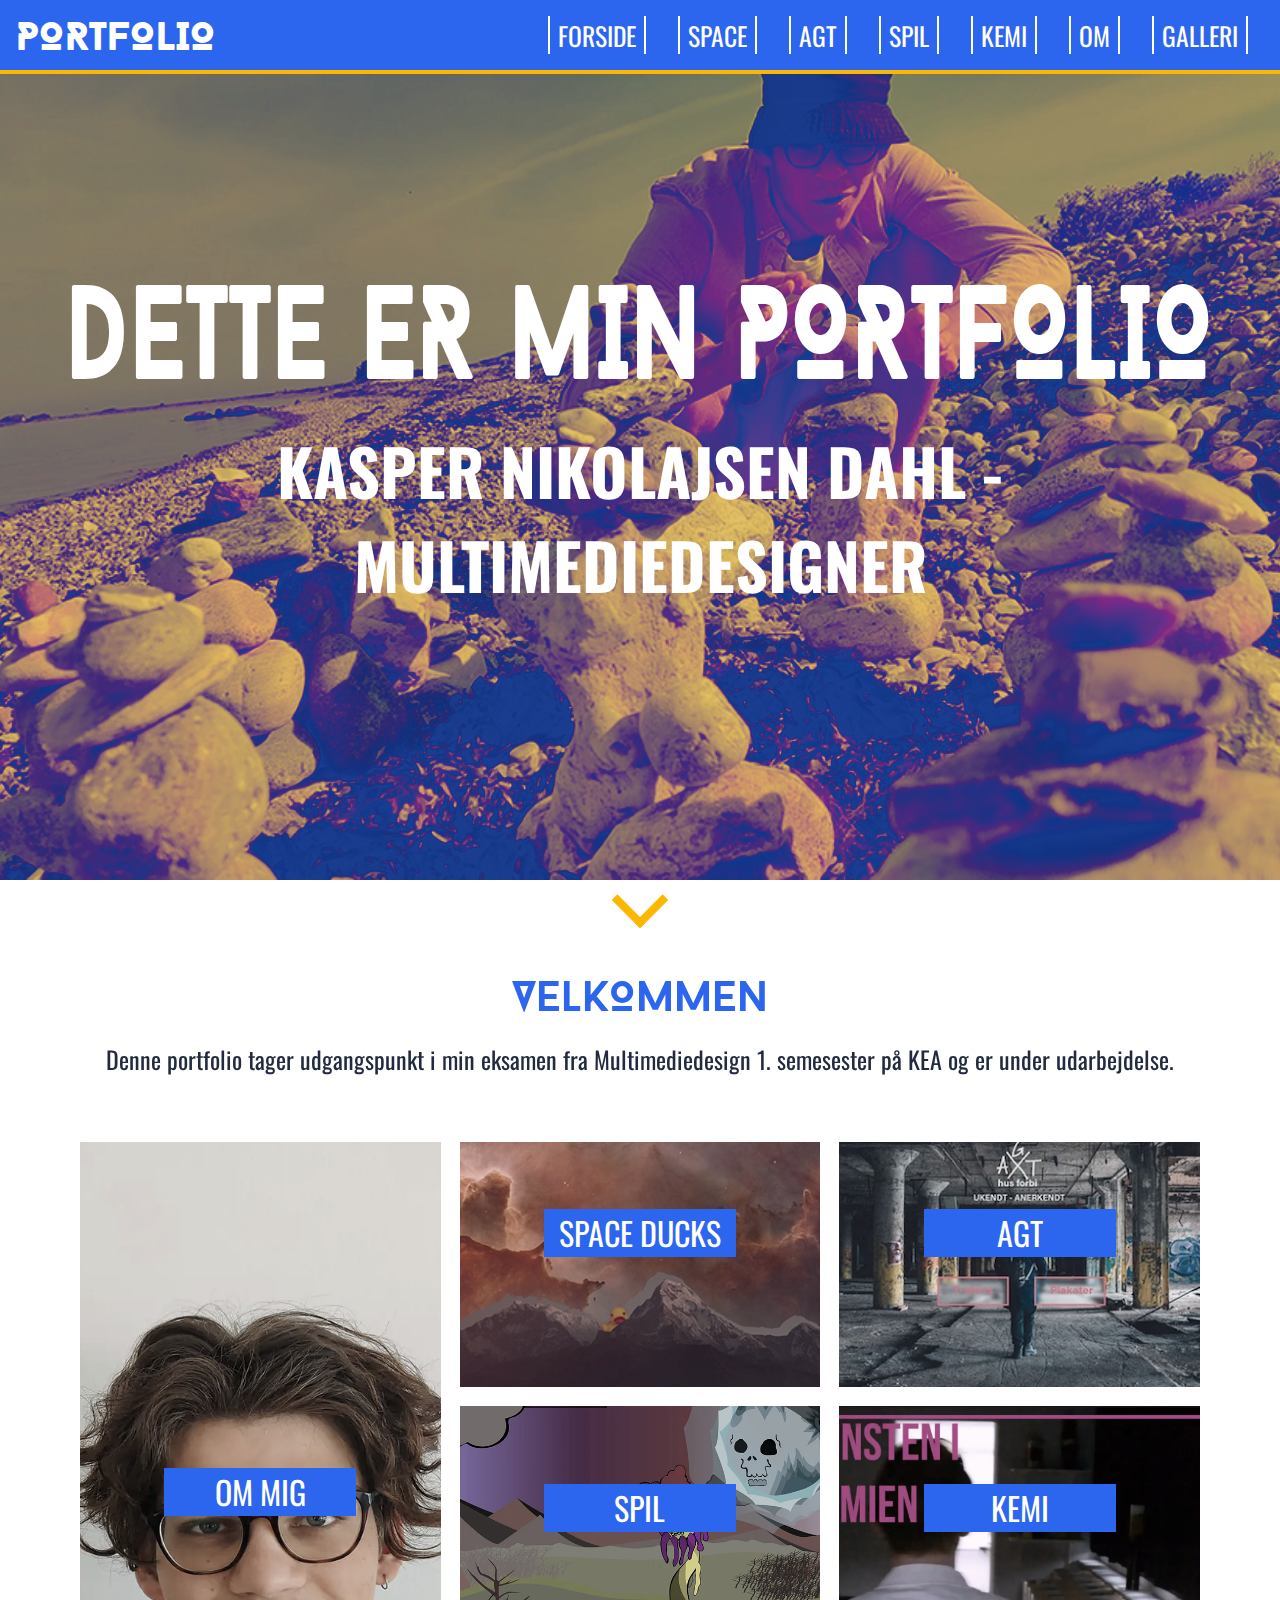
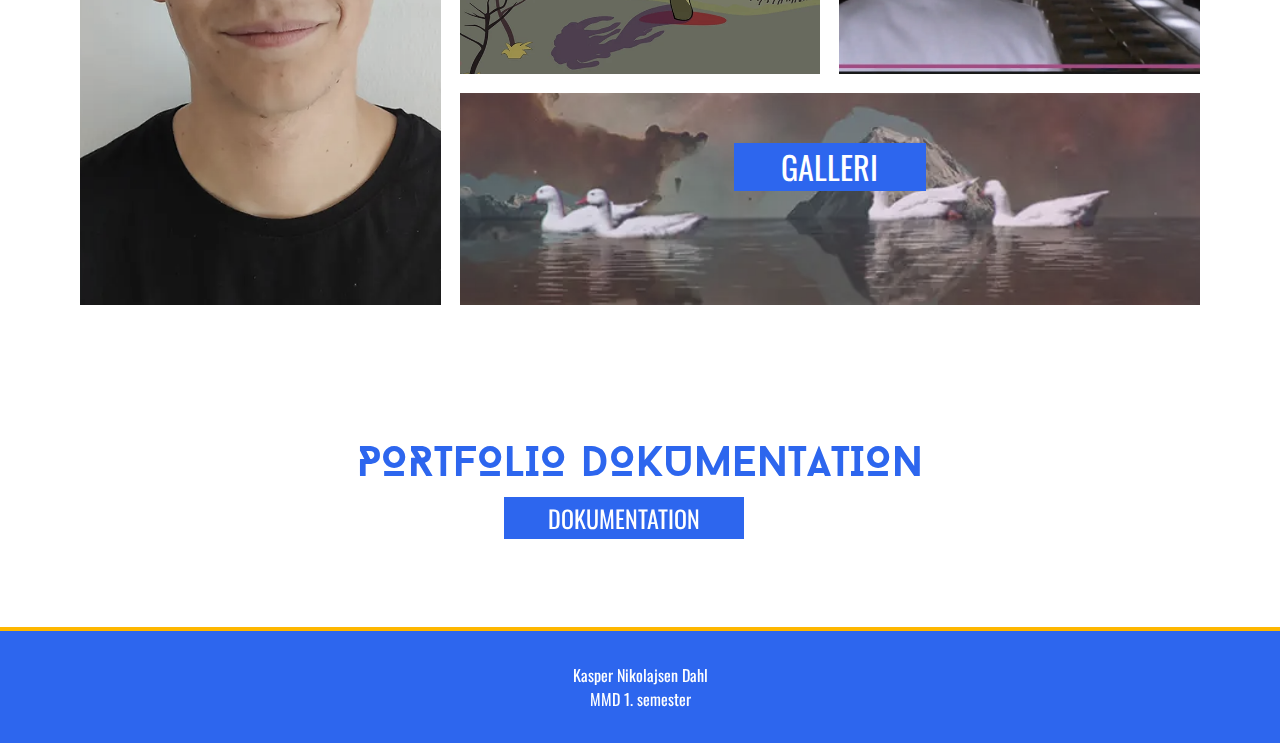
<file: index.html>
<!DOCTYPE html>
<html lang="da">
  <head>
    <meta charset="UTF-8" />
    <meta http-equiv="X-UA-Compatible" content="IE=edge" />
    <meta name="viewport" content="width=device-width, initial-scale=1.0" />

    <meta name="author" content="Kasper Nikolajsen Dahl" />
    <meta name="robots" content="noindex" />
    <meta
      name="description"
      content="Mit navn er Kasper Nikolajsen Dahl, jeg er Multimediedesigner og dette er min portfolio fyldt med webdesign."
    />
    <link rel="stylesheet" href="style.css" />
    <link rel="preconnect" href="https://fonts.gstatic.com" />
    <link
      href="https://fonts.googleapis.com/css2?family=Oswald&display=swap"
      rel="stylesheet"
    />
    <link rel="shortcut icon" href="favikon/favicon.ico" type="image/x-icon" />
    <link rel="icon" href="favikon/favicon.ico" type="image/x-icon" />
    <title>Portfolio</title>
  </head>
  <body>
    <header class="header">
      <nav class="nav_bar">
        <a href="index.html" class="logo">PORTFOLIO</a>
        <div class="hamburger">
          <div class="bar"></div>
          <div class="bar"></div>
          <div class="bar"></div>
        </div>

        <ul class="nav_menu">
          <li class="nav_item">
            <a href="index.html" class="nav_link">FORSIDE</a>
          </li>
          <li class="nav_item">
            <a href="web.html" class="nav_link">SPACE</a>
          </li>
          <li class="nav_item">
            <a href="ux.html" class="nav_link">AGT</a>
          </li>
          <li class="nav_item">
            <a href="animation.html" class="nav_link">SPIL</a>
          </li>
          <li class="nav_item">
            <a href="content.html" class="nav_link">KEMI</a>
          </li>
          <li class="nav_item">
            <a href="mig.html" class="nav_link">OM</a>
          </li>
          <li class="nav_item" id="desktop_only">
            <a href="galleri.html" class="nav_link">GALLERI</a>
          </li>
        </ul>
      </nav>
    </header>

    <div id="hero_wrapper">
      <section id="hero">
        <div id="hero_img"></div>
      </section>
      <div id="head1">
        <h1 class="white">DETTE ER MIN PORTFOLIO</h1>
        <h2 class="white">KASPER NIKOLAJSEN DAHL - MULTIMEDIEDESIGNER</h2>
      </div>
    </div>

    <!--  Koden til er pilen her er tyvstjålet fra: https://codepen.io/shielaNFA/pen/KKwwMod -->

    <div class="container">
      <a href="#section_1"><div class="arrow"></div></a>
    </div>

    <main>
      <section id="section_1">
        <h2>VELKOMMEN</h2>
      </section>

      <div id="forklaring">
        <p>
          Denne portfolio tager udgangspunkt i min eksamen fra Multimediedesign
          1. semesester på KEA og er under udarbejdelse.
        </p>
      </div>

      <section id="grid">
        <article id="web" class="kategori">
          <a class="a_head" href="web.html">SPACE DUCKS</a>
          <a class="a_img" href="web.html"
            ><img
              class="index_img"
              src="billeder/tema_2.webp"
              alt="SPACE DUCKS"
              width="500"
              height="250"
          /></a>
        </article>
        <article id="ux" class="kategori">
          <a class="a_head" href="ux.html">AGT</a>
          <a class="a_img" href="ux.html"
            ><img
              class="index_img"
              src="billeder/tema_3.webp"
              alt="Billede af webshop"
              width="500"
              height="250"
          /></a>
        </article>
        <article id="animation" class="kategori">
          <a class="a_head" href="animation.html">SPIL</a>

          <a class="a_img" href="animation.html"
            ><img
              class="index_img"
              src="billeder/tema_4_2.webp"
              alt="Billede af spil"
              width="1000"
              height="500"
          /></a>
        </article>
        <article id="content" class="kategori">
          <a class="a_head" href="content.html">KEMI</a>

          <a class="a_img" href="content.html"
            ><img
              class="index_img"
              src="billeder/kemi_poster.webp"
              alt="Billede af website"
              width="500"
              height="250"
          /></a>
        </article>
        <article id="om_mig" class="kategori">
          <a class="a_head" href="mig.html">OM MIG</a>
          <a class="a_img" href="mig.html"
            ><img
              class="index_img"
              src="billeder/kasper_profil.webp"
              alt="Sej mand"
              width="564"
              height="1000"
          /></a>
        </article>
        <article id="duck" class="kategori">
          <a class="a_head" href="galleri.html">GALLERI</a>
          <a class="a_img" href="galleri.html"
            ><img
              class="index_img"
              src="billeder/swim.webp"
              alt="ænder i rummet"
              width="871"
              height="174"
          /></a>
        </article>
      </section>

      <section id="count_doku">
        <h2>PORTFOLIO DOKUMENTATION</h2>
        <section class="button">
          <article class="wrapper">
            <ul>
              <li>
                <a
                  href="pdf/portfolio_doku.pdf"
                  class="page_btn"
                  target="_blank"
                  rel="noopener"
                  >DOKUMENTATION</a
                >
              </li>
            </ul>
          </article>
        </section>
      </section>
    </main>

    <footer>
      <address>Kasper Nikolajsen Dahl</address>
      <address>MMD 1. semester</address>
    </footer>

    <script src="script.js"></script>
  </body>
</html>
</file>
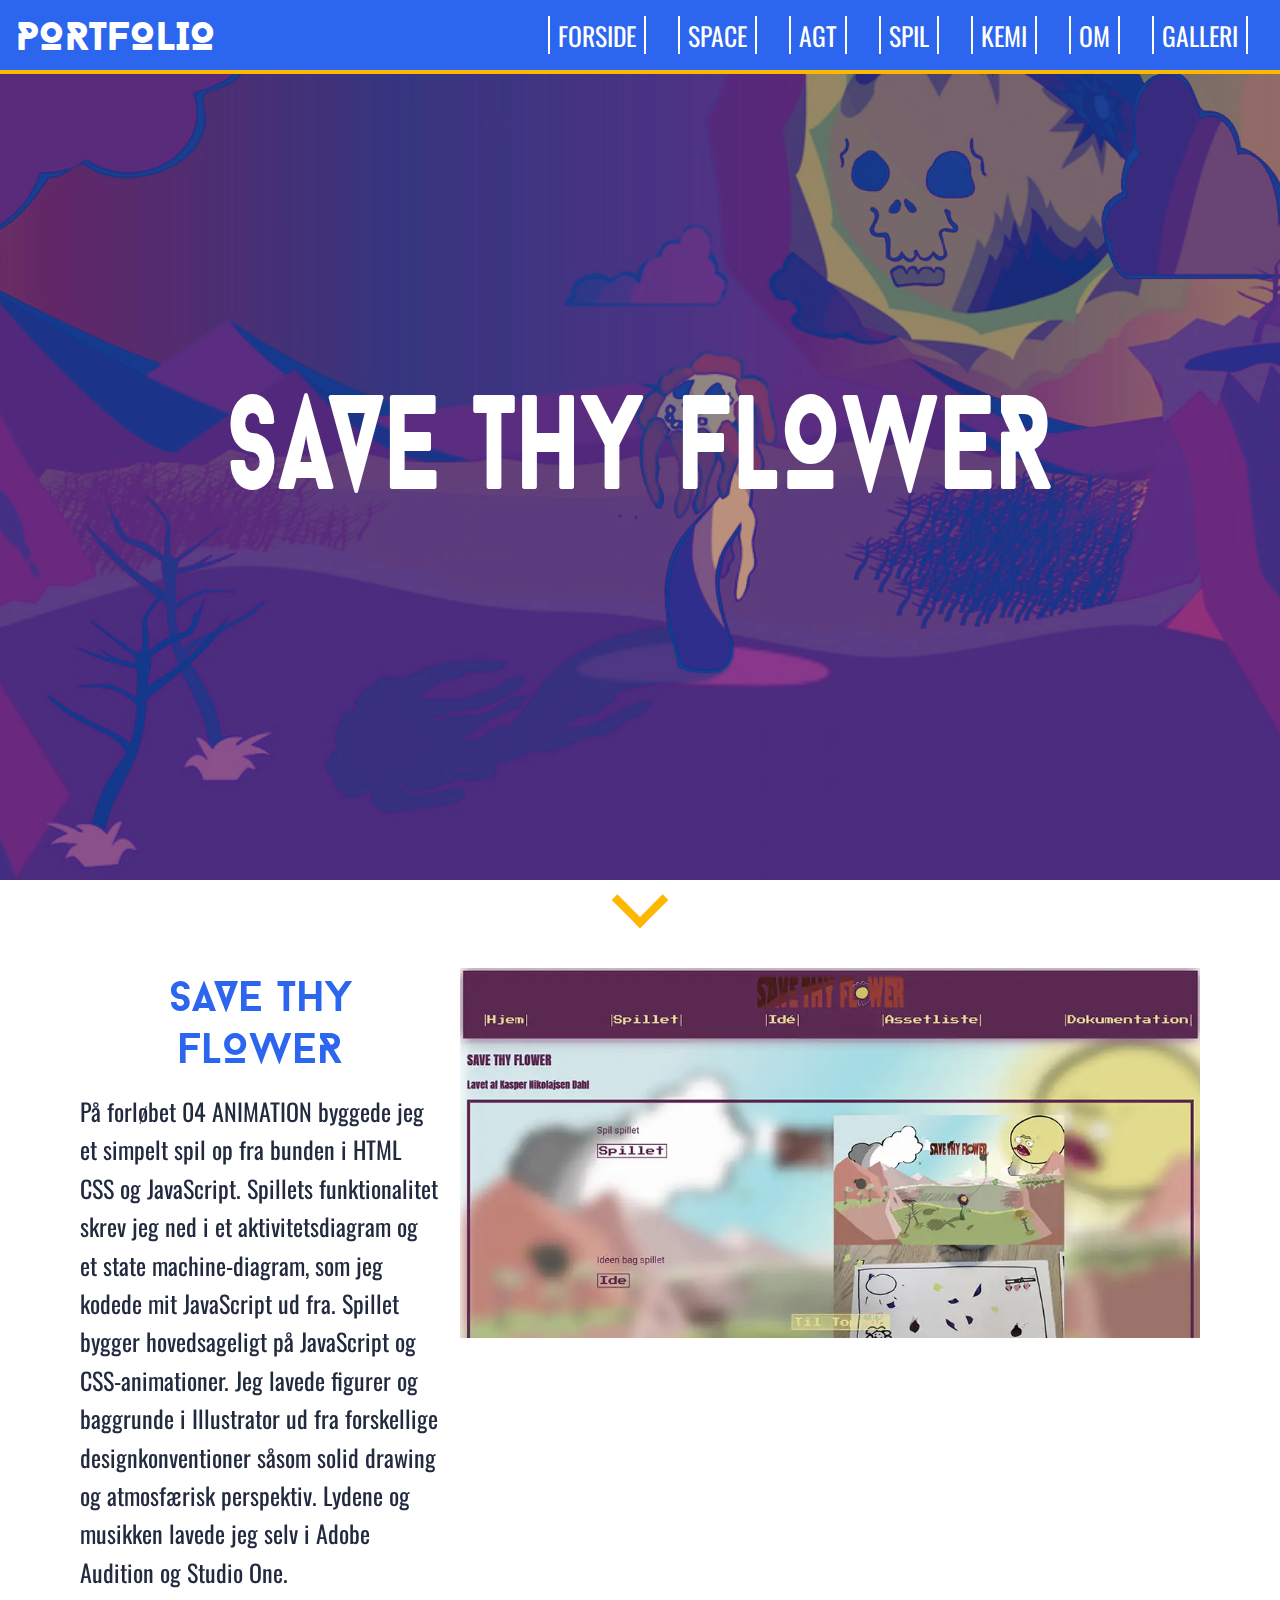
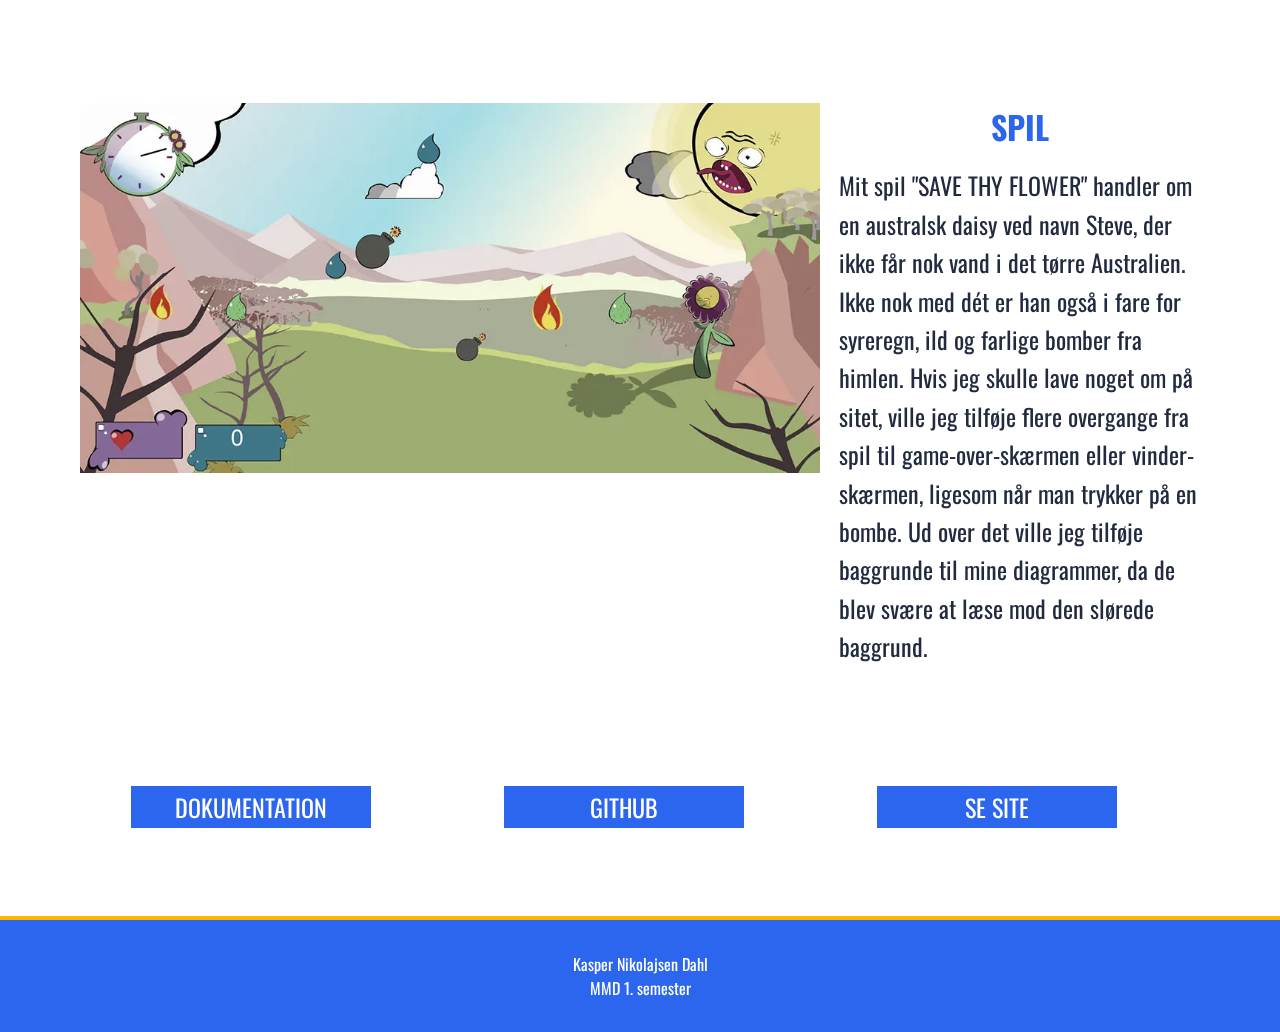
<file: animation.html>
<!DOCTYPE html>
<html lang="da">
  <head>
    <meta charset="UTF-8" />
    <meta http-equiv="X-UA-Compatible" content="IE=edge" />
    <meta name="viewport" content="width=device-width, initial-scale=1.0" />
    <meta name="author" content="Kasper Nikolajsen Dahl" />
    <meta name="robots" content="noindex" />
    <meta
      name="description"
      content="Mit navn er Kasper Nikolajsen Dahl, jeg er Multimediedesigner og dette er min portfolio fyldt med webdesign."
    />
    <link rel="stylesheet" href="style.css" />
    <link rel="preconnect" href="https://fonts.gstatic.com" />
    <link
      href="https://fonts.googleapis.com/css2?family=Oswald&display=swap"
      rel="stylesheet"
    />
    <link rel="shortcut icon" href="favikon/favicon.ico" type="image/x-icon" />
    <link rel="icon" href="favikon/favicon.ico" type="image/x-icon" />
    <title>Portfolio - ANIMATION</title>
  </head>
  <body>
    <header class="header">
      <nav class="nav_bar">
        <a href="index.html" class="logo">PORTFOLIO</a>
        <div class="hamburger">
          <div class="bar"></div>
          <div class="bar"></div>
          <div class="bar"></div>
        </div>

        <ul class="nav_menu">
          <li class="nav_item">
            <a href="index.html" class="nav_link">FORSIDE</a>
          </li>
          <li class="nav_item">
            <a href="web.html" class="nav_link">SPACE</a>
          </li>
          <li class="nav_item">
            <a href="ux.html" class="nav_link">AGT</a>
          </li>
          <li class="nav_item">
            <a href="animation.html" class="nav_link">SPIL</a>
          </li>
          <li class="nav_item">
            <a href="content.html" class="nav_link">KEMI</a>
          </li>
          <li class="nav_item">
            <a href="mig.html" class="nav_link">OM</a>
          </li>
          <li class="nav_item" id="desktop_only">
            <a href="galleri.html" class="nav_link">GALLERI</a>
          </li>
        </ul>
      </nav>
    </header>

    <section id="hero_wrapper">
      <div id="hero">
        <div id="hero_img_ani"></div>
      </div>
      <div id="head1">
        <h1 class="white">SAVE THY FLOWER</h1>
      </div>
    </section>

    <!-- Koden til er pilen her er tyvstjålet fra: https://codepen.io/shielaNFA/pen/KKwwMod -->

    <div class="container">
      <a href="#section_1"><div class="arrow"></div></a>
    </div>

    <!-- pil slut -->

    <main>
      <section id="section_1">
        <article class="wrapper">
          <article class="grid_wrapper">
            <div class="col_1">
              <h2>SAVE THY FLOWER</h2>
              <p>
                På forløbet 04 ANIMATION byggede jeg et simpelt spil op fra
                bunden i HTML CSS og JavaScript. Spillets funktionalitet skrev
                jeg ned i et aktivitetsdiagram og et state machine-diagram, som
                jeg kodede mit JavaScript ud fra. Spillet bygger hovedsageligt
                på JavaScript og CSS-animationer. Jeg lavede figurer og
                baggrunde i Illustrator ud fra forskellige designkonventioner
                såsom solid drawing og atmosfærisk perspektiv. Lydene og
                musikken lavede jeg selv i Adobe Audition og Studio One.
              </p>
            </div>

            <div class="col_2">
              <a
                class="a_img"
                href="https://truttedyret.dk/kea/04_animation/spil/index.html"
                target="_blank"
                rel="noopener"
              >
                <img
                  class="side_img"
                  src="billeder/flower_web.webp"
                  alt="Spil hjemmeside"
                  width="1000"
                  height="500"
                />
              </a>
            </div>
          </article>
        </article>
      </section>

      <section id="section_2">
        <article class="wrapper">
          <article class="grid_wrapper">
            <div class="col_1">
              <h3>SPIL</h3>
              <p>
                Mit spil "SAVE THY FLOWER" handler om en australsk daisy ved
                navn Steve, der ikke får nok vand i det tørre Australien. Ikke
                nok med dét er han også i fare for syreregn, ild og farlige
                bomber fra himlen. Hvis jeg skulle lave noget om på sitet, ville
                jeg tilføje flere overgange fra spil til game-over-skærmen eller
                vinder-skærmen, ligesom når man trykker på en bombe. Ud over det
                ville jeg tilføje baggrunde til mine diagrammer, da de blev
                svære at læse mod den slørede baggrund.
              </p>
            </div>
            <div class="col_2">
              <a
                class="a_img"
                href="https://truttedyret.dk/kea/04_animation/spil/spillet.html"
                target="_blank"
                rel="noopener"
              >
                <img
                  class="side_img"
                  src="billeder/spiller.webp"
                  alt="Spil skærm"
                  width="1000"
                  height="500"
                />
              </a>
            </div>
          </article>
        </article>
      </section>

      <section class="button">
        <article class="wrapper">
          <ul>
            <li>
              <a
                href="pdf/spil_doku.pdf"
                class="page_btn"
                target="_blank"
                rel="noopener"
                >DOKUMENTATION</a
              >
            </li>

            <li>
              <a
                href="https://github.com/kasp103y/spil"
                target="_blank"
                rel="noopener"
                class="page_btn"
                >GITHUB</a
              >
            </li>

            <li>
              <a
                href="https://truttedyret.dk/kea/04_animation/spil/index.html"
                target="_blank"
                rel="noopener"
                class="page_btn"
                >SE SITE</a
              >
            </li>
          </ul>
        </article>
      </section>
    </main>
    <footer>
      <address>Kasper Nikolajsen Dahl</address>
      <address>MMD 1. semester</address>
    </footer>

    <script src="script.js"></script>
  </body>
</html>
</file>
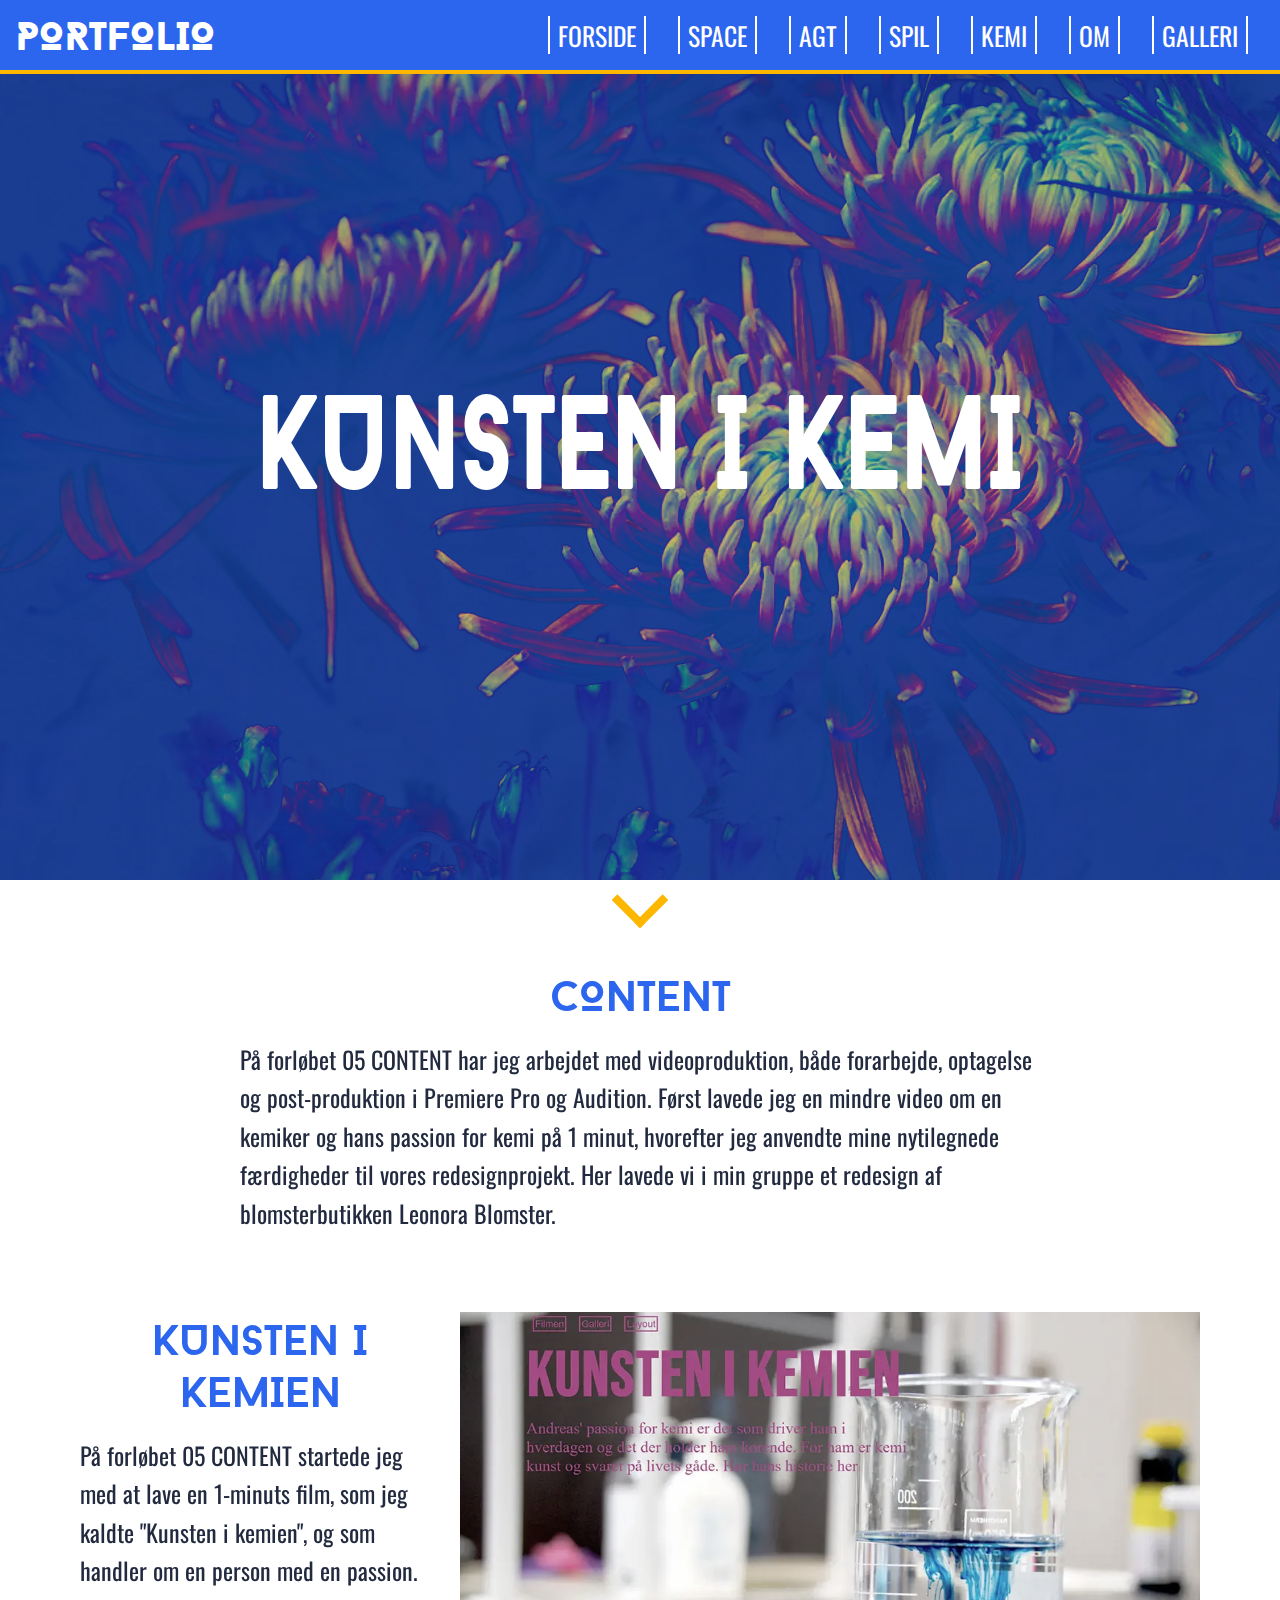
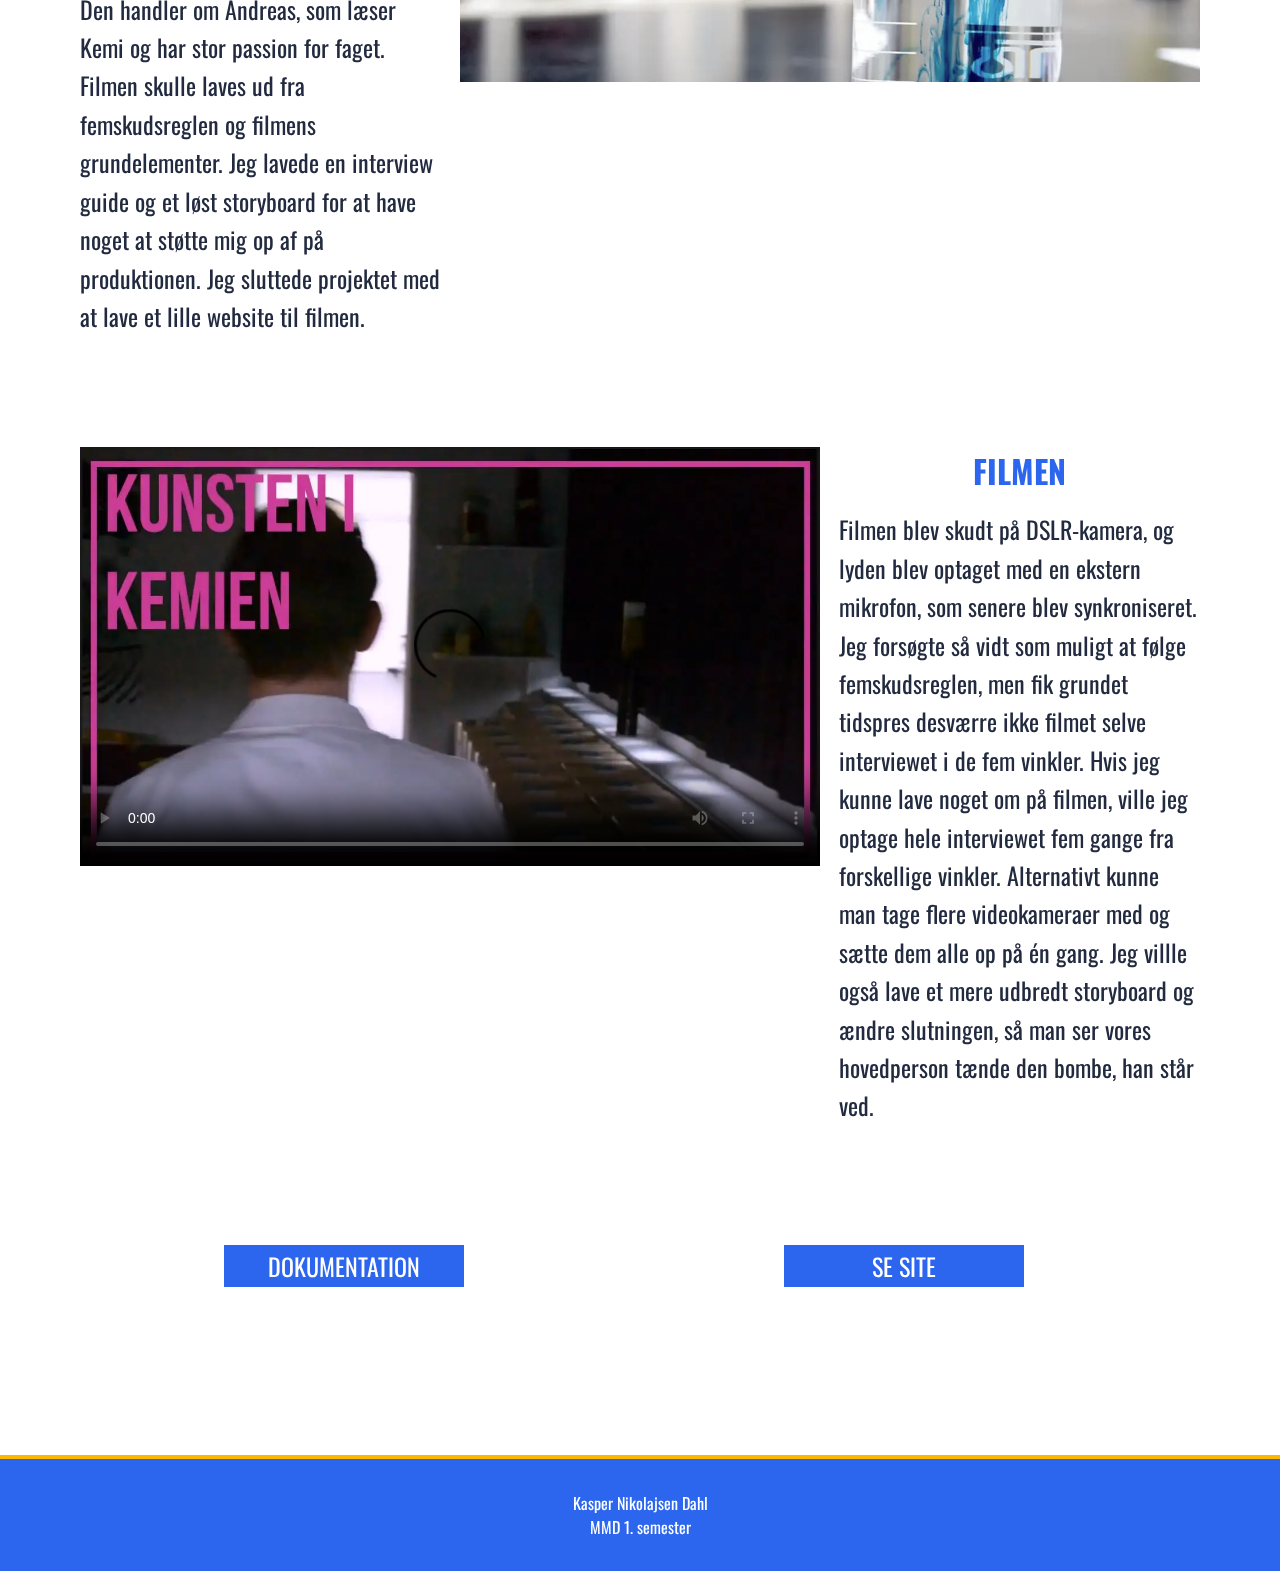
<file: content.html>
<!DOCTYPE html>
<html lang="da">
  <head>
    <meta charset="UTF-8" />
    <meta http-equiv="X-UA-Compatible" content="IE=edge" />
    <meta name="viewport" content="width=device-width, initial-scale=1.0" />
    <meta name="author" content="Kasper Nikolajsen Dahl" />
    <meta name="robots" content="noindex" />
    <meta
      name="description"
      content="Mit navn er Kasper Nikolajsen Dahl, jeg er Multimediedesigner og dette er min portfolio fyldt med webdesign."
    />
    <link rel="stylesheet" href="style.css" />
    <link rel="preconnect" href="https://fonts.gstatic.com" />
    <link
      href="https://fonts.googleapis.com/css2?family=Oswald&display=swap"
      rel="stylesheet"
    />
    <link rel="shortcut icon" href="favikon/favicon.ico" type="image/x-icon" />
    <link rel="icon" href="favikon/favicon.ico" type="image/x-icon" />
    <title>Portfolio - CONTENT</title>
  </head>
  <body>
    <header class="header">
      <nav class="nav_bar">
        <a href="index.html" class="logo">PORTFOLIO</a>
        <div class="hamburger">
          <div class="bar"></div>
          <div class="bar"></div>
          <div class="bar"></div>
        </div>

        <ul class="nav_menu">
          <li class="nav_item">
            <a href="index.html" class="nav_link">FORSIDE</a>
          </li>
          <li class="nav_item">
            <a href="web.html" class="nav_link">SPACE</a>
          </li>
          <li class="nav_item">
            <a href="ux.html" class="nav_link">AGT</a>
          </li>
          <li class="nav_item">
            <a href="animation.html" class="nav_link">SPIL</a>
          </li>
          <li class="nav_item">
            <a href="content.html" class="nav_link">KEMI</a>
          </li>
          <li class="nav_item">
            <a href="mig.html" class="nav_link">OM</a>
          </li>
          <li class="nav_item" id="desktop_only">
            <a href="galleri.html" class="nav_link">GALLERI</a>
          </li>
        </ul>
      </nav>
    </header>

    <section id="hero_wrapper">
      <section id="hero">
        <div id="hero_img_con"></div>
      </section>
      <div id="head1">
        <h1 class="white">KUNSTEN I KEMI</h1>
      </div>
    </section>

    <div class="container">
      <a href="#hertil"><div class="arrow"></div></a>
    </div>

    <main>
      <section id="hertil" class="para_ekstra">
        <h2>CONTENT</h2>
        <p>
          På forløbet 05 CONTENT har jeg arbejdet med videoproduktion, både
          forarbejde, optagelse og post-produktion i Premiere Pro og Audition.
          Først lavede jeg en mindre video om en kemiker og hans passion for
          kemi på 1 minut, hvorefter jeg anvendte mine nytilegnede færdigheder
          til vores redesignprojekt. Her lavede vi i min gruppe et redesign af
          blomsterbutikken Leonora Blomster.
        </p>
      </section>

      <section id="section_1">
        <article class="wrapper">
          <article class="grid_wrapper">
            <div class="col_1">
              <h2>KUNSTEN I KEMIEN</h2>
              <p>
                På forløbet 05 CONTENT startede jeg med at lave en 1-minuts
                film, som jeg kaldte "Kunsten i kemien", og som handler om en
                person med en passion. Den handler om Andreas, som læser Kemi og
                har stor passion for faget. Filmen skulle laves ud fra
                femskudsreglen og filmens grundelementer. Jeg lavede en
                interview guide og et løst storyboard for at have noget at
                støtte mig op af på produktionen. Jeg sluttede projektet med at
                lave et lille website til filmen.
              </p>
            </div>
            <div class="col_2">
              <a
                class="a_img"
                href="http://truttedyret.dk/kea/05_content/02_passion/"
                target="_blank"
                rel="noopener"
              >
                <img
                  class="side_img"
                  src="billeder/kunst_kemi_web.webp"
                  alt="Website med titlen kunsten i kemien"
                  width="1000"
                  height="500"
                />
              </a>
            </div>
          </article>
        </article>
      </section>

      <section id="section_2">
        <article class="wrapper">
          <article class="grid_wrapper">
            <div class="col_1">
              <h3>FILMEN</h3>
              <p>
                Filmen blev skudt på DSLR-kamera, og lyden blev optaget med en
                ekstern mikrofon, som senere blev synkroniseret. Jeg forsøgte så
                vidt som muligt at følge femskudsreglen, men fik grundet
                tidspres desværre ikke filmet selve interviewet i de fem
                vinkler. Hvis jeg kunne lave noget om på filmen, ville jeg
                optage hele interviewet fem gange fra forskellige vinkler.
                Alternativt kunne man tage flere videokameraer med og sætte dem
                alle op på én gang. Jeg villle også lave et mere udbredt
                storyboard og ændre slutningen, så man ser vores hovedperson
                tænde den bombe, han står ved.
              </p>
            </div>
            <div class="col_2">
              <video
                id="passion"
                src="https://truttedyret.dk/kea/05_content/02_passion/kunst_i_kemien_v2.mp4"
                controls
                poster="billeder/kemi_poster.webp"
              ></video>
            </div>
          </article>
        </article>
      </section>

      <section class="button">
        <article class="wrapper_content_mid">
          <ul>
            <li>
              <a
                href="pdf/passion_doku.pdf"
                class="page_btn"
                target="_blank"
                rel="noopener"
                >DOKUMENTATION</a
              >
            </li>

            <li>
              <a
                href="https://truttedyret.dk/kea/05_content/02_passion/"
                target="_blank"
                rel="noopener"
                class="page_btn"
                >SE SITE</a
              >
            </li>
          </ul>
        </article>
      </section>
    </main>

    <footer>
      <address>Kasper Nikolajsen Dahl</address>
      <address>MMD 1. semester</address>
    </footer>

    <script src="script.js"></script>
  </body>
</html>
</file>
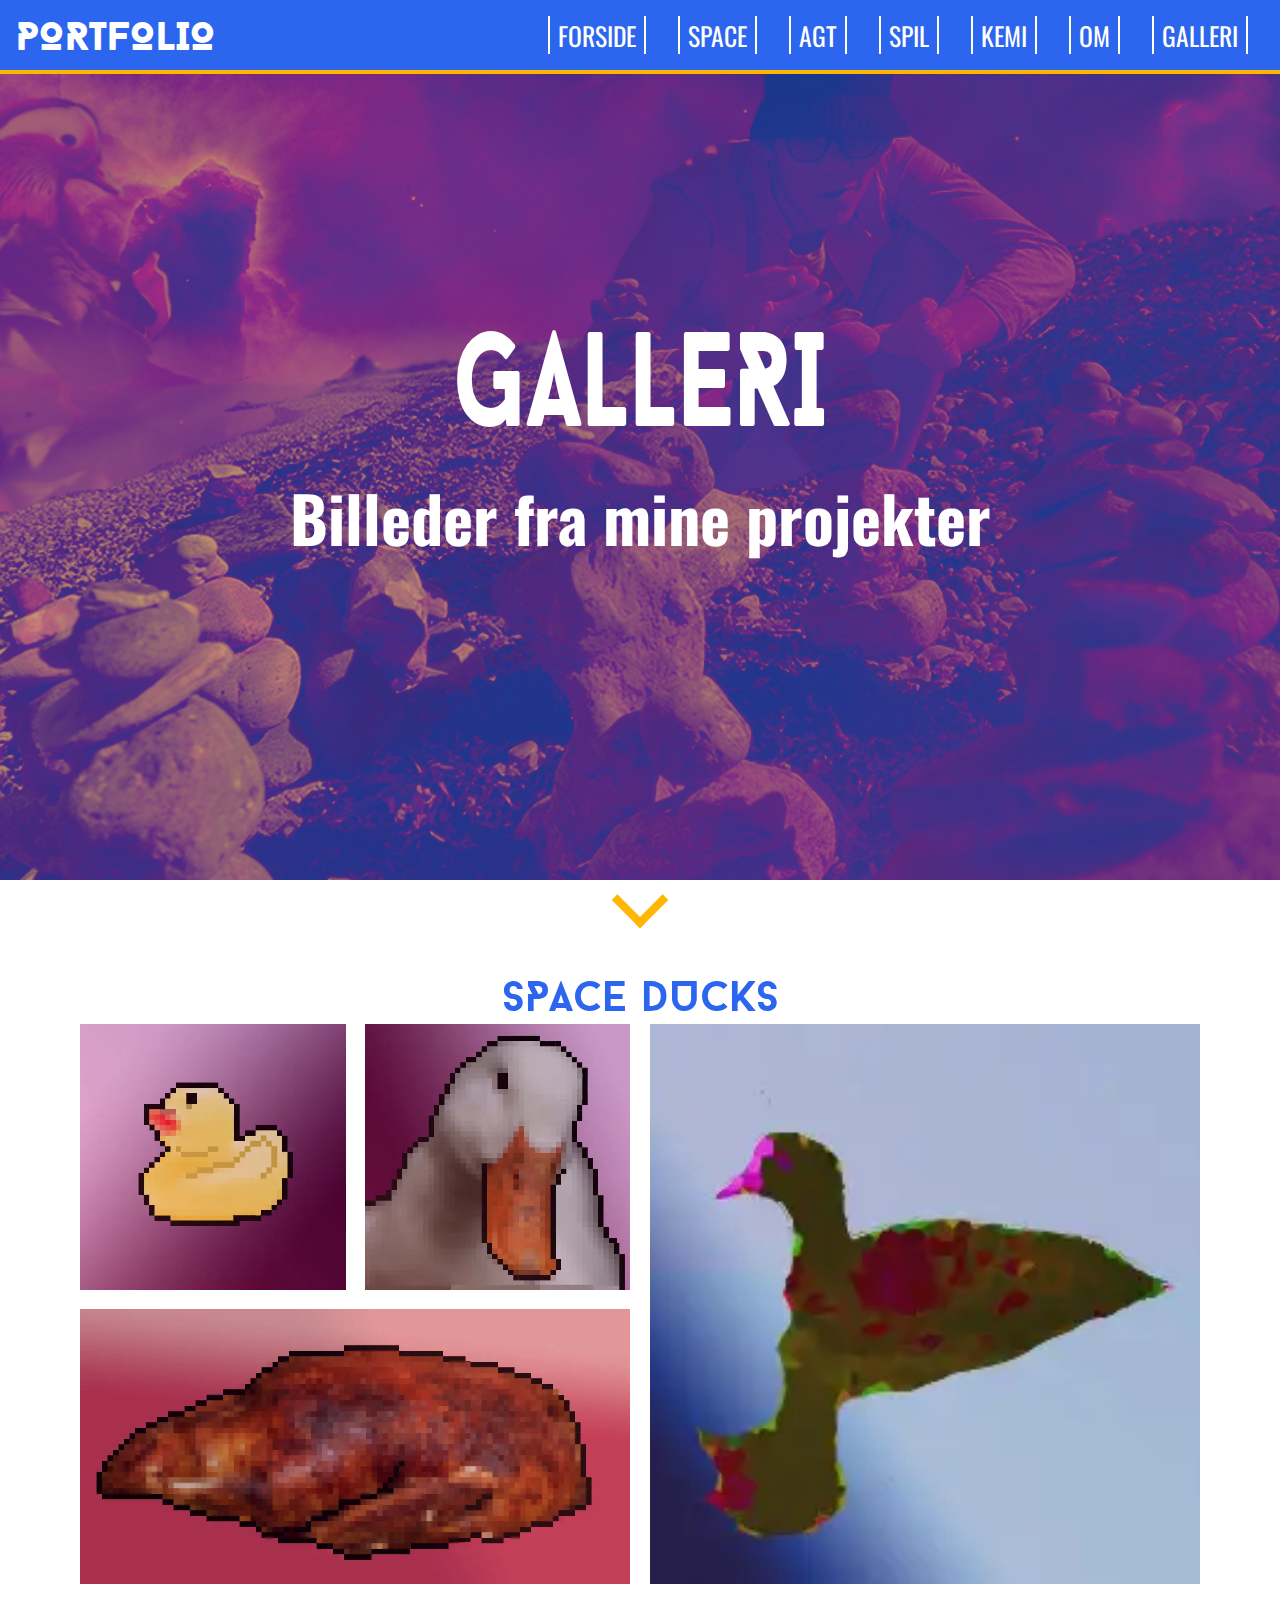
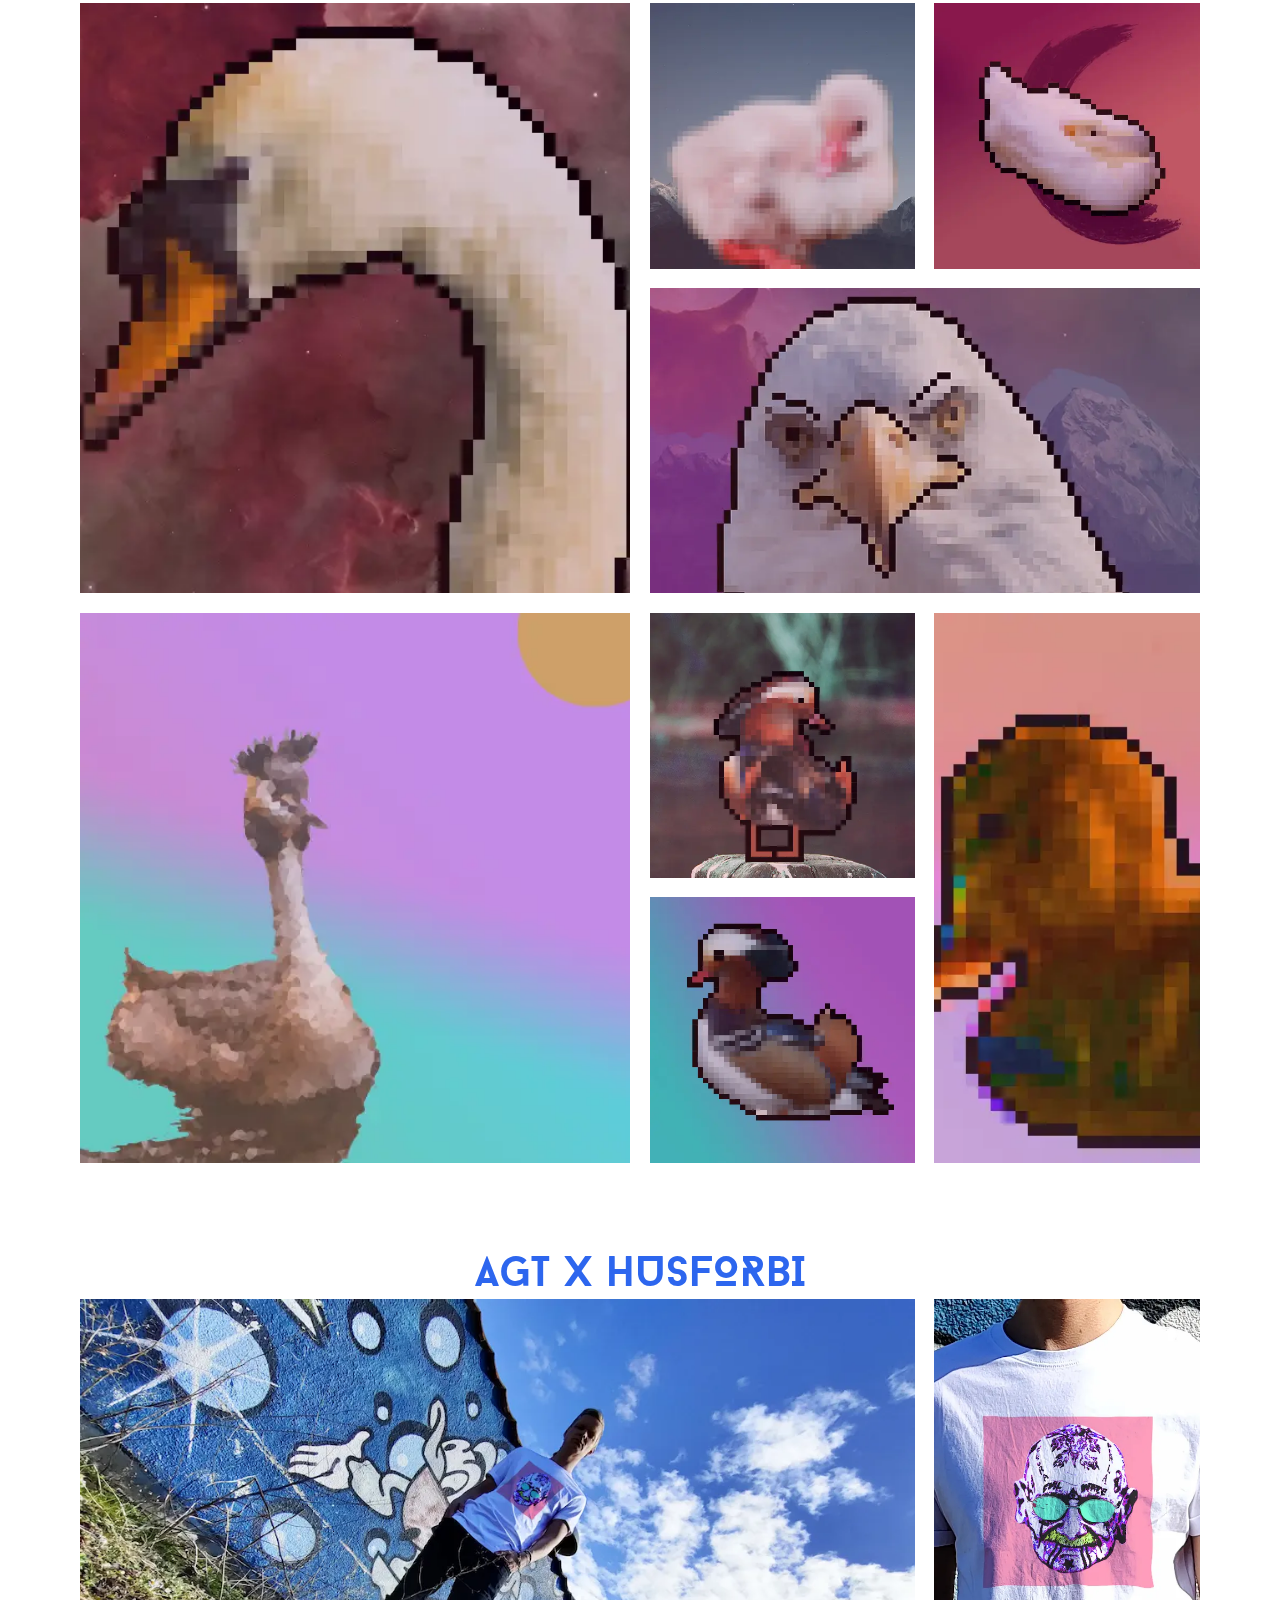
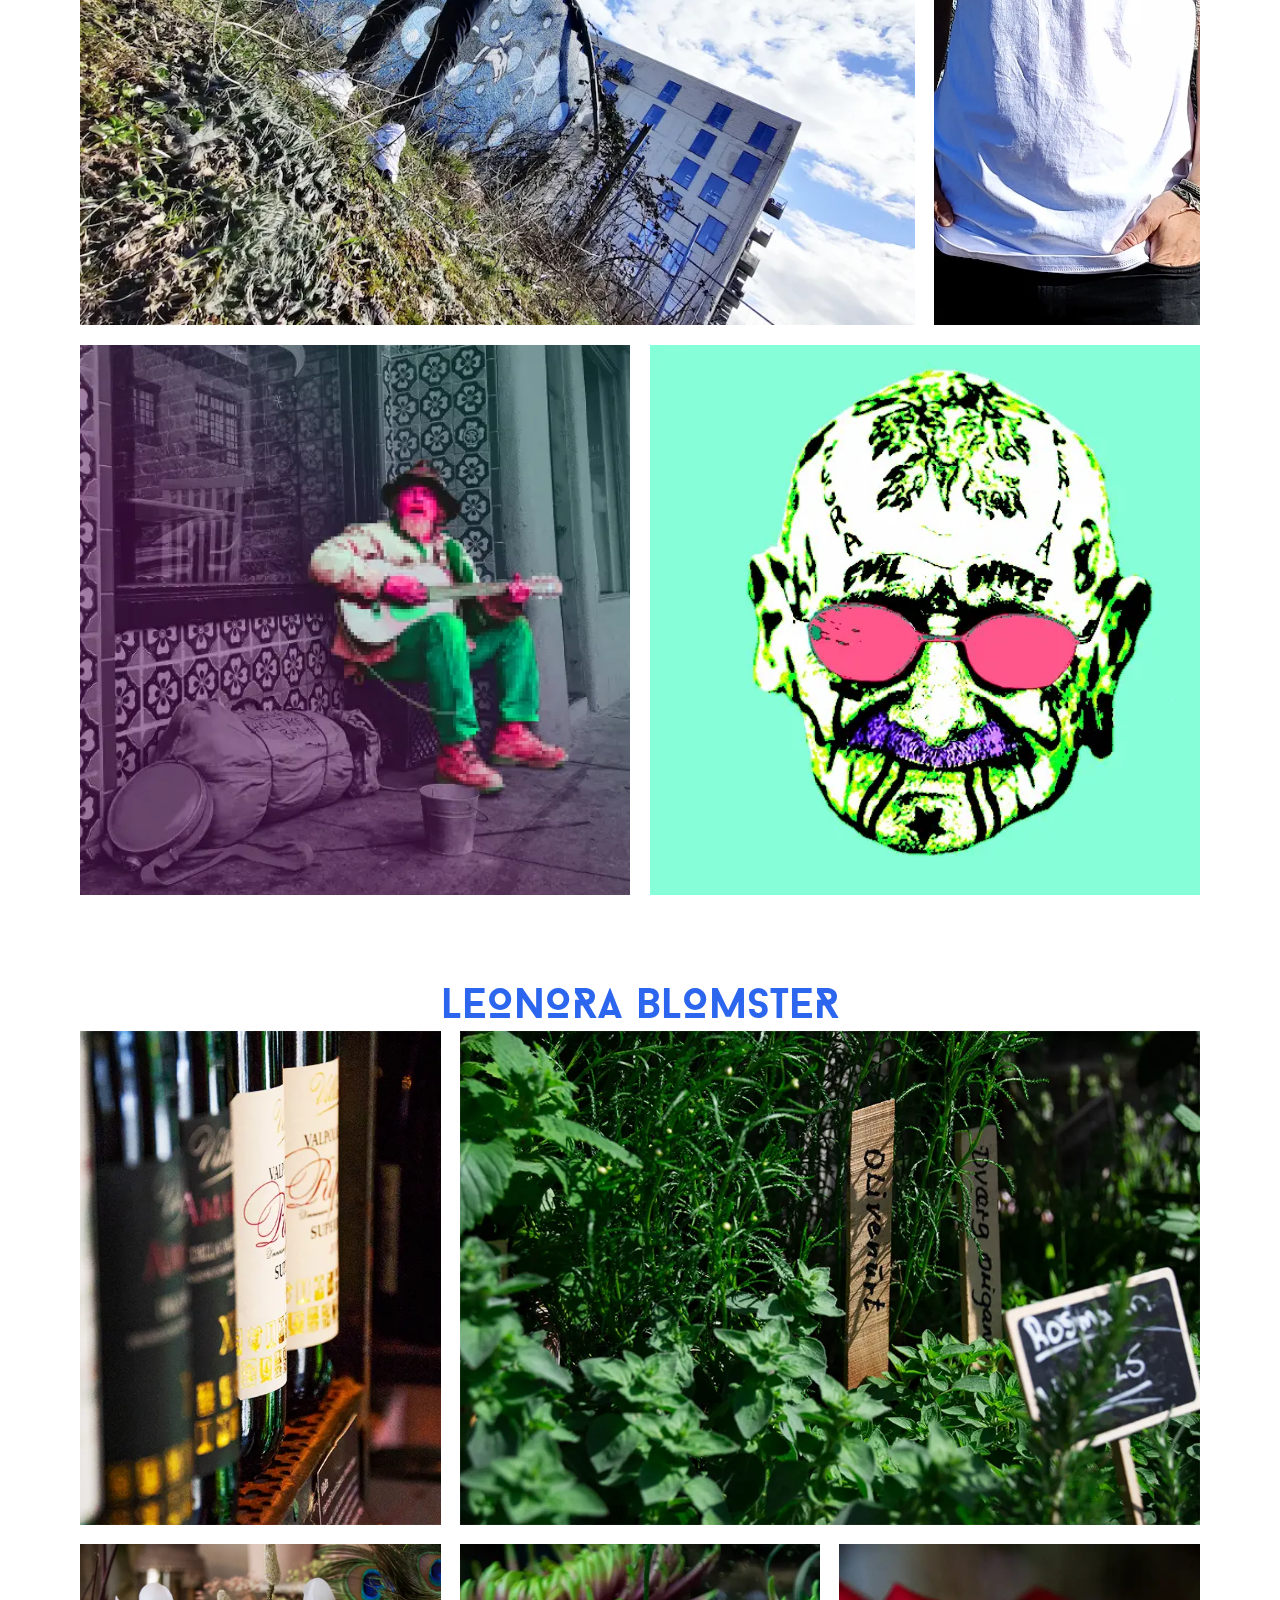
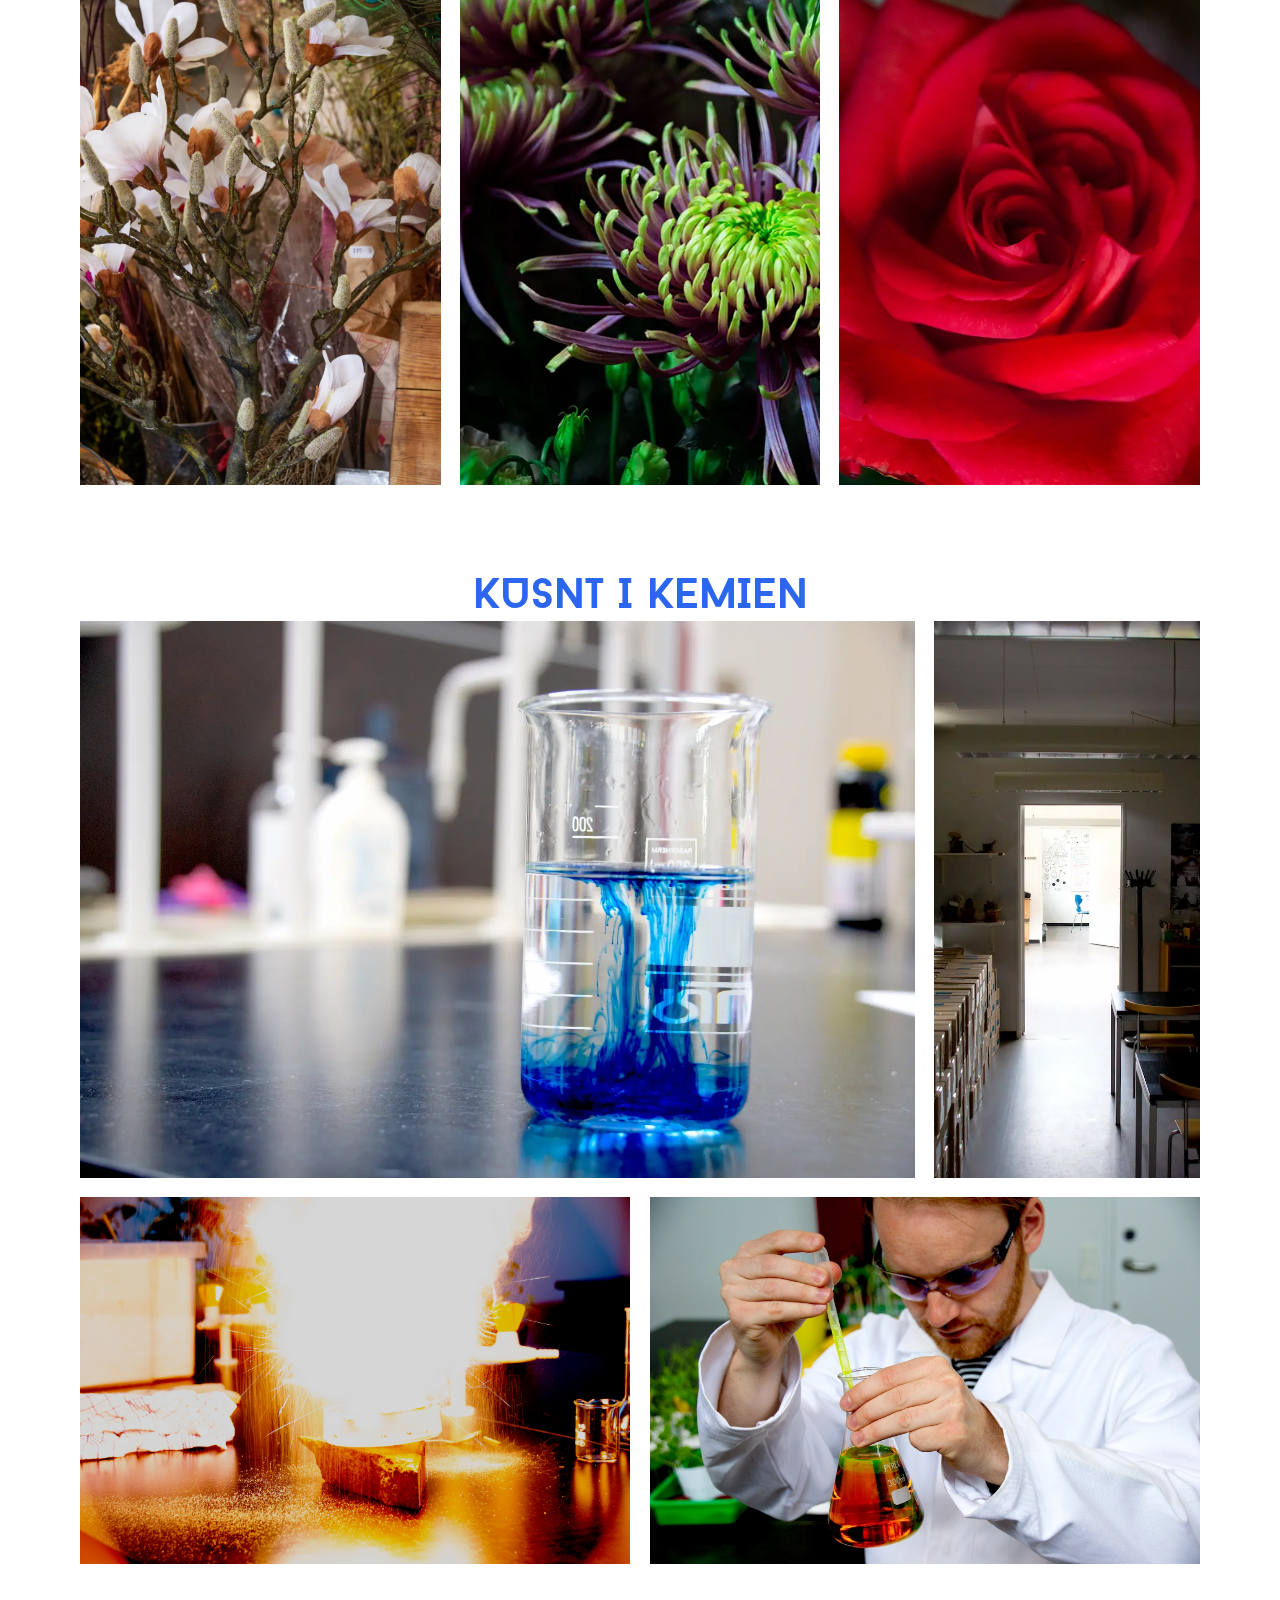
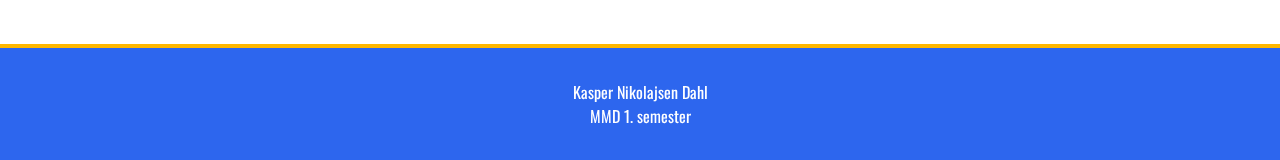
<file: galleri.html>
<!DOCTYPE html>
<html lang="da">
  <head>
    <meta charset="UTF-8" />
    <meta http-equiv="X-UA-Compatible" content="IE=edge" />
    <meta name="viewport" content="width=device-width, initial-scale=1.0" />

    <meta name="author" content="Kasper Nikolajsen Dahl" />
    <meta
      name="description"
      content="Mit navn er Kasper Nikolajsen Dahl, jeg er Multimediedesigner og dette er min portfolio fyldt med webdesign."
    />
    <link rel="stylesheet" href="style.css" />
    <link rel="preconnect" href="https://fonts.gstatic.com" />
    <meta name="robots" content="noindex" />
    <link
      href="https://fonts.googleapis.com/css2?family=Oswald&display=swap"
      rel="stylesheet"
    />
    <link rel="shortcut icon" href="favikon/favicon.ico" type="image/x-icon" />
    <link rel="icon" href="favikon/favicon.ico" type="image/x-icon" />
    <title>Portfolio - GALLERI</title>
  </head>
  <body>
    <header class="header">
      <nav class="nav_bar">
        <a href="index.html" class="logo">PORTFOLIO</a>
        <div class="hamburger">
          <div class="bar"></div>
          <div class="bar"></div>
          <div class="bar"></div>
        </div>

        <ul class="nav_menu">
          <li class="nav_item">
            <a href="index.html" class="nav_link">FORSIDE</a>
          </li>
          <li class="nav_item">
            <a href="web.html" class="nav_link">SPACE</a>
          </li>
          <li class="nav_item">
            <a href="ux.html" class="nav_link">AGT</a>
          </li>
          <li class="nav_item">
            <a href="animation.html" class="nav_link">SPIL</a>
          </li>
          <li class="nav_item">
            <a href="content.html" class="nav_link">KEMI</a>
          </li>
          <li class="nav_item">
            <a href="mig.html" class="nav_link">OM</a>
          </li>
          <li class="nav_item" id="desktop_only">
            <a href="galleri.html" class="nav_link">GALLERI</a>
          </li>
        </ul>
      </nav>
    </header>

    <section id="hero_wrapper">
      <section id="hero">
        <div id="hero_img_gal"></div>
      </section>
      <div id="head1">
        <h1 class="white">GALLERI</h1>
        <h2 class="white">Billeder fra mine projekter</h2>
      </div>
    </section>

    <div class="container">
      <a href="#start"><div class="arrow"></div></a>
    </div>

    <main>
      <div class="galleri_head" id="start"><h2>SPACE DUCKS</h2></div>
      <section id="grid_1">
        <div id="web1">
          <img
            class="galleri_img"
            src="galleri/img_1.webp"
            alt="and"
            width="500"
            height="500"
          />
        </div>
        <div id="web2">
          <img
            class="galleri_img"
            src="galleri/img_2.webp"
            alt="and"
            width="500"
            height="500"
          />
        </div>
        <div id="web3">
          <img
            class="galleri_img"
            src="galleri/img_3.webp"
            alt="and"
            width="227"
            height="227"
          />
        </div>
        <div id="web4">
          <img
            class="galleri_img"
            src="galleri/img_4.webp"
            alt="and"
            width="500"
            height="500"
          />
        </div>
        <div id="web5">
          <img
            class="galleri_img"
            src="galleri/img_5.webp"
            alt="and"
            width="500"
            height="500"
          />
        </div>
        <div id="web6_bred">
          <img
            class="galleri_img"
            src="galleri/img_6.webp"
            alt="and"
            width="800"
            height="444"
          />
        </div>
        <div id="web7">
          <img
            class="galleri_img"
            src="galleri/img_7.webp"
            alt="and"
            width="500"
            height="500"
          />
        </div>
        <div id="web8_bred">
          <img
            class="galleri_img"
            src="galleri/img_8.webp"
            alt="and"
            width="1000"
            height="500"
          />
        </div>
        <div id="web9">
          <img
            class="galleri_img"
            src="galleri/img_9.webp"
            alt="and"
            width="500"
            height="500"
          />
        </div>

        <div id="web10">
          <img
            class="galleri_img"
            src="galleri/img_11.webp"
            alt="and"
            width="500"
            height="500"
          />
        </div>
        <div id="web11">
          <img
            class="galleri_img"
            src="galleri/img_12.webp"
            alt="and"
            width="500"
            height="500"
          />
        </div>
        <div id="web12">
          <img
            class="galleri_img"
            src="galleri/img_13.webp"
            alt="and"
            width="296"
            height="444"
          />
        </div>
      </section>

      <div class="galleri_head"><h2>AGT X HUSFORBI</h2></div>

      <section id="grid_2">
        <div id="ux1">
          <img
            src="galleri/ux_1.webp"
            alt="T-shirt med print"
            class="galleri_img"
            width="1000"
            height="1127"
          />
        </div>

        <div id="ux2">
          <img
            src="galleri/ux_2.webp"
            alt="Mand med T-shirt"
            class="galleri_img"
            width="1000"
            height="750"
          />
        </div>
        <div id="ux3">
          <img
            src="galleri/ux_3.webp"
            alt="Pixel mand med guitar"
            class="galleri_img"
            width="500"
            height="500"
          />
        </div>
        <div id="ux4">
          <img
            src="galleri/ux_4.webp"
            alt="Ansigt"
            class="galleri_img"
            width="500"
            height="500"
          />
        </div>
      </section>

      <div class="galleri_head"><h2>LEONORA BLOMSTER</h2></div>

      <section id="grid_3">
        <div id="con1">
          <img
            src="galleri/content_12.webp"
            alt="Vin"
            class="galleri_img"
            width="1000"
            height="667"
          />
        </div>

        <div id="con2">
          <img
            src="galleri/content_14.webp"
            alt="Grønne planter"
            class="galleri_img"
            width="1000"
            height="667"
          />
        </div>

        <div id="con4">
          <img
            src="galleri/content_3.webp"
            alt="Lille kirsebær træ"
            class="galleri_img"
            width="1000"
            height="1500"
          />
        </div>

        <div id="con5">
          <img
            src="galleri/content_4.webp"
            alt="Grønne blomster"
            class="galleri_img"
            width="1000"
            height="667"
          />
        </div>

        <div id="con6">
          <img
            src="galleri/content_5.webp"
            alt="Rose"
            class="galleri_img"
            width="667"
            height="1000"
          />
        </div>
      </section>

      <div class="galleri_head"><h2>KUSNT I KEMIEN</h2></div>
      <section id="grid_4">
        <div id="pass1">
          <img
            class="galleri_img"
            src="galleri/passion_gang.webp"
            alt="Mørk gang"
            width="1600"
            height="1067"
          />
        </div>
        <div id="pass2">
          <img
            class="galleri_img"
            src="galleri/passion_indeigo.webp"
            alt="blå væske"
            width="1600"
            height="1067"
          />
        </div>
        <div id="pass3">
          <img
            class="galleri_img"
            src="galleri/passion_for_ild.webp"
            alt="stor flamme"
            width="1600"
            height="1067"
          />
        </div>
        <div id="pass4">
          <img
            class="galleri_img"
            src="galleri/passion_kolbe.webp"
            alt="mand med kolbe"
            width="1600"
            height="1067"
          />
        </div>
      </section>
    </main>

    <footer>
      <address>Kasper Nikolajsen Dahl</address>
      <address>MMD 1. semester</address>
    </footer>

    <script src="script.js"></script>
  </body>
</html>
</file>
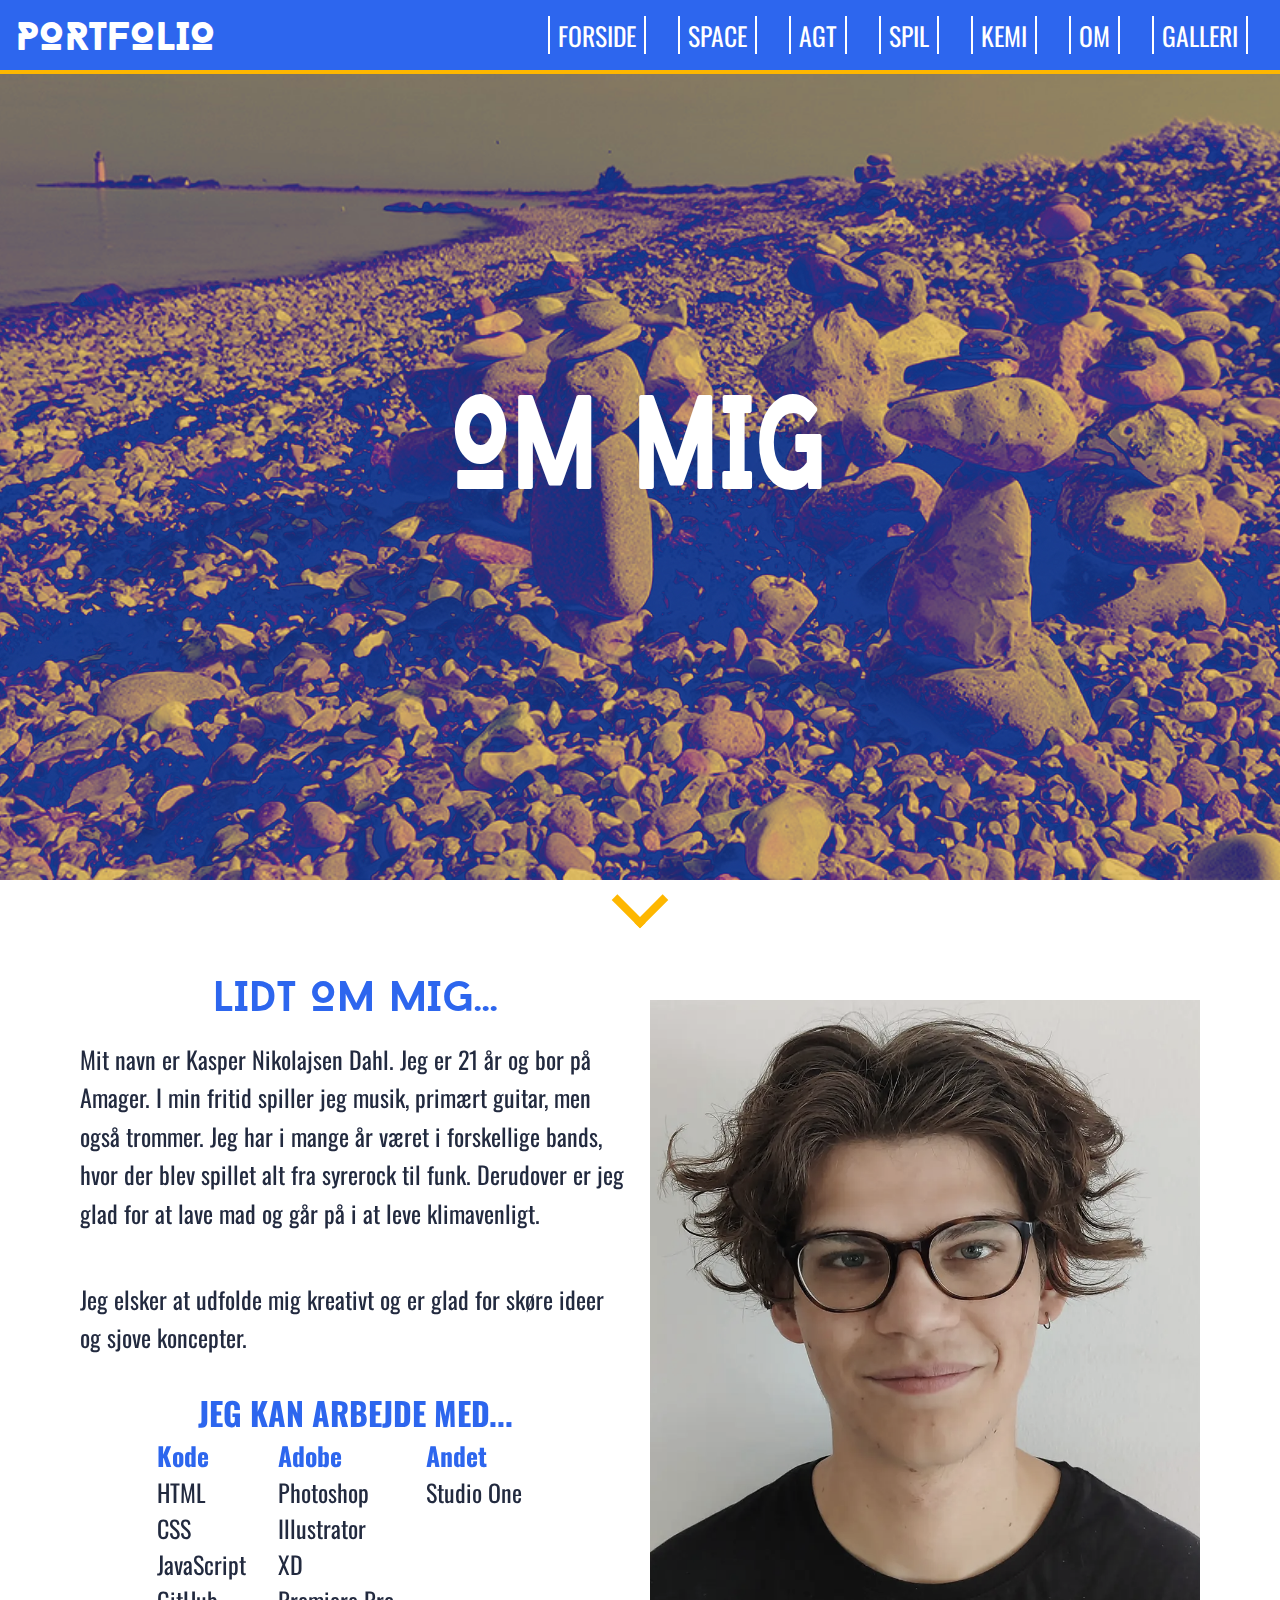
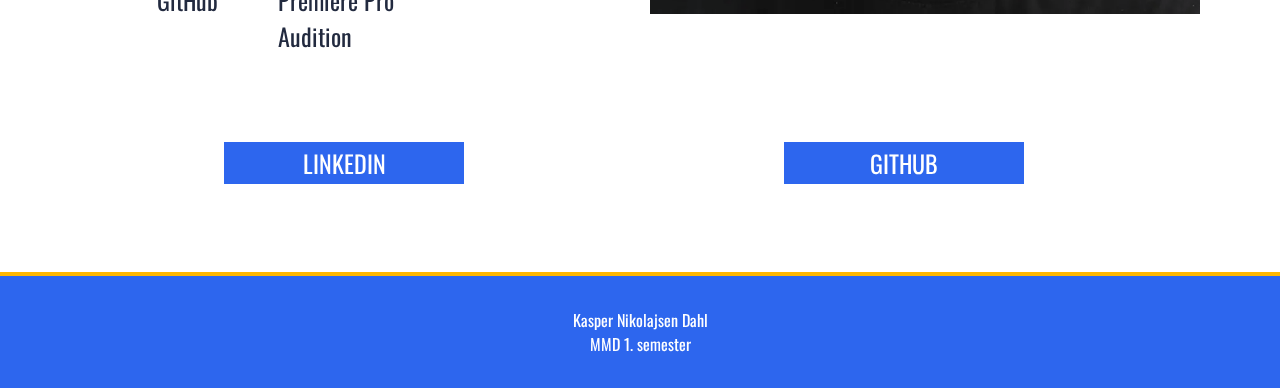
<file: mig.html>
<!DOCTYPE html>
<html lang="da">
  <head>
    <meta charset="UTF-8" />
    <meta http-equiv="X-UA-Compatible" content="IE=edge" />
    <meta name="viewport" content="width=device-width, initial-scale=1.0" />
    <meta name="robots" content="noindex" />
    <meta name="author" content="Kasper Nikolajsen Dahl" />
    <meta
      name="description"
      content="Mit navn er Kasper Nikolajsen Dahl, jeg er Multimediedesigner og dette er min portfolio fyldt med webdesign."
    />
    <link rel="stylesheet" href="style.css" />
    <link rel="preconnect" href="https://fonts.gstatic.com" />
    <link
      href="https://fonts.googleapis.com/css2?family=Oswald&display=swap"
      rel="stylesheet"
    />
    <link rel="shortcut icon" href="favikon/favicon.ico" type="image/x-icon" />
    <link rel="icon" href="favikon/favicon.ico" type="image/x-icon" />
    <title>Portfolio - OM</title>
  </head>
  <body>
    <header class="header">
      <nav class="nav_bar">
        <a href="index.html" class="logo">PORTFOLIO</a>
        <div class="hamburger">
          <div class="bar"></div>
          <div class="bar"></div>
          <div class="bar"></div>
        </div>

        <ul class="nav_menu">
          <li class="nav_item">
            <a href="index.html" class="nav_link">FORSIDE</a>
          </li>
          <li class="nav_item">
            <a href="web.html" class="nav_link">SPACE</a>
          </li>
          <li class="nav_item">
            <a href="ux.html" class="nav_link">AGT</a>
          </li>
          <li class="nav_item">
            <a href="animation.html" class="nav_link">SPIL</a>
          </li>
          <li class="nav_item">
            <a href="content.html" class="nav_link">KEMI</a>
          </li>
          <li class="nav_item">
            <a href="mig.html" class="nav_link">OM</a>
          </li>
          <li class="nav_item" id="desktop_only">
            <a href="galleri.html" class="nav_link">GALLERI</a>
          </li>
        </ul>
      </nav>
    </header>

    <section id="hero_wrapper">
      <section id="hero">
        <div id="hero_img_om"></div>
      </section>
      <div id="head1">
        <h1 class="white">OM MIG</h1>
      </div>
    </section>

    <div class="container">
      <a href="#section_1"><div class="arrow"></div></a>
    </div>

    <main>
      <section id="section_1">
        <article class="wrapper">
          <article class="grid_wrapper_om">
            <div class="col_1">
              <h2>LIDT OM MIG...</h2>
              <p>
                Mit navn er Kasper Nikolajsen Dahl. Jeg er 21 år og bor på
                Amager. I min fritid spiller jeg musik, primært guitar, men også
                trommer. Jeg har i mange år været i forskellige bands, hvor der
                blev spillet alt fra syrerock til funk. Derudover er jeg glad
                for at lave mad og går på i at leve klimavenligt.
              </p>

              <p>
                Jeg elsker at udfolde mig kreativt og er glad for skøre ideer og
                sjove koncepter.
              </p>
              <h3>JEG KAN ARBEJDE MED...</h3>
              <div id="lister">
                <div class="flex_col">
                  <h4>Kode</h4>
                  <ul>
                    <li>HTML</li>
                    <li>CSS</li>
                    <li>JavaScript</li>
                    <li>GitHub</li>
                  </ul>
                </div>
                <div class="flex_col">
                  <h4>Adobe</h4>
                  <ul>
                    <li>Photoshop</li>
                    <li>Illustrator</li>
                    <li>XD</li>
                    <li>Premiere Pro</li>
                    <li>Audition</li>
                  </ul>
                </div>
                <div class="flex_col">
                  <h4>Andet</h4>
                  <ul>
                    <li>Studio One</li>
                  </ul>
                </div>
              </div>
            </div>
            <div class="col_2">
              <a
                class="a_img"
                href="https://www.linkedin.com/in/kasper-nikolajsen-dahl-946945205/"
                target="_blank"
                rel="noopener"
                ><img
                  class="index_img"
                  src="billeder/kasper_kva.webp"
                  alt="Billede af Kasper"
                  width="1000"
                  height="1000"
              /></a>
            </div>
          </article>
        </article>
      </section>

      <section class="button">
        <article class="wrapper">
          <ul>
            <li>
              <a
                href="https://www.linkedin.com/in/kasper-nikolajsen-dahl-946945205/"
                target="_blank"
                rel="noopener"
                class="page_btn"
                >LINKEDIN</a
              >
            </li>
            <li>
              <a
                href="https://github.com/kasp103y"
                target="_blank"
                rel="noopener"
                class="page_btn"
                >GITHUB</a
              >
            </li>
          </ul>
        </article>
      </section>
    </main>

    <footer>
      <address>Kasper Nikolajsen Dahl</address>
      <address>MMD 1. semester</address>
    </footer>

    <script src="script.js"></script>
  </body>
</html>
</file>
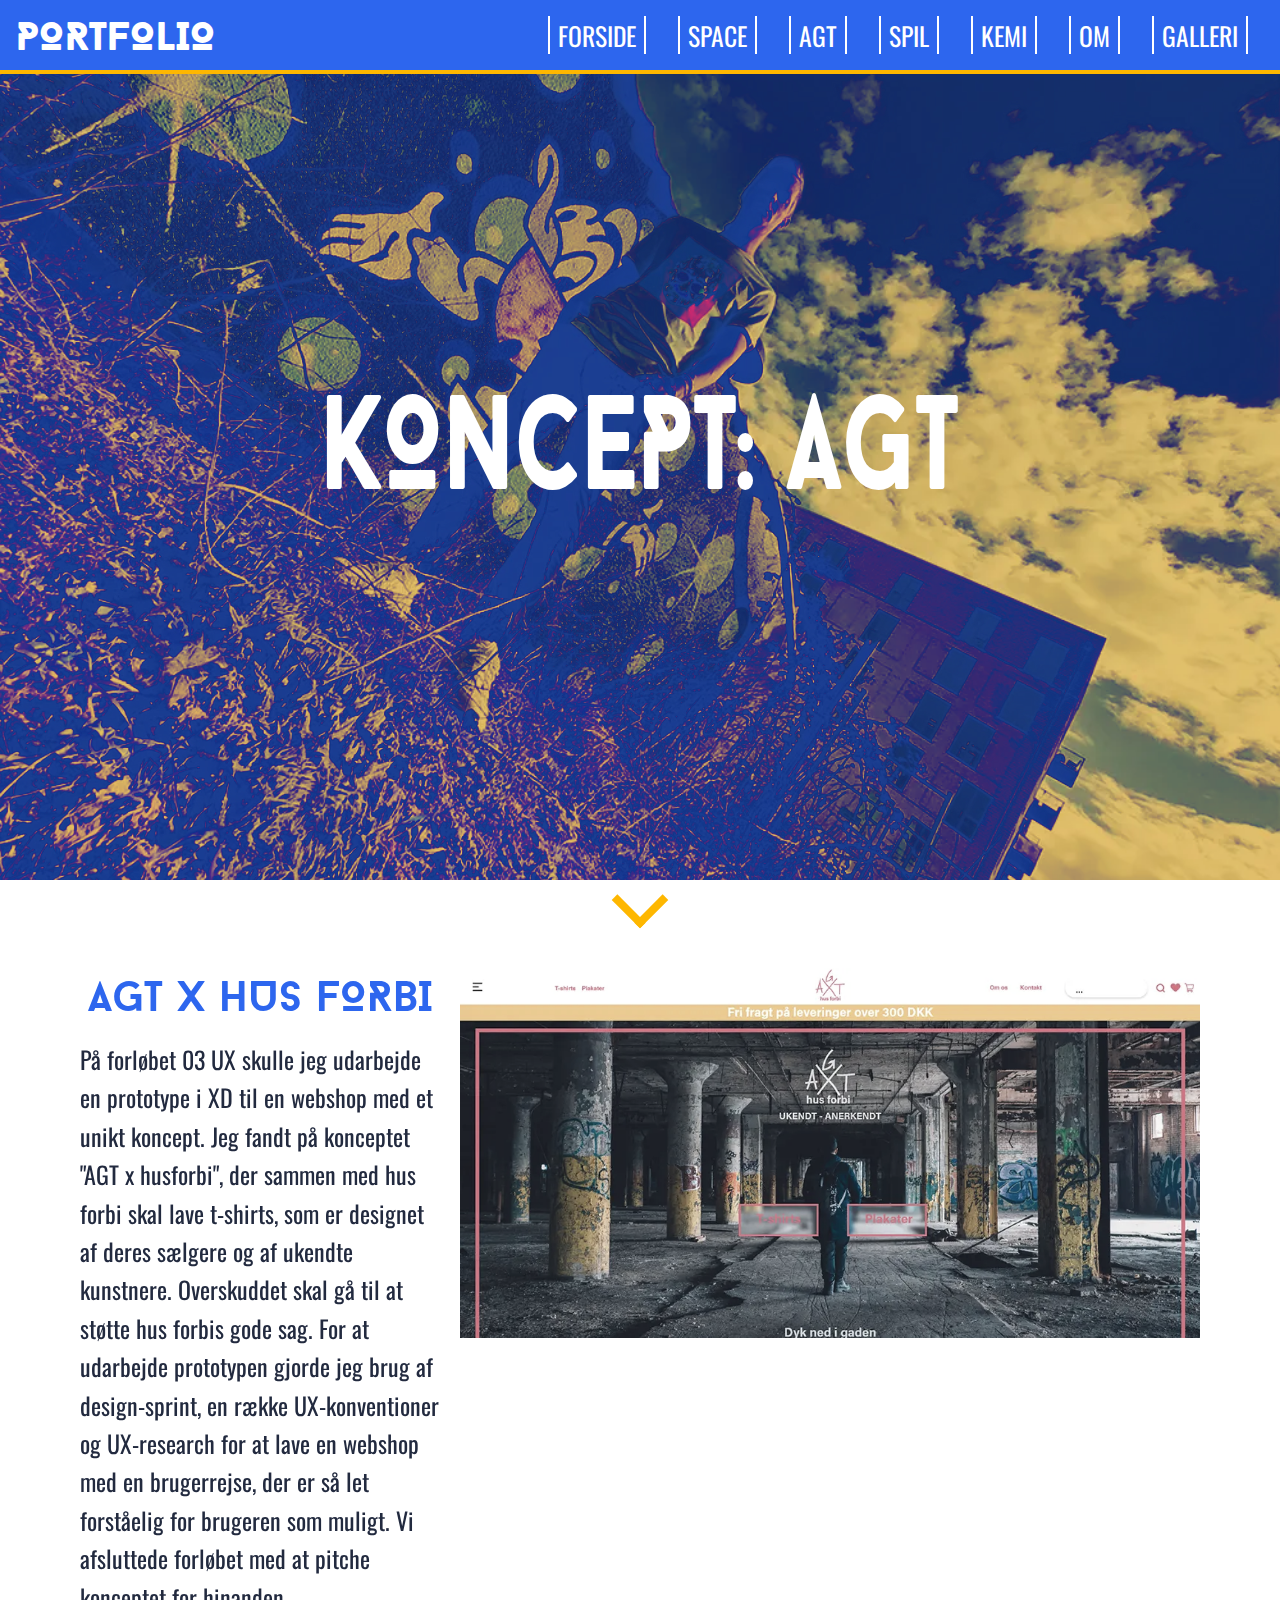
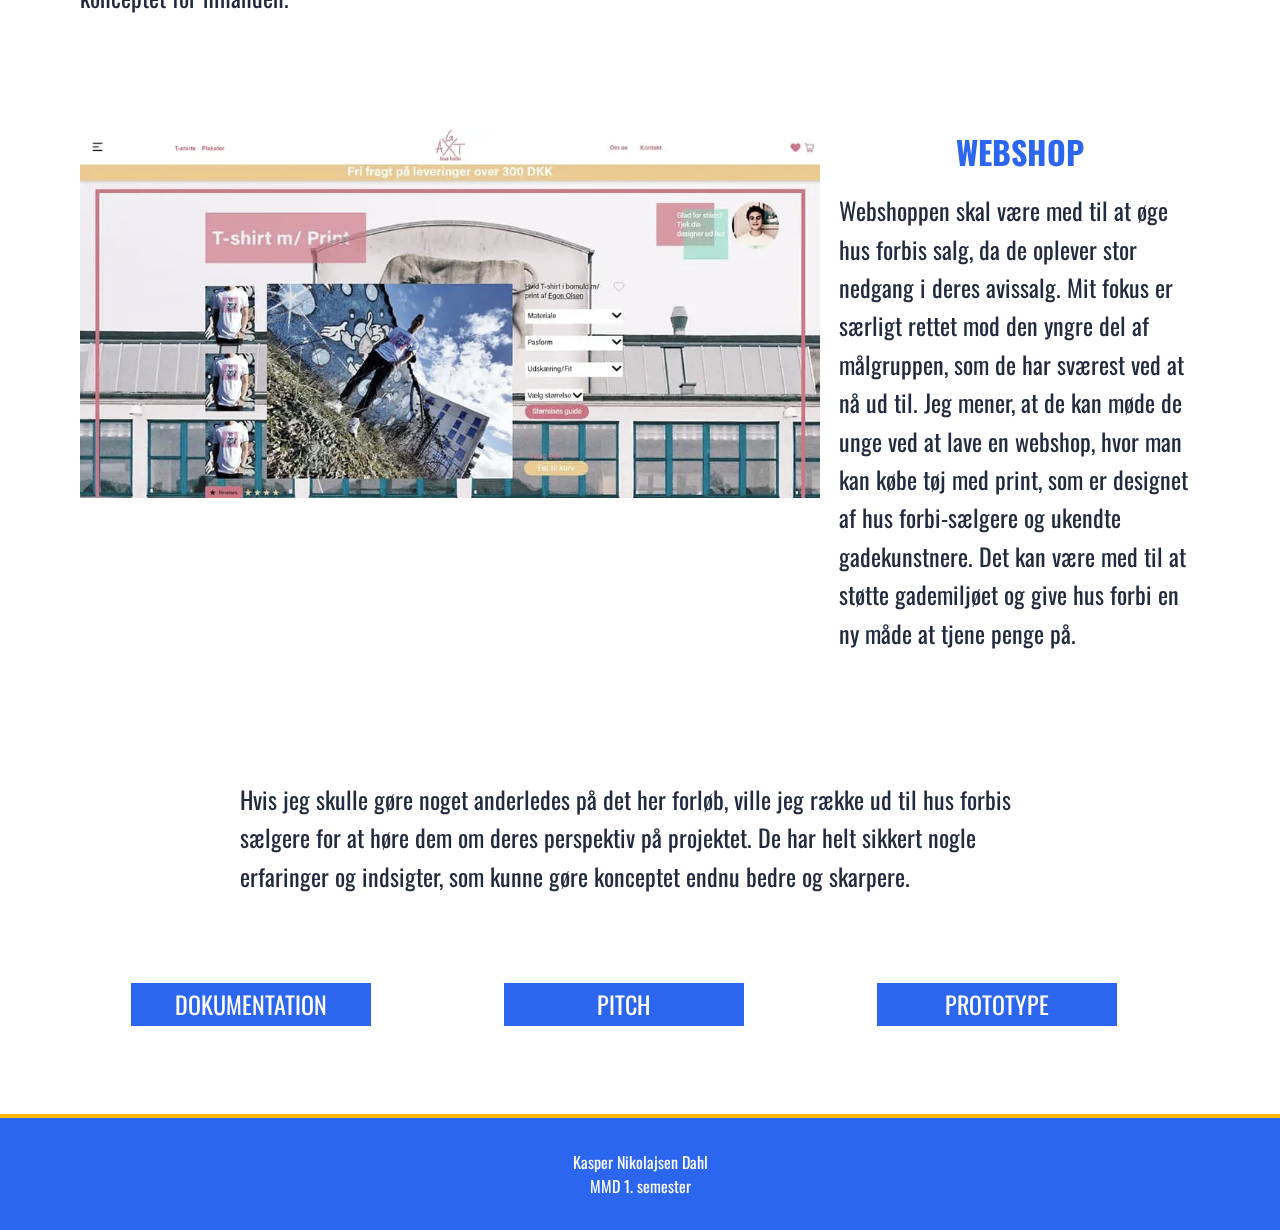
<file: ux.html>
<!DOCTYPE html>
<html lang="da">
  <head>
    <meta charset="UTF-8" />
    <meta http-equiv="X-UA-Compatible" content="IE=edge" />
    <meta name="viewport" content="width=device-width, initial-scale=1.0" />

    <meta name="author" content="Kasper Nikolajsen Dahl" />
    <meta name="robots" content="noindex" />
    <meta
      name="description"
      content="Mit navn er Kasper Nikolajsen Dahl, jeg er Multimediedesigner og dette er min portfolio fyldt med webdesign."
    />
    <link rel="stylesheet" href="style.css" />
    <link rel="preconnect" href="https://fonts.gstatic.com" />
    <link
      href="https://fonts.googleapis.com/css2?family=Oswald&display=swap"
      rel="stylesheet"
    />
    <link rel="shortcut icon" href="favikon/favicon.ico" type="image/x-icon" />
    <link rel="icon" href="favikon/favicon.ico" type="image/x-icon" />
    <title>Portfolio - UX</title>
  </head>
  <body>
    <header class="header">
      <nav class="nav_bar">
        <a href="index.html" class="logo">PORTFOLIO</a>
        <div class="hamburger">
          <div class="bar"></div>
          <div class="bar"></div>
          <div class="bar"></div>
        </div>

        <ul class="nav_menu">
          <li class="nav_item">
            <a href="index.html" class="nav_link">FORSIDE</a>
          </li>
          <li class="nav_item">
            <a href="web.html" class="nav_link">SPACE</a>
          </li>
          <li class="nav_item">
            <a href="ux.html" class="nav_link">AGT</a>
          </li>
          <li class="nav_item">
            <a href="animation.html" class="nav_link">SPIL</a>
          </li>
          <li class="nav_item">
            <a href="content.html" class="nav_link">KEMI</a>
          </li>
          <li class="nav_item">
            <a href="mig.html" class="nav_link">OM</a>
          </li>
          <li class="nav_item" id="desktop_only">
            <a href="galleri.html" class="nav_link">GALLERI</a>
          </li>
        </ul>
      </nav>
    </header>

    <section id="hero_wrapper">
      <section id="hero">
        <div id="hero_img_ux"></div>
      </section>
      <div id="head1">
        <h1 class="white">KONCEPT: AGT</h1>
      </div>
    </section>

    <div class="container">
      <a href="#section_1"><div class="arrow"></div></a>
    </div>

    <main>
      <section id="section_1">
        <article class="wrapper">
          <article class="grid_wrapper">
            <div class="col_1">
              <h2>AGT X HUS FORBI</h2>
              <p>
                På forløbet 03 UX skulle jeg udarbejde en prototype i XD til en
                webshop med et unikt koncept. Jeg fandt på konceptet "AGT x
                husforbi", der sammen med hus forbi skal lave t-shirts, som er
                designet af deres sælgere og af ukendte kunstnere. Overskuddet
                skal gå til at støtte hus forbis gode sag. For at udarbejde
                prototypen gjorde jeg brug af design-sprint, en række
                UX-konventioner og UX-research for at lave en webshop med en
                brugerrejse, der er så let forståelig for brugeren som muligt.
                Vi afsluttede forløbet med at pitche konceptet for hinanden.
              </p>
            </div>

            <div class="col_2">
              <a
                class="a_img"
                href="https://xd.adobe.com/view/4dfa7976-86d7-4e17-adc2-4515a1c2e6c8-18a9/?fullscreen&hints=off"
                target="_blank"
                rel="noopener"
              >
                <img
                  class="side_img"
                  src="billeder/ux.webp"
                  alt="webshop"
                  width="1000"
                  height="500"
                />
              </a>
            </div>
          </article>
        </article>
      </section>

      <section id="section_2">
        <article class="wrapper">
          <article class="grid_wrapper">
            <div class="col_1">
              <h3>WEBSHOP</h3>
              <p>
                Webshoppen skal være med til at øge hus forbis salg, da de
                oplever stor nedgang i deres avissalg. Mit fokus er særligt
                rettet mod den yngre del af målgruppen, som de har sværest ved
                at nå ud til. Jeg mener, at de kan møde de unge ved at lave en
                webshop, hvor man kan købe tøj med print, som er designet af hus
                forbi-sælgere og ukendte gadekunstnere. Det kan være med til at
                støtte gademiljøet og give hus forbi en ny måde at tjene penge
                på.
              </p>
            </div>
            <div class="col_2">
              <a
                class="a_img"
                href="pdf/ux_pitch.pdf"
                target="_blank"
                rel="noopener"
              >
                <img
                  class="side_img"
                  src="billeder/ux_shop.webp"
                  alt="Købssituation"
                  width="1000"
                  height="500"
                />
              </a>
            </div>
          </article>
        </article>
      </section>

      <section class="para_ekstra">
        <p>
          Hvis jeg skulle gøre noget anderledes på det her forløb, ville jeg
          række ud til hus forbis sælgere for at høre dem om deres perspektiv på
          projektet. De har helt sikkert nogle erfaringer og indsigter, som
          kunne gøre konceptet endnu bedre og skarpere.
        </p>
      </section>

      <section class="button">
        <article class="wrapper">
          <ul>
            <li>
              <a
                href="pdf/ux_doku.pdf"
                class="page_btn"
                target="_blank"
                rel="noopener"
                >DOKUMENTATION</a
              >
            </li>

            <li>
              <a
                href="pdf/ux_pitch.pdf"
                class="page_btn"
                target="_blank"
                rel="noopener"
                >PITCH</a
              >
            </li>
            <li>
              <a
                href="https://xd.adobe.com/view/4dfa7976-86d7-4e17-adc2-4515a1c2e6c8-18a9/?fullscreen&hints=off"
                target="_blank"
                rel="noopener"
                class="page_btn"
                >PROTOTYPE</a
              >
            </li>
          </ul>
        </article>
      </section>
    </main>

    <footer>
      <address>Kasper Nikolajsen Dahl</address>
      <address>MMD 1. semester</address>
    </footer>

    <script src="script.js"></script>
  </body>
</html>
</file>
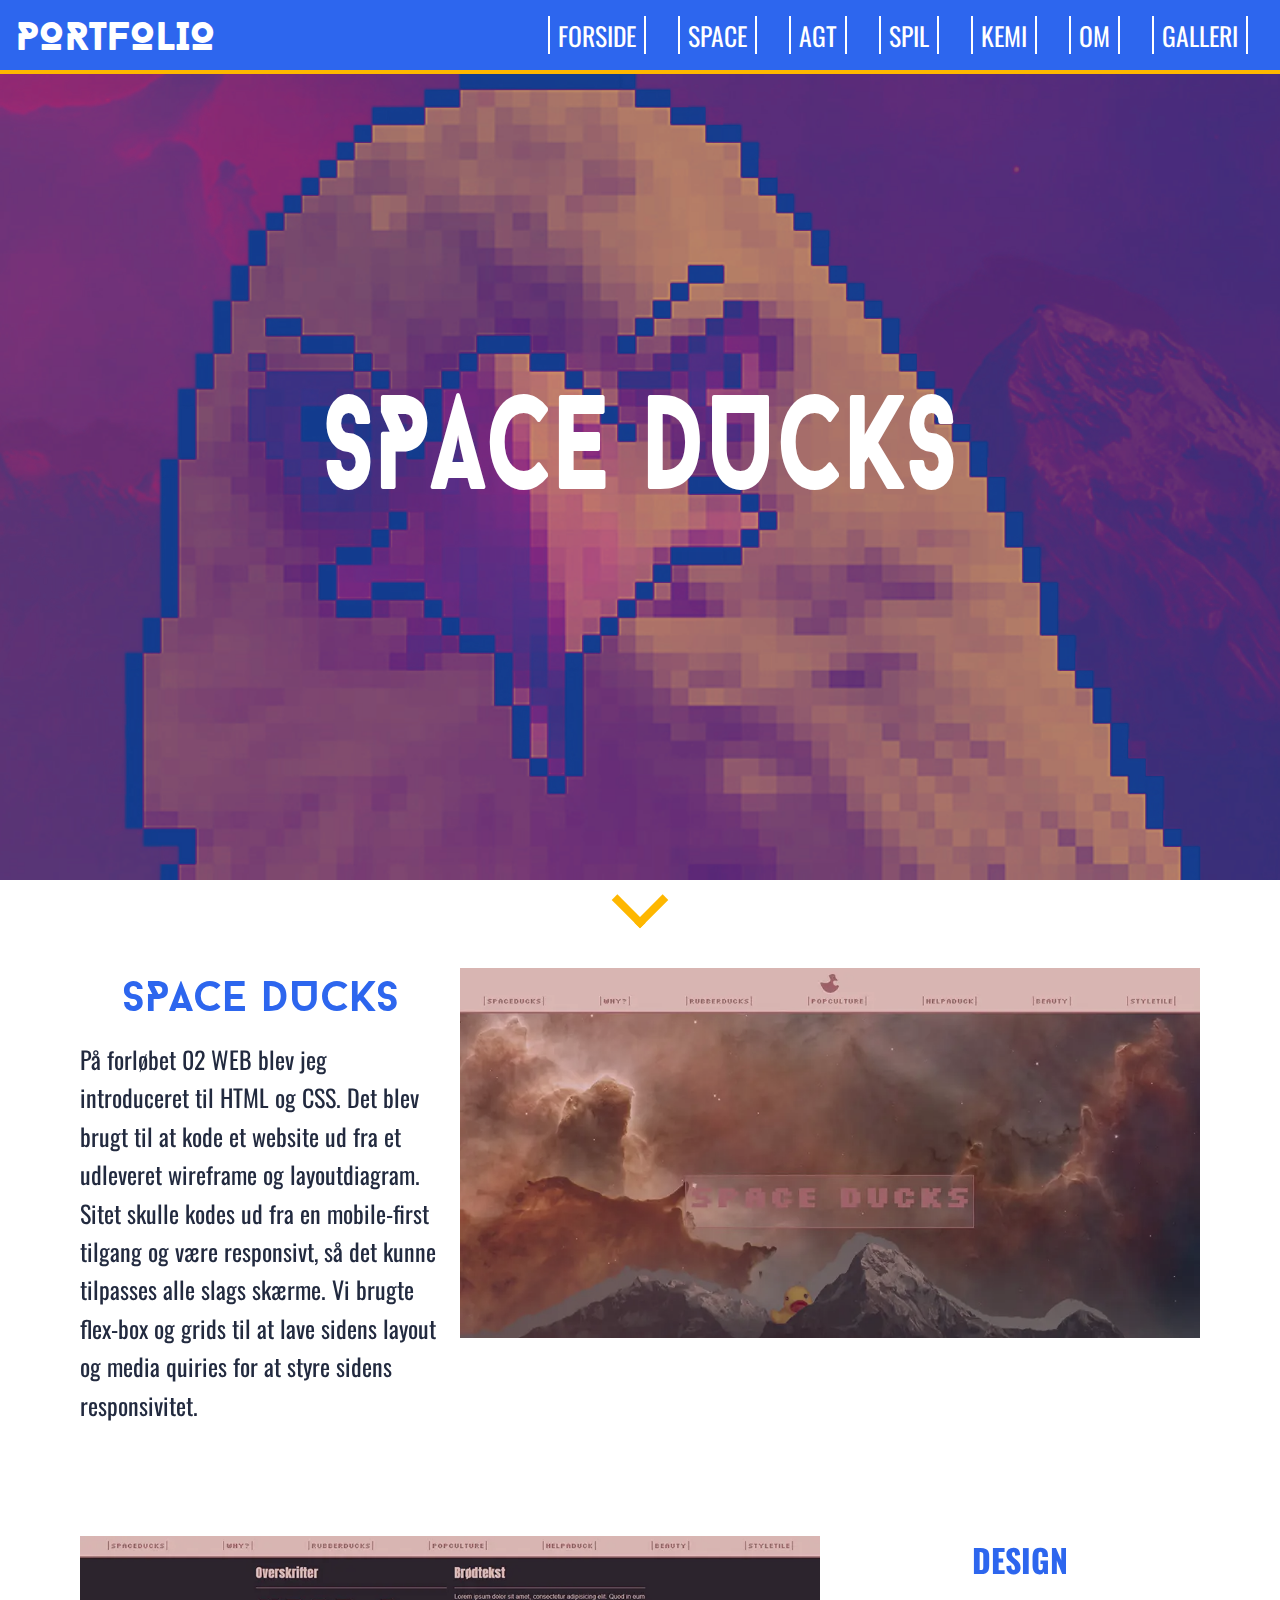
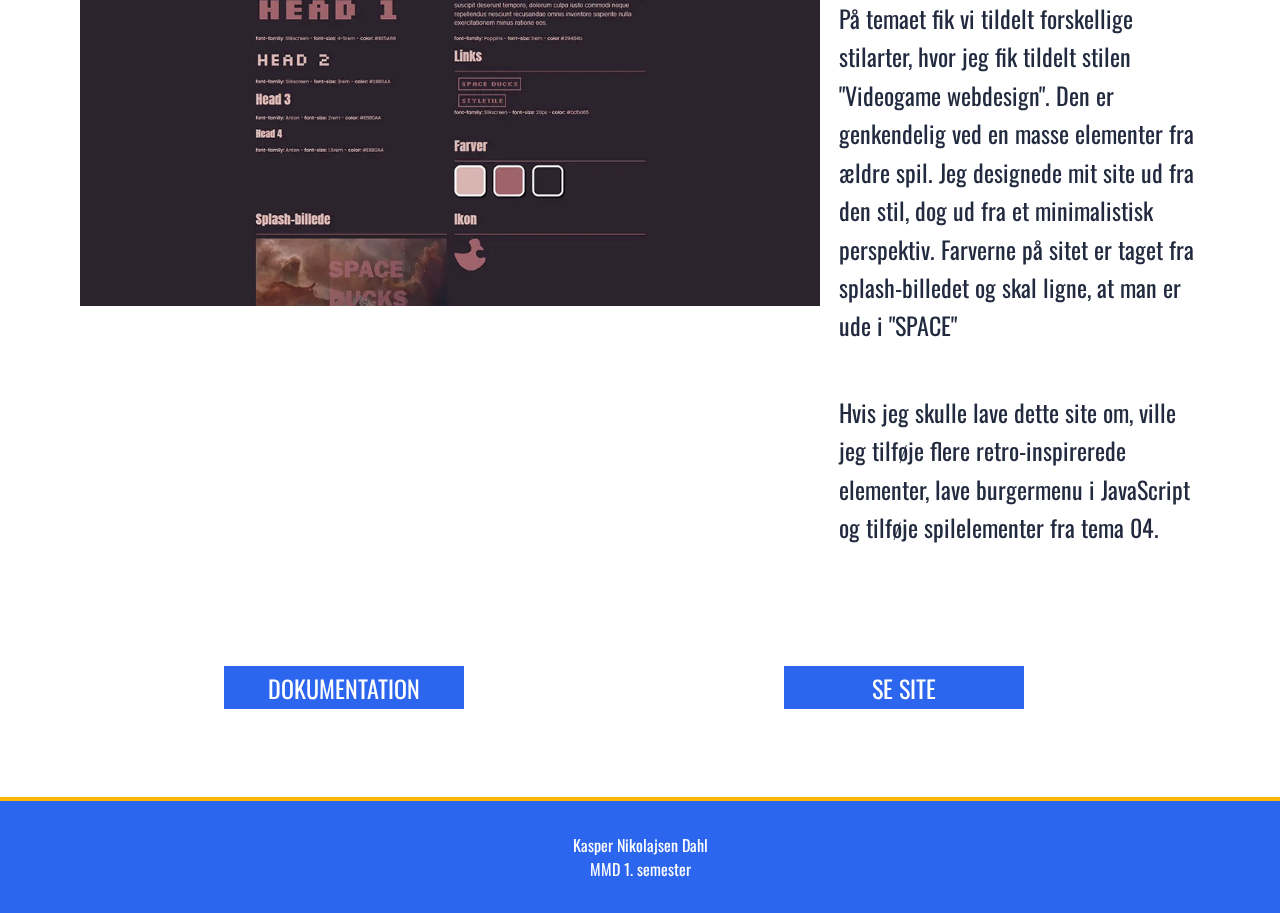
<file: web.html>
<!DOCTYPE html>
<html lang="da">
  <head>
    <meta charset="UTF-8" />
    <meta http-equiv="X-UA-Compatible" content="IE=edge" />
    <meta name="robots" content="noindex" />
    <meta name="viewport" content="width=device-width, initial-scale=1.0" />

    <meta name="author" content="Kasper Nikolajsen Dahl" />
    <meta
      name="description"
      content="Mit navn er Kasper Nikolajsen Dahl, jeg er Multimediedesigner og dette er min portfolio fyldt med webdesign."
    />

    <link rel="stylesheet" href="style.css" />
    <link rel="preconnect" href="https://fonts.gstatic.com" />
    <link
      href="https://fonts.googleapis.com/css2?family=Oswald&display=swap"
      rel="stylesheet"
    />
    <link rel="shortcut icon" href="favikon/favicon.ico" type="image/x-icon" />
    <link rel="icon" href="favikon/favicon.ico" type="image/x-icon" />
    <title>Portfolio - WEB</title>
  </head>
  <body>
    <header class="header">
      <nav class="nav_bar">
        <a href="index.html" class="logo">PORTFOLIO</a>
        <div class="hamburger">
          <div class="bar"></div>
          <div class="bar"></div>
          <div class="bar"></div>
        </div>

        <ul class="nav_menu">
          <li class="nav_item">
            <a href="index.html" class="nav_link">FORSIDE</a>
          </li>
          <li class="nav_item">
            <a href="web.html" class="nav_link">SPACE</a>
          </li>
          <li class="nav_item">
            <a href="ux.html" class="nav_link">AGT</a>
          </li>
          <li class="nav_item">
            <a href="animation.html" class="nav_link">SPIL</a>
          </li>
          <li class="nav_item">
            <a href="content.html" class="nav_link">KEMI</a>
          </li>
          <li class="nav_item">
            <a href="mig.html" class="nav_link">OM</a>
          </li>
          <li class="nav_item" id="desktop_only">
            <a href="galleri.html" class="nav_link">GALLERI</a>
          </li>
        </ul>
      </nav>
    </header>

    <section id="hero_wrapper">
      <section id="hero">
        <div id="hero_img_web"></div>
      </section>
      <div id="head1">
        <h1 class="white">SPACE DUCKS</h1>
      </div>
    </section>

    <!-- Koden til er pilen her er tyvstjålet fra: https://codepen.io/shielaNFA/pen/KKwwMod -->

    <div class="container">
      <a href="#section_1"><div class="arrow"></div></a>
    </div>

    <!-- pil slut--->

    <main>
      <section id="section_1">
        <article class="wrapper">
          <article class="grid_wrapper">
            <div class="col_1">
              <h2>SPACE DUCKS</h2>
              <p>
                På forløbet 02 WEB blev jeg introduceret til HTML og CSS. Det
                blev brugt til at kode et website ud fra et udleveret wireframe
                og layoutdiagram. Sitet skulle kodes ud fra en mobile-first
                tilgang og være responsivt, så det kunne tilpasses alle slags
                skærme. Vi brugte flex-box og grids til at lave sidens layout og
                media quiries for at styre sidens responsivitet.
              </p>
            </div>
            <div class="col_2">
              <a
                class="a_img"
                href="https://truttedyret.dk/kea/02_web/04_responsive/responsive_site_v2/"
                target="_blank"
                rel="noopener"
              >
                <img
                  class="side_img"
                  src="billeder/space_ducks.webp"
                  alt="Ande website"
                  width="1000"
                  height="500"
                />
              </a>
            </div>
          </article>
        </article>
      </section>

      <section id="section_2">
        <article class="wrapper">
          <article class="grid_wrapper">
            <div class="col_1">
              <h3>DESIGN</h3>
              <p>
                På temaet fik vi tildelt forskellige stilarter, hvor jeg fik
                tildelt stilen "Videogame webdesign". Den er genkendelig ved en
                masse elementer fra ældre spil. Jeg designede mit site ud fra
                den stil, dog ud fra et minimalistisk perspektiv. Farverne på
                sitet er taget fra splash-billedet og skal ligne, at man er ude
                i "SPACE"
              </p>
              <p>
                Hvis jeg skulle lave dette site om, ville jeg tilføje flere
                retro-inspirerede elementer, lave burgermenu i JavaScript og
                tilføje spilelementer fra tema 04.
              </p>
            </div>
            <div class="col_2">
              <a
                class="a_img"
                href="https://truttedyret.dk/kea/02_web/04_responsive/responsive_site_v2/styletile.html"
                target="_blank"
                rel="noopener"
              >
                <img
                  class="side_img"
                  src="billeder/space_ducks_style.webp"
                  alt="Ande styletile"
                  width="1000"
                  height="500"
                />
              </a>
            </div>
          </article>
        </article>
      </section>

      <section class="button">
        <article class="wrapper">
          <ul>
            <li>
              <a
                href="pdf/web_doku.pdf"
                class="page_btn"
                target="_blank"
                rel="noopener"
                >DOKUMENTATION</a
              >
            </li>
            <li>
              <a
                href="https://truttedyret.dk/kea/02_web/04_responsive/responsive_site_v2/"
                target="_blank"
                rel="noopener"
                class="page_btn"
                >SE SITE</a
              >
            </li>
          </ul>
        </article>
      </section>
    </main>

    <footer>
      <address>Kasper Nikolajsen Dahl</address>
      <address>MMD 1. semester</address>
    </footer>

    <script src="script.js"></script>
  </body>
</html>
</file>
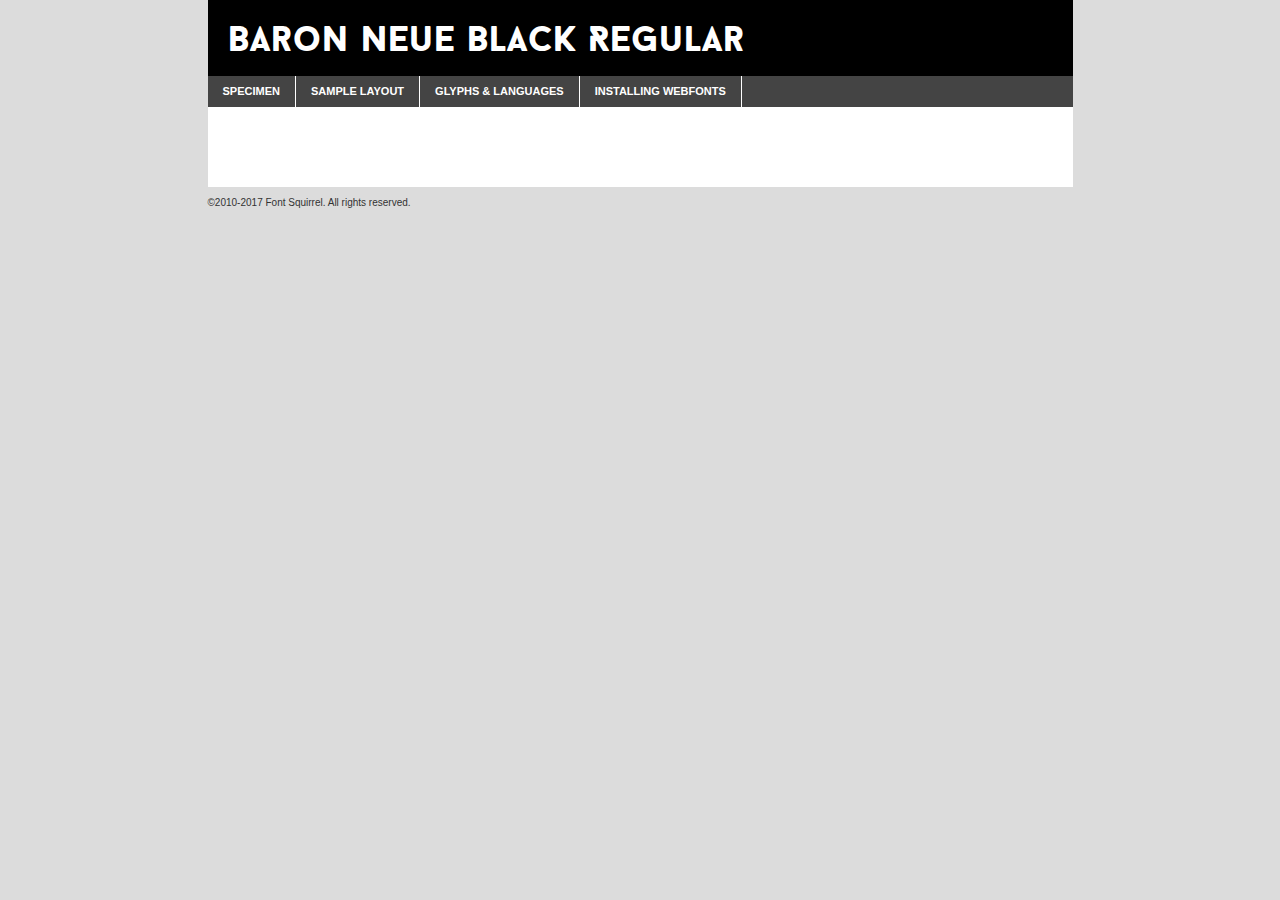
<file: fonte/baronneue-black-demo.html>
<!DOCTYPE html PUBLIC "-//W3C//DTD XHTML 1.0 Transitional//EN"
	"http://www.w3.org/TR/xhtml1/DTD/xhtml1-transitional.dtd">

<html xmlns="http://www.w3.org/1999/xhtml" xml:lang="en" lang="en">
<head>
	<meta http-equiv="Content-Type" content="text/html; charset=utf-8" />
	<script src="http://ajax.googleapis.com/ajax/libs/jquery/1.7.2/jquery.min.js" type="text/javascript" charset="utf-8"></script>
	<script type="text/javascript">
	(function($){$.fn.easyTabs=function(option){var param=jQuery.extend({fadeSpeed:"fast",defaultContent:1,activeClass:'active'},option);$(this).each(function(){var thisId="#"+this.id;if(param.defaultContent==''){param.defaultContent=1;}
	if(typeof param.defaultContent=="number")
	{var defaultTab=$(thisId+" .tabs li:eq("+(param.defaultContent-1)+") a").attr('href').substr(1);}else{var defaultTab=param.defaultContent;}
	$(thisId+" .tabs li a").each(function(){var tabToHide=$(this).attr('href').substr(1);$("#"+tabToHide).addClass('easytabs-tab-content');});hideAll();changeContent(defaultTab);function hideAll(){$(thisId+" .easytabs-tab-content").hide();}
	function changeContent(tabId){hideAll();$(thisId+" .tabs li").removeClass(param.activeClass);$(thisId+" .tabs li a[href=#"+tabId+"]").closest('li').addClass(param.activeClass);if(param.fadeSpeed!="none")
	{$(thisId+" #"+tabId).fadeIn(param.fadeSpeed);}else{$(thisId+" #"+tabId).show();}}
	$(thisId+" .tabs li").click(function(){var tabId=$(this).find('a').attr('href').substr(1);changeContent(tabId);return false;});});}})(jQuery);
	</script>
	<link rel="stylesheet" href="specimen_files/specimen_stylesheet.css" type="text/css" charset="utf-8" />
	<link rel="stylesheet" href="stylesheet.css" type="text/css" charset="utf-8" />

	<style type="text/css">
					body{
				font-family: 'baron_neueblack';
							}
		</style>

	<title>Baron Neue Black Regular Specimen</title>
	
	
	<script type="text/javascript" charset="utf-8">
		$(document).ready(function() {
			$('#container').easyTabs({defaultContent:1});
		});
	</script>
</head>

<body>
<div id="container">
	<div id="header">
		Baron Neue Black Regular	</div>
	<ul class="tabs">
		<li><a href="#specimen">Specimen</a></li>
		<li><a href="#layout">Sample Layout</a></li>
				<li><a href="#glyphs">Glyphs &amp; Languages</a></li>
		<li><a href="#installing">Installing Webfonts</a></li>
		
	</ul>
	
	<div id="main_content">

		
			<div id="specimen">
		
				<div class="section">
					<div class="grid12 firstcol">
						<div class="huge">AaBb</div>
					</div>
				</div>
		
				<div class="section">
					<div class="glyph_range">A&#x200B;B&#x200b;C&#x200b;D&#x200b;E&#x200b;F&#x200b;G&#x200b;H&#x200b;I&#x200b;J&#x200b;K&#x200b;L&#x200b;M&#x200b;N&#x200b;O&#x200b;P&#x200b;Q&#x200b;R&#x200b;S&#x200b;T&#x200b;U&#x200b;V&#x200b;W&#x200b;X&#x200b;Y&#x200b;Z&#x200b;a&#x200b;b&#x200b;c&#x200b;d&#x200b;e&#x200b;f&#x200b;g&#x200b;h&#x200b;i&#x200b;j&#x200b;k&#x200b;l&#x200b;m&#x200b;n&#x200b;o&#x200b;p&#x200b;q&#x200b;r&#x200b;s&#x200b;t&#x200b;u&#x200b;v&#x200b;w&#x200b;x&#x200b;y&#x200b;z&#x200b;1&#x200b;2&#x200b;3&#x200b;4&#x200b;5&#x200b;6&#x200b;7&#x200b;8&#x200b;9&#x200b;0&#x200b;&amp;&#x200b;.&#x200b;,&#x200b;?&#x200b;!&#x200b;&#64;&#x200b;(&#x200b;)&#x200b;#&#x200b;$&#x200b;%&#x200b;*&#x200b;+&#x200b;-&#x200b;=&#x200b;:&#x200b;;</div>
				</div>
				<div class="section">
					<div class="grid12 firstcol">
						<table class="sample_table">
							<tr><td>10</td><td class="size10">abcdefghijklmnopqrstuvwxyzABCDEFGHIJKLMNOPQRSTUVWXYZ0123456789abcdefghijklmnopqrstuvwxyzABCDEFGHIJKLMNOPQRSTUVWXYZ0123456789abcdefghijklmnopqrstuvwxyzABCDEFGHIJKLMNOPQRSTUVWXYZ</td></tr>
							<tr><td>11</td><td class="size11">abcdefghijklmnopqrstuvwxyzABCDEFGHIJKLMNOPQRSTUVWXYZ0123456789abcdefghijklmnopqrstuvwxyzABCDEFGHIJKLMNOPQRSTUVWXYZ0123456789abcdefghijklmnopqrstuvwxyzABCDEFGHIJKLMNOPQRSTUVWXYZ</td></tr>
							<tr><td>12</td><td class="size12">abcdefghijklmnopqrstuvwxyzABCDEFGHIJKLMNOPQRSTUVWXYZ0123456789abcdefghijklmnopqrstuvwxyzABCDEFGHIJKLMNOPQRSTUVWXYZ0123456789abcdefghijklmnopqrstuvwxyzABCDEFGHIJKLMNOPQRSTUVWXYZ</td></tr>
							<tr><td>13</td><td class="size13">abcdefghijklmnopqrstuvwxyzABCDEFGHIJKLMNOPQRSTUVWXYZ0123456789abcdefghijklmnopqrstuvwxyzABCDEFGHIJKLMNOPQRSTUVWXYZ0123456789abcdefghijklmnopqrstuvwxyzABCDEFGHIJKLMNOPQRSTUVWXYZ</td></tr>
							<tr><td>14</td><td class="size14">abcdefghijklmnopqrstuvwxyzABCDEFGHIJKLMNOPQRSTUVWXYZ0123456789abcdefghijklmnopqrstuvwxyzABCDEFGHIJKLMNOPQRSTUVWXYZ0123456789abcdefghijklmnopqrstuvwxyzABCDEFGHIJKLMNOPQRSTUVWXYZ</td></tr>
							<tr><td>16</td><td class="size16">abcdefghijklmnopqrstuvwxyzABCDEFGHIJKLMNOPQRSTUVWXYZ0123456789abcdefghijklmnopqrstuvwxyzABCDEFGHIJKLMNOPQRSTUVWXYZ</td></tr>
							<tr><td>18</td><td class="size18">abcdefghijklmnopqrstuvwxyzABCDEFGHIJKLMNOPQRSTUVWXYZ0123456789abcdefghijklmnopqrstuvwxyzABCDEFGHIJKLMNOPQRSTUVWXYZ</td></tr>
							<tr><td>20</td><td class="size20">abcdefghijklmnopqrstuvwxyzABCDEFGHIJKLMNOPQRSTUVWXYZ0123456789abcdefghijklmnopqrstuvwxyzABCDEFGHIJKLMNOPQRSTUVWXYZ</td></tr>
							<tr><td>24</td><td class="size24">abcdefghijklmnopqrstuvwxyzABCDEFGHIJKLMNOPQRSTUVWXYZ0123456789abcdefghijklmnopqrstuvwxyzABCDEFGHIJKLMNOPQRSTUVWXYZ</td></tr>
							<tr><td>30</td><td class="size30">abcdefghijklmnopqrstuvwxyzABCDEFGHIJKLMNOPQRSTUVWXYZ0123456789abcdefghijklmnopqrstuvwxyzABCDEFGHIJKLMNOPQRSTUVWXYZ</td></tr>
							<tr><td>36</td><td class="size36">abcdefghijklmnopqrstuvwxyzABCDEFGHIJKLMNOPQRSTUVWXYZ0123456789abcdefghijklmnopqrstuvwxyzABCDEFGHIJKLMNOPQRSTUVWXYZ</td></tr>
							<tr><td>48</td><td class="size48">abcdefghijklmnopqrstuvwxyzABCDEFGHIJKLMNOPQRSTUVWXYZ0123456789abcdefghijklmnopqrstuvwxyzABCDEFGHIJKLMNOPQRSTUVWXYZ</td></tr>
							<tr><td>60</td><td class="size60">abcdefghijklmnopqrstuvwxyzABCDEFGHIJKLMNOPQRSTUVWXYZ0123456789abcdefghijklmnopqrstuvwxyzABCDEFGHIJKLMNOPQRSTUVWXYZ</td></tr>
							<tr><td>72</td><td class="size72">abcdefghijklmnopqrstuvwxyzABCDEFGHIJKLMNOPQRSTUVWXYZ0123456789abcdefghijklmnopqrstuvwxyzABCDEFGHIJKLMNOPQRSTUVWXYZ</td></tr>
							<tr><td>90</td><td class="size90">abcdefghijklmnopqrstuvwxyzABCDEFGHIJKLMNOPQRSTUVWXYZ0123456789abcdefghijklmnopqrstuvwxyzABCDEFGHIJKLMNOPQRSTUVWXYZ</td></tr>
						</table>
				
					</div>
			
				</div>
		
		
		
								<div class="section" id="bodycomparison">


										<div id="xheight">
				<div class="fontbody">&#x25FC;&#x25FC;&#x25FC;&#x25FC;&#x25FC;&#x25FC;&#x25FC;&#x25FC;&#x25FC;&#x25FC;&#x25FC;&#x25FC;&#x25FC;&#x25FC;&#x25FC;&#x25FC;&#x25FC;&#x25FC;&#x25FC;&#x25FC;&#x25FC;&#x25FC;&#x25FC;&#x25FC;&#x25FC;&#x25FC;&#x25FC;&#x25FC;&#x25FC;&#x25FC;&#x25FC;&#x25FC;&#x25FC;&#x25FC;&#x25FC;&#x25FC;&#x25FC;&#x25FC;&#x25FC;&#x25FC;&#x25FC;&#x25FC;&#x25FC;&#x25FC;&#x25FC;&#x25FC;&#x25FC;&#x25FC;&#x25FC;&#x25FC;&#x25FC;&#x25FC;&#x25FC;&#x25FC;&#x25FC;&#x25FC;&#x25FC;&#x25FC;&#x25FC;&#x25FC;&#x25FC;&#x25FC;&#x25FC;&#x25FC;&#x25FC;&#x25FC;&#x25FC;&#x25FC;&#x25FC;&#x25FC;&#x25FC;&#x25FC;&#x25FC;&#x25FC;&#x25FC;&#x25FC;&#x25FC;&#x25FC;&#x25FC;&#x25FC;&#x25FC;&#x25FC;&#x25FC;&#x25FC;&#x25FC;&#x25FC;&#x25FC;&#x25FC;&#x25FC;&#x25FC;&#x25FC;&#x25FC;&#x25FC;&#x25FC;&#x25FC;&#x25FC;&#x25FC;&#x25FC;&#x25FC;body</div><div class="arialbody">body</div><div class="verdanabody">body</div><div class="georgiabody">body</div></div>
										<div class="fontbody" style="z-index:1">
											body<span>Baron Neue Black Regular</span>
										</div>
										<div class="arialbody" style="z-index:1">
											body<span>Arial</span>
										</div>
										<div class="verdanabody" style="z-index:1">
											body<span>Verdana</span>
										</div>
										<div class="georgiabody" style="z-index:1">
											body<span>Georgia</span>
										</div>



								</div>
		
		
				<div class="section psample psample_row1" id="">
					
					<div class="grid2 firstcol">
						<p class="size10"><span>10.</span>Aenean lacinia bibendum nulla sed consectetur. Fusce dapibus, tellus ac cursus commodo, tortor mauris condimentum nibh, ut fermentum massa justo sit amet risus. Nullam id dolor id nibh ultricies vehicula ut id elit. Cum sociis natoque penatibus et magnis dis parturient montes, nascetur ridiculus mus. Nulla vitae elit libero, a pharetra augue.</p>
			
					</div>
					<div class="grid3">
						<p class="size11"><span>11.</span>Aenean lacinia bibendum nulla sed consectetur. Fusce dapibus, tellus ac cursus commodo, tortor mauris condimentum nibh, ut fermentum massa justo sit amet risus. Nullam id dolor id nibh ultricies vehicula ut id elit. Cum sociis natoque penatibus et magnis dis parturient montes, nascetur ridiculus mus. Nulla vitae elit libero, a pharetra augue.</p>
			
					</div>
					<div class="grid3">
						<p class="size12"><span>12.</span>Aenean lacinia bibendum nulla sed consectetur. Fusce dapibus, tellus ac cursus commodo, tortor mauris condimentum nibh, ut fermentum massa justo sit amet risus. Nullam id dolor id nibh ultricies vehicula ut id elit. Cum sociis natoque penatibus et magnis dis parturient montes, nascetur ridiculus mus. Nulla vitae elit libero, a pharetra augue.</p>
			
					</div>
					<div class="grid4">
						<p class="size13"><span>13.</span>Aenean lacinia bibendum nulla sed consectetur. Fusce dapibus, tellus ac cursus commodo, tortor mauris condimentum nibh, ut fermentum massa justo sit amet risus. Nullam id dolor id nibh ultricies vehicula ut id elit. Cum sociis natoque penatibus et magnis dis parturient montes, nascetur ridiculus mus. Nulla vitae elit libero, a pharetra augue.</p>
			
					</div>
					<div class="white_blend"></div>
					
				</div>
				<div class="section psample psample_row2" id="">
					<div class="grid3 firstcol">
						<p class="size14"><span>14.</span>Aenean lacinia bibendum nulla sed consectetur. Fusce dapibus, tellus ac cursus commodo, tortor mauris condimentum nibh, ut fermentum massa justo sit amet risus. Nullam id dolor id nibh ultricies vehicula ut id elit. Cum sociis natoque penatibus et magnis dis parturient montes, nascetur ridiculus mus. Nulla vitae elit libero, a pharetra augue.</p>
			
					</div>
					<div class="grid4">
						<p class="size16"><span>16.</span>Aenean lacinia bibendum nulla sed consectetur. Fusce dapibus, tellus ac cursus commodo, tortor mauris condimentum nibh, ut fermentum massa justo sit amet risus. Nullam id dolor id nibh ultricies vehicula ut id elit. Cum sociis natoque penatibus et magnis dis parturient montes, nascetur ridiculus mus. Nulla vitae elit libero, a pharetra augue.</p>
			
					</div>
					<div class="grid5">
						<p class="size18"><span>18.</span>Aenean lacinia bibendum nulla sed consectetur. Fusce dapibus, tellus ac cursus commodo, tortor mauris condimentum nibh, ut fermentum massa justo sit amet risus. Nullam id dolor id nibh ultricies vehicula ut id elit. Cum sociis natoque penatibus et magnis dis parturient montes, nascetur ridiculus mus. Nulla vitae elit libero, a pharetra augue.</p>
			
					</div>

					<div class="white_blend"></div>

				</div>
				
				<div class="section psample psample_row3" id="">
					<div class="grid5 firstcol">
						<p class="size20"><span>20.</span>Aenean lacinia bibendum nulla sed consectetur. Fusce dapibus, tellus ac cursus commodo, tortor mauris condimentum nibh, ut fermentum massa justo sit amet risus. Nullam id dolor id nibh ultricies vehicula ut id elit. Cum sociis natoque penatibus et magnis dis parturient montes, nascetur ridiculus mus. Nulla vitae elit libero, a pharetra augue.</p>
					</div>
					<div class="grid7">
						<p class="size24"><span>24.</span>Aenean lacinia bibendum nulla sed consectetur. Fusce dapibus, tellus ac cursus commodo, tortor mauris condimentum nibh, ut fermentum massa justo sit amet risus. Nullam id dolor id nibh ultricies vehicula ut id elit. Cum sociis natoque penatibus et magnis dis parturient montes, nascetur ridiculus mus. Nulla vitae elit libero, a pharetra augue.</p>
					</div>
					
					<div class="white_blend"></div>
					
				</div>
				
				<div class="section psample psample_row4" id="">
					<div class="grid12 firstcol">
						<p class="size30"><span>30.</span>Aenean lacinia bibendum nulla sed consectetur. Fusce dapibus, tellus ac cursus commodo, tortor mauris condimentum nibh, ut fermentum massa justo sit amet risus. Nullam id dolor id nibh ultricies vehicula ut id elit. Cum sociis natoque penatibus et magnis dis parturient montes, nascetur ridiculus mus. Nulla vitae elit libero, a pharetra augue.</p>
					</div>
					<div class="white_blend"></div>
					
				</div>
				
				
				
				<div class="section psample psample_row1 fullreverse">
					<div class="grid2 firstcol">
						<p class="size10"><span>10.</span>Aenean lacinia bibendum nulla sed consectetur. Fusce dapibus, tellus ac cursus commodo, tortor mauris condimentum nibh, ut fermentum massa justo sit amet risus. Nullam id dolor id nibh ultricies vehicula ut id elit. Cum sociis natoque penatibus et magnis dis parturient montes, nascetur ridiculus mus. Nulla vitae elit libero, a pharetra augue.</p>
			
					</div>
					<div class="grid3">
						<p class="size11"><span>11.</span>Aenean lacinia bibendum nulla sed consectetur. Fusce dapibus, tellus ac cursus commodo, tortor mauris condimentum nibh, ut fermentum massa justo sit amet risus. Nullam id dolor id nibh ultricies vehicula ut id elit. Cum sociis natoque penatibus et magnis dis parturient montes, nascetur ridiculus mus. Nulla vitae elit libero, a pharetra augue.</p>
			
					</div>
					<div class="grid3">
						<p class="size12"><span>12.</span>Aenean lacinia bibendum nulla sed consectetur. Fusce dapibus, tellus ac cursus commodo, tortor mauris condimentum nibh, ut fermentum massa justo sit amet risus. Nullam id dolor id nibh ultricies vehicula ut id elit. Cum sociis natoque penatibus et magnis dis parturient montes, nascetur ridiculus mus. Nulla vitae elit libero, a pharetra augue.</p>
			
					</div>
					<div class="grid4">
						<p class="size13"><span>13.</span>Aenean lacinia bibendum nulla sed consectetur. Fusce dapibus, tellus ac cursus commodo, tortor mauris condimentum nibh, ut fermentum massa justo sit amet risus. Nullam id dolor id nibh ultricies vehicula ut id elit. Cum sociis natoque penatibus et magnis dis parturient montes, nascetur ridiculus mus. Nulla vitae elit libero, a pharetra augue.</p>
			
					</div>
					<div class="black_blend"></div>
					
				</div>
				
				<div class="section psample psample_row2 fullreverse">
					<div class="grid3 firstcol">
						<p class="size14"><span>14.</span>Aenean lacinia bibendum nulla sed consectetur. Fusce dapibus, tellus ac cursus commodo, tortor mauris condimentum nibh, ut fermentum massa justo sit amet risus. Nullam id dolor id nibh ultricies vehicula ut id elit. Cum sociis natoque penatibus et magnis dis parturient montes, nascetur ridiculus mus. Nulla vitae elit libero, a pharetra augue.</p>
			
					</div>
					<div class="grid4">
						<p class="size16"><span>16.</span>Aenean lacinia bibendum nulla sed consectetur. Fusce dapibus, tellus ac cursus commodo, tortor mauris condimentum nibh, ut fermentum massa justo sit amet risus. Nullam id dolor id nibh ultricies vehicula ut id elit. Cum sociis natoque penatibus et magnis dis parturient montes, nascetur ridiculus mus. Nulla vitae elit libero, a pharetra augue.</p>
			
					</div>
					<div class="grid5">
						<p class="size18"><span>18.</span>Aenean lacinia bibendum nulla sed consectetur. Fusce dapibus, tellus ac cursus commodo, tortor mauris condimentum nibh, ut fermentum massa justo sit amet risus. Nullam id dolor id nibh ultricies vehicula ut id elit. Cum sociis natoque penatibus et magnis dis parturient montes, nascetur ridiculus mus. Nulla vitae elit libero, a pharetra augue.</p>
			
					</div>
					<div class="black_blend"></div>

				</div>
				
				<div class="section psample fullreverse psample_row3" id="">
					<div class="grid5 firstcol">
						<p class="size20"><span>20.</span>Aenean lacinia bibendum nulla sed consectetur. Fusce dapibus, tellus ac cursus commodo, tortor mauris condimentum nibh, ut fermentum massa justo sit amet risus. Nullam id dolor id nibh ultricies vehicula ut id elit. Cum sociis natoque penatibus et magnis dis parturient montes, nascetur ridiculus mus. Nulla vitae elit libero, a pharetra augue.</p>
					</div>
					<div class="grid7">
						<p class="size24"><span>24.</span>Aenean lacinia bibendum nulla sed consectetur. Fusce dapibus, tellus ac cursus commodo, tortor mauris condimentum nibh, ut fermentum massa justo sit amet risus. Nullam id dolor id nibh ultricies vehicula ut id elit. Cum sociis natoque penatibus et magnis dis parturient montes, nascetur ridiculus mus. Nulla vitae elit libero, a pharetra augue.</p>
					</div>
					
					<div class="black_blend"></div>
					
				</div>
				
				<div class="section psample fullreverse psample_row4" id="" style="border-bottom: 20px #000 solid;">
					<div class="grid12 firstcol">
						<p class="size30"><span>30.</span>Aenean lacinia bibendum nulla sed consectetur. Fusce dapibus, tellus ac cursus commodo, tortor mauris condimentum nibh, ut fermentum massa justo sit amet risus. Nullam id dolor id nibh ultricies vehicula ut id elit. Cum sociis natoque penatibus et magnis dis parturient montes, nascetur ridiculus mus. Nulla vitae elit libero, a pharetra augue.</p>
					</div>
					<div class="black_blend"></div>
					
				</div>
				
				
				
				
			</div>
			
			<div id="layout">
				
				<div class="section">
					
					<div class="grid12 firstcol">
						<h1>Lorem Ipsum Dolor</h1>
						<h2>Etiam porta sem malesuada magna mollis euismod</h2>
						
						<p class="byline">By <a href="#link">Aenean Lacinia</a></p>
					</div>
				</div>
				<div class="section">
					<div class="grid8 firstcol">
						<p class="large">Donec sed odio dui. Morbi leo risus, porta ac consectetur ac, vestibulum at eros. Fusce dapibus, tellus ac cursus commodo, tortor mauris condimentum nibh, ut fermentum massa justo sit amet risus. </p>

						
						<h3>Pellentesque ornare sem</h3>

						<p>Maecenas sed diam eget risus varius blandit sit amet non magna. Maecenas faucibus mollis interdum. Donec ullamcorper nulla non metus auctor fringilla. Nullam id dolor id nibh ultricies vehicula ut id elit. Nullam id dolor id nibh ultricies vehicula ut id elit. </p>

						<p>Aenean eu leo quam. Pellentesque ornare sem lacinia quam venenatis vestibulum. Lorem ipsum dolor sit amet, consectetur adipiscing elit. Cum sociis natoque penatibus et magnis dis parturient montes, nascetur ridiculus mus. </p>

						<p>Nulla vitae elit libero, a pharetra augue. Praesent commodo cursus magna, vel scelerisque nisl consectetur et. Aenean lacinia bibendum nulla sed consectetur. </p>

						<p>Nullam quis risus eget urna mollis ornare vel eu leo. Nullam quis risus eget urna mollis ornare vel eu leo. Maecenas sed diam eget risus varius blandit sit amet non magna. Donec ullamcorper nulla non metus auctor fringilla. </p>

						<h3>Cras mattis consectetur</h3>

						<p>Aenean eu leo quam. Pellentesque ornare sem lacinia quam venenatis vestibulum. Aenean lacinia bibendum nulla sed consectetur. Integer posuere erat a ante venenatis dapibus posuere velit aliquet. Cras mattis consectetur purus sit amet fermentum. </p>

						<p>Nullam id dolor id nibh ultricies vehicula ut id elit. Nullam quis risus eget urna mollis ornare vel eu leo. Cras mattis consectetur purus sit amet fermentum.</p>
					</div>
					
					<div class="grid4 sidebar">
						
						<div class="box reverse">
							<p class="last">Nullam quis risus eget urna mollis ornare vel eu leo. Donec ullamcorper nulla non metus auctor fringilla. Cras mattis consectetur purus sit amet fermentum. Sed posuere consectetur est at lobortis. Lorem ipsum dolor sit amet, consectetur adipiscing elit. </p>
						</div>
						
						<p class="caption">Maecenas sed diam eget risus varius.</p>

						<p>Vestibulum id ligula porta felis euismod semper. Integer posuere erat a ante venenatis dapibus posuere velit aliquet. Vestibulum id ligula porta felis euismod semper. Sed posuere consectetur est at lobortis. Maecenas sed diam eget risus varius blandit sit amet non magna. Fusce dapibus, tellus ac cursus commodo, tortor mauris condimentum nibh, ut fermentum massa justo sit amet risus. </p>

					

						<p>Duis mollis, est non commodo luctus, nisi erat porttitor ligula, eget lacinia odio sem nec elit. Aenean lacinia bibendum nulla sed consectetur. Vivamus sagittis lacus vel augue laoreet rutrum faucibus dolor auctor. Aenean lacinia bibendum nulla sed consectetur. Nullam quis risus eget urna mollis ornare vel eu leo. </p>

						<p>Praesent commodo cursus magna, vel scelerisque nisl consectetur et. Donec ullamcorper nulla non metus auctor fringilla. Maecenas faucibus mollis interdum. Fusce dapibus, tellus ac cursus commodo, tortor mauris condimentum nibh, ut fermentum massa justo sit amet risus. </p>

					</div>
				</div>
				
			</div>


			



		<div id="glyphs">
			<div class="section">
				<div class="grid12 firstcol">
			
				<h1>Language Support</h1>
				<p>The subset of Baron Neue Black Regular in this kit supports the following languages:<br />
			
					Albanian, Basque, Breton, Chamorro, Danish, Dutch, English, Faroese, Finnish, French, Frisian, Galician, German, Icelandic, Italian, Malagasy, Norwegian, Portuguese, Spanish, Alsatian, Aragonese, Arapaho, Arrernte, Asturian, Aymara, Bislama, Cebuano, Corsican, Fijian, French_creole, Genoese, Gilbertese, Greenlandic, Haitian_creole, Hiligaynon, Hmong, Hopi, Ibanag, Iloko_ilokano, Indonesian, Interglossa_glosa, Interlingua, Irish_gaelic, Jerriais, Lojban, Lombard, Luxembourgeois, Manx, Mohawk, Norfolk_pitcairnese, Occitan, Oromo, Pangasinan, Papiamento, Piedmontese, Potawatomi, Rhaeto-romance, Romansh, Rotokas, Sami_lule, Samoan, Sardinian, Scots_gaelic, Seychelles_creole, Shona, Sicilian, Somali, Southern_ndebele, Swahili, Swati_swazi, Tagalog_filipino_pilipino, Tetum, Tok_pisin, Uyghur_latinized, Volapuk, Walloon, Warlpiri, Xhosa, Yapese, Zulu, Latinbasic, Ubasic, Demo				</p>
				<h1>Glyph Chart</h1>
				<p>The subset of Baron Neue Black Regular in this kit includes all the glyphs listed below. Unicode entities are included above each glyph to help you insert individual characters into your layout.</p>
				<div id="glyph_chart">
			
																				 <div><p>&amp;#32;</p>&#32;</div>
																				 <div><p>&amp;#33;</p>&#33;</div>
																				 <div><p>&amp;#34;</p>&#34;</div>
																				 <div><p>&amp;#35;</p>&#35;</div>
																				 <div><p>&amp;#36;</p>&#36;</div>
																				 <div><p>&amp;#37;</p>&#37;</div>
																				 <div><p>&amp;#38;</p>&#38;</div>
																				 <div><p>&amp;#39;</p>&#39;</div>
																				 <div><p>&amp;#40;</p>&#40;</div>
																				 <div><p>&amp;#41;</p>&#41;</div>
																				 <div><p>&amp;#42;</p>&#42;</div>
																				 <div><p>&amp;#43;</p>&#43;</div>
																				 <div><p>&amp;#44;</p>&#44;</div>
																				 <div><p>&amp;#45;</p>&#45;</div>
																				 <div><p>&amp;#46;</p>&#46;</div>
																				 <div><p>&amp;#47;</p>&#47;</div>
																				 <div><p>&amp;#48;</p>&#48;</div>
																				 <div><p>&amp;#49;</p>&#49;</div>
																				 <div><p>&amp;#50;</p>&#50;</div>
																				 <div><p>&amp;#51;</p>&#51;</div>
																				 <div><p>&amp;#52;</p>&#52;</div>
																				 <div><p>&amp;#53;</p>&#53;</div>
																				 <div><p>&amp;#54;</p>&#54;</div>
																				 <div><p>&amp;#55;</p>&#55;</div>
																				 <div><p>&amp;#56;</p>&#56;</div>
																				 <div><p>&amp;#57;</p>&#57;</div>
																				 <div><p>&amp;#58;</p>&#58;</div>
																				 <div><p>&amp;#59;</p>&#59;</div>
																				 <div><p>&amp;#60;</p>&#60;</div>
																				 <div><p>&amp;#61;</p>&#61;</div>
																				 <div><p>&amp;#62;</p>&#62;</div>
																				 <div><p>&amp;#63;</p>&#63;</div>
																				 <div><p>&amp;#64;</p>&#64;</div>
																				 <div><p>&amp;#65;</p>&#65;</div>
																				 <div><p>&amp;#66;</p>&#66;</div>
																				 <div><p>&amp;#67;</p>&#67;</div>
																				 <div><p>&amp;#68;</p>&#68;</div>
																				 <div><p>&amp;#69;</p>&#69;</div>
																				 <div><p>&amp;#70;</p>&#70;</div>
																				 <div><p>&amp;#71;</p>&#71;</div>
																				 <div><p>&amp;#72;</p>&#72;</div>
																				 <div><p>&amp;#73;</p>&#73;</div>
																				 <div><p>&amp;#74;</p>&#74;</div>
																				 <div><p>&amp;#75;</p>&#75;</div>
																				 <div><p>&amp;#76;</p>&#76;</div>
																				 <div><p>&amp;#77;</p>&#77;</div>
																				 <div><p>&amp;#78;</p>&#78;</div>
																				 <div><p>&amp;#79;</p>&#79;</div>
																				 <div><p>&amp;#80;</p>&#80;</div>
																				 <div><p>&amp;#81;</p>&#81;</div>
																				 <div><p>&amp;#82;</p>&#82;</div>
																				 <div><p>&amp;#83;</p>&#83;</div>
																				 <div><p>&amp;#84;</p>&#84;</div>
																				 <div><p>&amp;#85;</p>&#85;</div>
																				 <div><p>&amp;#86;</p>&#86;</div>
																				 <div><p>&amp;#87;</p>&#87;</div>
																				 <div><p>&amp;#88;</p>&#88;</div>
																				 <div><p>&amp;#89;</p>&#89;</div>
																				 <div><p>&amp;#90;</p>&#90;</div>
																				 <div><p>&amp;#91;</p>&#91;</div>
																				 <div><p>&amp;#92;</p>&#92;</div>
																				 <div><p>&amp;#93;</p>&#93;</div>
																				 <div><p>&amp;#94;</p>&#94;</div>
																				 <div><p>&amp;#95;</p>&#95;</div>
																				 <div><p>&amp;#96;</p>&#96;</div>
																				 <div><p>&amp;#97;</p>&#97;</div>
																				 <div><p>&amp;#98;</p>&#98;</div>
																				 <div><p>&amp;#99;</p>&#99;</div>
																				 <div><p>&amp;#100;</p>&#100;</div>
																				 <div><p>&amp;#101;</p>&#101;</div>
																				 <div><p>&amp;#102;</p>&#102;</div>
																				 <div><p>&amp;#103;</p>&#103;</div>
																				 <div><p>&amp;#104;</p>&#104;</div>
																				 <div><p>&amp;#105;</p>&#105;</div>
																				 <div><p>&amp;#106;</p>&#106;</div>
																				 <div><p>&amp;#107;</p>&#107;</div>
																				 <div><p>&amp;#108;</p>&#108;</div>
																				 <div><p>&amp;#109;</p>&#109;</div>
																				 <div><p>&amp;#110;</p>&#110;</div>
																				 <div><p>&amp;#111;</p>&#111;</div>
																				 <div><p>&amp;#112;</p>&#112;</div>
																				 <div><p>&amp;#113;</p>&#113;</div>
																				 <div><p>&amp;#114;</p>&#114;</div>
																				 <div><p>&amp;#115;</p>&#115;</div>
																				 <div><p>&amp;#116;</p>&#116;</div>
																				 <div><p>&amp;#117;</p>&#117;</div>
																				 <div><p>&amp;#118;</p>&#118;</div>
																				 <div><p>&amp;#119;</p>&#119;</div>
																				 <div><p>&amp;#120;</p>&#120;</div>
																				 <div><p>&amp;#121;</p>&#121;</div>
																				 <div><p>&amp;#122;</p>&#122;</div>
																				 <div><p>&amp;#123;</p>&#123;</div>
																				 <div><p>&amp;#124;</p>&#124;</div>
																				 <div><p>&amp;#125;</p>&#125;</div>
																				 <div><p>&amp;#126;</p>&#126;</div>
																				 <div><p>&amp;#160;</p>&#160;</div>
																				 <div><p>&amp;#161;</p>&#161;</div>
																				 <div><p>&amp;#162;</p>&#162;</div>
																				 <div><p>&amp;#163;</p>&#163;</div>
																				 <div><p>&amp;#165;</p>&#165;</div>
																				 <div><p>&amp;#167;</p>&#167;</div>
																				 <div><p>&amp;#168;</p>&#168;</div>
																				 <div><p>&amp;#169;</p>&#169;</div>
																				 <div><p>&amp;#171;</p>&#171;</div>
																				 <div><p>&amp;#173;</p>&#173;</div>
																				 <div><p>&amp;#174;</p>&#174;</div>
																				 <div><p>&amp;#176;</p>&#176;</div>
																				 <div><p>&amp;#177;</p>&#177;</div>
																				 <div><p>&amp;#178;</p>&#178;</div>
																				 <div><p>&amp;#179;</p>&#179;</div>
																				 <div><p>&amp;#180;</p>&#180;</div>
																				 <div><p>&amp;#183;</p>&#183;</div>
																				 <div><p>&amp;#184;</p>&#184;</div>
																				 <div><p>&amp;#185;</p>&#185;</div>
																				 <div><p>&amp;#187;</p>&#187;</div>
																				 <div><p>&amp;#191;</p>&#191;</div>
																				 <div><p>&amp;#192;</p>&#192;</div>
																				 <div><p>&amp;#193;</p>&#193;</div>
																				 <div><p>&amp;#194;</p>&#194;</div>
																				 <div><p>&amp;#195;</p>&#195;</div>
																				 <div><p>&amp;#196;</p>&#196;</div>
																				 <div><p>&amp;#197;</p>&#197;</div>
																				 <div><p>&amp;#198;</p>&#198;</div>
																				 <div><p>&amp;#199;</p>&#199;</div>
																				 <div><p>&amp;#200;</p>&#200;</div>
																				 <div><p>&amp;#201;</p>&#201;</div>
																				 <div><p>&amp;#202;</p>&#202;</div>
																				 <div><p>&amp;#203;</p>&#203;</div>
																				 <div><p>&amp;#204;</p>&#204;</div>
																				 <div><p>&amp;#205;</p>&#205;</div>
																				 <div><p>&amp;#206;</p>&#206;</div>
																				 <div><p>&amp;#207;</p>&#207;</div>
																				 <div><p>&amp;#208;</p>&#208;</div>
																				 <div><p>&amp;#209;</p>&#209;</div>
																				 <div><p>&amp;#210;</p>&#210;</div>
																				 <div><p>&amp;#211;</p>&#211;</div>
																				 <div><p>&amp;#212;</p>&#212;</div>
																				 <div><p>&amp;#213;</p>&#213;</div>
																				 <div><p>&amp;#214;</p>&#214;</div>
																				 <div><p>&amp;#215;</p>&#215;</div>
																				 <div><p>&amp;#216;</p>&#216;</div>
																				 <div><p>&amp;#217;</p>&#217;</div>
																				 <div><p>&amp;#218;</p>&#218;</div>
																				 <div><p>&amp;#219;</p>&#219;</div>
																				 <div><p>&amp;#220;</p>&#220;</div>
																				 <div><p>&amp;#221;</p>&#221;</div>
																				 <div><p>&amp;#222;</p>&#222;</div>
																				 <div><p>&amp;#223;</p>&#223;</div>
																				 <div><p>&amp;#224;</p>&#224;</div>
																				 <div><p>&amp;#225;</p>&#225;</div>
																				 <div><p>&amp;#226;</p>&#226;</div>
																				 <div><p>&amp;#227;</p>&#227;</div>
																				 <div><p>&amp;#228;</p>&#228;</div>
																				 <div><p>&amp;#229;</p>&#229;</div>
																				 <div><p>&amp;#230;</p>&#230;</div>
																				 <div><p>&amp;#231;</p>&#231;</div>
																				 <div><p>&amp;#232;</p>&#232;</div>
																				 <div><p>&amp;#233;</p>&#233;</div>
																				 <div><p>&amp;#234;</p>&#234;</div>
																				 <div><p>&amp;#235;</p>&#235;</div>
																				 <div><p>&amp;#236;</p>&#236;</div>
																				 <div><p>&amp;#237;</p>&#237;</div>
																				 <div><p>&amp;#238;</p>&#238;</div>
																				 <div><p>&amp;#239;</p>&#239;</div>
																				 <div><p>&amp;#240;</p>&#240;</div>
																				 <div><p>&amp;#241;</p>&#241;</div>
																				 <div><p>&amp;#242;</p>&#242;</div>
																				 <div><p>&amp;#243;</p>&#243;</div>
																				 <div><p>&amp;#244;</p>&#244;</div>
																				 <div><p>&amp;#245;</p>&#245;</div>
																				 <div><p>&amp;#246;</p>&#246;</div>
																				 <div><p>&amp;#247;</p>&#247;</div>
																				 <div><p>&amp;#248;</p>&#248;</div>
																				 <div><p>&amp;#249;</p>&#249;</div>
																				 <div><p>&amp;#250;</p>&#250;</div>
																				 <div><p>&amp;#251;</p>&#251;</div>
																				 <div><p>&amp;#252;</p>&#252;</div>
																				 <div><p>&amp;#253;</p>&#253;</div>
																				 <div><p>&amp;#254;</p>&#254;</div>
																				 <div><p>&amp;#255;</p>&#255;</div>
																				 <div><p>&amp;#338;</p>&#338;</div>
																				 <div><p>&amp;#339;</p>&#339;</div>
																				 <div><p>&amp;#376;</p>&#376;</div>
																				 <div><p>&amp;#710;</p>&#710;</div>
																				 <div><p>&amp;#732;</p>&#732;</div>
																				 <div><p>&amp;#8192;</p>&#8192;</div>
																				 <div><p>&amp;#8193;</p>&#8193;</div>
																				 <div><p>&amp;#8194;</p>&#8194;</div>
																				 <div><p>&amp;#8195;</p>&#8195;</div>
																				 <div><p>&amp;#8196;</p>&#8196;</div>
																				 <div><p>&amp;#8197;</p>&#8197;</div>
																				 <div><p>&amp;#8198;</p>&#8198;</div>
																				 <div><p>&amp;#8199;</p>&#8199;</div>
																				 <div><p>&amp;#8200;</p>&#8200;</div>
																				 <div><p>&amp;#8201;</p>&#8201;</div>
																				 <div><p>&amp;#8202;</p>&#8202;</div>
																				 <div><p>&amp;#8208;</p>&#8208;</div>
																				 <div><p>&amp;#8209;</p>&#8209;</div>
																				 <div><p>&amp;#8210;</p>&#8210;</div>
																				 <div><p>&amp;#8211;</p>&#8211;</div>
																				 <div><p>&amp;#8212;</p>&#8212;</div>
																				 <div><p>&amp;#8218;</p>&#8218;</div>
																				 <div><p>&amp;#8222;</p>&#8222;</div>
																				 <div><p>&amp;#8226;</p>&#8226;</div>
																				 <div><p>&amp;#8230;</p>&#8230;</div>
																				 <div><p>&amp;#8239;</p>&#8239;</div>
																				 <div><p>&amp;#8249;</p>&#8249;</div>
																				 <div><p>&amp;#8250;</p>&#8250;</div>
																				 <div><p>&amp;#8287;</p>&#8287;</div>
																				 <div><p>&amp;#8364;</p>&#8364;</div>
																				 <div><p>&amp;#8482;</p>&#8482;</div>
																				 <div><p>&amp;#9724;</p>&#9724;</div>
																																																</div>	
				</div>
		
		
			</div>
		</div>
		
		
		<div id="specs">
			
		</div>
	
		<div id="installing">
			<div class="section">
				<div class="grid7 firstcol">
					<h1>Installing Webfonts</h1>
					
					<p>Webfonts are supported by all major browser platforms but not all in the same way. There are currently four different font formats that must be included in order to target all browsers. This includes TTF, WOFF, EOT and SVG.</p>
					
					<h2>1. Upload your webfonts</h2>
					<p>You must upload your webfont kit to your website. They should be in or near the same directory as your CSS files.</p>
					
					<h2>2. Include the webfont stylesheet</h2>
					<p>A special CSS @font-face declaration helps the various browsers select the appropriate font it needs without causing you a bunch of headaches. Learn more about this syntax by reading the <a href="https://www.fontspring.com/blog/further-hardening-of-the-bulletproof-syntax">Fontspring blog post</a> about it. The code for it is as follows:</p>


<code>
@font-face{ 
	font-family: 'MyWebFont';
	src: url('WebFont.eot');
	src: url('WebFont.eot?#iefix') format('embedded-opentype'),
	     url('WebFont.woff') format('woff'),
	     url('WebFont.ttf') format('truetype'),
	     url('WebFont.svg#webfont') format('svg');
}
</code>

	<p>We've already gone ahead and generated the code for you. All you have to do is link to the stylesheet in your HTML, like this:</p>
	<code>&lt;link rel=&quot;stylesheet&quot; href=&quot;stylesheet.css&quot; type=&quot;text/css&quot; charset=&quot;utf-8&quot; /&gt;</code>

					<h2>3. Modify your own stylesheet</h2>
					<p>To take advantage of your new fonts, you must tell your stylesheet to use them. Look at the original @font-face declaration above and find the property called "font-family." The name linked there will be what you use to reference the font. Prepend that webfont name to the font stack in the "font-family" property, inside the selector you want to change. For example:</p>
<code>p { font-family: 'WebFont', Arial, sans-serif; }</code>

<h2>4. Test</h2>
<p>Getting webfonts to work cross-browser <em>can</em> be tricky. Use the information in the sidebar to help you if you find that fonts aren't loading in a particular browser.</p>
				</div>
				
				<div class="grid5 sidebar">
					<div class="box">
						<h2>Troubleshooting<br />Font-Face Problems</h2>
						<p>Having trouble getting your webfonts to load in your new website? Here are some tips to sort out what might be the problem.</p>

						<h3>Fonts not showing in any browser</h3>

						<p>This sounds like you need to work on the plumbing. You either did not upload the fonts to the correct directory, or you did not link the fonts properly in the CSS. If you've confirmed that all this is correct and you still have a problem, take a look at your .htaccess file and see if requests are getting intercepted.</p>

						<h3>Fonts not loading in iPhone or iPad</h3>

						<p>The most common problem here is that you are serving the fonts from an IIS server. IIS refuses to serve files that have unknown MIME types. If that is the case, you must set the MIME type for SVG to "image/svg+xml" in the server settings. Follow these instructions from Microsoft if you need help.</p>

						<h3>Fonts not loading in Firefox</h3>

						<p>The primary reason for this failure? You are still using a version Firefox older than 3.5. So upgrade already! If that isn't it, then you are very likely serving fonts from a different domain. Firefox requires that all font assets be served from the same domain. Lastly it is possible that you need to add WOFF to your list of MIME types (if you are serving via IIS.)</p>

						<h3>Fonts not loading in IE</h3>

						<p>Are you looking at Internet Explorer on an actual Windows machine or are you cheating by using a service like Adobe BrowserLab? Many of these screenshot services do not render @font-face for IE. Best to test it on a real machine.</p>

						<h3>Fonts not loading in IE9</h3>

						<p>IE9, like Firefox, requires that fonts be served from the same domain as the website. Make sure that is the case.</p>
					</div>
				</div>
			</div>
			
		</div>
	
	</div>
	<div id="footer">
		<p>&copy;2010-2017 Font Squirrel. All rights reserved.</p>
	</div>
</div>
</body>
</html>
</file>
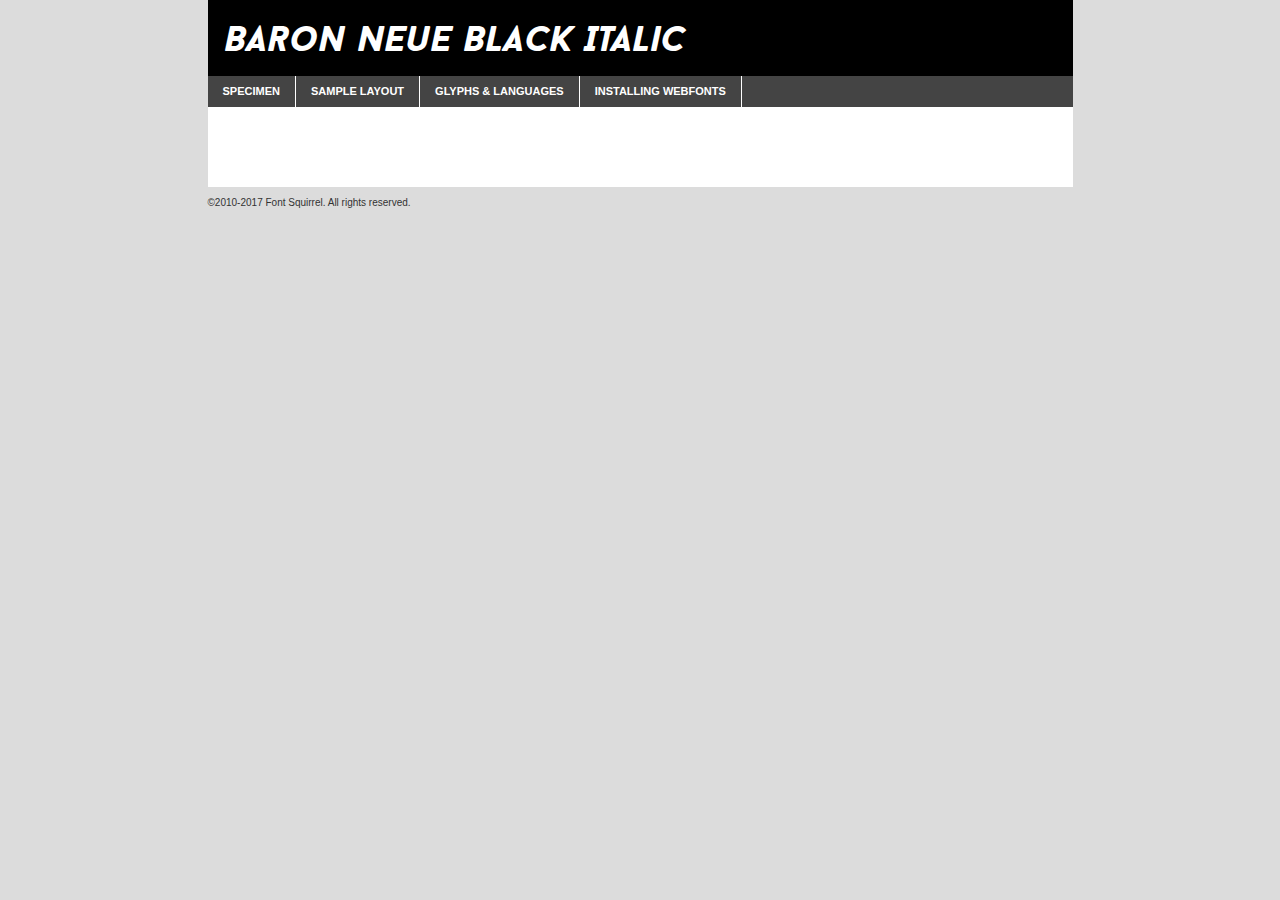
<file: fonte/baronneue-blackitalic-demo.html>
<!DOCTYPE html PUBLIC "-//W3C//DTD XHTML 1.0 Transitional//EN"
	"http://www.w3.org/TR/xhtml1/DTD/xhtml1-transitional.dtd">

<html xmlns="http://www.w3.org/1999/xhtml" xml:lang="en" lang="en">
<head>
	<meta http-equiv="Content-Type" content="text/html; charset=utf-8" />
	<script src="http://ajax.googleapis.com/ajax/libs/jquery/1.7.2/jquery.min.js" type="text/javascript" charset="utf-8"></script>
	<script type="text/javascript">
	(function($){$.fn.easyTabs=function(option){var param=jQuery.extend({fadeSpeed:"fast",defaultContent:1,activeClass:'active'},option);$(this).each(function(){var thisId="#"+this.id;if(param.defaultContent==''){param.defaultContent=1;}
	if(typeof param.defaultContent=="number")
	{var defaultTab=$(thisId+" .tabs li:eq("+(param.defaultContent-1)+") a").attr('href').substr(1);}else{var defaultTab=param.defaultContent;}
	$(thisId+" .tabs li a").each(function(){var tabToHide=$(this).attr('href').substr(1);$("#"+tabToHide).addClass('easytabs-tab-content');});hideAll();changeContent(defaultTab);function hideAll(){$(thisId+" .easytabs-tab-content").hide();}
	function changeContent(tabId){hideAll();$(thisId+" .tabs li").removeClass(param.activeClass);$(thisId+" .tabs li a[href=#"+tabId+"]").closest('li').addClass(param.activeClass);if(param.fadeSpeed!="none")
	{$(thisId+" #"+tabId).fadeIn(param.fadeSpeed);}else{$(thisId+" #"+tabId).show();}}
	$(thisId+" .tabs li").click(function(){var tabId=$(this).find('a').attr('href').substr(1);changeContent(tabId);return false;});});}})(jQuery);
	</script>
	<link rel="stylesheet" href="specimen_files/specimen_stylesheet.css" type="text/css" charset="utf-8" />
	<link rel="stylesheet" href="stylesheet.css" type="text/css" charset="utf-8" />

	<style type="text/css">
					body{
				font-family: 'baron_neueblack_italic';
							}
		</style>

	<title>Baron Neue Black Italic Specimen</title>
	
	
	<script type="text/javascript" charset="utf-8">
		$(document).ready(function() {
			$('#container').easyTabs({defaultContent:1});
		});
	</script>
</head>

<body>
<div id="container">
	<div id="header">
		Baron Neue Black Italic	</div>
	<ul class="tabs">
		<li><a href="#specimen">Specimen</a></li>
		<li><a href="#layout">Sample Layout</a></li>
				<li><a href="#glyphs">Glyphs &amp; Languages</a></li>
		<li><a href="#installing">Installing Webfonts</a></li>
		
	</ul>
	
	<div id="main_content">

		
			<div id="specimen">
		
				<div class="section">
					<div class="grid12 firstcol">
						<div class="huge">AaBb</div>
					</div>
				</div>
		
				<div class="section">
					<div class="glyph_range">A&#x200B;B&#x200b;C&#x200b;D&#x200b;E&#x200b;F&#x200b;G&#x200b;H&#x200b;I&#x200b;J&#x200b;K&#x200b;L&#x200b;M&#x200b;N&#x200b;O&#x200b;P&#x200b;Q&#x200b;R&#x200b;S&#x200b;T&#x200b;U&#x200b;V&#x200b;W&#x200b;X&#x200b;Y&#x200b;Z&#x200b;a&#x200b;b&#x200b;c&#x200b;d&#x200b;e&#x200b;f&#x200b;g&#x200b;h&#x200b;i&#x200b;j&#x200b;k&#x200b;l&#x200b;m&#x200b;n&#x200b;o&#x200b;p&#x200b;q&#x200b;r&#x200b;s&#x200b;t&#x200b;u&#x200b;v&#x200b;w&#x200b;x&#x200b;y&#x200b;z&#x200b;1&#x200b;2&#x200b;3&#x200b;4&#x200b;5&#x200b;6&#x200b;7&#x200b;8&#x200b;9&#x200b;0&#x200b;&amp;&#x200b;.&#x200b;,&#x200b;?&#x200b;!&#x200b;&#64;&#x200b;(&#x200b;)&#x200b;#&#x200b;$&#x200b;%&#x200b;*&#x200b;+&#x200b;-&#x200b;=&#x200b;:&#x200b;;</div>
				</div>
				<div class="section">
					<div class="grid12 firstcol">
						<table class="sample_table">
							<tr><td>10</td><td class="size10">abcdefghijklmnopqrstuvwxyzABCDEFGHIJKLMNOPQRSTUVWXYZ0123456789abcdefghijklmnopqrstuvwxyzABCDEFGHIJKLMNOPQRSTUVWXYZ0123456789abcdefghijklmnopqrstuvwxyzABCDEFGHIJKLMNOPQRSTUVWXYZ</td></tr>
							<tr><td>11</td><td class="size11">abcdefghijklmnopqrstuvwxyzABCDEFGHIJKLMNOPQRSTUVWXYZ0123456789abcdefghijklmnopqrstuvwxyzABCDEFGHIJKLMNOPQRSTUVWXYZ0123456789abcdefghijklmnopqrstuvwxyzABCDEFGHIJKLMNOPQRSTUVWXYZ</td></tr>
							<tr><td>12</td><td class="size12">abcdefghijklmnopqrstuvwxyzABCDEFGHIJKLMNOPQRSTUVWXYZ0123456789abcdefghijklmnopqrstuvwxyzABCDEFGHIJKLMNOPQRSTUVWXYZ0123456789abcdefghijklmnopqrstuvwxyzABCDEFGHIJKLMNOPQRSTUVWXYZ</td></tr>
							<tr><td>13</td><td class="size13">abcdefghijklmnopqrstuvwxyzABCDEFGHIJKLMNOPQRSTUVWXYZ0123456789abcdefghijklmnopqrstuvwxyzABCDEFGHIJKLMNOPQRSTUVWXYZ0123456789abcdefghijklmnopqrstuvwxyzABCDEFGHIJKLMNOPQRSTUVWXYZ</td></tr>
							<tr><td>14</td><td class="size14">abcdefghijklmnopqrstuvwxyzABCDEFGHIJKLMNOPQRSTUVWXYZ0123456789abcdefghijklmnopqrstuvwxyzABCDEFGHIJKLMNOPQRSTUVWXYZ0123456789abcdefghijklmnopqrstuvwxyzABCDEFGHIJKLMNOPQRSTUVWXYZ</td></tr>
							<tr><td>16</td><td class="size16">abcdefghijklmnopqrstuvwxyzABCDEFGHIJKLMNOPQRSTUVWXYZ0123456789abcdefghijklmnopqrstuvwxyzABCDEFGHIJKLMNOPQRSTUVWXYZ</td></tr>
							<tr><td>18</td><td class="size18">abcdefghijklmnopqrstuvwxyzABCDEFGHIJKLMNOPQRSTUVWXYZ0123456789abcdefghijklmnopqrstuvwxyzABCDEFGHIJKLMNOPQRSTUVWXYZ</td></tr>
							<tr><td>20</td><td class="size20">abcdefghijklmnopqrstuvwxyzABCDEFGHIJKLMNOPQRSTUVWXYZ0123456789abcdefghijklmnopqrstuvwxyzABCDEFGHIJKLMNOPQRSTUVWXYZ</td></tr>
							<tr><td>24</td><td class="size24">abcdefghijklmnopqrstuvwxyzABCDEFGHIJKLMNOPQRSTUVWXYZ0123456789abcdefghijklmnopqrstuvwxyzABCDEFGHIJKLMNOPQRSTUVWXYZ</td></tr>
							<tr><td>30</td><td class="size30">abcdefghijklmnopqrstuvwxyzABCDEFGHIJKLMNOPQRSTUVWXYZ0123456789abcdefghijklmnopqrstuvwxyzABCDEFGHIJKLMNOPQRSTUVWXYZ</td></tr>
							<tr><td>36</td><td class="size36">abcdefghijklmnopqrstuvwxyzABCDEFGHIJKLMNOPQRSTUVWXYZ0123456789abcdefghijklmnopqrstuvwxyzABCDEFGHIJKLMNOPQRSTUVWXYZ</td></tr>
							<tr><td>48</td><td class="size48">abcdefghijklmnopqrstuvwxyzABCDEFGHIJKLMNOPQRSTUVWXYZ0123456789abcdefghijklmnopqrstuvwxyzABCDEFGHIJKLMNOPQRSTUVWXYZ</td></tr>
							<tr><td>60</td><td class="size60">abcdefghijklmnopqrstuvwxyzABCDEFGHIJKLMNOPQRSTUVWXYZ0123456789abcdefghijklmnopqrstuvwxyzABCDEFGHIJKLMNOPQRSTUVWXYZ</td></tr>
							<tr><td>72</td><td class="size72">abcdefghijklmnopqrstuvwxyzABCDEFGHIJKLMNOPQRSTUVWXYZ0123456789abcdefghijklmnopqrstuvwxyzABCDEFGHIJKLMNOPQRSTUVWXYZ</td></tr>
							<tr><td>90</td><td class="size90">abcdefghijklmnopqrstuvwxyzABCDEFGHIJKLMNOPQRSTUVWXYZ0123456789abcdefghijklmnopqrstuvwxyzABCDEFGHIJKLMNOPQRSTUVWXYZ</td></tr>
						</table>
				
					</div>
			
				</div>
		
		
		
								<div class="section" id="bodycomparison">


										<div id="xheight">
				<div class="fontbody">&#x25FC;&#x25FC;&#x25FC;&#x25FC;&#x25FC;&#x25FC;&#x25FC;&#x25FC;&#x25FC;&#x25FC;&#x25FC;&#x25FC;&#x25FC;&#x25FC;&#x25FC;&#x25FC;&#x25FC;&#x25FC;&#x25FC;&#x25FC;&#x25FC;&#x25FC;&#x25FC;&#x25FC;&#x25FC;&#x25FC;&#x25FC;&#x25FC;&#x25FC;&#x25FC;&#x25FC;&#x25FC;&#x25FC;&#x25FC;&#x25FC;&#x25FC;&#x25FC;&#x25FC;&#x25FC;&#x25FC;&#x25FC;&#x25FC;&#x25FC;&#x25FC;&#x25FC;&#x25FC;&#x25FC;&#x25FC;&#x25FC;&#x25FC;&#x25FC;&#x25FC;&#x25FC;&#x25FC;&#x25FC;&#x25FC;&#x25FC;&#x25FC;&#x25FC;&#x25FC;&#x25FC;&#x25FC;&#x25FC;&#x25FC;&#x25FC;&#x25FC;&#x25FC;&#x25FC;&#x25FC;&#x25FC;&#x25FC;&#x25FC;&#x25FC;&#x25FC;&#x25FC;&#x25FC;&#x25FC;&#x25FC;&#x25FC;&#x25FC;&#x25FC;&#x25FC;&#x25FC;&#x25FC;&#x25FC;&#x25FC;&#x25FC;&#x25FC;&#x25FC;&#x25FC;&#x25FC;&#x25FC;&#x25FC;&#x25FC;&#x25FC;&#x25FC;&#x25FC;&#x25FC;&#x25FC;body</div><div class="arialbody">body</div><div class="verdanabody">body</div><div class="georgiabody">body</div></div>
										<div class="fontbody" style="z-index:1">
											body<span>Baron Neue Black Italic</span>
										</div>
										<div class="arialbody" style="z-index:1">
											body<span>Arial</span>
										</div>
										<div class="verdanabody" style="z-index:1">
											body<span>Verdana</span>
										</div>
										<div class="georgiabody" style="z-index:1">
											body<span>Georgia</span>
										</div>



								</div>
		
		
				<div class="section psample psample_row1" id="">
					
					<div class="grid2 firstcol">
						<p class="size10"><span>10.</span>Aenean lacinia bibendum nulla sed consectetur. Fusce dapibus, tellus ac cursus commodo, tortor mauris condimentum nibh, ut fermentum massa justo sit amet risus. Nullam id dolor id nibh ultricies vehicula ut id elit. Cum sociis natoque penatibus et magnis dis parturient montes, nascetur ridiculus mus. Nulla vitae elit libero, a pharetra augue.</p>
			
					</div>
					<div class="grid3">
						<p class="size11"><span>11.</span>Aenean lacinia bibendum nulla sed consectetur. Fusce dapibus, tellus ac cursus commodo, tortor mauris condimentum nibh, ut fermentum massa justo sit amet risus. Nullam id dolor id nibh ultricies vehicula ut id elit. Cum sociis natoque penatibus et magnis dis parturient montes, nascetur ridiculus mus. Nulla vitae elit libero, a pharetra augue.</p>
			
					</div>
					<div class="grid3">
						<p class="size12"><span>12.</span>Aenean lacinia bibendum nulla sed consectetur. Fusce dapibus, tellus ac cursus commodo, tortor mauris condimentum nibh, ut fermentum massa justo sit amet risus. Nullam id dolor id nibh ultricies vehicula ut id elit. Cum sociis natoque penatibus et magnis dis parturient montes, nascetur ridiculus mus. Nulla vitae elit libero, a pharetra augue.</p>
			
					</div>
					<div class="grid4">
						<p class="size13"><span>13.</span>Aenean lacinia bibendum nulla sed consectetur. Fusce dapibus, tellus ac cursus commodo, tortor mauris condimentum nibh, ut fermentum massa justo sit amet risus. Nullam id dolor id nibh ultricies vehicula ut id elit. Cum sociis natoque penatibus et magnis dis parturient montes, nascetur ridiculus mus. Nulla vitae elit libero, a pharetra augue.</p>
			
					</div>
					<div class="white_blend"></div>
					
				</div>
				<div class="section psample psample_row2" id="">
					<div class="grid3 firstcol">
						<p class="size14"><span>14.</span>Aenean lacinia bibendum nulla sed consectetur. Fusce dapibus, tellus ac cursus commodo, tortor mauris condimentum nibh, ut fermentum massa justo sit amet risus. Nullam id dolor id nibh ultricies vehicula ut id elit. Cum sociis natoque penatibus et magnis dis parturient montes, nascetur ridiculus mus. Nulla vitae elit libero, a pharetra augue.</p>
			
					</div>
					<div class="grid4">
						<p class="size16"><span>16.</span>Aenean lacinia bibendum nulla sed consectetur. Fusce dapibus, tellus ac cursus commodo, tortor mauris condimentum nibh, ut fermentum massa justo sit amet risus. Nullam id dolor id nibh ultricies vehicula ut id elit. Cum sociis natoque penatibus et magnis dis parturient montes, nascetur ridiculus mus. Nulla vitae elit libero, a pharetra augue.</p>
			
					</div>
					<div class="grid5">
						<p class="size18"><span>18.</span>Aenean lacinia bibendum nulla sed consectetur. Fusce dapibus, tellus ac cursus commodo, tortor mauris condimentum nibh, ut fermentum massa justo sit amet risus. Nullam id dolor id nibh ultricies vehicula ut id elit. Cum sociis natoque penatibus et magnis dis parturient montes, nascetur ridiculus mus. Nulla vitae elit libero, a pharetra augue.</p>
			
					</div>

					<div class="white_blend"></div>

				</div>
				
				<div class="section psample psample_row3" id="">
					<div class="grid5 firstcol">
						<p class="size20"><span>20.</span>Aenean lacinia bibendum nulla sed consectetur. Fusce dapibus, tellus ac cursus commodo, tortor mauris condimentum nibh, ut fermentum massa justo sit amet risus. Nullam id dolor id nibh ultricies vehicula ut id elit. Cum sociis natoque penatibus et magnis dis parturient montes, nascetur ridiculus mus. Nulla vitae elit libero, a pharetra augue.</p>
					</div>
					<div class="grid7">
						<p class="size24"><span>24.</span>Aenean lacinia bibendum nulla sed consectetur. Fusce dapibus, tellus ac cursus commodo, tortor mauris condimentum nibh, ut fermentum massa justo sit amet risus. Nullam id dolor id nibh ultricies vehicula ut id elit. Cum sociis natoque penatibus et magnis dis parturient montes, nascetur ridiculus mus. Nulla vitae elit libero, a pharetra augue.</p>
					</div>
					
					<div class="white_blend"></div>
					
				</div>
				
				<div class="section psample psample_row4" id="">
					<div class="grid12 firstcol">
						<p class="size30"><span>30.</span>Aenean lacinia bibendum nulla sed consectetur. Fusce dapibus, tellus ac cursus commodo, tortor mauris condimentum nibh, ut fermentum massa justo sit amet risus. Nullam id dolor id nibh ultricies vehicula ut id elit. Cum sociis natoque penatibus et magnis dis parturient montes, nascetur ridiculus mus. Nulla vitae elit libero, a pharetra augue.</p>
					</div>
					<div class="white_blend"></div>
					
				</div>
				
				
				
				<div class="section psample psample_row1 fullreverse">
					<div class="grid2 firstcol">
						<p class="size10"><span>10.</span>Aenean lacinia bibendum nulla sed consectetur. Fusce dapibus, tellus ac cursus commodo, tortor mauris condimentum nibh, ut fermentum massa justo sit amet risus. Nullam id dolor id nibh ultricies vehicula ut id elit. Cum sociis natoque penatibus et magnis dis parturient montes, nascetur ridiculus mus. Nulla vitae elit libero, a pharetra augue.</p>
			
					</div>
					<div class="grid3">
						<p class="size11"><span>11.</span>Aenean lacinia bibendum nulla sed consectetur. Fusce dapibus, tellus ac cursus commodo, tortor mauris condimentum nibh, ut fermentum massa justo sit amet risus. Nullam id dolor id nibh ultricies vehicula ut id elit. Cum sociis natoque penatibus et magnis dis parturient montes, nascetur ridiculus mus. Nulla vitae elit libero, a pharetra augue.</p>
			
					</div>
					<div class="grid3">
						<p class="size12"><span>12.</span>Aenean lacinia bibendum nulla sed consectetur. Fusce dapibus, tellus ac cursus commodo, tortor mauris condimentum nibh, ut fermentum massa justo sit amet risus. Nullam id dolor id nibh ultricies vehicula ut id elit. Cum sociis natoque penatibus et magnis dis parturient montes, nascetur ridiculus mus. Nulla vitae elit libero, a pharetra augue.</p>
			
					</div>
					<div class="grid4">
						<p class="size13"><span>13.</span>Aenean lacinia bibendum nulla sed consectetur. Fusce dapibus, tellus ac cursus commodo, tortor mauris condimentum nibh, ut fermentum massa justo sit amet risus. Nullam id dolor id nibh ultricies vehicula ut id elit. Cum sociis natoque penatibus et magnis dis parturient montes, nascetur ridiculus mus. Nulla vitae elit libero, a pharetra augue.</p>
			
					</div>
					<div class="black_blend"></div>
					
				</div>
				
				<div class="section psample psample_row2 fullreverse">
					<div class="grid3 firstcol">
						<p class="size14"><span>14.</span>Aenean lacinia bibendum nulla sed consectetur. Fusce dapibus, tellus ac cursus commodo, tortor mauris condimentum nibh, ut fermentum massa justo sit amet risus. Nullam id dolor id nibh ultricies vehicula ut id elit. Cum sociis natoque penatibus et magnis dis parturient montes, nascetur ridiculus mus. Nulla vitae elit libero, a pharetra augue.</p>
			
					</div>
					<div class="grid4">
						<p class="size16"><span>16.</span>Aenean lacinia bibendum nulla sed consectetur. Fusce dapibus, tellus ac cursus commodo, tortor mauris condimentum nibh, ut fermentum massa justo sit amet risus. Nullam id dolor id nibh ultricies vehicula ut id elit. Cum sociis natoque penatibus et magnis dis parturient montes, nascetur ridiculus mus. Nulla vitae elit libero, a pharetra augue.</p>
			
					</div>
					<div class="grid5">
						<p class="size18"><span>18.</span>Aenean lacinia bibendum nulla sed consectetur. Fusce dapibus, tellus ac cursus commodo, tortor mauris condimentum nibh, ut fermentum massa justo sit amet risus. Nullam id dolor id nibh ultricies vehicula ut id elit. Cum sociis natoque penatibus et magnis dis parturient montes, nascetur ridiculus mus. Nulla vitae elit libero, a pharetra augue.</p>
			
					</div>
					<div class="black_blend"></div>

				</div>
				
				<div class="section psample fullreverse psample_row3" id="">
					<div class="grid5 firstcol">
						<p class="size20"><span>20.</span>Aenean lacinia bibendum nulla sed consectetur. Fusce dapibus, tellus ac cursus commodo, tortor mauris condimentum nibh, ut fermentum massa justo sit amet risus. Nullam id dolor id nibh ultricies vehicula ut id elit. Cum sociis natoque penatibus et magnis dis parturient montes, nascetur ridiculus mus. Nulla vitae elit libero, a pharetra augue.</p>
					</div>
					<div class="grid7">
						<p class="size24"><span>24.</span>Aenean lacinia bibendum nulla sed consectetur. Fusce dapibus, tellus ac cursus commodo, tortor mauris condimentum nibh, ut fermentum massa justo sit amet risus. Nullam id dolor id nibh ultricies vehicula ut id elit. Cum sociis natoque penatibus et magnis dis parturient montes, nascetur ridiculus mus. Nulla vitae elit libero, a pharetra augue.</p>
					</div>
					
					<div class="black_blend"></div>
					
				</div>
				
				<div class="section psample fullreverse psample_row4" id="" style="border-bottom: 20px #000 solid;">
					<div class="grid12 firstcol">
						<p class="size30"><span>30.</span>Aenean lacinia bibendum nulla sed consectetur. Fusce dapibus, tellus ac cursus commodo, tortor mauris condimentum nibh, ut fermentum massa justo sit amet risus. Nullam id dolor id nibh ultricies vehicula ut id elit. Cum sociis natoque penatibus et magnis dis parturient montes, nascetur ridiculus mus. Nulla vitae elit libero, a pharetra augue.</p>
					</div>
					<div class="black_blend"></div>
					
				</div>
				
				
				
				
			</div>
			
			<div id="layout">
				
				<div class="section">
					
					<div class="grid12 firstcol">
						<h1>Lorem Ipsum Dolor</h1>
						<h2>Etiam porta sem malesuada magna mollis euismod</h2>
						
						<p class="byline">By <a href="#link">Aenean Lacinia</a></p>
					</div>
				</div>
				<div class="section">
					<div class="grid8 firstcol">
						<p class="large">Donec sed odio dui. Morbi leo risus, porta ac consectetur ac, vestibulum at eros. Fusce dapibus, tellus ac cursus commodo, tortor mauris condimentum nibh, ut fermentum massa justo sit amet risus. </p>

						
						<h3>Pellentesque ornare sem</h3>

						<p>Maecenas sed diam eget risus varius blandit sit amet non magna. Maecenas faucibus mollis interdum. Donec ullamcorper nulla non metus auctor fringilla. Nullam id dolor id nibh ultricies vehicula ut id elit. Nullam id dolor id nibh ultricies vehicula ut id elit. </p>

						<p>Aenean eu leo quam. Pellentesque ornare sem lacinia quam venenatis vestibulum. Lorem ipsum dolor sit amet, consectetur adipiscing elit. Cum sociis natoque penatibus et magnis dis parturient montes, nascetur ridiculus mus. </p>

						<p>Nulla vitae elit libero, a pharetra augue. Praesent commodo cursus magna, vel scelerisque nisl consectetur et. Aenean lacinia bibendum nulla sed consectetur. </p>

						<p>Nullam quis risus eget urna mollis ornare vel eu leo. Nullam quis risus eget urna mollis ornare vel eu leo. Maecenas sed diam eget risus varius blandit sit amet non magna. Donec ullamcorper nulla non metus auctor fringilla. </p>

						<h3>Cras mattis consectetur</h3>

						<p>Aenean eu leo quam. Pellentesque ornare sem lacinia quam venenatis vestibulum. Aenean lacinia bibendum nulla sed consectetur. Integer posuere erat a ante venenatis dapibus posuere velit aliquet. Cras mattis consectetur purus sit amet fermentum. </p>

						<p>Nullam id dolor id nibh ultricies vehicula ut id elit. Nullam quis risus eget urna mollis ornare vel eu leo. Cras mattis consectetur purus sit amet fermentum.</p>
					</div>
					
					<div class="grid4 sidebar">
						
						<div class="box reverse">
							<p class="last">Nullam quis risus eget urna mollis ornare vel eu leo. Donec ullamcorper nulla non metus auctor fringilla. Cras mattis consectetur purus sit amet fermentum. Sed posuere consectetur est at lobortis. Lorem ipsum dolor sit amet, consectetur adipiscing elit. </p>
						</div>
						
						<p class="caption">Maecenas sed diam eget risus varius.</p>

						<p>Vestibulum id ligula porta felis euismod semper. Integer posuere erat a ante venenatis dapibus posuere velit aliquet. Vestibulum id ligula porta felis euismod semper. Sed posuere consectetur est at lobortis. Maecenas sed diam eget risus varius blandit sit amet non magna. Fusce dapibus, tellus ac cursus commodo, tortor mauris condimentum nibh, ut fermentum massa justo sit amet risus. </p>

					

						<p>Duis mollis, est non commodo luctus, nisi erat porttitor ligula, eget lacinia odio sem nec elit. Aenean lacinia bibendum nulla sed consectetur. Vivamus sagittis lacus vel augue laoreet rutrum faucibus dolor auctor. Aenean lacinia bibendum nulla sed consectetur. Nullam quis risus eget urna mollis ornare vel eu leo. </p>

						<p>Praesent commodo cursus magna, vel scelerisque nisl consectetur et. Donec ullamcorper nulla non metus auctor fringilla. Maecenas faucibus mollis interdum. Fusce dapibus, tellus ac cursus commodo, tortor mauris condimentum nibh, ut fermentum massa justo sit amet risus. </p>

					</div>
				</div>
				
			</div>


			



		<div id="glyphs">
			<div class="section">
				<div class="grid12 firstcol">
			
				<h1>Language Support</h1>
				<p>The subset of Baron Neue Black Italic in this kit supports the following languages:<br />
			
					Albanian, Basque, Breton, Chamorro, Danish, Dutch, English, Faroese, Finnish, French, Frisian, Galician, German, Icelandic, Italian, Malagasy, Norwegian, Portuguese, Spanish, Alsatian, Aragonese, Arapaho, Arrernte, Asturian, Aymara, Bislama, Cebuano, Corsican, Fijian, French_creole, Genoese, Gilbertese, Greenlandic, Haitian_creole, Hiligaynon, Hmong, Hopi, Ibanag, Iloko_ilokano, Indonesian, Interglossa_glosa, Interlingua, Irish_gaelic, Jerriais, Lojban, Lombard, Luxembourgeois, Manx, Mohawk, Norfolk_pitcairnese, Occitan, Oromo, Pangasinan, Papiamento, Piedmontese, Potawatomi, Rhaeto-romance, Romansh, Rotokas, Sami_lule, Samoan, Sardinian, Scots_gaelic, Seychelles_creole, Shona, Sicilian, Somali, Southern_ndebele, Swahili, Swati_swazi, Tagalog_filipino_pilipino, Tetum, Tok_pisin, Uyghur_latinized, Volapuk, Walloon, Warlpiri, Xhosa, Yapese, Zulu, Latinbasic, Ubasic, Demo				</p>
				<h1>Glyph Chart</h1>
				<p>The subset of Baron Neue Black Italic in this kit includes all the glyphs listed below. Unicode entities are included above each glyph to help you insert individual characters into your layout.</p>
				<div id="glyph_chart">
			
																				 <div><p>&amp;#32;</p>&#32;</div>
																				 <div><p>&amp;#33;</p>&#33;</div>
																				 <div><p>&amp;#34;</p>&#34;</div>
																				 <div><p>&amp;#35;</p>&#35;</div>
																				 <div><p>&amp;#36;</p>&#36;</div>
																				 <div><p>&amp;#37;</p>&#37;</div>
																				 <div><p>&amp;#38;</p>&#38;</div>
																				 <div><p>&amp;#39;</p>&#39;</div>
																				 <div><p>&amp;#40;</p>&#40;</div>
																				 <div><p>&amp;#41;</p>&#41;</div>
																				 <div><p>&amp;#42;</p>&#42;</div>
																				 <div><p>&amp;#43;</p>&#43;</div>
																				 <div><p>&amp;#44;</p>&#44;</div>
																				 <div><p>&amp;#45;</p>&#45;</div>
																				 <div><p>&amp;#46;</p>&#46;</div>
																				 <div><p>&amp;#47;</p>&#47;</div>
																				 <div><p>&amp;#48;</p>&#48;</div>
																				 <div><p>&amp;#49;</p>&#49;</div>
																				 <div><p>&amp;#50;</p>&#50;</div>
																				 <div><p>&amp;#51;</p>&#51;</div>
																				 <div><p>&amp;#52;</p>&#52;</div>
																				 <div><p>&amp;#53;</p>&#53;</div>
																				 <div><p>&amp;#54;</p>&#54;</div>
																				 <div><p>&amp;#55;</p>&#55;</div>
																				 <div><p>&amp;#56;</p>&#56;</div>
																				 <div><p>&amp;#57;</p>&#57;</div>
																				 <div><p>&amp;#58;</p>&#58;</div>
																				 <div><p>&amp;#59;</p>&#59;</div>
																				 <div><p>&amp;#60;</p>&#60;</div>
																				 <div><p>&amp;#61;</p>&#61;</div>
																				 <div><p>&amp;#62;</p>&#62;</div>
																				 <div><p>&amp;#63;</p>&#63;</div>
																				 <div><p>&amp;#64;</p>&#64;</div>
																				 <div><p>&amp;#65;</p>&#65;</div>
																				 <div><p>&amp;#66;</p>&#66;</div>
																				 <div><p>&amp;#67;</p>&#67;</div>
																				 <div><p>&amp;#68;</p>&#68;</div>
																				 <div><p>&amp;#69;</p>&#69;</div>
																				 <div><p>&amp;#70;</p>&#70;</div>
																				 <div><p>&amp;#71;</p>&#71;</div>
																				 <div><p>&amp;#72;</p>&#72;</div>
																				 <div><p>&amp;#73;</p>&#73;</div>
																				 <div><p>&amp;#74;</p>&#74;</div>
																				 <div><p>&amp;#75;</p>&#75;</div>
																				 <div><p>&amp;#76;</p>&#76;</div>
																				 <div><p>&amp;#77;</p>&#77;</div>
																				 <div><p>&amp;#78;</p>&#78;</div>
																				 <div><p>&amp;#79;</p>&#79;</div>
																				 <div><p>&amp;#80;</p>&#80;</div>
																				 <div><p>&amp;#81;</p>&#81;</div>
																				 <div><p>&amp;#82;</p>&#82;</div>
																				 <div><p>&amp;#83;</p>&#83;</div>
																				 <div><p>&amp;#84;</p>&#84;</div>
																				 <div><p>&amp;#85;</p>&#85;</div>
																				 <div><p>&amp;#86;</p>&#86;</div>
																				 <div><p>&amp;#87;</p>&#87;</div>
																				 <div><p>&amp;#88;</p>&#88;</div>
																				 <div><p>&amp;#89;</p>&#89;</div>
																				 <div><p>&amp;#90;</p>&#90;</div>
																				 <div><p>&amp;#91;</p>&#91;</div>
																				 <div><p>&amp;#92;</p>&#92;</div>
																				 <div><p>&amp;#93;</p>&#93;</div>
																				 <div><p>&amp;#94;</p>&#94;</div>
																				 <div><p>&amp;#95;</p>&#95;</div>
																				 <div><p>&amp;#96;</p>&#96;</div>
																				 <div><p>&amp;#97;</p>&#97;</div>
																				 <div><p>&amp;#98;</p>&#98;</div>
																				 <div><p>&amp;#99;</p>&#99;</div>
																				 <div><p>&amp;#100;</p>&#100;</div>
																				 <div><p>&amp;#101;</p>&#101;</div>
																				 <div><p>&amp;#102;</p>&#102;</div>
																				 <div><p>&amp;#103;</p>&#103;</div>
																				 <div><p>&amp;#104;</p>&#104;</div>
																				 <div><p>&amp;#105;</p>&#105;</div>
																				 <div><p>&amp;#106;</p>&#106;</div>
																				 <div><p>&amp;#107;</p>&#107;</div>
																				 <div><p>&amp;#108;</p>&#108;</div>
																				 <div><p>&amp;#109;</p>&#109;</div>
																				 <div><p>&amp;#110;</p>&#110;</div>
																				 <div><p>&amp;#111;</p>&#111;</div>
																				 <div><p>&amp;#112;</p>&#112;</div>
																				 <div><p>&amp;#113;</p>&#113;</div>
																				 <div><p>&amp;#114;</p>&#114;</div>
																				 <div><p>&amp;#115;</p>&#115;</div>
																				 <div><p>&amp;#116;</p>&#116;</div>
																				 <div><p>&amp;#117;</p>&#117;</div>
																				 <div><p>&amp;#118;</p>&#118;</div>
																				 <div><p>&amp;#119;</p>&#119;</div>
																				 <div><p>&amp;#120;</p>&#120;</div>
																				 <div><p>&amp;#121;</p>&#121;</div>
																				 <div><p>&amp;#122;</p>&#122;</div>
																				 <div><p>&amp;#123;</p>&#123;</div>
																				 <div><p>&amp;#124;</p>&#124;</div>
																				 <div><p>&amp;#125;</p>&#125;</div>
																				 <div><p>&amp;#126;</p>&#126;</div>
																				 <div><p>&amp;#160;</p>&#160;</div>
																				 <div><p>&amp;#161;</p>&#161;</div>
																				 <div><p>&amp;#162;</p>&#162;</div>
																				 <div><p>&amp;#163;</p>&#163;</div>
																				 <div><p>&amp;#165;</p>&#165;</div>
																				 <div><p>&amp;#167;</p>&#167;</div>
																				 <div><p>&amp;#168;</p>&#168;</div>
																				 <div><p>&amp;#169;</p>&#169;</div>
																				 <div><p>&amp;#171;</p>&#171;</div>
																				 <div><p>&amp;#173;</p>&#173;</div>
																				 <div><p>&amp;#174;</p>&#174;</div>
																				 <div><p>&amp;#176;</p>&#176;</div>
																				 <div><p>&amp;#177;</p>&#177;</div>
																				 <div><p>&amp;#178;</p>&#178;</div>
																				 <div><p>&amp;#179;</p>&#179;</div>
																				 <div><p>&amp;#180;</p>&#180;</div>
																				 <div><p>&amp;#183;</p>&#183;</div>
																				 <div><p>&amp;#184;</p>&#184;</div>
																				 <div><p>&amp;#185;</p>&#185;</div>
																				 <div><p>&amp;#187;</p>&#187;</div>
																				 <div><p>&amp;#191;</p>&#191;</div>
																				 <div><p>&amp;#192;</p>&#192;</div>
																				 <div><p>&amp;#193;</p>&#193;</div>
																				 <div><p>&amp;#194;</p>&#194;</div>
																				 <div><p>&amp;#195;</p>&#195;</div>
																				 <div><p>&amp;#196;</p>&#196;</div>
																				 <div><p>&amp;#197;</p>&#197;</div>
																				 <div><p>&amp;#198;</p>&#198;</div>
																				 <div><p>&amp;#199;</p>&#199;</div>
																				 <div><p>&amp;#200;</p>&#200;</div>
																				 <div><p>&amp;#201;</p>&#201;</div>
																				 <div><p>&amp;#202;</p>&#202;</div>
																				 <div><p>&amp;#203;</p>&#203;</div>
																				 <div><p>&amp;#204;</p>&#204;</div>
																				 <div><p>&amp;#205;</p>&#205;</div>
																				 <div><p>&amp;#206;</p>&#206;</div>
																				 <div><p>&amp;#207;</p>&#207;</div>
																				 <div><p>&amp;#208;</p>&#208;</div>
																				 <div><p>&amp;#209;</p>&#209;</div>
																				 <div><p>&amp;#210;</p>&#210;</div>
																				 <div><p>&amp;#211;</p>&#211;</div>
																				 <div><p>&amp;#212;</p>&#212;</div>
																				 <div><p>&amp;#213;</p>&#213;</div>
																				 <div><p>&amp;#214;</p>&#214;</div>
																				 <div><p>&amp;#215;</p>&#215;</div>
																				 <div><p>&amp;#216;</p>&#216;</div>
																				 <div><p>&amp;#217;</p>&#217;</div>
																				 <div><p>&amp;#218;</p>&#218;</div>
																				 <div><p>&amp;#219;</p>&#219;</div>
																				 <div><p>&amp;#220;</p>&#220;</div>
																				 <div><p>&amp;#221;</p>&#221;</div>
																				 <div><p>&amp;#222;</p>&#222;</div>
																				 <div><p>&amp;#223;</p>&#223;</div>
																				 <div><p>&amp;#224;</p>&#224;</div>
																				 <div><p>&amp;#225;</p>&#225;</div>
																				 <div><p>&amp;#226;</p>&#226;</div>
																				 <div><p>&amp;#227;</p>&#227;</div>
																				 <div><p>&amp;#228;</p>&#228;</div>
																				 <div><p>&amp;#229;</p>&#229;</div>
																				 <div><p>&amp;#230;</p>&#230;</div>
																				 <div><p>&amp;#231;</p>&#231;</div>
																				 <div><p>&amp;#232;</p>&#232;</div>
																				 <div><p>&amp;#233;</p>&#233;</div>
																				 <div><p>&amp;#234;</p>&#234;</div>
																				 <div><p>&amp;#235;</p>&#235;</div>
																				 <div><p>&amp;#236;</p>&#236;</div>
																				 <div><p>&amp;#237;</p>&#237;</div>
																				 <div><p>&amp;#238;</p>&#238;</div>
																				 <div><p>&amp;#239;</p>&#239;</div>
																				 <div><p>&amp;#240;</p>&#240;</div>
																				 <div><p>&amp;#241;</p>&#241;</div>
																				 <div><p>&amp;#242;</p>&#242;</div>
																				 <div><p>&amp;#243;</p>&#243;</div>
																				 <div><p>&amp;#244;</p>&#244;</div>
																				 <div><p>&amp;#245;</p>&#245;</div>
																				 <div><p>&amp;#246;</p>&#246;</div>
																				 <div><p>&amp;#247;</p>&#247;</div>
																				 <div><p>&amp;#248;</p>&#248;</div>
																				 <div><p>&amp;#249;</p>&#249;</div>
																				 <div><p>&amp;#250;</p>&#250;</div>
																				 <div><p>&amp;#251;</p>&#251;</div>
																				 <div><p>&amp;#252;</p>&#252;</div>
																				 <div><p>&amp;#253;</p>&#253;</div>
																				 <div><p>&amp;#254;</p>&#254;</div>
																				 <div><p>&amp;#255;</p>&#255;</div>
																				 <div><p>&amp;#338;</p>&#338;</div>
																				 <div><p>&amp;#339;</p>&#339;</div>
																				 <div><p>&amp;#376;</p>&#376;</div>
																				 <div><p>&amp;#710;</p>&#710;</div>
																				 <div><p>&amp;#732;</p>&#732;</div>
																				 <div><p>&amp;#8192;</p>&#8192;</div>
																				 <div><p>&amp;#8193;</p>&#8193;</div>
																				 <div><p>&amp;#8194;</p>&#8194;</div>
																				 <div><p>&amp;#8195;</p>&#8195;</div>
																				 <div><p>&amp;#8196;</p>&#8196;</div>
																				 <div><p>&amp;#8197;</p>&#8197;</div>
																				 <div><p>&amp;#8198;</p>&#8198;</div>
																				 <div><p>&amp;#8199;</p>&#8199;</div>
																				 <div><p>&amp;#8200;</p>&#8200;</div>
																				 <div><p>&amp;#8201;</p>&#8201;</div>
																				 <div><p>&amp;#8202;</p>&#8202;</div>
																				 <div><p>&amp;#8208;</p>&#8208;</div>
																				 <div><p>&amp;#8209;</p>&#8209;</div>
																				 <div><p>&amp;#8210;</p>&#8210;</div>
																				 <div><p>&amp;#8211;</p>&#8211;</div>
																				 <div><p>&amp;#8212;</p>&#8212;</div>
																				 <div><p>&amp;#8218;</p>&#8218;</div>
																				 <div><p>&amp;#8222;</p>&#8222;</div>
																				 <div><p>&amp;#8226;</p>&#8226;</div>
																				 <div><p>&amp;#8230;</p>&#8230;</div>
																				 <div><p>&amp;#8239;</p>&#8239;</div>
																				 <div><p>&amp;#8249;</p>&#8249;</div>
																				 <div><p>&amp;#8250;</p>&#8250;</div>
																				 <div><p>&amp;#8287;</p>&#8287;</div>
																				 <div><p>&amp;#8364;</p>&#8364;</div>
																				 <div><p>&amp;#8482;</p>&#8482;</div>
																				 <div><p>&amp;#9724;</p>&#9724;</div>
																																																</div>	
				</div>
		
		
			</div>
		</div>
		
		
		<div id="specs">
			
		</div>
	
		<div id="installing">
			<div class="section">
				<div class="grid7 firstcol">
					<h1>Installing Webfonts</h1>
					
					<p>Webfonts are supported by all major browser platforms but not all in the same way. There are currently four different font formats that must be included in order to target all browsers. This includes TTF, WOFF, EOT and SVG.</p>
					
					<h2>1. Upload your webfonts</h2>
					<p>You must upload your webfont kit to your website. They should be in or near the same directory as your CSS files.</p>
					
					<h2>2. Include the webfont stylesheet</h2>
					<p>A special CSS @font-face declaration helps the various browsers select the appropriate font it needs without causing you a bunch of headaches. Learn more about this syntax by reading the <a href="https://www.fontspring.com/blog/further-hardening-of-the-bulletproof-syntax">Fontspring blog post</a> about it. The code for it is as follows:</p>


<code>
@font-face{ 
	font-family: 'MyWebFont';
	src: url('WebFont.eot');
	src: url('WebFont.eot?#iefix') format('embedded-opentype'),
	     url('WebFont.woff') format('woff'),
	     url('WebFont.ttf') format('truetype'),
	     url('WebFont.svg#webfont') format('svg');
}
</code>

	<p>We've already gone ahead and generated the code for you. All you have to do is link to the stylesheet in your HTML, like this:</p>
	<code>&lt;link rel=&quot;stylesheet&quot; href=&quot;stylesheet.css&quot; type=&quot;text/css&quot; charset=&quot;utf-8&quot; /&gt;</code>

					<h2>3. Modify your own stylesheet</h2>
					<p>To take advantage of your new fonts, you must tell your stylesheet to use them. Look at the original @font-face declaration above and find the property called "font-family." The name linked there will be what you use to reference the font. Prepend that webfont name to the font stack in the "font-family" property, inside the selector you want to change. For example:</p>
<code>p { font-family: 'WebFont', Arial, sans-serif; }</code>

<h2>4. Test</h2>
<p>Getting webfonts to work cross-browser <em>can</em> be tricky. Use the information in the sidebar to help you if you find that fonts aren't loading in a particular browser.</p>
				</div>
				
				<div class="grid5 sidebar">
					<div class="box">
						<h2>Troubleshooting<br />Font-Face Problems</h2>
						<p>Having trouble getting your webfonts to load in your new website? Here are some tips to sort out what might be the problem.</p>

						<h3>Fonts not showing in any browser</h3>

						<p>This sounds like you need to work on the plumbing. You either did not upload the fonts to the correct directory, or you did not link the fonts properly in the CSS. If you've confirmed that all this is correct and you still have a problem, take a look at your .htaccess file and see if requests are getting intercepted.</p>

						<h3>Fonts not loading in iPhone or iPad</h3>

						<p>The most common problem here is that you are serving the fonts from an IIS server. IIS refuses to serve files that have unknown MIME types. If that is the case, you must set the MIME type for SVG to "image/svg+xml" in the server settings. Follow these instructions from Microsoft if you need help.</p>

						<h3>Fonts not loading in Firefox</h3>

						<p>The primary reason for this failure? You are still using a version Firefox older than 3.5. So upgrade already! If that isn't it, then you are very likely serving fonts from a different domain. Firefox requires that all font assets be served from the same domain. Lastly it is possible that you need to add WOFF to your list of MIME types (if you are serving via IIS.)</p>

						<h3>Fonts not loading in IE</h3>

						<p>Are you looking at Internet Explorer on an actual Windows machine or are you cheating by using a service like Adobe BrowserLab? Many of these screenshot services do not render @font-face for IE. Best to test it on a real machine.</p>

						<h3>Fonts not loading in IE9</h3>

						<p>IE9, like Firefox, requires that fonts be served from the same domain as the website. Make sure that is the case.</p>
					</div>
				</div>
			</div>
			
		</div>
	
	</div>
	<div id="footer">
		<p>&copy;2010-2017 Font Squirrel. All rights reserved.</p>
	</div>
</div>
</body>
</html>
</file>
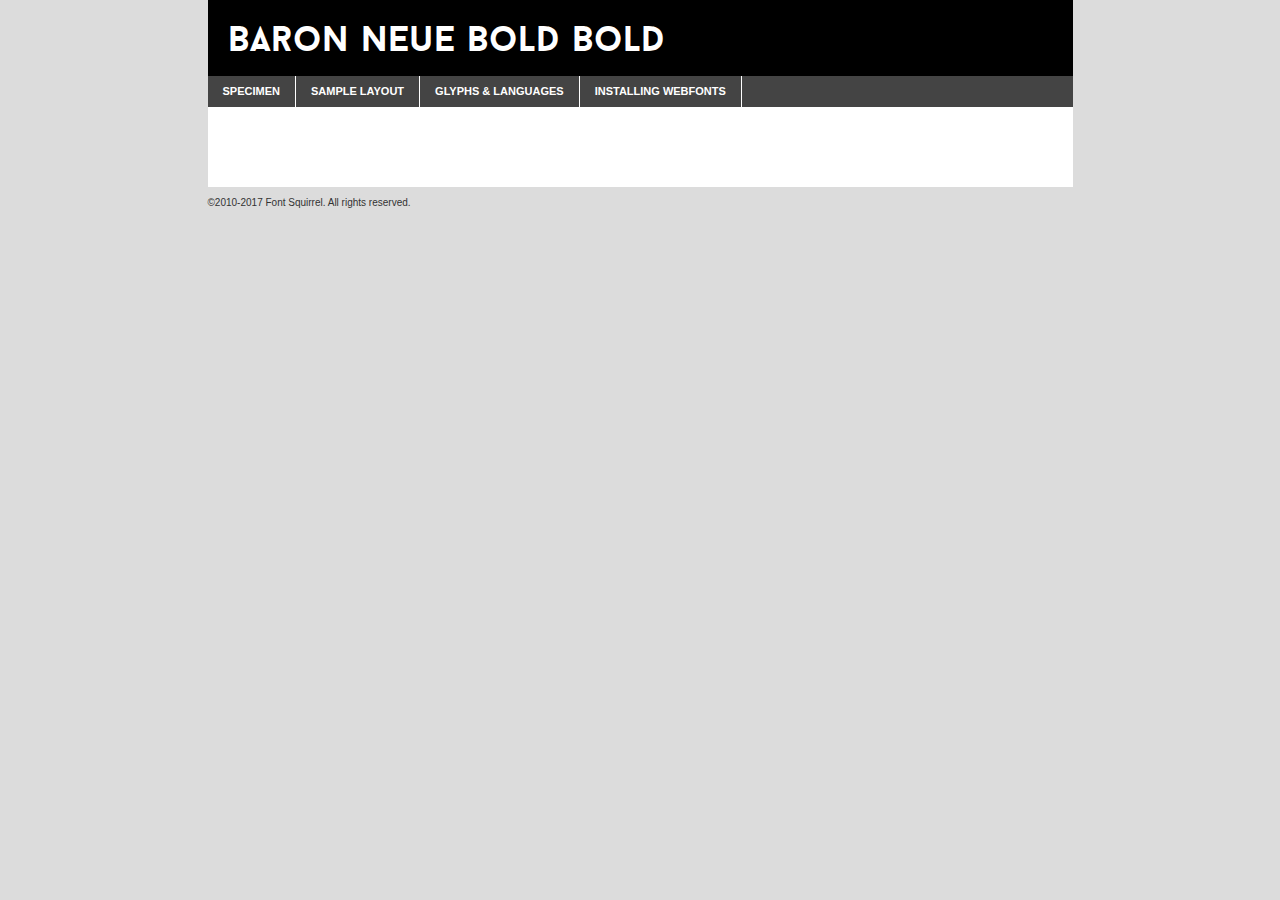
<file: fonte/baronneue-bold-demo.html>
<!DOCTYPE html PUBLIC "-//W3C//DTD XHTML 1.0 Transitional//EN"
	"http://www.w3.org/TR/xhtml1/DTD/xhtml1-transitional.dtd">

<html xmlns="http://www.w3.org/1999/xhtml" xml:lang="en" lang="en">
<head>
	<meta http-equiv="Content-Type" content="text/html; charset=utf-8" />
	<script src="http://ajax.googleapis.com/ajax/libs/jquery/1.7.2/jquery.min.js" type="text/javascript" charset="utf-8"></script>
	<script type="text/javascript">
	(function($){$.fn.easyTabs=function(option){var param=jQuery.extend({fadeSpeed:"fast",defaultContent:1,activeClass:'active'},option);$(this).each(function(){var thisId="#"+this.id;if(param.defaultContent==''){param.defaultContent=1;}
	if(typeof param.defaultContent=="number")
	{var defaultTab=$(thisId+" .tabs li:eq("+(param.defaultContent-1)+") a").attr('href').substr(1);}else{var defaultTab=param.defaultContent;}
	$(thisId+" .tabs li a").each(function(){var tabToHide=$(this).attr('href').substr(1);$("#"+tabToHide).addClass('easytabs-tab-content');});hideAll();changeContent(defaultTab);function hideAll(){$(thisId+" .easytabs-tab-content").hide();}
	function changeContent(tabId){hideAll();$(thisId+" .tabs li").removeClass(param.activeClass);$(thisId+" .tabs li a[href=#"+tabId+"]").closest('li').addClass(param.activeClass);if(param.fadeSpeed!="none")
	{$(thisId+" #"+tabId).fadeIn(param.fadeSpeed);}else{$(thisId+" #"+tabId).show();}}
	$(thisId+" .tabs li").click(function(){var tabId=$(this).find('a').attr('href').substr(1);changeContent(tabId);return false;});});}})(jQuery);
	</script>
	<link rel="stylesheet" href="specimen_files/specimen_stylesheet.css" type="text/css" charset="utf-8" />
	<link rel="stylesheet" href="stylesheet.css" type="text/css" charset="utf-8" />

	<style type="text/css">
					body{
				font-family: 'baron_neuebold';
							}
		</style>

	<title>Baron Neue Bold Bold Specimen</title>
	
	
	<script type="text/javascript" charset="utf-8">
		$(document).ready(function() {
			$('#container').easyTabs({defaultContent:1});
		});
	</script>
</head>

<body>
<div id="container">
	<div id="header">
		Baron Neue Bold Bold	</div>
	<ul class="tabs">
		<li><a href="#specimen">Specimen</a></li>
		<li><a href="#layout">Sample Layout</a></li>
				<li><a href="#glyphs">Glyphs &amp; Languages</a></li>
		<li><a href="#installing">Installing Webfonts</a></li>
		
	</ul>
	
	<div id="main_content">

		
			<div id="specimen">
		
				<div class="section">
					<div class="grid12 firstcol">
						<div class="huge">AaBb</div>
					</div>
				</div>
		
				<div class="section">
					<div class="glyph_range">A&#x200B;B&#x200b;C&#x200b;D&#x200b;E&#x200b;F&#x200b;G&#x200b;H&#x200b;I&#x200b;J&#x200b;K&#x200b;L&#x200b;M&#x200b;N&#x200b;O&#x200b;P&#x200b;Q&#x200b;R&#x200b;S&#x200b;T&#x200b;U&#x200b;V&#x200b;W&#x200b;X&#x200b;Y&#x200b;Z&#x200b;a&#x200b;b&#x200b;c&#x200b;d&#x200b;e&#x200b;f&#x200b;g&#x200b;h&#x200b;i&#x200b;j&#x200b;k&#x200b;l&#x200b;m&#x200b;n&#x200b;o&#x200b;p&#x200b;q&#x200b;r&#x200b;s&#x200b;t&#x200b;u&#x200b;v&#x200b;w&#x200b;x&#x200b;y&#x200b;z&#x200b;1&#x200b;2&#x200b;3&#x200b;4&#x200b;5&#x200b;6&#x200b;7&#x200b;8&#x200b;9&#x200b;0&#x200b;&amp;&#x200b;.&#x200b;,&#x200b;?&#x200b;!&#x200b;&#64;&#x200b;(&#x200b;)&#x200b;#&#x200b;$&#x200b;%&#x200b;*&#x200b;+&#x200b;-&#x200b;=&#x200b;:&#x200b;;</div>
				</div>
				<div class="section">
					<div class="grid12 firstcol">
						<table class="sample_table">
							<tr><td>10</td><td class="size10">abcdefghijklmnopqrstuvwxyzABCDEFGHIJKLMNOPQRSTUVWXYZ0123456789abcdefghijklmnopqrstuvwxyzABCDEFGHIJKLMNOPQRSTUVWXYZ0123456789abcdefghijklmnopqrstuvwxyzABCDEFGHIJKLMNOPQRSTUVWXYZ</td></tr>
							<tr><td>11</td><td class="size11">abcdefghijklmnopqrstuvwxyzABCDEFGHIJKLMNOPQRSTUVWXYZ0123456789abcdefghijklmnopqrstuvwxyzABCDEFGHIJKLMNOPQRSTUVWXYZ0123456789abcdefghijklmnopqrstuvwxyzABCDEFGHIJKLMNOPQRSTUVWXYZ</td></tr>
							<tr><td>12</td><td class="size12">abcdefghijklmnopqrstuvwxyzABCDEFGHIJKLMNOPQRSTUVWXYZ0123456789abcdefghijklmnopqrstuvwxyzABCDEFGHIJKLMNOPQRSTUVWXYZ0123456789abcdefghijklmnopqrstuvwxyzABCDEFGHIJKLMNOPQRSTUVWXYZ</td></tr>
							<tr><td>13</td><td class="size13">abcdefghijklmnopqrstuvwxyzABCDEFGHIJKLMNOPQRSTUVWXYZ0123456789abcdefghijklmnopqrstuvwxyzABCDEFGHIJKLMNOPQRSTUVWXYZ0123456789abcdefghijklmnopqrstuvwxyzABCDEFGHIJKLMNOPQRSTUVWXYZ</td></tr>
							<tr><td>14</td><td class="size14">abcdefghijklmnopqrstuvwxyzABCDEFGHIJKLMNOPQRSTUVWXYZ0123456789abcdefghijklmnopqrstuvwxyzABCDEFGHIJKLMNOPQRSTUVWXYZ0123456789abcdefghijklmnopqrstuvwxyzABCDEFGHIJKLMNOPQRSTUVWXYZ</td></tr>
							<tr><td>16</td><td class="size16">abcdefghijklmnopqrstuvwxyzABCDEFGHIJKLMNOPQRSTUVWXYZ0123456789abcdefghijklmnopqrstuvwxyzABCDEFGHIJKLMNOPQRSTUVWXYZ</td></tr>
							<tr><td>18</td><td class="size18">abcdefghijklmnopqrstuvwxyzABCDEFGHIJKLMNOPQRSTUVWXYZ0123456789abcdefghijklmnopqrstuvwxyzABCDEFGHIJKLMNOPQRSTUVWXYZ</td></tr>
							<tr><td>20</td><td class="size20">abcdefghijklmnopqrstuvwxyzABCDEFGHIJKLMNOPQRSTUVWXYZ0123456789abcdefghijklmnopqrstuvwxyzABCDEFGHIJKLMNOPQRSTUVWXYZ</td></tr>
							<tr><td>24</td><td class="size24">abcdefghijklmnopqrstuvwxyzABCDEFGHIJKLMNOPQRSTUVWXYZ0123456789abcdefghijklmnopqrstuvwxyzABCDEFGHIJKLMNOPQRSTUVWXYZ</td></tr>
							<tr><td>30</td><td class="size30">abcdefghijklmnopqrstuvwxyzABCDEFGHIJKLMNOPQRSTUVWXYZ0123456789abcdefghijklmnopqrstuvwxyzABCDEFGHIJKLMNOPQRSTUVWXYZ</td></tr>
							<tr><td>36</td><td class="size36">abcdefghijklmnopqrstuvwxyzABCDEFGHIJKLMNOPQRSTUVWXYZ0123456789abcdefghijklmnopqrstuvwxyzABCDEFGHIJKLMNOPQRSTUVWXYZ</td></tr>
							<tr><td>48</td><td class="size48">abcdefghijklmnopqrstuvwxyzABCDEFGHIJKLMNOPQRSTUVWXYZ0123456789abcdefghijklmnopqrstuvwxyzABCDEFGHIJKLMNOPQRSTUVWXYZ</td></tr>
							<tr><td>60</td><td class="size60">abcdefghijklmnopqrstuvwxyzABCDEFGHIJKLMNOPQRSTUVWXYZ0123456789abcdefghijklmnopqrstuvwxyzABCDEFGHIJKLMNOPQRSTUVWXYZ</td></tr>
							<tr><td>72</td><td class="size72">abcdefghijklmnopqrstuvwxyzABCDEFGHIJKLMNOPQRSTUVWXYZ0123456789abcdefghijklmnopqrstuvwxyzABCDEFGHIJKLMNOPQRSTUVWXYZ</td></tr>
							<tr><td>90</td><td class="size90">abcdefghijklmnopqrstuvwxyzABCDEFGHIJKLMNOPQRSTUVWXYZ0123456789abcdefghijklmnopqrstuvwxyzABCDEFGHIJKLMNOPQRSTUVWXYZ</td></tr>
						</table>
				
					</div>
			
				</div>
		
		
		
								<div class="section" id="bodycomparison">


										<div id="xheight">
				<div class="fontbody">&#x25FC;&#x25FC;&#x25FC;&#x25FC;&#x25FC;&#x25FC;&#x25FC;&#x25FC;&#x25FC;&#x25FC;&#x25FC;&#x25FC;&#x25FC;&#x25FC;&#x25FC;&#x25FC;&#x25FC;&#x25FC;&#x25FC;&#x25FC;&#x25FC;&#x25FC;&#x25FC;&#x25FC;&#x25FC;&#x25FC;&#x25FC;&#x25FC;&#x25FC;&#x25FC;&#x25FC;&#x25FC;&#x25FC;&#x25FC;&#x25FC;&#x25FC;&#x25FC;&#x25FC;&#x25FC;&#x25FC;&#x25FC;&#x25FC;&#x25FC;&#x25FC;&#x25FC;&#x25FC;&#x25FC;&#x25FC;&#x25FC;&#x25FC;&#x25FC;&#x25FC;&#x25FC;&#x25FC;&#x25FC;&#x25FC;&#x25FC;&#x25FC;&#x25FC;&#x25FC;&#x25FC;&#x25FC;&#x25FC;&#x25FC;&#x25FC;&#x25FC;&#x25FC;&#x25FC;&#x25FC;&#x25FC;&#x25FC;&#x25FC;&#x25FC;&#x25FC;&#x25FC;&#x25FC;&#x25FC;&#x25FC;&#x25FC;&#x25FC;&#x25FC;&#x25FC;&#x25FC;&#x25FC;&#x25FC;&#x25FC;&#x25FC;&#x25FC;&#x25FC;&#x25FC;&#x25FC;&#x25FC;&#x25FC;&#x25FC;&#x25FC;&#x25FC;&#x25FC;&#x25FC;&#x25FC;body</div><div class="arialbody">body</div><div class="verdanabody">body</div><div class="georgiabody">body</div></div>
										<div class="fontbody" style="z-index:1">
											body<span>Baron Neue Bold Bold</span>
										</div>
										<div class="arialbody" style="z-index:1">
											body<span>Arial</span>
										</div>
										<div class="verdanabody" style="z-index:1">
											body<span>Verdana</span>
										</div>
										<div class="georgiabody" style="z-index:1">
											body<span>Georgia</span>
										</div>



								</div>
		
		
				<div class="section psample psample_row1" id="">
					
					<div class="grid2 firstcol">
						<p class="size10"><span>10.</span>Aenean lacinia bibendum nulla sed consectetur. Fusce dapibus, tellus ac cursus commodo, tortor mauris condimentum nibh, ut fermentum massa justo sit amet risus. Nullam id dolor id nibh ultricies vehicula ut id elit. Cum sociis natoque penatibus et magnis dis parturient montes, nascetur ridiculus mus. Nulla vitae elit libero, a pharetra augue.</p>
			
					</div>
					<div class="grid3">
						<p class="size11"><span>11.</span>Aenean lacinia bibendum nulla sed consectetur. Fusce dapibus, tellus ac cursus commodo, tortor mauris condimentum nibh, ut fermentum massa justo sit amet risus. Nullam id dolor id nibh ultricies vehicula ut id elit. Cum sociis natoque penatibus et magnis dis parturient montes, nascetur ridiculus mus. Nulla vitae elit libero, a pharetra augue.</p>
			
					</div>
					<div class="grid3">
						<p class="size12"><span>12.</span>Aenean lacinia bibendum nulla sed consectetur. Fusce dapibus, tellus ac cursus commodo, tortor mauris condimentum nibh, ut fermentum massa justo sit amet risus. Nullam id dolor id nibh ultricies vehicula ut id elit. Cum sociis natoque penatibus et magnis dis parturient montes, nascetur ridiculus mus. Nulla vitae elit libero, a pharetra augue.</p>
			
					</div>
					<div class="grid4">
						<p class="size13"><span>13.</span>Aenean lacinia bibendum nulla sed consectetur. Fusce dapibus, tellus ac cursus commodo, tortor mauris condimentum nibh, ut fermentum massa justo sit amet risus. Nullam id dolor id nibh ultricies vehicula ut id elit. Cum sociis natoque penatibus et magnis dis parturient montes, nascetur ridiculus mus. Nulla vitae elit libero, a pharetra augue.</p>
			
					</div>
					<div class="white_blend"></div>
					
				</div>
				<div class="section psample psample_row2" id="">
					<div class="grid3 firstcol">
						<p class="size14"><span>14.</span>Aenean lacinia bibendum nulla sed consectetur. Fusce dapibus, tellus ac cursus commodo, tortor mauris condimentum nibh, ut fermentum massa justo sit amet risus. Nullam id dolor id nibh ultricies vehicula ut id elit. Cum sociis natoque penatibus et magnis dis parturient montes, nascetur ridiculus mus. Nulla vitae elit libero, a pharetra augue.</p>
			
					</div>
					<div class="grid4">
						<p class="size16"><span>16.</span>Aenean lacinia bibendum nulla sed consectetur. Fusce dapibus, tellus ac cursus commodo, tortor mauris condimentum nibh, ut fermentum massa justo sit amet risus. Nullam id dolor id nibh ultricies vehicula ut id elit. Cum sociis natoque penatibus et magnis dis parturient montes, nascetur ridiculus mus. Nulla vitae elit libero, a pharetra augue.</p>
			
					</div>
					<div class="grid5">
						<p class="size18"><span>18.</span>Aenean lacinia bibendum nulla sed consectetur. Fusce dapibus, tellus ac cursus commodo, tortor mauris condimentum nibh, ut fermentum massa justo sit amet risus. Nullam id dolor id nibh ultricies vehicula ut id elit. Cum sociis natoque penatibus et magnis dis parturient montes, nascetur ridiculus mus. Nulla vitae elit libero, a pharetra augue.</p>
			
					</div>

					<div class="white_blend"></div>

				</div>
				
				<div class="section psample psample_row3" id="">
					<div class="grid5 firstcol">
						<p class="size20"><span>20.</span>Aenean lacinia bibendum nulla sed consectetur. Fusce dapibus, tellus ac cursus commodo, tortor mauris condimentum nibh, ut fermentum massa justo sit amet risus. Nullam id dolor id nibh ultricies vehicula ut id elit. Cum sociis natoque penatibus et magnis dis parturient montes, nascetur ridiculus mus. Nulla vitae elit libero, a pharetra augue.</p>
					</div>
					<div class="grid7">
						<p class="size24"><span>24.</span>Aenean lacinia bibendum nulla sed consectetur. Fusce dapibus, tellus ac cursus commodo, tortor mauris condimentum nibh, ut fermentum massa justo sit amet risus. Nullam id dolor id nibh ultricies vehicula ut id elit. Cum sociis natoque penatibus et magnis dis parturient montes, nascetur ridiculus mus. Nulla vitae elit libero, a pharetra augue.</p>
					</div>
					
					<div class="white_blend"></div>
					
				</div>
				
				<div class="section psample psample_row4" id="">
					<div class="grid12 firstcol">
						<p class="size30"><span>30.</span>Aenean lacinia bibendum nulla sed consectetur. Fusce dapibus, tellus ac cursus commodo, tortor mauris condimentum nibh, ut fermentum massa justo sit amet risus. Nullam id dolor id nibh ultricies vehicula ut id elit. Cum sociis natoque penatibus et magnis dis parturient montes, nascetur ridiculus mus. Nulla vitae elit libero, a pharetra augue.</p>
					</div>
					<div class="white_blend"></div>
					
				</div>
				
				
				
				<div class="section psample psample_row1 fullreverse">
					<div class="grid2 firstcol">
						<p class="size10"><span>10.</span>Aenean lacinia bibendum nulla sed consectetur. Fusce dapibus, tellus ac cursus commodo, tortor mauris condimentum nibh, ut fermentum massa justo sit amet risus. Nullam id dolor id nibh ultricies vehicula ut id elit. Cum sociis natoque penatibus et magnis dis parturient montes, nascetur ridiculus mus. Nulla vitae elit libero, a pharetra augue.</p>
			
					</div>
					<div class="grid3">
						<p class="size11"><span>11.</span>Aenean lacinia bibendum nulla sed consectetur. Fusce dapibus, tellus ac cursus commodo, tortor mauris condimentum nibh, ut fermentum massa justo sit amet risus. Nullam id dolor id nibh ultricies vehicula ut id elit. Cum sociis natoque penatibus et magnis dis parturient montes, nascetur ridiculus mus. Nulla vitae elit libero, a pharetra augue.</p>
			
					</div>
					<div class="grid3">
						<p class="size12"><span>12.</span>Aenean lacinia bibendum nulla sed consectetur. Fusce dapibus, tellus ac cursus commodo, tortor mauris condimentum nibh, ut fermentum massa justo sit amet risus. Nullam id dolor id nibh ultricies vehicula ut id elit. Cum sociis natoque penatibus et magnis dis parturient montes, nascetur ridiculus mus. Nulla vitae elit libero, a pharetra augue.</p>
			
					</div>
					<div class="grid4">
						<p class="size13"><span>13.</span>Aenean lacinia bibendum nulla sed consectetur. Fusce dapibus, tellus ac cursus commodo, tortor mauris condimentum nibh, ut fermentum massa justo sit amet risus. Nullam id dolor id nibh ultricies vehicula ut id elit. Cum sociis natoque penatibus et magnis dis parturient montes, nascetur ridiculus mus. Nulla vitae elit libero, a pharetra augue.</p>
			
					</div>
					<div class="black_blend"></div>
					
				</div>
				
				<div class="section psample psample_row2 fullreverse">
					<div class="grid3 firstcol">
						<p class="size14"><span>14.</span>Aenean lacinia bibendum nulla sed consectetur. Fusce dapibus, tellus ac cursus commodo, tortor mauris condimentum nibh, ut fermentum massa justo sit amet risus. Nullam id dolor id nibh ultricies vehicula ut id elit. Cum sociis natoque penatibus et magnis dis parturient montes, nascetur ridiculus mus. Nulla vitae elit libero, a pharetra augue.</p>
			
					</div>
					<div class="grid4">
						<p class="size16"><span>16.</span>Aenean lacinia bibendum nulla sed consectetur. Fusce dapibus, tellus ac cursus commodo, tortor mauris condimentum nibh, ut fermentum massa justo sit amet risus. Nullam id dolor id nibh ultricies vehicula ut id elit. Cum sociis natoque penatibus et magnis dis parturient montes, nascetur ridiculus mus. Nulla vitae elit libero, a pharetra augue.</p>
			
					</div>
					<div class="grid5">
						<p class="size18"><span>18.</span>Aenean lacinia bibendum nulla sed consectetur. Fusce dapibus, tellus ac cursus commodo, tortor mauris condimentum nibh, ut fermentum massa justo sit amet risus. Nullam id dolor id nibh ultricies vehicula ut id elit. Cum sociis natoque penatibus et magnis dis parturient montes, nascetur ridiculus mus. Nulla vitae elit libero, a pharetra augue.</p>
			
					</div>
					<div class="black_blend"></div>

				</div>
				
				<div class="section psample fullreverse psample_row3" id="">
					<div class="grid5 firstcol">
						<p class="size20"><span>20.</span>Aenean lacinia bibendum nulla sed consectetur. Fusce dapibus, tellus ac cursus commodo, tortor mauris condimentum nibh, ut fermentum massa justo sit amet risus. Nullam id dolor id nibh ultricies vehicula ut id elit. Cum sociis natoque penatibus et magnis dis parturient montes, nascetur ridiculus mus. Nulla vitae elit libero, a pharetra augue.</p>
					</div>
					<div class="grid7">
						<p class="size24"><span>24.</span>Aenean lacinia bibendum nulla sed consectetur. Fusce dapibus, tellus ac cursus commodo, tortor mauris condimentum nibh, ut fermentum massa justo sit amet risus. Nullam id dolor id nibh ultricies vehicula ut id elit. Cum sociis natoque penatibus et magnis dis parturient montes, nascetur ridiculus mus. Nulla vitae elit libero, a pharetra augue.</p>
					</div>
					
					<div class="black_blend"></div>
					
				</div>
				
				<div class="section psample fullreverse psample_row4" id="" style="border-bottom: 20px #000 solid;">
					<div class="grid12 firstcol">
						<p class="size30"><span>30.</span>Aenean lacinia bibendum nulla sed consectetur. Fusce dapibus, tellus ac cursus commodo, tortor mauris condimentum nibh, ut fermentum massa justo sit amet risus. Nullam id dolor id nibh ultricies vehicula ut id elit. Cum sociis natoque penatibus et magnis dis parturient montes, nascetur ridiculus mus. Nulla vitae elit libero, a pharetra augue.</p>
					</div>
					<div class="black_blend"></div>
					
				</div>
				
				
				
				
			</div>
			
			<div id="layout">
				
				<div class="section">
					
					<div class="grid12 firstcol">
						<h1>Lorem Ipsum Dolor</h1>
						<h2>Etiam porta sem malesuada magna mollis euismod</h2>
						
						<p class="byline">By <a href="#link">Aenean Lacinia</a></p>
					</div>
				</div>
				<div class="section">
					<div class="grid8 firstcol">
						<p class="large">Donec sed odio dui. Morbi leo risus, porta ac consectetur ac, vestibulum at eros. Fusce dapibus, tellus ac cursus commodo, tortor mauris condimentum nibh, ut fermentum massa justo sit amet risus. </p>

						
						<h3>Pellentesque ornare sem</h3>

						<p>Maecenas sed diam eget risus varius blandit sit amet non magna. Maecenas faucibus mollis interdum. Donec ullamcorper nulla non metus auctor fringilla. Nullam id dolor id nibh ultricies vehicula ut id elit. Nullam id dolor id nibh ultricies vehicula ut id elit. </p>

						<p>Aenean eu leo quam. Pellentesque ornare sem lacinia quam venenatis vestibulum. Lorem ipsum dolor sit amet, consectetur adipiscing elit. Cum sociis natoque penatibus et magnis dis parturient montes, nascetur ridiculus mus. </p>

						<p>Nulla vitae elit libero, a pharetra augue. Praesent commodo cursus magna, vel scelerisque nisl consectetur et. Aenean lacinia bibendum nulla sed consectetur. </p>

						<p>Nullam quis risus eget urna mollis ornare vel eu leo. Nullam quis risus eget urna mollis ornare vel eu leo. Maecenas sed diam eget risus varius blandit sit amet non magna. Donec ullamcorper nulla non metus auctor fringilla. </p>

						<h3>Cras mattis consectetur</h3>

						<p>Aenean eu leo quam. Pellentesque ornare sem lacinia quam venenatis vestibulum. Aenean lacinia bibendum nulla sed consectetur. Integer posuere erat a ante venenatis dapibus posuere velit aliquet. Cras mattis consectetur purus sit amet fermentum. </p>

						<p>Nullam id dolor id nibh ultricies vehicula ut id elit. Nullam quis risus eget urna mollis ornare vel eu leo. Cras mattis consectetur purus sit amet fermentum.</p>
					</div>
					
					<div class="grid4 sidebar">
						
						<div class="box reverse">
							<p class="last">Nullam quis risus eget urna mollis ornare vel eu leo. Donec ullamcorper nulla non metus auctor fringilla. Cras mattis consectetur purus sit amet fermentum. Sed posuere consectetur est at lobortis. Lorem ipsum dolor sit amet, consectetur adipiscing elit. </p>
						</div>
						
						<p class="caption">Maecenas sed diam eget risus varius.</p>

						<p>Vestibulum id ligula porta felis euismod semper. Integer posuere erat a ante venenatis dapibus posuere velit aliquet. Vestibulum id ligula porta felis euismod semper. Sed posuere consectetur est at lobortis. Maecenas sed diam eget risus varius blandit sit amet non magna. Fusce dapibus, tellus ac cursus commodo, tortor mauris condimentum nibh, ut fermentum massa justo sit amet risus. </p>

					

						<p>Duis mollis, est non commodo luctus, nisi erat porttitor ligula, eget lacinia odio sem nec elit. Aenean lacinia bibendum nulla sed consectetur. Vivamus sagittis lacus vel augue laoreet rutrum faucibus dolor auctor. Aenean lacinia bibendum nulla sed consectetur. Nullam quis risus eget urna mollis ornare vel eu leo. </p>

						<p>Praesent commodo cursus magna, vel scelerisque nisl consectetur et. Donec ullamcorper nulla non metus auctor fringilla. Maecenas faucibus mollis interdum. Fusce dapibus, tellus ac cursus commodo, tortor mauris condimentum nibh, ut fermentum massa justo sit amet risus. </p>

					</div>
				</div>
				
			</div>


			



		<div id="glyphs">
			<div class="section">
				<div class="grid12 firstcol">
			
				<h1>Language Support</h1>
				<p>The subset of Baron Neue Bold Bold in this kit supports the following languages:<br />
			
					Albanian, Basque, Breton, Chamorro, Danish, Dutch, English, Faroese, Finnish, French, Frisian, Galician, German, Icelandic, Italian, Malagasy, Norwegian, Portuguese, Spanish, Alsatian, Aragonese, Arapaho, Arrernte, Asturian, Aymara, Bislama, Cebuano, Corsican, Fijian, French_creole, Genoese, Gilbertese, Greenlandic, Haitian_creole, Hiligaynon, Hmong, Hopi, Ibanag, Iloko_ilokano, Indonesian, Interglossa_glosa, Interlingua, Irish_gaelic, Jerriais, Lojban, Lombard, Luxembourgeois, Manx, Mohawk, Norfolk_pitcairnese, Occitan, Oromo, Pangasinan, Papiamento, Piedmontese, Potawatomi, Rhaeto-romance, Romansh, Rotokas, Sami_lule, Samoan, Sardinian, Scots_gaelic, Seychelles_creole, Shona, Sicilian, Somali, Southern_ndebele, Swahili, Swati_swazi, Tagalog_filipino_pilipino, Tetum, Tok_pisin, Uyghur_latinized, Volapuk, Walloon, Warlpiri, Xhosa, Yapese, Zulu, Latinbasic, Ubasic, Demo				</p>
				<h1>Glyph Chart</h1>
				<p>The subset of Baron Neue Bold Bold in this kit includes all the glyphs listed below. Unicode entities are included above each glyph to help you insert individual characters into your layout.</p>
				<div id="glyph_chart">
			
																				 <div><p>&amp;#32;</p>&#32;</div>
																				 <div><p>&amp;#33;</p>&#33;</div>
																				 <div><p>&amp;#34;</p>&#34;</div>
																				 <div><p>&amp;#35;</p>&#35;</div>
																				 <div><p>&amp;#36;</p>&#36;</div>
																				 <div><p>&amp;#37;</p>&#37;</div>
																				 <div><p>&amp;#38;</p>&#38;</div>
																				 <div><p>&amp;#39;</p>&#39;</div>
																				 <div><p>&amp;#40;</p>&#40;</div>
																				 <div><p>&amp;#41;</p>&#41;</div>
																				 <div><p>&amp;#42;</p>&#42;</div>
																				 <div><p>&amp;#43;</p>&#43;</div>
																				 <div><p>&amp;#44;</p>&#44;</div>
																				 <div><p>&amp;#45;</p>&#45;</div>
																				 <div><p>&amp;#46;</p>&#46;</div>
																				 <div><p>&amp;#47;</p>&#47;</div>
																				 <div><p>&amp;#48;</p>&#48;</div>
																				 <div><p>&amp;#49;</p>&#49;</div>
																				 <div><p>&amp;#50;</p>&#50;</div>
																				 <div><p>&amp;#51;</p>&#51;</div>
																				 <div><p>&amp;#52;</p>&#52;</div>
																				 <div><p>&amp;#53;</p>&#53;</div>
																				 <div><p>&amp;#54;</p>&#54;</div>
																				 <div><p>&amp;#55;</p>&#55;</div>
																				 <div><p>&amp;#56;</p>&#56;</div>
																				 <div><p>&amp;#57;</p>&#57;</div>
																				 <div><p>&amp;#58;</p>&#58;</div>
																				 <div><p>&amp;#59;</p>&#59;</div>
																				 <div><p>&amp;#60;</p>&#60;</div>
																				 <div><p>&amp;#61;</p>&#61;</div>
																				 <div><p>&amp;#62;</p>&#62;</div>
																				 <div><p>&amp;#63;</p>&#63;</div>
																				 <div><p>&amp;#64;</p>&#64;</div>
																				 <div><p>&amp;#65;</p>&#65;</div>
																				 <div><p>&amp;#66;</p>&#66;</div>
																				 <div><p>&amp;#67;</p>&#67;</div>
																				 <div><p>&amp;#68;</p>&#68;</div>
																				 <div><p>&amp;#69;</p>&#69;</div>
																				 <div><p>&amp;#70;</p>&#70;</div>
																				 <div><p>&amp;#71;</p>&#71;</div>
																				 <div><p>&amp;#72;</p>&#72;</div>
																				 <div><p>&amp;#73;</p>&#73;</div>
																				 <div><p>&amp;#74;</p>&#74;</div>
																				 <div><p>&amp;#75;</p>&#75;</div>
																				 <div><p>&amp;#76;</p>&#76;</div>
																				 <div><p>&amp;#77;</p>&#77;</div>
																				 <div><p>&amp;#78;</p>&#78;</div>
																				 <div><p>&amp;#79;</p>&#79;</div>
																				 <div><p>&amp;#80;</p>&#80;</div>
																				 <div><p>&amp;#81;</p>&#81;</div>
																				 <div><p>&amp;#82;</p>&#82;</div>
																				 <div><p>&amp;#83;</p>&#83;</div>
																				 <div><p>&amp;#84;</p>&#84;</div>
																				 <div><p>&amp;#85;</p>&#85;</div>
																				 <div><p>&amp;#86;</p>&#86;</div>
																				 <div><p>&amp;#87;</p>&#87;</div>
																				 <div><p>&amp;#88;</p>&#88;</div>
																				 <div><p>&amp;#89;</p>&#89;</div>
																				 <div><p>&amp;#90;</p>&#90;</div>
																				 <div><p>&amp;#91;</p>&#91;</div>
																				 <div><p>&amp;#92;</p>&#92;</div>
																				 <div><p>&amp;#93;</p>&#93;</div>
																				 <div><p>&amp;#94;</p>&#94;</div>
																				 <div><p>&amp;#95;</p>&#95;</div>
																				 <div><p>&amp;#96;</p>&#96;</div>
																				 <div><p>&amp;#97;</p>&#97;</div>
																				 <div><p>&amp;#98;</p>&#98;</div>
																				 <div><p>&amp;#99;</p>&#99;</div>
																				 <div><p>&amp;#100;</p>&#100;</div>
																				 <div><p>&amp;#101;</p>&#101;</div>
																				 <div><p>&amp;#102;</p>&#102;</div>
																				 <div><p>&amp;#103;</p>&#103;</div>
																				 <div><p>&amp;#104;</p>&#104;</div>
																				 <div><p>&amp;#105;</p>&#105;</div>
																				 <div><p>&amp;#106;</p>&#106;</div>
																				 <div><p>&amp;#107;</p>&#107;</div>
																				 <div><p>&amp;#108;</p>&#108;</div>
																				 <div><p>&amp;#109;</p>&#109;</div>
																				 <div><p>&amp;#110;</p>&#110;</div>
																				 <div><p>&amp;#111;</p>&#111;</div>
																				 <div><p>&amp;#112;</p>&#112;</div>
																				 <div><p>&amp;#113;</p>&#113;</div>
																				 <div><p>&amp;#114;</p>&#114;</div>
																				 <div><p>&amp;#115;</p>&#115;</div>
																				 <div><p>&amp;#116;</p>&#116;</div>
																				 <div><p>&amp;#117;</p>&#117;</div>
																				 <div><p>&amp;#118;</p>&#118;</div>
																				 <div><p>&amp;#119;</p>&#119;</div>
																				 <div><p>&amp;#120;</p>&#120;</div>
																				 <div><p>&amp;#121;</p>&#121;</div>
																				 <div><p>&amp;#122;</p>&#122;</div>
																				 <div><p>&amp;#123;</p>&#123;</div>
																				 <div><p>&amp;#124;</p>&#124;</div>
																				 <div><p>&amp;#125;</p>&#125;</div>
																				 <div><p>&amp;#126;</p>&#126;</div>
																				 <div><p>&amp;#160;</p>&#160;</div>
																				 <div><p>&amp;#161;</p>&#161;</div>
																				 <div><p>&amp;#162;</p>&#162;</div>
																				 <div><p>&amp;#163;</p>&#163;</div>
																				 <div><p>&amp;#165;</p>&#165;</div>
																				 <div><p>&amp;#167;</p>&#167;</div>
																				 <div><p>&amp;#168;</p>&#168;</div>
																				 <div><p>&amp;#169;</p>&#169;</div>
																				 <div><p>&amp;#171;</p>&#171;</div>
																				 <div><p>&amp;#173;</p>&#173;</div>
																				 <div><p>&amp;#174;</p>&#174;</div>
																				 <div><p>&amp;#176;</p>&#176;</div>
																				 <div><p>&amp;#177;</p>&#177;</div>
																				 <div><p>&amp;#178;</p>&#178;</div>
																				 <div><p>&amp;#179;</p>&#179;</div>
																				 <div><p>&amp;#180;</p>&#180;</div>
																				 <div><p>&amp;#183;</p>&#183;</div>
																				 <div><p>&amp;#184;</p>&#184;</div>
																				 <div><p>&amp;#185;</p>&#185;</div>
																				 <div><p>&amp;#187;</p>&#187;</div>
																				 <div><p>&amp;#191;</p>&#191;</div>
																				 <div><p>&amp;#192;</p>&#192;</div>
																				 <div><p>&amp;#193;</p>&#193;</div>
																				 <div><p>&amp;#194;</p>&#194;</div>
																				 <div><p>&amp;#195;</p>&#195;</div>
																				 <div><p>&amp;#196;</p>&#196;</div>
																				 <div><p>&amp;#197;</p>&#197;</div>
																				 <div><p>&amp;#198;</p>&#198;</div>
																				 <div><p>&amp;#199;</p>&#199;</div>
																				 <div><p>&amp;#200;</p>&#200;</div>
																				 <div><p>&amp;#201;</p>&#201;</div>
																				 <div><p>&amp;#202;</p>&#202;</div>
																				 <div><p>&amp;#203;</p>&#203;</div>
																				 <div><p>&amp;#204;</p>&#204;</div>
																				 <div><p>&amp;#205;</p>&#205;</div>
																				 <div><p>&amp;#206;</p>&#206;</div>
																				 <div><p>&amp;#207;</p>&#207;</div>
																				 <div><p>&amp;#208;</p>&#208;</div>
																				 <div><p>&amp;#209;</p>&#209;</div>
																				 <div><p>&amp;#210;</p>&#210;</div>
																				 <div><p>&amp;#211;</p>&#211;</div>
																				 <div><p>&amp;#212;</p>&#212;</div>
																				 <div><p>&amp;#213;</p>&#213;</div>
																				 <div><p>&amp;#214;</p>&#214;</div>
																				 <div><p>&amp;#215;</p>&#215;</div>
																				 <div><p>&amp;#216;</p>&#216;</div>
																				 <div><p>&amp;#217;</p>&#217;</div>
																				 <div><p>&amp;#218;</p>&#218;</div>
																				 <div><p>&amp;#219;</p>&#219;</div>
																				 <div><p>&amp;#220;</p>&#220;</div>
																				 <div><p>&amp;#221;</p>&#221;</div>
																				 <div><p>&amp;#222;</p>&#222;</div>
																				 <div><p>&amp;#223;</p>&#223;</div>
																				 <div><p>&amp;#224;</p>&#224;</div>
																				 <div><p>&amp;#225;</p>&#225;</div>
																				 <div><p>&amp;#226;</p>&#226;</div>
																				 <div><p>&amp;#227;</p>&#227;</div>
																				 <div><p>&amp;#228;</p>&#228;</div>
																				 <div><p>&amp;#229;</p>&#229;</div>
																				 <div><p>&amp;#230;</p>&#230;</div>
																				 <div><p>&amp;#231;</p>&#231;</div>
																				 <div><p>&amp;#232;</p>&#232;</div>
																				 <div><p>&amp;#233;</p>&#233;</div>
																				 <div><p>&amp;#234;</p>&#234;</div>
																				 <div><p>&amp;#235;</p>&#235;</div>
																				 <div><p>&amp;#236;</p>&#236;</div>
																				 <div><p>&amp;#237;</p>&#237;</div>
																				 <div><p>&amp;#238;</p>&#238;</div>
																				 <div><p>&amp;#239;</p>&#239;</div>
																				 <div><p>&amp;#240;</p>&#240;</div>
																				 <div><p>&amp;#241;</p>&#241;</div>
																				 <div><p>&amp;#242;</p>&#242;</div>
																				 <div><p>&amp;#243;</p>&#243;</div>
																				 <div><p>&amp;#244;</p>&#244;</div>
																				 <div><p>&amp;#245;</p>&#245;</div>
																				 <div><p>&amp;#246;</p>&#246;</div>
																				 <div><p>&amp;#247;</p>&#247;</div>
																				 <div><p>&amp;#248;</p>&#248;</div>
																				 <div><p>&amp;#249;</p>&#249;</div>
																				 <div><p>&amp;#250;</p>&#250;</div>
																				 <div><p>&amp;#251;</p>&#251;</div>
																				 <div><p>&amp;#252;</p>&#252;</div>
																				 <div><p>&amp;#253;</p>&#253;</div>
																				 <div><p>&amp;#254;</p>&#254;</div>
																				 <div><p>&amp;#255;</p>&#255;</div>
																				 <div><p>&amp;#338;</p>&#338;</div>
																				 <div><p>&amp;#339;</p>&#339;</div>
																				 <div><p>&amp;#376;</p>&#376;</div>
																				 <div><p>&amp;#710;</p>&#710;</div>
																				 <div><p>&amp;#732;</p>&#732;</div>
																				 <div><p>&amp;#8192;</p>&#8192;</div>
																				 <div><p>&amp;#8193;</p>&#8193;</div>
																				 <div><p>&amp;#8194;</p>&#8194;</div>
																				 <div><p>&amp;#8195;</p>&#8195;</div>
																				 <div><p>&amp;#8196;</p>&#8196;</div>
																				 <div><p>&amp;#8197;</p>&#8197;</div>
																				 <div><p>&amp;#8198;</p>&#8198;</div>
																				 <div><p>&amp;#8199;</p>&#8199;</div>
																				 <div><p>&amp;#8200;</p>&#8200;</div>
																				 <div><p>&amp;#8201;</p>&#8201;</div>
																				 <div><p>&amp;#8202;</p>&#8202;</div>
																				 <div><p>&amp;#8208;</p>&#8208;</div>
																				 <div><p>&amp;#8209;</p>&#8209;</div>
																				 <div><p>&amp;#8210;</p>&#8210;</div>
																				 <div><p>&amp;#8211;</p>&#8211;</div>
																				 <div><p>&amp;#8212;</p>&#8212;</div>
																				 <div><p>&amp;#8218;</p>&#8218;</div>
																				 <div><p>&amp;#8222;</p>&#8222;</div>
																				 <div><p>&amp;#8226;</p>&#8226;</div>
																				 <div><p>&amp;#8230;</p>&#8230;</div>
																				 <div><p>&amp;#8239;</p>&#8239;</div>
																				 <div><p>&amp;#8249;</p>&#8249;</div>
																				 <div><p>&amp;#8250;</p>&#8250;</div>
																				 <div><p>&amp;#8287;</p>&#8287;</div>
																				 <div><p>&amp;#8364;</p>&#8364;</div>
																				 <div><p>&amp;#8482;</p>&#8482;</div>
																				 <div><p>&amp;#9724;</p>&#9724;</div>
																																																</div>	
				</div>
		
		
			</div>
		</div>
		
		
		<div id="specs">
			
		</div>
	
		<div id="installing">
			<div class="section">
				<div class="grid7 firstcol">
					<h1>Installing Webfonts</h1>
					
					<p>Webfonts are supported by all major browser platforms but not all in the same way. There are currently four different font formats that must be included in order to target all browsers. This includes TTF, WOFF, EOT and SVG.</p>
					
					<h2>1. Upload your webfonts</h2>
					<p>You must upload your webfont kit to your website. They should be in or near the same directory as your CSS files.</p>
					
					<h2>2. Include the webfont stylesheet</h2>
					<p>A special CSS @font-face declaration helps the various browsers select the appropriate font it needs without causing you a bunch of headaches. Learn more about this syntax by reading the <a href="https://www.fontspring.com/blog/further-hardening-of-the-bulletproof-syntax">Fontspring blog post</a> about it. The code for it is as follows:</p>


<code>
@font-face{ 
	font-family: 'MyWebFont';
	src: url('WebFont.eot');
	src: url('WebFont.eot?#iefix') format('embedded-opentype'),
	     url('WebFont.woff') format('woff'),
	     url('WebFont.ttf') format('truetype'),
	     url('WebFont.svg#webfont') format('svg');
}
</code>

	<p>We've already gone ahead and generated the code for you. All you have to do is link to the stylesheet in your HTML, like this:</p>
	<code>&lt;link rel=&quot;stylesheet&quot; href=&quot;stylesheet.css&quot; type=&quot;text/css&quot; charset=&quot;utf-8&quot; /&gt;</code>

					<h2>3. Modify your own stylesheet</h2>
					<p>To take advantage of your new fonts, you must tell your stylesheet to use them. Look at the original @font-face declaration above and find the property called "font-family." The name linked there will be what you use to reference the font. Prepend that webfont name to the font stack in the "font-family" property, inside the selector you want to change. For example:</p>
<code>p { font-family: 'WebFont', Arial, sans-serif; }</code>

<h2>4. Test</h2>
<p>Getting webfonts to work cross-browser <em>can</em> be tricky. Use the information in the sidebar to help you if you find that fonts aren't loading in a particular browser.</p>
				</div>
				
				<div class="grid5 sidebar">
					<div class="box">
						<h2>Troubleshooting<br />Font-Face Problems</h2>
						<p>Having trouble getting your webfonts to load in your new website? Here are some tips to sort out what might be the problem.</p>

						<h3>Fonts not showing in any browser</h3>

						<p>This sounds like you need to work on the plumbing. You either did not upload the fonts to the correct directory, or you did not link the fonts properly in the CSS. If you've confirmed that all this is correct and you still have a problem, take a look at your .htaccess file and see if requests are getting intercepted.</p>

						<h3>Fonts not loading in iPhone or iPad</h3>

						<p>The most common problem here is that you are serving the fonts from an IIS server. IIS refuses to serve files that have unknown MIME types. If that is the case, you must set the MIME type for SVG to "image/svg+xml" in the server settings. Follow these instructions from Microsoft if you need help.</p>

						<h3>Fonts not loading in Firefox</h3>

						<p>The primary reason for this failure? You are still using a version Firefox older than 3.5. So upgrade already! If that isn't it, then you are very likely serving fonts from a different domain. Firefox requires that all font assets be served from the same domain. Lastly it is possible that you need to add WOFF to your list of MIME types (if you are serving via IIS.)</p>

						<h3>Fonts not loading in IE</h3>

						<p>Are you looking at Internet Explorer on an actual Windows machine or are you cheating by using a service like Adobe BrowserLab? Many of these screenshot services do not render @font-face for IE. Best to test it on a real machine.</p>

						<h3>Fonts not loading in IE9</h3>

						<p>IE9, like Firefox, requires that fonts be served from the same domain as the website. Make sure that is the case.</p>
					</div>
				</div>
			</div>
			
		</div>
	
	</div>
	<div id="footer">
		<p>&copy;2010-2017 Font Squirrel. All rights reserved.</p>
	</div>
</div>
</body>
</html>
</file>
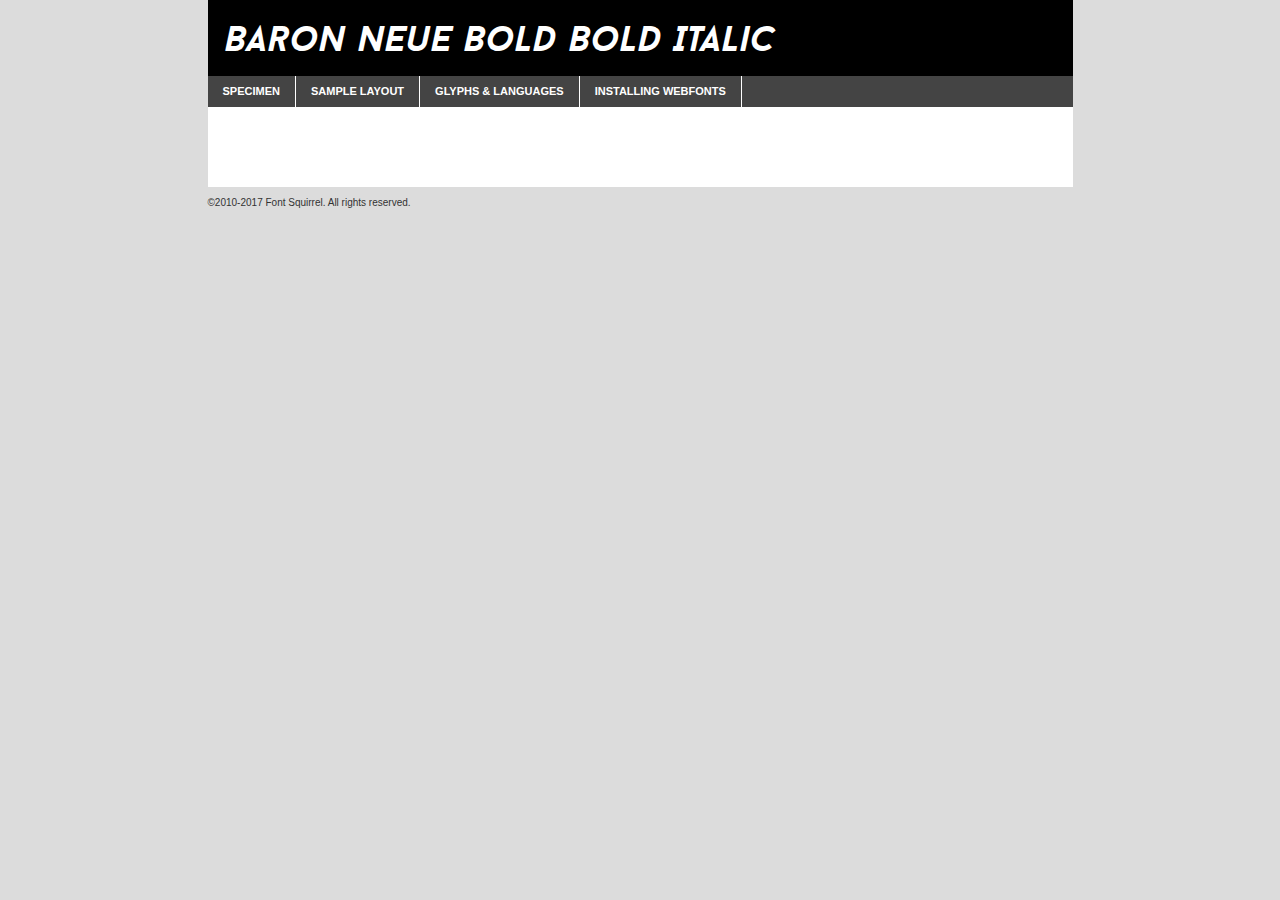
<file: fonte/baronneue-bolditalic-demo.html>
<!DOCTYPE html PUBLIC "-//W3C//DTD XHTML 1.0 Transitional//EN"
	"http://www.w3.org/TR/xhtml1/DTD/xhtml1-transitional.dtd">

<html xmlns="http://www.w3.org/1999/xhtml" xml:lang="en" lang="en">
<head>
	<meta http-equiv="Content-Type" content="text/html; charset=utf-8" />
	<script src="http://ajax.googleapis.com/ajax/libs/jquery/1.7.2/jquery.min.js" type="text/javascript" charset="utf-8"></script>
	<script type="text/javascript">
	(function($){$.fn.easyTabs=function(option){var param=jQuery.extend({fadeSpeed:"fast",defaultContent:1,activeClass:'active'},option);$(this).each(function(){var thisId="#"+this.id;if(param.defaultContent==''){param.defaultContent=1;}
	if(typeof param.defaultContent=="number")
	{var defaultTab=$(thisId+" .tabs li:eq("+(param.defaultContent-1)+") a").attr('href').substr(1);}else{var defaultTab=param.defaultContent;}
	$(thisId+" .tabs li a").each(function(){var tabToHide=$(this).attr('href').substr(1);$("#"+tabToHide).addClass('easytabs-tab-content');});hideAll();changeContent(defaultTab);function hideAll(){$(thisId+" .easytabs-tab-content").hide();}
	function changeContent(tabId){hideAll();$(thisId+" .tabs li").removeClass(param.activeClass);$(thisId+" .tabs li a[href=#"+tabId+"]").closest('li').addClass(param.activeClass);if(param.fadeSpeed!="none")
	{$(thisId+" #"+tabId).fadeIn(param.fadeSpeed);}else{$(thisId+" #"+tabId).show();}}
	$(thisId+" .tabs li").click(function(){var tabId=$(this).find('a').attr('href').substr(1);changeContent(tabId);return false;});});}})(jQuery);
	</script>
	<link rel="stylesheet" href="specimen_files/specimen_stylesheet.css" type="text/css" charset="utf-8" />
	<link rel="stylesheet" href="stylesheet.css" type="text/css" charset="utf-8" />

	<style type="text/css">
					body{
				font-family: 'baron_neuebold_italic';
							}
		</style>

	<title>Baron Neue Bold Bold Italic Specimen</title>
	
	
	<script type="text/javascript" charset="utf-8">
		$(document).ready(function() {
			$('#container').easyTabs({defaultContent:1});
		});
	</script>
</head>

<body>
<div id="container">
	<div id="header">
		Baron Neue Bold Bold Italic	</div>
	<ul class="tabs">
		<li><a href="#specimen">Specimen</a></li>
		<li><a href="#layout">Sample Layout</a></li>
				<li><a href="#glyphs">Glyphs &amp; Languages</a></li>
		<li><a href="#installing">Installing Webfonts</a></li>
		
	</ul>
	
	<div id="main_content">

		
			<div id="specimen">
		
				<div class="section">
					<div class="grid12 firstcol">
						<div class="huge">AaBb</div>
					</div>
				</div>
		
				<div class="section">
					<div class="glyph_range">A&#x200B;B&#x200b;C&#x200b;D&#x200b;E&#x200b;F&#x200b;G&#x200b;H&#x200b;I&#x200b;J&#x200b;K&#x200b;L&#x200b;M&#x200b;N&#x200b;O&#x200b;P&#x200b;Q&#x200b;R&#x200b;S&#x200b;T&#x200b;U&#x200b;V&#x200b;W&#x200b;X&#x200b;Y&#x200b;Z&#x200b;a&#x200b;b&#x200b;c&#x200b;d&#x200b;e&#x200b;f&#x200b;g&#x200b;h&#x200b;i&#x200b;j&#x200b;k&#x200b;l&#x200b;m&#x200b;n&#x200b;o&#x200b;p&#x200b;q&#x200b;r&#x200b;s&#x200b;t&#x200b;u&#x200b;v&#x200b;w&#x200b;x&#x200b;y&#x200b;z&#x200b;1&#x200b;2&#x200b;3&#x200b;4&#x200b;5&#x200b;6&#x200b;7&#x200b;8&#x200b;9&#x200b;0&#x200b;&amp;&#x200b;.&#x200b;,&#x200b;?&#x200b;!&#x200b;&#64;&#x200b;(&#x200b;)&#x200b;#&#x200b;$&#x200b;%&#x200b;*&#x200b;+&#x200b;-&#x200b;=&#x200b;:&#x200b;;</div>
				</div>
				<div class="section">
					<div class="grid12 firstcol">
						<table class="sample_table">
							<tr><td>10</td><td class="size10">abcdefghijklmnopqrstuvwxyzABCDEFGHIJKLMNOPQRSTUVWXYZ0123456789abcdefghijklmnopqrstuvwxyzABCDEFGHIJKLMNOPQRSTUVWXYZ0123456789abcdefghijklmnopqrstuvwxyzABCDEFGHIJKLMNOPQRSTUVWXYZ</td></tr>
							<tr><td>11</td><td class="size11">abcdefghijklmnopqrstuvwxyzABCDEFGHIJKLMNOPQRSTUVWXYZ0123456789abcdefghijklmnopqrstuvwxyzABCDEFGHIJKLMNOPQRSTUVWXYZ0123456789abcdefghijklmnopqrstuvwxyzABCDEFGHIJKLMNOPQRSTUVWXYZ</td></tr>
							<tr><td>12</td><td class="size12">abcdefghijklmnopqrstuvwxyzABCDEFGHIJKLMNOPQRSTUVWXYZ0123456789abcdefghijklmnopqrstuvwxyzABCDEFGHIJKLMNOPQRSTUVWXYZ0123456789abcdefghijklmnopqrstuvwxyzABCDEFGHIJKLMNOPQRSTUVWXYZ</td></tr>
							<tr><td>13</td><td class="size13">abcdefghijklmnopqrstuvwxyzABCDEFGHIJKLMNOPQRSTUVWXYZ0123456789abcdefghijklmnopqrstuvwxyzABCDEFGHIJKLMNOPQRSTUVWXYZ0123456789abcdefghijklmnopqrstuvwxyzABCDEFGHIJKLMNOPQRSTUVWXYZ</td></tr>
							<tr><td>14</td><td class="size14">abcdefghijklmnopqrstuvwxyzABCDEFGHIJKLMNOPQRSTUVWXYZ0123456789abcdefghijklmnopqrstuvwxyzABCDEFGHIJKLMNOPQRSTUVWXYZ0123456789abcdefghijklmnopqrstuvwxyzABCDEFGHIJKLMNOPQRSTUVWXYZ</td></tr>
							<tr><td>16</td><td class="size16">abcdefghijklmnopqrstuvwxyzABCDEFGHIJKLMNOPQRSTUVWXYZ0123456789abcdefghijklmnopqrstuvwxyzABCDEFGHIJKLMNOPQRSTUVWXYZ</td></tr>
							<tr><td>18</td><td class="size18">abcdefghijklmnopqrstuvwxyzABCDEFGHIJKLMNOPQRSTUVWXYZ0123456789abcdefghijklmnopqrstuvwxyzABCDEFGHIJKLMNOPQRSTUVWXYZ</td></tr>
							<tr><td>20</td><td class="size20">abcdefghijklmnopqrstuvwxyzABCDEFGHIJKLMNOPQRSTUVWXYZ0123456789abcdefghijklmnopqrstuvwxyzABCDEFGHIJKLMNOPQRSTUVWXYZ</td></tr>
							<tr><td>24</td><td class="size24">abcdefghijklmnopqrstuvwxyzABCDEFGHIJKLMNOPQRSTUVWXYZ0123456789abcdefghijklmnopqrstuvwxyzABCDEFGHIJKLMNOPQRSTUVWXYZ</td></tr>
							<tr><td>30</td><td class="size30">abcdefghijklmnopqrstuvwxyzABCDEFGHIJKLMNOPQRSTUVWXYZ0123456789abcdefghijklmnopqrstuvwxyzABCDEFGHIJKLMNOPQRSTUVWXYZ</td></tr>
							<tr><td>36</td><td class="size36">abcdefghijklmnopqrstuvwxyzABCDEFGHIJKLMNOPQRSTUVWXYZ0123456789abcdefghijklmnopqrstuvwxyzABCDEFGHIJKLMNOPQRSTUVWXYZ</td></tr>
							<tr><td>48</td><td class="size48">abcdefghijklmnopqrstuvwxyzABCDEFGHIJKLMNOPQRSTUVWXYZ0123456789abcdefghijklmnopqrstuvwxyzABCDEFGHIJKLMNOPQRSTUVWXYZ</td></tr>
							<tr><td>60</td><td class="size60">abcdefghijklmnopqrstuvwxyzABCDEFGHIJKLMNOPQRSTUVWXYZ0123456789abcdefghijklmnopqrstuvwxyzABCDEFGHIJKLMNOPQRSTUVWXYZ</td></tr>
							<tr><td>72</td><td class="size72">abcdefghijklmnopqrstuvwxyzABCDEFGHIJKLMNOPQRSTUVWXYZ0123456789abcdefghijklmnopqrstuvwxyzABCDEFGHIJKLMNOPQRSTUVWXYZ</td></tr>
							<tr><td>90</td><td class="size90">abcdefghijklmnopqrstuvwxyzABCDEFGHIJKLMNOPQRSTUVWXYZ0123456789abcdefghijklmnopqrstuvwxyzABCDEFGHIJKLMNOPQRSTUVWXYZ</td></tr>
						</table>
				
					</div>
			
				</div>
		
		
		
								<div class="section" id="bodycomparison">


										<div id="xheight">
				<div class="fontbody">&#x25FC;&#x25FC;&#x25FC;&#x25FC;&#x25FC;&#x25FC;&#x25FC;&#x25FC;&#x25FC;&#x25FC;&#x25FC;&#x25FC;&#x25FC;&#x25FC;&#x25FC;&#x25FC;&#x25FC;&#x25FC;&#x25FC;&#x25FC;&#x25FC;&#x25FC;&#x25FC;&#x25FC;&#x25FC;&#x25FC;&#x25FC;&#x25FC;&#x25FC;&#x25FC;&#x25FC;&#x25FC;&#x25FC;&#x25FC;&#x25FC;&#x25FC;&#x25FC;&#x25FC;&#x25FC;&#x25FC;&#x25FC;&#x25FC;&#x25FC;&#x25FC;&#x25FC;&#x25FC;&#x25FC;&#x25FC;&#x25FC;&#x25FC;&#x25FC;&#x25FC;&#x25FC;&#x25FC;&#x25FC;&#x25FC;&#x25FC;&#x25FC;&#x25FC;&#x25FC;&#x25FC;&#x25FC;&#x25FC;&#x25FC;&#x25FC;&#x25FC;&#x25FC;&#x25FC;&#x25FC;&#x25FC;&#x25FC;&#x25FC;&#x25FC;&#x25FC;&#x25FC;&#x25FC;&#x25FC;&#x25FC;&#x25FC;&#x25FC;&#x25FC;&#x25FC;&#x25FC;&#x25FC;&#x25FC;&#x25FC;&#x25FC;&#x25FC;&#x25FC;&#x25FC;&#x25FC;&#x25FC;&#x25FC;&#x25FC;&#x25FC;&#x25FC;&#x25FC;&#x25FC;&#x25FC;body</div><div class="arialbody">body</div><div class="verdanabody">body</div><div class="georgiabody">body</div></div>
										<div class="fontbody" style="z-index:1">
											body<span>Baron Neue Bold Bold Italic</span>
										</div>
										<div class="arialbody" style="z-index:1">
											body<span>Arial</span>
										</div>
										<div class="verdanabody" style="z-index:1">
											body<span>Verdana</span>
										</div>
										<div class="georgiabody" style="z-index:1">
											body<span>Georgia</span>
										</div>



								</div>
		
		
				<div class="section psample psample_row1" id="">
					
					<div class="grid2 firstcol">
						<p class="size10"><span>10.</span>Aenean lacinia bibendum nulla sed consectetur. Fusce dapibus, tellus ac cursus commodo, tortor mauris condimentum nibh, ut fermentum massa justo sit amet risus. Nullam id dolor id nibh ultricies vehicula ut id elit. Cum sociis natoque penatibus et magnis dis parturient montes, nascetur ridiculus mus. Nulla vitae elit libero, a pharetra augue.</p>
			
					</div>
					<div class="grid3">
						<p class="size11"><span>11.</span>Aenean lacinia bibendum nulla sed consectetur. Fusce dapibus, tellus ac cursus commodo, tortor mauris condimentum nibh, ut fermentum massa justo sit amet risus. Nullam id dolor id nibh ultricies vehicula ut id elit. Cum sociis natoque penatibus et magnis dis parturient montes, nascetur ridiculus mus. Nulla vitae elit libero, a pharetra augue.</p>
			
					</div>
					<div class="grid3">
						<p class="size12"><span>12.</span>Aenean lacinia bibendum nulla sed consectetur. Fusce dapibus, tellus ac cursus commodo, tortor mauris condimentum nibh, ut fermentum massa justo sit amet risus. Nullam id dolor id nibh ultricies vehicula ut id elit. Cum sociis natoque penatibus et magnis dis parturient montes, nascetur ridiculus mus. Nulla vitae elit libero, a pharetra augue.</p>
			
					</div>
					<div class="grid4">
						<p class="size13"><span>13.</span>Aenean lacinia bibendum nulla sed consectetur. Fusce dapibus, tellus ac cursus commodo, tortor mauris condimentum nibh, ut fermentum massa justo sit amet risus. Nullam id dolor id nibh ultricies vehicula ut id elit. Cum sociis natoque penatibus et magnis dis parturient montes, nascetur ridiculus mus. Nulla vitae elit libero, a pharetra augue.</p>
			
					</div>
					<div class="white_blend"></div>
					
				</div>
				<div class="section psample psample_row2" id="">
					<div class="grid3 firstcol">
						<p class="size14"><span>14.</span>Aenean lacinia bibendum nulla sed consectetur. Fusce dapibus, tellus ac cursus commodo, tortor mauris condimentum nibh, ut fermentum massa justo sit amet risus. Nullam id dolor id nibh ultricies vehicula ut id elit. Cum sociis natoque penatibus et magnis dis parturient montes, nascetur ridiculus mus. Nulla vitae elit libero, a pharetra augue.</p>
			
					</div>
					<div class="grid4">
						<p class="size16"><span>16.</span>Aenean lacinia bibendum nulla sed consectetur. Fusce dapibus, tellus ac cursus commodo, tortor mauris condimentum nibh, ut fermentum massa justo sit amet risus. Nullam id dolor id nibh ultricies vehicula ut id elit. Cum sociis natoque penatibus et magnis dis parturient montes, nascetur ridiculus mus. Nulla vitae elit libero, a pharetra augue.</p>
			
					</div>
					<div class="grid5">
						<p class="size18"><span>18.</span>Aenean lacinia bibendum nulla sed consectetur. Fusce dapibus, tellus ac cursus commodo, tortor mauris condimentum nibh, ut fermentum massa justo sit amet risus. Nullam id dolor id nibh ultricies vehicula ut id elit. Cum sociis natoque penatibus et magnis dis parturient montes, nascetur ridiculus mus. Nulla vitae elit libero, a pharetra augue.</p>
			
					</div>

					<div class="white_blend"></div>

				</div>
				
				<div class="section psample psample_row3" id="">
					<div class="grid5 firstcol">
						<p class="size20"><span>20.</span>Aenean lacinia bibendum nulla sed consectetur. Fusce dapibus, tellus ac cursus commodo, tortor mauris condimentum nibh, ut fermentum massa justo sit amet risus. Nullam id dolor id nibh ultricies vehicula ut id elit. Cum sociis natoque penatibus et magnis dis parturient montes, nascetur ridiculus mus. Nulla vitae elit libero, a pharetra augue.</p>
					</div>
					<div class="grid7">
						<p class="size24"><span>24.</span>Aenean lacinia bibendum nulla sed consectetur. Fusce dapibus, tellus ac cursus commodo, tortor mauris condimentum nibh, ut fermentum massa justo sit amet risus. Nullam id dolor id nibh ultricies vehicula ut id elit. Cum sociis natoque penatibus et magnis dis parturient montes, nascetur ridiculus mus. Nulla vitae elit libero, a pharetra augue.</p>
					</div>
					
					<div class="white_blend"></div>
					
				</div>
				
				<div class="section psample psample_row4" id="">
					<div class="grid12 firstcol">
						<p class="size30"><span>30.</span>Aenean lacinia bibendum nulla sed consectetur. Fusce dapibus, tellus ac cursus commodo, tortor mauris condimentum nibh, ut fermentum massa justo sit amet risus. Nullam id dolor id nibh ultricies vehicula ut id elit. Cum sociis natoque penatibus et magnis dis parturient montes, nascetur ridiculus mus. Nulla vitae elit libero, a pharetra augue.</p>
					</div>
					<div class="white_blend"></div>
					
				</div>
				
				
				
				<div class="section psample psample_row1 fullreverse">
					<div class="grid2 firstcol">
						<p class="size10"><span>10.</span>Aenean lacinia bibendum nulla sed consectetur. Fusce dapibus, tellus ac cursus commodo, tortor mauris condimentum nibh, ut fermentum massa justo sit amet risus. Nullam id dolor id nibh ultricies vehicula ut id elit. Cum sociis natoque penatibus et magnis dis parturient montes, nascetur ridiculus mus. Nulla vitae elit libero, a pharetra augue.</p>
			
					</div>
					<div class="grid3">
						<p class="size11"><span>11.</span>Aenean lacinia bibendum nulla sed consectetur. Fusce dapibus, tellus ac cursus commodo, tortor mauris condimentum nibh, ut fermentum massa justo sit amet risus. Nullam id dolor id nibh ultricies vehicula ut id elit. Cum sociis natoque penatibus et magnis dis parturient montes, nascetur ridiculus mus. Nulla vitae elit libero, a pharetra augue.</p>
			
					</div>
					<div class="grid3">
						<p class="size12"><span>12.</span>Aenean lacinia bibendum nulla sed consectetur. Fusce dapibus, tellus ac cursus commodo, tortor mauris condimentum nibh, ut fermentum massa justo sit amet risus. Nullam id dolor id nibh ultricies vehicula ut id elit. Cum sociis natoque penatibus et magnis dis parturient montes, nascetur ridiculus mus. Nulla vitae elit libero, a pharetra augue.</p>
			
					</div>
					<div class="grid4">
						<p class="size13"><span>13.</span>Aenean lacinia bibendum nulla sed consectetur. Fusce dapibus, tellus ac cursus commodo, tortor mauris condimentum nibh, ut fermentum massa justo sit amet risus. Nullam id dolor id nibh ultricies vehicula ut id elit. Cum sociis natoque penatibus et magnis dis parturient montes, nascetur ridiculus mus. Nulla vitae elit libero, a pharetra augue.</p>
			
					</div>
					<div class="black_blend"></div>
					
				</div>
				
				<div class="section psample psample_row2 fullreverse">
					<div class="grid3 firstcol">
						<p class="size14"><span>14.</span>Aenean lacinia bibendum nulla sed consectetur. Fusce dapibus, tellus ac cursus commodo, tortor mauris condimentum nibh, ut fermentum massa justo sit amet risus. Nullam id dolor id nibh ultricies vehicula ut id elit. Cum sociis natoque penatibus et magnis dis parturient montes, nascetur ridiculus mus. Nulla vitae elit libero, a pharetra augue.</p>
			
					</div>
					<div class="grid4">
						<p class="size16"><span>16.</span>Aenean lacinia bibendum nulla sed consectetur. Fusce dapibus, tellus ac cursus commodo, tortor mauris condimentum nibh, ut fermentum massa justo sit amet risus. Nullam id dolor id nibh ultricies vehicula ut id elit. Cum sociis natoque penatibus et magnis dis parturient montes, nascetur ridiculus mus. Nulla vitae elit libero, a pharetra augue.</p>
			
					</div>
					<div class="grid5">
						<p class="size18"><span>18.</span>Aenean lacinia bibendum nulla sed consectetur. Fusce dapibus, tellus ac cursus commodo, tortor mauris condimentum nibh, ut fermentum massa justo sit amet risus. Nullam id dolor id nibh ultricies vehicula ut id elit. Cum sociis natoque penatibus et magnis dis parturient montes, nascetur ridiculus mus. Nulla vitae elit libero, a pharetra augue.</p>
			
					</div>
					<div class="black_blend"></div>

				</div>
				
				<div class="section psample fullreverse psample_row3" id="">
					<div class="grid5 firstcol">
						<p class="size20"><span>20.</span>Aenean lacinia bibendum nulla sed consectetur. Fusce dapibus, tellus ac cursus commodo, tortor mauris condimentum nibh, ut fermentum massa justo sit amet risus. Nullam id dolor id nibh ultricies vehicula ut id elit. Cum sociis natoque penatibus et magnis dis parturient montes, nascetur ridiculus mus. Nulla vitae elit libero, a pharetra augue.</p>
					</div>
					<div class="grid7">
						<p class="size24"><span>24.</span>Aenean lacinia bibendum nulla sed consectetur. Fusce dapibus, tellus ac cursus commodo, tortor mauris condimentum nibh, ut fermentum massa justo sit amet risus. Nullam id dolor id nibh ultricies vehicula ut id elit. Cum sociis natoque penatibus et magnis dis parturient montes, nascetur ridiculus mus. Nulla vitae elit libero, a pharetra augue.</p>
					</div>
					
					<div class="black_blend"></div>
					
				</div>
				
				<div class="section psample fullreverse psample_row4" id="" style="border-bottom: 20px #000 solid;">
					<div class="grid12 firstcol">
						<p class="size30"><span>30.</span>Aenean lacinia bibendum nulla sed consectetur. Fusce dapibus, tellus ac cursus commodo, tortor mauris condimentum nibh, ut fermentum massa justo sit amet risus. Nullam id dolor id nibh ultricies vehicula ut id elit. Cum sociis natoque penatibus et magnis dis parturient montes, nascetur ridiculus mus. Nulla vitae elit libero, a pharetra augue.</p>
					</div>
					<div class="black_blend"></div>
					
				</div>
				
				
				
				
			</div>
			
			<div id="layout">
				
				<div class="section">
					
					<div class="grid12 firstcol">
						<h1>Lorem Ipsum Dolor</h1>
						<h2>Etiam porta sem malesuada magna mollis euismod</h2>
						
						<p class="byline">By <a href="#link">Aenean Lacinia</a></p>
					</div>
				</div>
				<div class="section">
					<div class="grid8 firstcol">
						<p class="large">Donec sed odio dui. Morbi leo risus, porta ac consectetur ac, vestibulum at eros. Fusce dapibus, tellus ac cursus commodo, tortor mauris condimentum nibh, ut fermentum massa justo sit amet risus. </p>

						
						<h3>Pellentesque ornare sem</h3>

						<p>Maecenas sed diam eget risus varius blandit sit amet non magna. Maecenas faucibus mollis interdum. Donec ullamcorper nulla non metus auctor fringilla. Nullam id dolor id nibh ultricies vehicula ut id elit. Nullam id dolor id nibh ultricies vehicula ut id elit. </p>

						<p>Aenean eu leo quam. Pellentesque ornare sem lacinia quam venenatis vestibulum. Lorem ipsum dolor sit amet, consectetur adipiscing elit. Cum sociis natoque penatibus et magnis dis parturient montes, nascetur ridiculus mus. </p>

						<p>Nulla vitae elit libero, a pharetra augue. Praesent commodo cursus magna, vel scelerisque nisl consectetur et. Aenean lacinia bibendum nulla sed consectetur. </p>

						<p>Nullam quis risus eget urna mollis ornare vel eu leo. Nullam quis risus eget urna mollis ornare vel eu leo. Maecenas sed diam eget risus varius blandit sit amet non magna. Donec ullamcorper nulla non metus auctor fringilla. </p>

						<h3>Cras mattis consectetur</h3>

						<p>Aenean eu leo quam. Pellentesque ornare sem lacinia quam venenatis vestibulum. Aenean lacinia bibendum nulla sed consectetur. Integer posuere erat a ante venenatis dapibus posuere velit aliquet. Cras mattis consectetur purus sit amet fermentum. </p>

						<p>Nullam id dolor id nibh ultricies vehicula ut id elit. Nullam quis risus eget urna mollis ornare vel eu leo. Cras mattis consectetur purus sit amet fermentum.</p>
					</div>
					
					<div class="grid4 sidebar">
						
						<div class="box reverse">
							<p class="last">Nullam quis risus eget urna mollis ornare vel eu leo. Donec ullamcorper nulla non metus auctor fringilla. Cras mattis consectetur purus sit amet fermentum. Sed posuere consectetur est at lobortis. Lorem ipsum dolor sit amet, consectetur adipiscing elit. </p>
						</div>
						
						<p class="caption">Maecenas sed diam eget risus varius.</p>

						<p>Vestibulum id ligula porta felis euismod semper. Integer posuere erat a ante venenatis dapibus posuere velit aliquet. Vestibulum id ligula porta felis euismod semper. Sed posuere consectetur est at lobortis. Maecenas sed diam eget risus varius blandit sit amet non magna. Fusce dapibus, tellus ac cursus commodo, tortor mauris condimentum nibh, ut fermentum massa justo sit amet risus. </p>

					

						<p>Duis mollis, est non commodo luctus, nisi erat porttitor ligula, eget lacinia odio sem nec elit. Aenean lacinia bibendum nulla sed consectetur. Vivamus sagittis lacus vel augue laoreet rutrum faucibus dolor auctor. Aenean lacinia bibendum nulla sed consectetur. Nullam quis risus eget urna mollis ornare vel eu leo. </p>

						<p>Praesent commodo cursus magna, vel scelerisque nisl consectetur et. Donec ullamcorper nulla non metus auctor fringilla. Maecenas faucibus mollis interdum. Fusce dapibus, tellus ac cursus commodo, tortor mauris condimentum nibh, ut fermentum massa justo sit amet risus. </p>

					</div>
				</div>
				
			</div>


			



		<div id="glyphs">
			<div class="section">
				<div class="grid12 firstcol">
			
				<h1>Language Support</h1>
				<p>The subset of Baron Neue Bold Bold Italic in this kit supports the following languages:<br />
			
					Albanian, Basque, Breton, Chamorro, Danish, Dutch, English, Faroese, Finnish, French, Frisian, Galician, German, Icelandic, Italian, Malagasy, Norwegian, Portuguese, Spanish, Alsatian, Aragonese, Arapaho, Arrernte, Asturian, Aymara, Bislama, Cebuano, Corsican, Fijian, French_creole, Genoese, Gilbertese, Greenlandic, Haitian_creole, Hiligaynon, Hmong, Hopi, Ibanag, Iloko_ilokano, Indonesian, Interglossa_glosa, Interlingua, Irish_gaelic, Jerriais, Lojban, Lombard, Luxembourgeois, Manx, Mohawk, Norfolk_pitcairnese, Occitan, Oromo, Pangasinan, Papiamento, Piedmontese, Potawatomi, Rhaeto-romance, Romansh, Rotokas, Sami_lule, Samoan, Sardinian, Scots_gaelic, Seychelles_creole, Shona, Sicilian, Somali, Southern_ndebele, Swahili, Swati_swazi, Tagalog_filipino_pilipino, Tetum, Tok_pisin, Uyghur_latinized, Volapuk, Walloon, Warlpiri, Xhosa, Yapese, Zulu, Latinbasic, Ubasic, Demo				</p>
				<h1>Glyph Chart</h1>
				<p>The subset of Baron Neue Bold Bold Italic in this kit includes all the glyphs listed below. Unicode entities are included above each glyph to help you insert individual characters into your layout.</p>
				<div id="glyph_chart">
			
																				 <div><p>&amp;#32;</p>&#32;</div>
																				 <div><p>&amp;#33;</p>&#33;</div>
																				 <div><p>&amp;#34;</p>&#34;</div>
																				 <div><p>&amp;#35;</p>&#35;</div>
																				 <div><p>&amp;#36;</p>&#36;</div>
																				 <div><p>&amp;#37;</p>&#37;</div>
																				 <div><p>&amp;#38;</p>&#38;</div>
																				 <div><p>&amp;#39;</p>&#39;</div>
																				 <div><p>&amp;#40;</p>&#40;</div>
																				 <div><p>&amp;#41;</p>&#41;</div>
																				 <div><p>&amp;#42;</p>&#42;</div>
																				 <div><p>&amp;#43;</p>&#43;</div>
																				 <div><p>&amp;#44;</p>&#44;</div>
																				 <div><p>&amp;#45;</p>&#45;</div>
																				 <div><p>&amp;#46;</p>&#46;</div>
																				 <div><p>&amp;#47;</p>&#47;</div>
																				 <div><p>&amp;#48;</p>&#48;</div>
																				 <div><p>&amp;#49;</p>&#49;</div>
																				 <div><p>&amp;#50;</p>&#50;</div>
																				 <div><p>&amp;#51;</p>&#51;</div>
																				 <div><p>&amp;#52;</p>&#52;</div>
																				 <div><p>&amp;#53;</p>&#53;</div>
																				 <div><p>&amp;#54;</p>&#54;</div>
																				 <div><p>&amp;#55;</p>&#55;</div>
																				 <div><p>&amp;#56;</p>&#56;</div>
																				 <div><p>&amp;#57;</p>&#57;</div>
																				 <div><p>&amp;#58;</p>&#58;</div>
																				 <div><p>&amp;#59;</p>&#59;</div>
																				 <div><p>&amp;#60;</p>&#60;</div>
																				 <div><p>&amp;#61;</p>&#61;</div>
																				 <div><p>&amp;#62;</p>&#62;</div>
																				 <div><p>&amp;#63;</p>&#63;</div>
																				 <div><p>&amp;#64;</p>&#64;</div>
																				 <div><p>&amp;#65;</p>&#65;</div>
																				 <div><p>&amp;#66;</p>&#66;</div>
																				 <div><p>&amp;#67;</p>&#67;</div>
																				 <div><p>&amp;#68;</p>&#68;</div>
																				 <div><p>&amp;#69;</p>&#69;</div>
																				 <div><p>&amp;#70;</p>&#70;</div>
																				 <div><p>&amp;#71;</p>&#71;</div>
																				 <div><p>&amp;#72;</p>&#72;</div>
																				 <div><p>&amp;#73;</p>&#73;</div>
																				 <div><p>&amp;#74;</p>&#74;</div>
																				 <div><p>&amp;#75;</p>&#75;</div>
																				 <div><p>&amp;#76;</p>&#76;</div>
																				 <div><p>&amp;#77;</p>&#77;</div>
																				 <div><p>&amp;#78;</p>&#78;</div>
																				 <div><p>&amp;#79;</p>&#79;</div>
																				 <div><p>&amp;#80;</p>&#80;</div>
																				 <div><p>&amp;#81;</p>&#81;</div>
																				 <div><p>&amp;#82;</p>&#82;</div>
																				 <div><p>&amp;#83;</p>&#83;</div>
																				 <div><p>&amp;#84;</p>&#84;</div>
																				 <div><p>&amp;#85;</p>&#85;</div>
																				 <div><p>&amp;#86;</p>&#86;</div>
																				 <div><p>&amp;#87;</p>&#87;</div>
																				 <div><p>&amp;#88;</p>&#88;</div>
																				 <div><p>&amp;#89;</p>&#89;</div>
																				 <div><p>&amp;#90;</p>&#90;</div>
																				 <div><p>&amp;#91;</p>&#91;</div>
																				 <div><p>&amp;#92;</p>&#92;</div>
																				 <div><p>&amp;#93;</p>&#93;</div>
																				 <div><p>&amp;#94;</p>&#94;</div>
																				 <div><p>&amp;#95;</p>&#95;</div>
																				 <div><p>&amp;#96;</p>&#96;</div>
																				 <div><p>&amp;#97;</p>&#97;</div>
																				 <div><p>&amp;#98;</p>&#98;</div>
																				 <div><p>&amp;#99;</p>&#99;</div>
																				 <div><p>&amp;#100;</p>&#100;</div>
																				 <div><p>&amp;#101;</p>&#101;</div>
																				 <div><p>&amp;#102;</p>&#102;</div>
																				 <div><p>&amp;#103;</p>&#103;</div>
																				 <div><p>&amp;#104;</p>&#104;</div>
																				 <div><p>&amp;#105;</p>&#105;</div>
																				 <div><p>&amp;#106;</p>&#106;</div>
																				 <div><p>&amp;#107;</p>&#107;</div>
																				 <div><p>&amp;#108;</p>&#108;</div>
																				 <div><p>&amp;#109;</p>&#109;</div>
																				 <div><p>&amp;#110;</p>&#110;</div>
																				 <div><p>&amp;#111;</p>&#111;</div>
																				 <div><p>&amp;#112;</p>&#112;</div>
																				 <div><p>&amp;#113;</p>&#113;</div>
																				 <div><p>&amp;#114;</p>&#114;</div>
																				 <div><p>&amp;#115;</p>&#115;</div>
																				 <div><p>&amp;#116;</p>&#116;</div>
																				 <div><p>&amp;#117;</p>&#117;</div>
																				 <div><p>&amp;#118;</p>&#118;</div>
																				 <div><p>&amp;#119;</p>&#119;</div>
																				 <div><p>&amp;#120;</p>&#120;</div>
																				 <div><p>&amp;#121;</p>&#121;</div>
																				 <div><p>&amp;#122;</p>&#122;</div>
																				 <div><p>&amp;#123;</p>&#123;</div>
																				 <div><p>&amp;#124;</p>&#124;</div>
																				 <div><p>&amp;#125;</p>&#125;</div>
																				 <div><p>&amp;#126;</p>&#126;</div>
																				 <div><p>&amp;#160;</p>&#160;</div>
																				 <div><p>&amp;#161;</p>&#161;</div>
																				 <div><p>&amp;#162;</p>&#162;</div>
																				 <div><p>&amp;#163;</p>&#163;</div>
																				 <div><p>&amp;#165;</p>&#165;</div>
																				 <div><p>&amp;#167;</p>&#167;</div>
																				 <div><p>&amp;#168;</p>&#168;</div>
																				 <div><p>&amp;#169;</p>&#169;</div>
																				 <div><p>&amp;#171;</p>&#171;</div>
																				 <div><p>&amp;#173;</p>&#173;</div>
																				 <div><p>&amp;#174;</p>&#174;</div>
																				 <div><p>&amp;#176;</p>&#176;</div>
																				 <div><p>&amp;#177;</p>&#177;</div>
																				 <div><p>&amp;#178;</p>&#178;</div>
																				 <div><p>&amp;#179;</p>&#179;</div>
																				 <div><p>&amp;#180;</p>&#180;</div>
																				 <div><p>&amp;#183;</p>&#183;</div>
																				 <div><p>&amp;#184;</p>&#184;</div>
																				 <div><p>&amp;#185;</p>&#185;</div>
																				 <div><p>&amp;#187;</p>&#187;</div>
																				 <div><p>&amp;#191;</p>&#191;</div>
																				 <div><p>&amp;#192;</p>&#192;</div>
																				 <div><p>&amp;#193;</p>&#193;</div>
																				 <div><p>&amp;#194;</p>&#194;</div>
																				 <div><p>&amp;#195;</p>&#195;</div>
																				 <div><p>&amp;#196;</p>&#196;</div>
																				 <div><p>&amp;#197;</p>&#197;</div>
																				 <div><p>&amp;#198;</p>&#198;</div>
																				 <div><p>&amp;#199;</p>&#199;</div>
																				 <div><p>&amp;#200;</p>&#200;</div>
																				 <div><p>&amp;#201;</p>&#201;</div>
																				 <div><p>&amp;#202;</p>&#202;</div>
																				 <div><p>&amp;#203;</p>&#203;</div>
																				 <div><p>&amp;#204;</p>&#204;</div>
																				 <div><p>&amp;#205;</p>&#205;</div>
																				 <div><p>&amp;#206;</p>&#206;</div>
																				 <div><p>&amp;#207;</p>&#207;</div>
																				 <div><p>&amp;#208;</p>&#208;</div>
																				 <div><p>&amp;#209;</p>&#209;</div>
																				 <div><p>&amp;#210;</p>&#210;</div>
																				 <div><p>&amp;#211;</p>&#211;</div>
																				 <div><p>&amp;#212;</p>&#212;</div>
																				 <div><p>&amp;#213;</p>&#213;</div>
																				 <div><p>&amp;#214;</p>&#214;</div>
																				 <div><p>&amp;#215;</p>&#215;</div>
																				 <div><p>&amp;#216;</p>&#216;</div>
																				 <div><p>&amp;#217;</p>&#217;</div>
																				 <div><p>&amp;#218;</p>&#218;</div>
																				 <div><p>&amp;#219;</p>&#219;</div>
																				 <div><p>&amp;#220;</p>&#220;</div>
																				 <div><p>&amp;#221;</p>&#221;</div>
																				 <div><p>&amp;#222;</p>&#222;</div>
																				 <div><p>&amp;#223;</p>&#223;</div>
																				 <div><p>&amp;#224;</p>&#224;</div>
																				 <div><p>&amp;#225;</p>&#225;</div>
																				 <div><p>&amp;#226;</p>&#226;</div>
																				 <div><p>&amp;#227;</p>&#227;</div>
																				 <div><p>&amp;#228;</p>&#228;</div>
																				 <div><p>&amp;#229;</p>&#229;</div>
																				 <div><p>&amp;#230;</p>&#230;</div>
																				 <div><p>&amp;#231;</p>&#231;</div>
																				 <div><p>&amp;#232;</p>&#232;</div>
																				 <div><p>&amp;#233;</p>&#233;</div>
																				 <div><p>&amp;#234;</p>&#234;</div>
																				 <div><p>&amp;#235;</p>&#235;</div>
																				 <div><p>&amp;#236;</p>&#236;</div>
																				 <div><p>&amp;#237;</p>&#237;</div>
																				 <div><p>&amp;#238;</p>&#238;</div>
																				 <div><p>&amp;#239;</p>&#239;</div>
																				 <div><p>&amp;#240;</p>&#240;</div>
																				 <div><p>&amp;#241;</p>&#241;</div>
																				 <div><p>&amp;#242;</p>&#242;</div>
																				 <div><p>&amp;#243;</p>&#243;</div>
																				 <div><p>&amp;#244;</p>&#244;</div>
																				 <div><p>&amp;#245;</p>&#245;</div>
																				 <div><p>&amp;#246;</p>&#246;</div>
																				 <div><p>&amp;#247;</p>&#247;</div>
																				 <div><p>&amp;#248;</p>&#248;</div>
																				 <div><p>&amp;#249;</p>&#249;</div>
																				 <div><p>&amp;#250;</p>&#250;</div>
																				 <div><p>&amp;#251;</p>&#251;</div>
																				 <div><p>&amp;#252;</p>&#252;</div>
																				 <div><p>&amp;#253;</p>&#253;</div>
																				 <div><p>&amp;#254;</p>&#254;</div>
																				 <div><p>&amp;#255;</p>&#255;</div>
																				 <div><p>&amp;#338;</p>&#338;</div>
																				 <div><p>&amp;#339;</p>&#339;</div>
																				 <div><p>&amp;#376;</p>&#376;</div>
																				 <div><p>&amp;#710;</p>&#710;</div>
																				 <div><p>&amp;#732;</p>&#732;</div>
																				 <div><p>&amp;#8192;</p>&#8192;</div>
																				 <div><p>&amp;#8193;</p>&#8193;</div>
																				 <div><p>&amp;#8194;</p>&#8194;</div>
																				 <div><p>&amp;#8195;</p>&#8195;</div>
																				 <div><p>&amp;#8196;</p>&#8196;</div>
																				 <div><p>&amp;#8197;</p>&#8197;</div>
																				 <div><p>&amp;#8198;</p>&#8198;</div>
																				 <div><p>&amp;#8199;</p>&#8199;</div>
																				 <div><p>&amp;#8200;</p>&#8200;</div>
																				 <div><p>&amp;#8201;</p>&#8201;</div>
																				 <div><p>&amp;#8202;</p>&#8202;</div>
																				 <div><p>&amp;#8208;</p>&#8208;</div>
																				 <div><p>&amp;#8209;</p>&#8209;</div>
																				 <div><p>&amp;#8210;</p>&#8210;</div>
																				 <div><p>&amp;#8211;</p>&#8211;</div>
																				 <div><p>&amp;#8212;</p>&#8212;</div>
																				 <div><p>&amp;#8218;</p>&#8218;</div>
																				 <div><p>&amp;#8222;</p>&#8222;</div>
																				 <div><p>&amp;#8226;</p>&#8226;</div>
																				 <div><p>&amp;#8230;</p>&#8230;</div>
																				 <div><p>&amp;#8239;</p>&#8239;</div>
																				 <div><p>&amp;#8249;</p>&#8249;</div>
																				 <div><p>&amp;#8250;</p>&#8250;</div>
																				 <div><p>&amp;#8287;</p>&#8287;</div>
																				 <div><p>&amp;#8364;</p>&#8364;</div>
																				 <div><p>&amp;#8482;</p>&#8482;</div>
																				 <div><p>&amp;#9724;</p>&#9724;</div>
																																																</div>	
				</div>
		
		
			</div>
		</div>
		
		
		<div id="specs">
			
		</div>
	
		<div id="installing">
			<div class="section">
				<div class="grid7 firstcol">
					<h1>Installing Webfonts</h1>
					
					<p>Webfonts are supported by all major browser platforms but not all in the same way. There are currently four different font formats that must be included in order to target all browsers. This includes TTF, WOFF, EOT and SVG.</p>
					
					<h2>1. Upload your webfonts</h2>
					<p>You must upload your webfont kit to your website. They should be in or near the same directory as your CSS files.</p>
					
					<h2>2. Include the webfont stylesheet</h2>
					<p>A special CSS @font-face declaration helps the various browsers select the appropriate font it needs without causing you a bunch of headaches. Learn more about this syntax by reading the <a href="https://www.fontspring.com/blog/further-hardening-of-the-bulletproof-syntax">Fontspring blog post</a> about it. The code for it is as follows:</p>


<code>
@font-face{ 
	font-family: 'MyWebFont';
	src: url('WebFont.eot');
	src: url('WebFont.eot?#iefix') format('embedded-opentype'),
	     url('WebFont.woff') format('woff'),
	     url('WebFont.ttf') format('truetype'),
	     url('WebFont.svg#webfont') format('svg');
}
</code>

	<p>We've already gone ahead and generated the code for you. All you have to do is link to the stylesheet in your HTML, like this:</p>
	<code>&lt;link rel=&quot;stylesheet&quot; href=&quot;stylesheet.css&quot; type=&quot;text/css&quot; charset=&quot;utf-8&quot; /&gt;</code>

					<h2>3. Modify your own stylesheet</h2>
					<p>To take advantage of your new fonts, you must tell your stylesheet to use them. Look at the original @font-face declaration above and find the property called "font-family." The name linked there will be what you use to reference the font. Prepend that webfont name to the font stack in the "font-family" property, inside the selector you want to change. For example:</p>
<code>p { font-family: 'WebFont', Arial, sans-serif; }</code>

<h2>4. Test</h2>
<p>Getting webfonts to work cross-browser <em>can</em> be tricky. Use the information in the sidebar to help you if you find that fonts aren't loading in a particular browser.</p>
				</div>
				
				<div class="grid5 sidebar">
					<div class="box">
						<h2>Troubleshooting<br />Font-Face Problems</h2>
						<p>Having trouble getting your webfonts to load in your new website? Here are some tips to sort out what might be the problem.</p>

						<h3>Fonts not showing in any browser</h3>

						<p>This sounds like you need to work on the plumbing. You either did not upload the fonts to the correct directory, or you did not link the fonts properly in the CSS. If you've confirmed that all this is correct and you still have a problem, take a look at your .htaccess file and see if requests are getting intercepted.</p>

						<h3>Fonts not loading in iPhone or iPad</h3>

						<p>The most common problem here is that you are serving the fonts from an IIS server. IIS refuses to serve files that have unknown MIME types. If that is the case, you must set the MIME type for SVG to "image/svg+xml" in the server settings. Follow these instructions from Microsoft if you need help.</p>

						<h3>Fonts not loading in Firefox</h3>

						<p>The primary reason for this failure? You are still using a version Firefox older than 3.5. So upgrade already! If that isn't it, then you are very likely serving fonts from a different domain. Firefox requires that all font assets be served from the same domain. Lastly it is possible that you need to add WOFF to your list of MIME types (if you are serving via IIS.)</p>

						<h3>Fonts not loading in IE</h3>

						<p>Are you looking at Internet Explorer on an actual Windows machine or are you cheating by using a service like Adobe BrowserLab? Many of these screenshot services do not render @font-face for IE. Best to test it on a real machine.</p>

						<h3>Fonts not loading in IE9</h3>

						<p>IE9, like Firefox, requires that fonts be served from the same domain as the website. Make sure that is the case.</p>
					</div>
				</div>
			</div>
			
		</div>
	
	</div>
	<div id="footer">
		<p>&copy;2010-2017 Font Squirrel. All rights reserved.</p>
	</div>
</div>
</body>
</html>
</file>
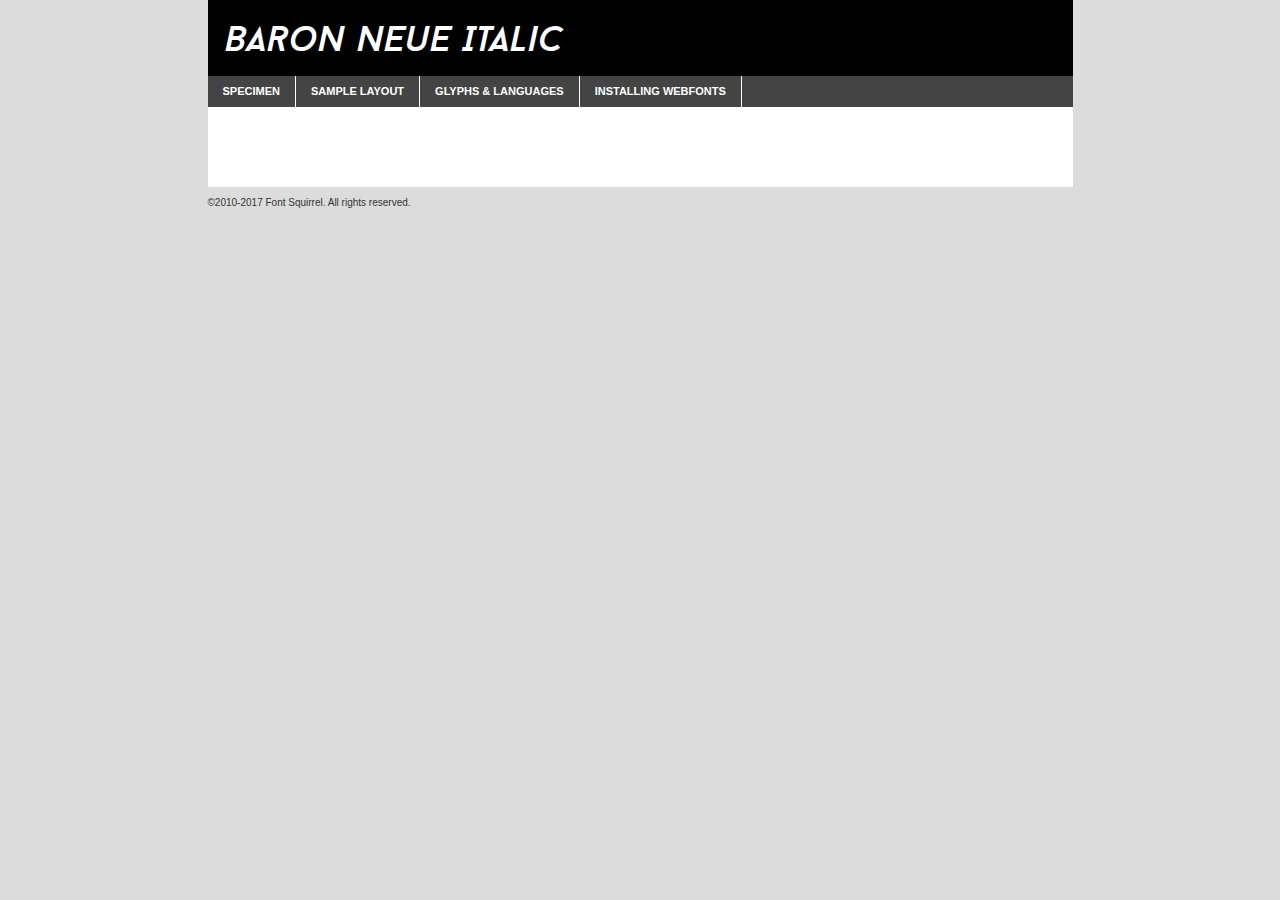
<file: fonte/baronneue-italic-demo.html>
<!DOCTYPE html PUBLIC "-//W3C//DTD XHTML 1.0 Transitional//EN"
	"http://www.w3.org/TR/xhtml1/DTD/xhtml1-transitional.dtd">

<html xmlns="http://www.w3.org/1999/xhtml" xml:lang="en" lang="en">
<head>
	<meta http-equiv="Content-Type" content="text/html; charset=utf-8" />
	<script src="http://ajax.googleapis.com/ajax/libs/jquery/1.7.2/jquery.min.js" type="text/javascript" charset="utf-8"></script>
	<script type="text/javascript">
	(function($){$.fn.easyTabs=function(option){var param=jQuery.extend({fadeSpeed:"fast",defaultContent:1,activeClass:'active'},option);$(this).each(function(){var thisId="#"+this.id;if(param.defaultContent==''){param.defaultContent=1;}
	if(typeof param.defaultContent=="number")
	{var defaultTab=$(thisId+" .tabs li:eq("+(param.defaultContent-1)+") a").attr('href').substr(1);}else{var defaultTab=param.defaultContent;}
	$(thisId+" .tabs li a").each(function(){var tabToHide=$(this).attr('href').substr(1);$("#"+tabToHide).addClass('easytabs-tab-content');});hideAll();changeContent(defaultTab);function hideAll(){$(thisId+" .easytabs-tab-content").hide();}
	function changeContent(tabId){hideAll();$(thisId+" .tabs li").removeClass(param.activeClass);$(thisId+" .tabs li a[href=#"+tabId+"]").closest('li').addClass(param.activeClass);if(param.fadeSpeed!="none")
	{$(thisId+" #"+tabId).fadeIn(param.fadeSpeed);}else{$(thisId+" #"+tabId).show();}}
	$(thisId+" .tabs li").click(function(){var tabId=$(this).find('a').attr('href').substr(1);changeContent(tabId);return false;});});}})(jQuery);
	</script>
	<link rel="stylesheet" href="specimen_files/specimen_stylesheet.css" type="text/css" charset="utf-8" />
	<link rel="stylesheet" href="stylesheet.css" type="text/css" charset="utf-8" />

	<style type="text/css">
					body{
				font-family: 'baron_neueitalic';
							}
		</style>

	<title>Baron Neue Italic Specimen</title>
	
	
	<script type="text/javascript" charset="utf-8">
		$(document).ready(function() {
			$('#container').easyTabs({defaultContent:1});
		});
	</script>
</head>

<body>
<div id="container">
	<div id="header">
		Baron Neue Italic	</div>
	<ul class="tabs">
		<li><a href="#specimen">Specimen</a></li>
		<li><a href="#layout">Sample Layout</a></li>
				<li><a href="#glyphs">Glyphs &amp; Languages</a></li>
		<li><a href="#installing">Installing Webfonts</a></li>
		
	</ul>
	
	<div id="main_content">

		
			<div id="specimen">
		
				<div class="section">
					<div class="grid12 firstcol">
						<div class="huge">AaBb</div>
					</div>
				</div>
		
				<div class="section">
					<div class="glyph_range">A&#x200B;B&#x200b;C&#x200b;D&#x200b;E&#x200b;F&#x200b;G&#x200b;H&#x200b;I&#x200b;J&#x200b;K&#x200b;L&#x200b;M&#x200b;N&#x200b;O&#x200b;P&#x200b;Q&#x200b;R&#x200b;S&#x200b;T&#x200b;U&#x200b;V&#x200b;W&#x200b;X&#x200b;Y&#x200b;Z&#x200b;a&#x200b;b&#x200b;c&#x200b;d&#x200b;e&#x200b;f&#x200b;g&#x200b;h&#x200b;i&#x200b;j&#x200b;k&#x200b;l&#x200b;m&#x200b;n&#x200b;o&#x200b;p&#x200b;q&#x200b;r&#x200b;s&#x200b;t&#x200b;u&#x200b;v&#x200b;w&#x200b;x&#x200b;y&#x200b;z&#x200b;1&#x200b;2&#x200b;3&#x200b;4&#x200b;5&#x200b;6&#x200b;7&#x200b;8&#x200b;9&#x200b;0&#x200b;&amp;&#x200b;.&#x200b;,&#x200b;?&#x200b;!&#x200b;&#64;&#x200b;(&#x200b;)&#x200b;#&#x200b;$&#x200b;%&#x200b;*&#x200b;+&#x200b;-&#x200b;=&#x200b;:&#x200b;;</div>
				</div>
				<div class="section">
					<div class="grid12 firstcol">
						<table class="sample_table">
							<tr><td>10</td><td class="size10">abcdefghijklmnopqrstuvwxyzABCDEFGHIJKLMNOPQRSTUVWXYZ0123456789abcdefghijklmnopqrstuvwxyzABCDEFGHIJKLMNOPQRSTUVWXYZ0123456789abcdefghijklmnopqrstuvwxyzABCDEFGHIJKLMNOPQRSTUVWXYZ</td></tr>
							<tr><td>11</td><td class="size11">abcdefghijklmnopqrstuvwxyzABCDEFGHIJKLMNOPQRSTUVWXYZ0123456789abcdefghijklmnopqrstuvwxyzABCDEFGHIJKLMNOPQRSTUVWXYZ0123456789abcdefghijklmnopqrstuvwxyzABCDEFGHIJKLMNOPQRSTUVWXYZ</td></tr>
							<tr><td>12</td><td class="size12">abcdefghijklmnopqrstuvwxyzABCDEFGHIJKLMNOPQRSTUVWXYZ0123456789abcdefghijklmnopqrstuvwxyzABCDEFGHIJKLMNOPQRSTUVWXYZ0123456789abcdefghijklmnopqrstuvwxyzABCDEFGHIJKLMNOPQRSTUVWXYZ</td></tr>
							<tr><td>13</td><td class="size13">abcdefghijklmnopqrstuvwxyzABCDEFGHIJKLMNOPQRSTUVWXYZ0123456789abcdefghijklmnopqrstuvwxyzABCDEFGHIJKLMNOPQRSTUVWXYZ0123456789abcdefghijklmnopqrstuvwxyzABCDEFGHIJKLMNOPQRSTUVWXYZ</td></tr>
							<tr><td>14</td><td class="size14">abcdefghijklmnopqrstuvwxyzABCDEFGHIJKLMNOPQRSTUVWXYZ0123456789abcdefghijklmnopqrstuvwxyzABCDEFGHIJKLMNOPQRSTUVWXYZ0123456789abcdefghijklmnopqrstuvwxyzABCDEFGHIJKLMNOPQRSTUVWXYZ</td></tr>
							<tr><td>16</td><td class="size16">abcdefghijklmnopqrstuvwxyzABCDEFGHIJKLMNOPQRSTUVWXYZ0123456789abcdefghijklmnopqrstuvwxyzABCDEFGHIJKLMNOPQRSTUVWXYZ</td></tr>
							<tr><td>18</td><td class="size18">abcdefghijklmnopqrstuvwxyzABCDEFGHIJKLMNOPQRSTUVWXYZ0123456789abcdefghijklmnopqrstuvwxyzABCDEFGHIJKLMNOPQRSTUVWXYZ</td></tr>
							<tr><td>20</td><td class="size20">abcdefghijklmnopqrstuvwxyzABCDEFGHIJKLMNOPQRSTUVWXYZ0123456789abcdefghijklmnopqrstuvwxyzABCDEFGHIJKLMNOPQRSTUVWXYZ</td></tr>
							<tr><td>24</td><td class="size24">abcdefghijklmnopqrstuvwxyzABCDEFGHIJKLMNOPQRSTUVWXYZ0123456789abcdefghijklmnopqrstuvwxyzABCDEFGHIJKLMNOPQRSTUVWXYZ</td></tr>
							<tr><td>30</td><td class="size30">abcdefghijklmnopqrstuvwxyzABCDEFGHIJKLMNOPQRSTUVWXYZ0123456789abcdefghijklmnopqrstuvwxyzABCDEFGHIJKLMNOPQRSTUVWXYZ</td></tr>
							<tr><td>36</td><td class="size36">abcdefghijklmnopqrstuvwxyzABCDEFGHIJKLMNOPQRSTUVWXYZ0123456789abcdefghijklmnopqrstuvwxyzABCDEFGHIJKLMNOPQRSTUVWXYZ</td></tr>
							<tr><td>48</td><td class="size48">abcdefghijklmnopqrstuvwxyzABCDEFGHIJKLMNOPQRSTUVWXYZ0123456789abcdefghijklmnopqrstuvwxyzABCDEFGHIJKLMNOPQRSTUVWXYZ</td></tr>
							<tr><td>60</td><td class="size60">abcdefghijklmnopqrstuvwxyzABCDEFGHIJKLMNOPQRSTUVWXYZ0123456789abcdefghijklmnopqrstuvwxyzABCDEFGHIJKLMNOPQRSTUVWXYZ</td></tr>
							<tr><td>72</td><td class="size72">abcdefghijklmnopqrstuvwxyzABCDEFGHIJKLMNOPQRSTUVWXYZ0123456789abcdefghijklmnopqrstuvwxyzABCDEFGHIJKLMNOPQRSTUVWXYZ</td></tr>
							<tr><td>90</td><td class="size90">abcdefghijklmnopqrstuvwxyzABCDEFGHIJKLMNOPQRSTUVWXYZ0123456789abcdefghijklmnopqrstuvwxyzABCDEFGHIJKLMNOPQRSTUVWXYZ</td></tr>
						</table>
				
					</div>
			
				</div>
		
		
		
								<div class="section" id="bodycomparison">


										<div id="xheight">
				<div class="fontbody">&#x25FC;&#x25FC;&#x25FC;&#x25FC;&#x25FC;&#x25FC;&#x25FC;&#x25FC;&#x25FC;&#x25FC;&#x25FC;&#x25FC;&#x25FC;&#x25FC;&#x25FC;&#x25FC;&#x25FC;&#x25FC;&#x25FC;&#x25FC;&#x25FC;&#x25FC;&#x25FC;&#x25FC;&#x25FC;&#x25FC;&#x25FC;&#x25FC;&#x25FC;&#x25FC;&#x25FC;&#x25FC;&#x25FC;&#x25FC;&#x25FC;&#x25FC;&#x25FC;&#x25FC;&#x25FC;&#x25FC;&#x25FC;&#x25FC;&#x25FC;&#x25FC;&#x25FC;&#x25FC;&#x25FC;&#x25FC;&#x25FC;&#x25FC;&#x25FC;&#x25FC;&#x25FC;&#x25FC;&#x25FC;&#x25FC;&#x25FC;&#x25FC;&#x25FC;&#x25FC;&#x25FC;&#x25FC;&#x25FC;&#x25FC;&#x25FC;&#x25FC;&#x25FC;&#x25FC;&#x25FC;&#x25FC;&#x25FC;&#x25FC;&#x25FC;&#x25FC;&#x25FC;&#x25FC;&#x25FC;&#x25FC;&#x25FC;&#x25FC;&#x25FC;&#x25FC;&#x25FC;&#x25FC;&#x25FC;&#x25FC;&#x25FC;&#x25FC;&#x25FC;&#x25FC;&#x25FC;&#x25FC;&#x25FC;&#x25FC;&#x25FC;&#x25FC;&#x25FC;&#x25FC;&#x25FC;body</div><div class="arialbody">body</div><div class="verdanabody">body</div><div class="georgiabody">body</div></div>
										<div class="fontbody" style="z-index:1">
											body<span>Baron Neue Italic</span>
										</div>
										<div class="arialbody" style="z-index:1">
											body<span>Arial</span>
										</div>
										<div class="verdanabody" style="z-index:1">
											body<span>Verdana</span>
										</div>
										<div class="georgiabody" style="z-index:1">
											body<span>Georgia</span>
										</div>



								</div>
		
		
				<div class="section psample psample_row1" id="">
					
					<div class="grid2 firstcol">
						<p class="size10"><span>10.</span>Aenean lacinia bibendum nulla sed consectetur. Fusce dapibus, tellus ac cursus commodo, tortor mauris condimentum nibh, ut fermentum massa justo sit amet risus. Nullam id dolor id nibh ultricies vehicula ut id elit. Cum sociis natoque penatibus et magnis dis parturient montes, nascetur ridiculus mus. Nulla vitae elit libero, a pharetra augue.</p>
			
					</div>
					<div class="grid3">
						<p class="size11"><span>11.</span>Aenean lacinia bibendum nulla sed consectetur. Fusce dapibus, tellus ac cursus commodo, tortor mauris condimentum nibh, ut fermentum massa justo sit amet risus. Nullam id dolor id nibh ultricies vehicula ut id elit. Cum sociis natoque penatibus et magnis dis parturient montes, nascetur ridiculus mus. Nulla vitae elit libero, a pharetra augue.</p>
			
					</div>
					<div class="grid3">
						<p class="size12"><span>12.</span>Aenean lacinia bibendum nulla sed consectetur. Fusce dapibus, tellus ac cursus commodo, tortor mauris condimentum nibh, ut fermentum massa justo sit amet risus. Nullam id dolor id nibh ultricies vehicula ut id elit. Cum sociis natoque penatibus et magnis dis parturient montes, nascetur ridiculus mus. Nulla vitae elit libero, a pharetra augue.</p>
			
					</div>
					<div class="grid4">
						<p class="size13"><span>13.</span>Aenean lacinia bibendum nulla sed consectetur. Fusce dapibus, tellus ac cursus commodo, tortor mauris condimentum nibh, ut fermentum massa justo sit amet risus. Nullam id dolor id nibh ultricies vehicula ut id elit. Cum sociis natoque penatibus et magnis dis parturient montes, nascetur ridiculus mus. Nulla vitae elit libero, a pharetra augue.</p>
			
					</div>
					<div class="white_blend"></div>
					
				</div>
				<div class="section psample psample_row2" id="">
					<div class="grid3 firstcol">
						<p class="size14"><span>14.</span>Aenean lacinia bibendum nulla sed consectetur. Fusce dapibus, tellus ac cursus commodo, tortor mauris condimentum nibh, ut fermentum massa justo sit amet risus. Nullam id dolor id nibh ultricies vehicula ut id elit. Cum sociis natoque penatibus et magnis dis parturient montes, nascetur ridiculus mus. Nulla vitae elit libero, a pharetra augue.</p>
			
					</div>
					<div class="grid4">
						<p class="size16"><span>16.</span>Aenean lacinia bibendum nulla sed consectetur. Fusce dapibus, tellus ac cursus commodo, tortor mauris condimentum nibh, ut fermentum massa justo sit amet risus. Nullam id dolor id nibh ultricies vehicula ut id elit. Cum sociis natoque penatibus et magnis dis parturient montes, nascetur ridiculus mus. Nulla vitae elit libero, a pharetra augue.</p>
			
					</div>
					<div class="grid5">
						<p class="size18"><span>18.</span>Aenean lacinia bibendum nulla sed consectetur. Fusce dapibus, tellus ac cursus commodo, tortor mauris condimentum nibh, ut fermentum massa justo sit amet risus. Nullam id dolor id nibh ultricies vehicula ut id elit. Cum sociis natoque penatibus et magnis dis parturient montes, nascetur ridiculus mus. Nulla vitae elit libero, a pharetra augue.</p>
			
					</div>

					<div class="white_blend"></div>

				</div>
				
				<div class="section psample psample_row3" id="">
					<div class="grid5 firstcol">
						<p class="size20"><span>20.</span>Aenean lacinia bibendum nulla sed consectetur. Fusce dapibus, tellus ac cursus commodo, tortor mauris condimentum nibh, ut fermentum massa justo sit amet risus. Nullam id dolor id nibh ultricies vehicula ut id elit. Cum sociis natoque penatibus et magnis dis parturient montes, nascetur ridiculus mus. Nulla vitae elit libero, a pharetra augue.</p>
					</div>
					<div class="grid7">
						<p class="size24"><span>24.</span>Aenean lacinia bibendum nulla sed consectetur. Fusce dapibus, tellus ac cursus commodo, tortor mauris condimentum nibh, ut fermentum massa justo sit amet risus. Nullam id dolor id nibh ultricies vehicula ut id elit. Cum sociis natoque penatibus et magnis dis parturient montes, nascetur ridiculus mus. Nulla vitae elit libero, a pharetra augue.</p>
					</div>
					
					<div class="white_blend"></div>
					
				</div>
				
				<div class="section psample psample_row4" id="">
					<div class="grid12 firstcol">
						<p class="size30"><span>30.</span>Aenean lacinia bibendum nulla sed consectetur. Fusce dapibus, tellus ac cursus commodo, tortor mauris condimentum nibh, ut fermentum massa justo sit amet risus. Nullam id dolor id nibh ultricies vehicula ut id elit. Cum sociis natoque penatibus et magnis dis parturient montes, nascetur ridiculus mus. Nulla vitae elit libero, a pharetra augue.</p>
					</div>
					<div class="white_blend"></div>
					
				</div>
				
				
				
				<div class="section psample psample_row1 fullreverse">
					<div class="grid2 firstcol">
						<p class="size10"><span>10.</span>Aenean lacinia bibendum nulla sed consectetur. Fusce dapibus, tellus ac cursus commodo, tortor mauris condimentum nibh, ut fermentum massa justo sit amet risus. Nullam id dolor id nibh ultricies vehicula ut id elit. Cum sociis natoque penatibus et magnis dis parturient montes, nascetur ridiculus mus. Nulla vitae elit libero, a pharetra augue.</p>
			
					</div>
					<div class="grid3">
						<p class="size11"><span>11.</span>Aenean lacinia bibendum nulla sed consectetur. Fusce dapibus, tellus ac cursus commodo, tortor mauris condimentum nibh, ut fermentum massa justo sit amet risus. Nullam id dolor id nibh ultricies vehicula ut id elit. Cum sociis natoque penatibus et magnis dis parturient montes, nascetur ridiculus mus. Nulla vitae elit libero, a pharetra augue.</p>
			
					</div>
					<div class="grid3">
						<p class="size12"><span>12.</span>Aenean lacinia bibendum nulla sed consectetur. Fusce dapibus, tellus ac cursus commodo, tortor mauris condimentum nibh, ut fermentum massa justo sit amet risus. Nullam id dolor id nibh ultricies vehicula ut id elit. Cum sociis natoque penatibus et magnis dis parturient montes, nascetur ridiculus mus. Nulla vitae elit libero, a pharetra augue.</p>
			
					</div>
					<div class="grid4">
						<p class="size13"><span>13.</span>Aenean lacinia bibendum nulla sed consectetur. Fusce dapibus, tellus ac cursus commodo, tortor mauris condimentum nibh, ut fermentum massa justo sit amet risus. Nullam id dolor id nibh ultricies vehicula ut id elit. Cum sociis natoque penatibus et magnis dis parturient montes, nascetur ridiculus mus. Nulla vitae elit libero, a pharetra augue.</p>
			
					</div>
					<div class="black_blend"></div>
					
				</div>
				
				<div class="section psample psample_row2 fullreverse">
					<div class="grid3 firstcol">
						<p class="size14"><span>14.</span>Aenean lacinia bibendum nulla sed consectetur. Fusce dapibus, tellus ac cursus commodo, tortor mauris condimentum nibh, ut fermentum massa justo sit amet risus. Nullam id dolor id nibh ultricies vehicula ut id elit. Cum sociis natoque penatibus et magnis dis parturient montes, nascetur ridiculus mus. Nulla vitae elit libero, a pharetra augue.</p>
			
					</div>
					<div class="grid4">
						<p class="size16"><span>16.</span>Aenean lacinia bibendum nulla sed consectetur. Fusce dapibus, tellus ac cursus commodo, tortor mauris condimentum nibh, ut fermentum massa justo sit amet risus. Nullam id dolor id nibh ultricies vehicula ut id elit. Cum sociis natoque penatibus et magnis dis parturient montes, nascetur ridiculus mus. Nulla vitae elit libero, a pharetra augue.</p>
			
					</div>
					<div class="grid5">
						<p class="size18"><span>18.</span>Aenean lacinia bibendum nulla sed consectetur. Fusce dapibus, tellus ac cursus commodo, tortor mauris condimentum nibh, ut fermentum massa justo sit amet risus. Nullam id dolor id nibh ultricies vehicula ut id elit. Cum sociis natoque penatibus et magnis dis parturient montes, nascetur ridiculus mus. Nulla vitae elit libero, a pharetra augue.</p>
			
					</div>
					<div class="black_blend"></div>

				</div>
				
				<div class="section psample fullreverse psample_row3" id="">
					<div class="grid5 firstcol">
						<p class="size20"><span>20.</span>Aenean lacinia bibendum nulla sed consectetur. Fusce dapibus, tellus ac cursus commodo, tortor mauris condimentum nibh, ut fermentum massa justo sit amet risus. Nullam id dolor id nibh ultricies vehicula ut id elit. Cum sociis natoque penatibus et magnis dis parturient montes, nascetur ridiculus mus. Nulla vitae elit libero, a pharetra augue.</p>
					</div>
					<div class="grid7">
						<p class="size24"><span>24.</span>Aenean lacinia bibendum nulla sed consectetur. Fusce dapibus, tellus ac cursus commodo, tortor mauris condimentum nibh, ut fermentum massa justo sit amet risus. Nullam id dolor id nibh ultricies vehicula ut id elit. Cum sociis natoque penatibus et magnis dis parturient montes, nascetur ridiculus mus. Nulla vitae elit libero, a pharetra augue.</p>
					</div>
					
					<div class="black_blend"></div>
					
				</div>
				
				<div class="section psample fullreverse psample_row4" id="" style="border-bottom: 20px #000 solid;">
					<div class="grid12 firstcol">
						<p class="size30"><span>30.</span>Aenean lacinia bibendum nulla sed consectetur. Fusce dapibus, tellus ac cursus commodo, tortor mauris condimentum nibh, ut fermentum massa justo sit amet risus. Nullam id dolor id nibh ultricies vehicula ut id elit. Cum sociis natoque penatibus et magnis dis parturient montes, nascetur ridiculus mus. Nulla vitae elit libero, a pharetra augue.</p>
					</div>
					<div class="black_blend"></div>
					
				</div>
				
				
				
				
			</div>
			
			<div id="layout">
				
				<div class="section">
					
					<div class="grid12 firstcol">
						<h1>Lorem Ipsum Dolor</h1>
						<h2>Etiam porta sem malesuada magna mollis euismod</h2>
						
						<p class="byline">By <a href="#link">Aenean Lacinia</a></p>
					</div>
				</div>
				<div class="section">
					<div class="grid8 firstcol">
						<p class="large">Donec sed odio dui. Morbi leo risus, porta ac consectetur ac, vestibulum at eros. Fusce dapibus, tellus ac cursus commodo, tortor mauris condimentum nibh, ut fermentum massa justo sit amet risus. </p>

						
						<h3>Pellentesque ornare sem</h3>

						<p>Maecenas sed diam eget risus varius blandit sit amet non magna. Maecenas faucibus mollis interdum. Donec ullamcorper nulla non metus auctor fringilla. Nullam id dolor id nibh ultricies vehicula ut id elit. Nullam id dolor id nibh ultricies vehicula ut id elit. </p>

						<p>Aenean eu leo quam. Pellentesque ornare sem lacinia quam venenatis vestibulum. Lorem ipsum dolor sit amet, consectetur adipiscing elit. Cum sociis natoque penatibus et magnis dis parturient montes, nascetur ridiculus mus. </p>

						<p>Nulla vitae elit libero, a pharetra augue. Praesent commodo cursus magna, vel scelerisque nisl consectetur et. Aenean lacinia bibendum nulla sed consectetur. </p>

						<p>Nullam quis risus eget urna mollis ornare vel eu leo. Nullam quis risus eget urna mollis ornare vel eu leo. Maecenas sed diam eget risus varius blandit sit amet non magna. Donec ullamcorper nulla non metus auctor fringilla. </p>

						<h3>Cras mattis consectetur</h3>

						<p>Aenean eu leo quam. Pellentesque ornare sem lacinia quam venenatis vestibulum. Aenean lacinia bibendum nulla sed consectetur. Integer posuere erat a ante venenatis dapibus posuere velit aliquet. Cras mattis consectetur purus sit amet fermentum. </p>

						<p>Nullam id dolor id nibh ultricies vehicula ut id elit. Nullam quis risus eget urna mollis ornare vel eu leo. Cras mattis consectetur purus sit amet fermentum.</p>
					</div>
					
					<div class="grid4 sidebar">
						
						<div class="box reverse">
							<p class="last">Nullam quis risus eget urna mollis ornare vel eu leo. Donec ullamcorper nulla non metus auctor fringilla. Cras mattis consectetur purus sit amet fermentum. Sed posuere consectetur est at lobortis. Lorem ipsum dolor sit amet, consectetur adipiscing elit. </p>
						</div>
						
						<p class="caption">Maecenas sed diam eget risus varius.</p>

						<p>Vestibulum id ligula porta felis euismod semper. Integer posuere erat a ante venenatis dapibus posuere velit aliquet. Vestibulum id ligula porta felis euismod semper. Sed posuere consectetur est at lobortis. Maecenas sed diam eget risus varius blandit sit amet non magna. Fusce dapibus, tellus ac cursus commodo, tortor mauris condimentum nibh, ut fermentum massa justo sit amet risus. </p>

					

						<p>Duis mollis, est non commodo luctus, nisi erat porttitor ligula, eget lacinia odio sem nec elit. Aenean lacinia bibendum nulla sed consectetur. Vivamus sagittis lacus vel augue laoreet rutrum faucibus dolor auctor. Aenean lacinia bibendum nulla sed consectetur. Nullam quis risus eget urna mollis ornare vel eu leo. </p>

						<p>Praesent commodo cursus magna, vel scelerisque nisl consectetur et. Donec ullamcorper nulla non metus auctor fringilla. Maecenas faucibus mollis interdum. Fusce dapibus, tellus ac cursus commodo, tortor mauris condimentum nibh, ut fermentum massa justo sit amet risus. </p>

					</div>
				</div>
				
			</div>


			



		<div id="glyphs">
			<div class="section">
				<div class="grid12 firstcol">
			
				<h1>Language Support</h1>
				<p>The subset of Baron Neue Italic in this kit supports the following languages:<br />
			
					Albanian, Basque, Breton, Chamorro, Danish, Dutch, English, Faroese, Finnish, French, Frisian, Galician, German, Icelandic, Italian, Malagasy, Norwegian, Portuguese, Spanish, Alsatian, Aragonese, Arapaho, Arrernte, Asturian, Aymara, Bislama, Cebuano, Corsican, Fijian, French_creole, Genoese, Gilbertese, Greenlandic, Haitian_creole, Hiligaynon, Hmong, Hopi, Ibanag, Iloko_ilokano, Indonesian, Interglossa_glosa, Interlingua, Irish_gaelic, Jerriais, Lojban, Lombard, Luxembourgeois, Manx, Mohawk, Norfolk_pitcairnese, Occitan, Oromo, Pangasinan, Papiamento, Piedmontese, Potawatomi, Rhaeto-romance, Romansh, Rotokas, Sami_lule, Samoan, Sardinian, Scots_gaelic, Seychelles_creole, Shona, Sicilian, Somali, Southern_ndebele, Swahili, Swati_swazi, Tagalog_filipino_pilipino, Tetum, Tok_pisin, Uyghur_latinized, Volapuk, Walloon, Warlpiri, Xhosa, Yapese, Zulu, Latinbasic, Ubasic, Demo				</p>
				<h1>Glyph Chart</h1>
				<p>The subset of Baron Neue Italic in this kit includes all the glyphs listed below. Unicode entities are included above each glyph to help you insert individual characters into your layout.</p>
				<div id="glyph_chart">
			
																				 <div><p>&amp;#32;</p>&#32;</div>
																				 <div><p>&amp;#33;</p>&#33;</div>
																				 <div><p>&amp;#34;</p>&#34;</div>
																				 <div><p>&amp;#35;</p>&#35;</div>
																				 <div><p>&amp;#36;</p>&#36;</div>
																				 <div><p>&amp;#37;</p>&#37;</div>
																				 <div><p>&amp;#38;</p>&#38;</div>
																				 <div><p>&amp;#39;</p>&#39;</div>
																				 <div><p>&amp;#40;</p>&#40;</div>
																				 <div><p>&amp;#41;</p>&#41;</div>
																				 <div><p>&amp;#42;</p>&#42;</div>
																				 <div><p>&amp;#43;</p>&#43;</div>
																				 <div><p>&amp;#44;</p>&#44;</div>
																				 <div><p>&amp;#45;</p>&#45;</div>
																				 <div><p>&amp;#46;</p>&#46;</div>
																				 <div><p>&amp;#47;</p>&#47;</div>
																				 <div><p>&amp;#48;</p>&#48;</div>
																				 <div><p>&amp;#49;</p>&#49;</div>
																				 <div><p>&amp;#50;</p>&#50;</div>
																				 <div><p>&amp;#51;</p>&#51;</div>
																				 <div><p>&amp;#52;</p>&#52;</div>
																				 <div><p>&amp;#53;</p>&#53;</div>
																				 <div><p>&amp;#54;</p>&#54;</div>
																				 <div><p>&amp;#55;</p>&#55;</div>
																				 <div><p>&amp;#56;</p>&#56;</div>
																				 <div><p>&amp;#57;</p>&#57;</div>
																				 <div><p>&amp;#58;</p>&#58;</div>
																				 <div><p>&amp;#59;</p>&#59;</div>
																				 <div><p>&amp;#60;</p>&#60;</div>
																				 <div><p>&amp;#61;</p>&#61;</div>
																				 <div><p>&amp;#62;</p>&#62;</div>
																				 <div><p>&amp;#63;</p>&#63;</div>
																				 <div><p>&amp;#64;</p>&#64;</div>
																				 <div><p>&amp;#65;</p>&#65;</div>
																				 <div><p>&amp;#66;</p>&#66;</div>
																				 <div><p>&amp;#67;</p>&#67;</div>
																				 <div><p>&amp;#68;</p>&#68;</div>
																				 <div><p>&amp;#69;</p>&#69;</div>
																				 <div><p>&amp;#70;</p>&#70;</div>
																				 <div><p>&amp;#71;</p>&#71;</div>
																				 <div><p>&amp;#72;</p>&#72;</div>
																				 <div><p>&amp;#73;</p>&#73;</div>
																				 <div><p>&amp;#74;</p>&#74;</div>
																				 <div><p>&amp;#75;</p>&#75;</div>
																				 <div><p>&amp;#76;</p>&#76;</div>
																				 <div><p>&amp;#77;</p>&#77;</div>
																				 <div><p>&amp;#78;</p>&#78;</div>
																				 <div><p>&amp;#79;</p>&#79;</div>
																				 <div><p>&amp;#80;</p>&#80;</div>
																				 <div><p>&amp;#81;</p>&#81;</div>
																				 <div><p>&amp;#82;</p>&#82;</div>
																				 <div><p>&amp;#83;</p>&#83;</div>
																				 <div><p>&amp;#84;</p>&#84;</div>
																				 <div><p>&amp;#85;</p>&#85;</div>
																				 <div><p>&amp;#86;</p>&#86;</div>
																				 <div><p>&amp;#87;</p>&#87;</div>
																				 <div><p>&amp;#88;</p>&#88;</div>
																				 <div><p>&amp;#89;</p>&#89;</div>
																				 <div><p>&amp;#90;</p>&#90;</div>
																				 <div><p>&amp;#91;</p>&#91;</div>
																				 <div><p>&amp;#92;</p>&#92;</div>
																				 <div><p>&amp;#93;</p>&#93;</div>
																				 <div><p>&amp;#94;</p>&#94;</div>
																				 <div><p>&amp;#95;</p>&#95;</div>
																				 <div><p>&amp;#96;</p>&#96;</div>
																				 <div><p>&amp;#97;</p>&#97;</div>
																				 <div><p>&amp;#98;</p>&#98;</div>
																				 <div><p>&amp;#99;</p>&#99;</div>
																				 <div><p>&amp;#100;</p>&#100;</div>
																				 <div><p>&amp;#101;</p>&#101;</div>
																				 <div><p>&amp;#102;</p>&#102;</div>
																				 <div><p>&amp;#103;</p>&#103;</div>
																				 <div><p>&amp;#104;</p>&#104;</div>
																				 <div><p>&amp;#105;</p>&#105;</div>
																				 <div><p>&amp;#106;</p>&#106;</div>
																				 <div><p>&amp;#107;</p>&#107;</div>
																				 <div><p>&amp;#108;</p>&#108;</div>
																				 <div><p>&amp;#109;</p>&#109;</div>
																				 <div><p>&amp;#110;</p>&#110;</div>
																				 <div><p>&amp;#111;</p>&#111;</div>
																				 <div><p>&amp;#112;</p>&#112;</div>
																				 <div><p>&amp;#113;</p>&#113;</div>
																				 <div><p>&amp;#114;</p>&#114;</div>
																				 <div><p>&amp;#115;</p>&#115;</div>
																				 <div><p>&amp;#116;</p>&#116;</div>
																				 <div><p>&amp;#117;</p>&#117;</div>
																				 <div><p>&amp;#118;</p>&#118;</div>
																				 <div><p>&amp;#119;</p>&#119;</div>
																				 <div><p>&amp;#120;</p>&#120;</div>
																				 <div><p>&amp;#121;</p>&#121;</div>
																				 <div><p>&amp;#122;</p>&#122;</div>
																				 <div><p>&amp;#123;</p>&#123;</div>
																				 <div><p>&amp;#124;</p>&#124;</div>
																				 <div><p>&amp;#125;</p>&#125;</div>
																				 <div><p>&amp;#126;</p>&#126;</div>
																				 <div><p>&amp;#160;</p>&#160;</div>
																				 <div><p>&amp;#161;</p>&#161;</div>
																				 <div><p>&amp;#162;</p>&#162;</div>
																				 <div><p>&amp;#163;</p>&#163;</div>
																				 <div><p>&amp;#165;</p>&#165;</div>
																				 <div><p>&amp;#167;</p>&#167;</div>
																				 <div><p>&amp;#168;</p>&#168;</div>
																				 <div><p>&amp;#169;</p>&#169;</div>
																				 <div><p>&amp;#171;</p>&#171;</div>
																				 <div><p>&amp;#173;</p>&#173;</div>
																				 <div><p>&amp;#174;</p>&#174;</div>
																				 <div><p>&amp;#176;</p>&#176;</div>
																				 <div><p>&amp;#177;</p>&#177;</div>
																				 <div><p>&amp;#178;</p>&#178;</div>
																				 <div><p>&amp;#179;</p>&#179;</div>
																				 <div><p>&amp;#180;</p>&#180;</div>
																				 <div><p>&amp;#183;</p>&#183;</div>
																				 <div><p>&amp;#184;</p>&#184;</div>
																				 <div><p>&amp;#185;</p>&#185;</div>
																				 <div><p>&amp;#187;</p>&#187;</div>
																				 <div><p>&amp;#191;</p>&#191;</div>
																				 <div><p>&amp;#192;</p>&#192;</div>
																				 <div><p>&amp;#193;</p>&#193;</div>
																				 <div><p>&amp;#194;</p>&#194;</div>
																				 <div><p>&amp;#195;</p>&#195;</div>
																				 <div><p>&amp;#196;</p>&#196;</div>
																				 <div><p>&amp;#197;</p>&#197;</div>
																				 <div><p>&amp;#198;</p>&#198;</div>
																				 <div><p>&amp;#199;</p>&#199;</div>
																				 <div><p>&amp;#200;</p>&#200;</div>
																				 <div><p>&amp;#201;</p>&#201;</div>
																				 <div><p>&amp;#202;</p>&#202;</div>
																				 <div><p>&amp;#203;</p>&#203;</div>
																				 <div><p>&amp;#204;</p>&#204;</div>
																				 <div><p>&amp;#205;</p>&#205;</div>
																				 <div><p>&amp;#206;</p>&#206;</div>
																				 <div><p>&amp;#207;</p>&#207;</div>
																				 <div><p>&amp;#208;</p>&#208;</div>
																				 <div><p>&amp;#209;</p>&#209;</div>
																				 <div><p>&amp;#210;</p>&#210;</div>
																				 <div><p>&amp;#211;</p>&#211;</div>
																				 <div><p>&amp;#212;</p>&#212;</div>
																				 <div><p>&amp;#213;</p>&#213;</div>
																				 <div><p>&amp;#214;</p>&#214;</div>
																				 <div><p>&amp;#215;</p>&#215;</div>
																				 <div><p>&amp;#216;</p>&#216;</div>
																				 <div><p>&amp;#217;</p>&#217;</div>
																				 <div><p>&amp;#218;</p>&#218;</div>
																				 <div><p>&amp;#219;</p>&#219;</div>
																				 <div><p>&amp;#220;</p>&#220;</div>
																				 <div><p>&amp;#221;</p>&#221;</div>
																				 <div><p>&amp;#222;</p>&#222;</div>
																				 <div><p>&amp;#223;</p>&#223;</div>
																				 <div><p>&amp;#224;</p>&#224;</div>
																				 <div><p>&amp;#225;</p>&#225;</div>
																				 <div><p>&amp;#226;</p>&#226;</div>
																				 <div><p>&amp;#227;</p>&#227;</div>
																				 <div><p>&amp;#228;</p>&#228;</div>
																				 <div><p>&amp;#229;</p>&#229;</div>
																				 <div><p>&amp;#230;</p>&#230;</div>
																				 <div><p>&amp;#231;</p>&#231;</div>
																				 <div><p>&amp;#232;</p>&#232;</div>
																				 <div><p>&amp;#233;</p>&#233;</div>
																				 <div><p>&amp;#234;</p>&#234;</div>
																				 <div><p>&amp;#235;</p>&#235;</div>
																				 <div><p>&amp;#236;</p>&#236;</div>
																				 <div><p>&amp;#237;</p>&#237;</div>
																				 <div><p>&amp;#238;</p>&#238;</div>
																				 <div><p>&amp;#239;</p>&#239;</div>
																				 <div><p>&amp;#240;</p>&#240;</div>
																				 <div><p>&amp;#241;</p>&#241;</div>
																				 <div><p>&amp;#242;</p>&#242;</div>
																				 <div><p>&amp;#243;</p>&#243;</div>
																				 <div><p>&amp;#244;</p>&#244;</div>
																				 <div><p>&amp;#245;</p>&#245;</div>
																				 <div><p>&amp;#246;</p>&#246;</div>
																				 <div><p>&amp;#247;</p>&#247;</div>
																				 <div><p>&amp;#248;</p>&#248;</div>
																				 <div><p>&amp;#249;</p>&#249;</div>
																				 <div><p>&amp;#250;</p>&#250;</div>
																				 <div><p>&amp;#251;</p>&#251;</div>
																				 <div><p>&amp;#252;</p>&#252;</div>
																				 <div><p>&amp;#253;</p>&#253;</div>
																				 <div><p>&amp;#254;</p>&#254;</div>
																				 <div><p>&amp;#255;</p>&#255;</div>
																				 <div><p>&amp;#338;</p>&#338;</div>
																				 <div><p>&amp;#339;</p>&#339;</div>
																				 <div><p>&amp;#376;</p>&#376;</div>
																				 <div><p>&amp;#710;</p>&#710;</div>
																				 <div><p>&amp;#732;</p>&#732;</div>
																				 <div><p>&amp;#8192;</p>&#8192;</div>
																				 <div><p>&amp;#8193;</p>&#8193;</div>
																				 <div><p>&amp;#8194;</p>&#8194;</div>
																				 <div><p>&amp;#8195;</p>&#8195;</div>
																				 <div><p>&amp;#8196;</p>&#8196;</div>
																				 <div><p>&amp;#8197;</p>&#8197;</div>
																				 <div><p>&amp;#8198;</p>&#8198;</div>
																				 <div><p>&amp;#8199;</p>&#8199;</div>
																				 <div><p>&amp;#8200;</p>&#8200;</div>
																				 <div><p>&amp;#8201;</p>&#8201;</div>
																				 <div><p>&amp;#8202;</p>&#8202;</div>
																				 <div><p>&amp;#8208;</p>&#8208;</div>
																				 <div><p>&amp;#8209;</p>&#8209;</div>
																				 <div><p>&amp;#8210;</p>&#8210;</div>
																				 <div><p>&amp;#8211;</p>&#8211;</div>
																				 <div><p>&amp;#8212;</p>&#8212;</div>
																				 <div><p>&amp;#8218;</p>&#8218;</div>
																				 <div><p>&amp;#8222;</p>&#8222;</div>
																				 <div><p>&amp;#8226;</p>&#8226;</div>
																				 <div><p>&amp;#8230;</p>&#8230;</div>
																				 <div><p>&amp;#8239;</p>&#8239;</div>
																				 <div><p>&amp;#8249;</p>&#8249;</div>
																				 <div><p>&amp;#8250;</p>&#8250;</div>
																				 <div><p>&amp;#8287;</p>&#8287;</div>
																				 <div><p>&amp;#8364;</p>&#8364;</div>
																				 <div><p>&amp;#8482;</p>&#8482;</div>
																				 <div><p>&amp;#9724;</p>&#9724;</div>
																																																</div>	
				</div>
		
		
			</div>
		</div>
		
		
		<div id="specs">
			
		</div>
	
		<div id="installing">
			<div class="section">
				<div class="grid7 firstcol">
					<h1>Installing Webfonts</h1>
					
					<p>Webfonts are supported by all major browser platforms but not all in the same way. There are currently four different font formats that must be included in order to target all browsers. This includes TTF, WOFF, EOT and SVG.</p>
					
					<h2>1. Upload your webfonts</h2>
					<p>You must upload your webfont kit to your website. They should be in or near the same directory as your CSS files.</p>
					
					<h2>2. Include the webfont stylesheet</h2>
					<p>A special CSS @font-face declaration helps the various browsers select the appropriate font it needs without causing you a bunch of headaches. Learn more about this syntax by reading the <a href="https://www.fontspring.com/blog/further-hardening-of-the-bulletproof-syntax">Fontspring blog post</a> about it. The code for it is as follows:</p>


<code>
@font-face{ 
	font-family: 'MyWebFont';
	src: url('WebFont.eot');
	src: url('WebFont.eot?#iefix') format('embedded-opentype'),
	     url('WebFont.woff') format('woff'),
	     url('WebFont.ttf') format('truetype'),
	     url('WebFont.svg#webfont') format('svg');
}
</code>

	<p>We've already gone ahead and generated the code for you. All you have to do is link to the stylesheet in your HTML, like this:</p>
	<code>&lt;link rel=&quot;stylesheet&quot; href=&quot;stylesheet.css&quot; type=&quot;text/css&quot; charset=&quot;utf-8&quot; /&gt;</code>

					<h2>3. Modify your own stylesheet</h2>
					<p>To take advantage of your new fonts, you must tell your stylesheet to use them. Look at the original @font-face declaration above and find the property called "font-family." The name linked there will be what you use to reference the font. Prepend that webfont name to the font stack in the "font-family" property, inside the selector you want to change. For example:</p>
<code>p { font-family: 'WebFont', Arial, sans-serif; }</code>

<h2>4. Test</h2>
<p>Getting webfonts to work cross-browser <em>can</em> be tricky. Use the information in the sidebar to help you if you find that fonts aren't loading in a particular browser.</p>
				</div>
				
				<div class="grid5 sidebar">
					<div class="box">
						<h2>Troubleshooting<br />Font-Face Problems</h2>
						<p>Having trouble getting your webfonts to load in your new website? Here are some tips to sort out what might be the problem.</p>

						<h3>Fonts not showing in any browser</h3>

						<p>This sounds like you need to work on the plumbing. You either did not upload the fonts to the correct directory, or you did not link the fonts properly in the CSS. If you've confirmed that all this is correct and you still have a problem, take a look at your .htaccess file and see if requests are getting intercepted.</p>

						<h3>Fonts not loading in iPhone or iPad</h3>

						<p>The most common problem here is that you are serving the fonts from an IIS server. IIS refuses to serve files that have unknown MIME types. If that is the case, you must set the MIME type for SVG to "image/svg+xml" in the server settings. Follow these instructions from Microsoft if you need help.</p>

						<h3>Fonts not loading in Firefox</h3>

						<p>The primary reason for this failure? You are still using a version Firefox older than 3.5. So upgrade already! If that isn't it, then you are very likely serving fonts from a different domain. Firefox requires that all font assets be served from the same domain. Lastly it is possible that you need to add WOFF to your list of MIME types (if you are serving via IIS.)</p>

						<h3>Fonts not loading in IE</h3>

						<p>Are you looking at Internet Explorer on an actual Windows machine or are you cheating by using a service like Adobe BrowserLab? Many of these screenshot services do not render @font-face for IE. Best to test it on a real machine.</p>

						<h3>Fonts not loading in IE9</h3>

						<p>IE9, like Firefox, requires that fonts be served from the same domain as the website. Make sure that is the case.</p>
					</div>
				</div>
			</div>
			
		</div>
	
	</div>
	<div id="footer">
		<p>&copy;2010-2017 Font Squirrel. All rights reserved.</p>
	</div>
</div>
</body>
</html>
</file>
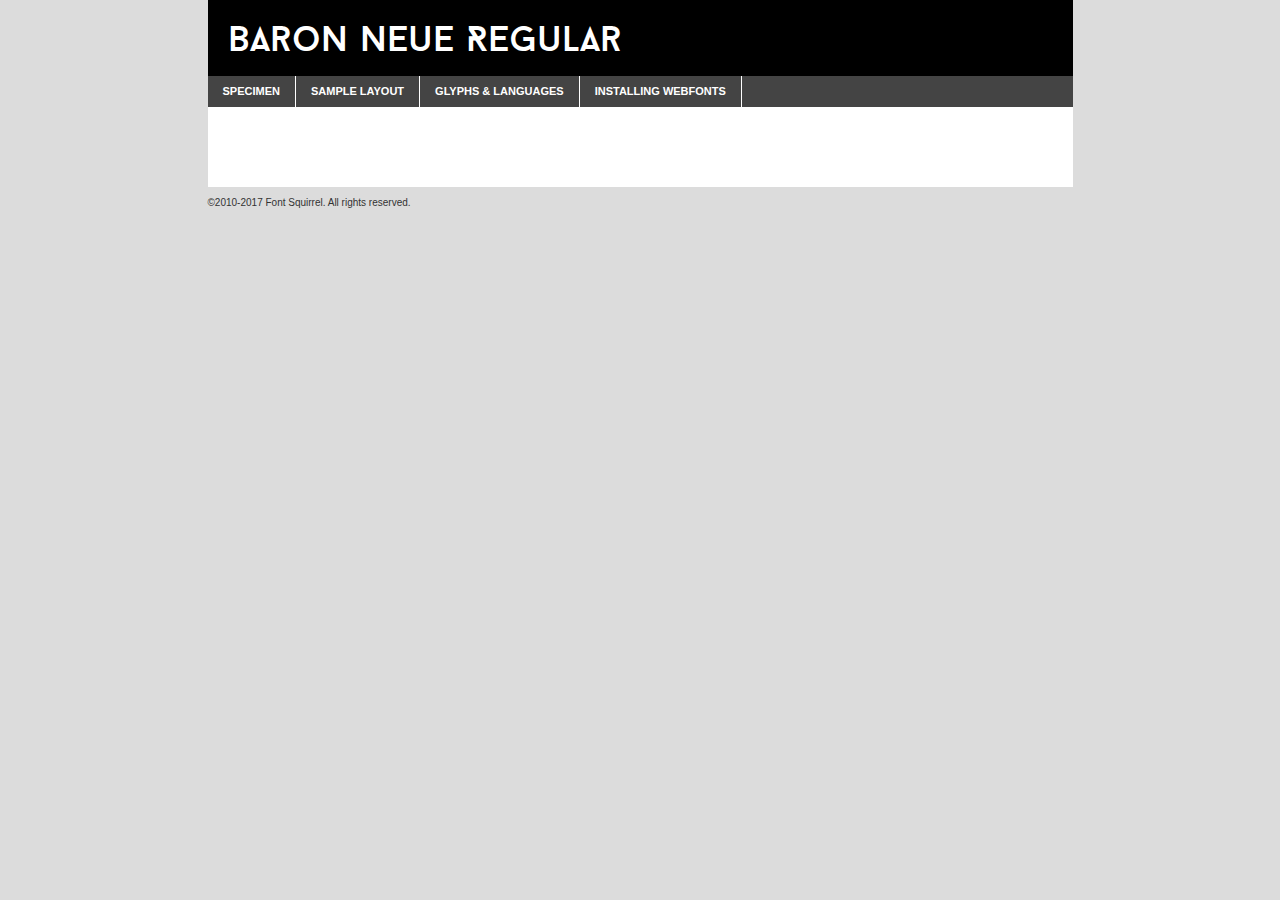
<file: fonte/baronneue-regular-demo.html>
<!DOCTYPE html PUBLIC "-//W3C//DTD XHTML 1.0 Transitional//EN"
	"http://www.w3.org/TR/xhtml1/DTD/xhtml1-transitional.dtd">

<html xmlns="http://www.w3.org/1999/xhtml" xml:lang="en" lang="en">
<head>
	<meta http-equiv="Content-Type" content="text/html; charset=utf-8" />
	<script src="http://ajax.googleapis.com/ajax/libs/jquery/1.7.2/jquery.min.js" type="text/javascript" charset="utf-8"></script>
	<script type="text/javascript">
	(function($){$.fn.easyTabs=function(option){var param=jQuery.extend({fadeSpeed:"fast",defaultContent:1,activeClass:'active'},option);$(this).each(function(){var thisId="#"+this.id;if(param.defaultContent==''){param.defaultContent=1;}
	if(typeof param.defaultContent=="number")
	{var defaultTab=$(thisId+" .tabs li:eq("+(param.defaultContent-1)+") a").attr('href').substr(1);}else{var defaultTab=param.defaultContent;}
	$(thisId+" .tabs li a").each(function(){var tabToHide=$(this).attr('href').substr(1);$("#"+tabToHide).addClass('easytabs-tab-content');});hideAll();changeContent(defaultTab);function hideAll(){$(thisId+" .easytabs-tab-content").hide();}
	function changeContent(tabId){hideAll();$(thisId+" .tabs li").removeClass(param.activeClass);$(thisId+" .tabs li a[href=#"+tabId+"]").closest('li').addClass(param.activeClass);if(param.fadeSpeed!="none")
	{$(thisId+" #"+tabId).fadeIn(param.fadeSpeed);}else{$(thisId+" #"+tabId).show();}}
	$(thisId+" .tabs li").click(function(){var tabId=$(this).find('a').attr('href').substr(1);changeContent(tabId);return false;});});}})(jQuery);
	</script>
	<link rel="stylesheet" href="specimen_files/specimen_stylesheet.css" type="text/css" charset="utf-8" />
	<link rel="stylesheet" href="stylesheet.css" type="text/css" charset="utf-8" />

	<style type="text/css">
					body{
				font-family: 'baron_neueregular';
							}
		</style>

	<title>Baron Neue Regular Specimen</title>
	
	
	<script type="text/javascript" charset="utf-8">
		$(document).ready(function() {
			$('#container').easyTabs({defaultContent:1});
		});
	</script>
</head>

<body>
<div id="container">
	<div id="header">
		Baron Neue Regular	</div>
	<ul class="tabs">
		<li><a href="#specimen">Specimen</a></li>
		<li><a href="#layout">Sample Layout</a></li>
				<li><a href="#glyphs">Glyphs &amp; Languages</a></li>
		<li><a href="#installing">Installing Webfonts</a></li>
		
	</ul>
	
	<div id="main_content">

		
			<div id="specimen">
		
				<div class="section">
					<div class="grid12 firstcol">
						<div class="huge">AaBb</div>
					</div>
				</div>
		
				<div class="section">
					<div class="glyph_range">A&#x200B;B&#x200b;C&#x200b;D&#x200b;E&#x200b;F&#x200b;G&#x200b;H&#x200b;I&#x200b;J&#x200b;K&#x200b;L&#x200b;M&#x200b;N&#x200b;O&#x200b;P&#x200b;Q&#x200b;R&#x200b;S&#x200b;T&#x200b;U&#x200b;V&#x200b;W&#x200b;X&#x200b;Y&#x200b;Z&#x200b;a&#x200b;b&#x200b;c&#x200b;d&#x200b;e&#x200b;f&#x200b;g&#x200b;h&#x200b;i&#x200b;j&#x200b;k&#x200b;l&#x200b;m&#x200b;n&#x200b;o&#x200b;p&#x200b;q&#x200b;r&#x200b;s&#x200b;t&#x200b;u&#x200b;v&#x200b;w&#x200b;x&#x200b;y&#x200b;z&#x200b;1&#x200b;2&#x200b;3&#x200b;4&#x200b;5&#x200b;6&#x200b;7&#x200b;8&#x200b;9&#x200b;0&#x200b;&amp;&#x200b;.&#x200b;,&#x200b;?&#x200b;!&#x200b;&#64;&#x200b;(&#x200b;)&#x200b;#&#x200b;$&#x200b;%&#x200b;*&#x200b;+&#x200b;-&#x200b;=&#x200b;:&#x200b;;</div>
				</div>
				<div class="section">
					<div class="grid12 firstcol">
						<table class="sample_table">
							<tr><td>10</td><td class="size10">abcdefghijklmnopqrstuvwxyzABCDEFGHIJKLMNOPQRSTUVWXYZ0123456789abcdefghijklmnopqrstuvwxyzABCDEFGHIJKLMNOPQRSTUVWXYZ0123456789abcdefghijklmnopqrstuvwxyzABCDEFGHIJKLMNOPQRSTUVWXYZ</td></tr>
							<tr><td>11</td><td class="size11">abcdefghijklmnopqrstuvwxyzABCDEFGHIJKLMNOPQRSTUVWXYZ0123456789abcdefghijklmnopqrstuvwxyzABCDEFGHIJKLMNOPQRSTUVWXYZ0123456789abcdefghijklmnopqrstuvwxyzABCDEFGHIJKLMNOPQRSTUVWXYZ</td></tr>
							<tr><td>12</td><td class="size12">abcdefghijklmnopqrstuvwxyzABCDEFGHIJKLMNOPQRSTUVWXYZ0123456789abcdefghijklmnopqrstuvwxyzABCDEFGHIJKLMNOPQRSTUVWXYZ0123456789abcdefghijklmnopqrstuvwxyzABCDEFGHIJKLMNOPQRSTUVWXYZ</td></tr>
							<tr><td>13</td><td class="size13">abcdefghijklmnopqrstuvwxyzABCDEFGHIJKLMNOPQRSTUVWXYZ0123456789abcdefghijklmnopqrstuvwxyzABCDEFGHIJKLMNOPQRSTUVWXYZ0123456789abcdefghijklmnopqrstuvwxyzABCDEFGHIJKLMNOPQRSTUVWXYZ</td></tr>
							<tr><td>14</td><td class="size14">abcdefghijklmnopqrstuvwxyzABCDEFGHIJKLMNOPQRSTUVWXYZ0123456789abcdefghijklmnopqrstuvwxyzABCDEFGHIJKLMNOPQRSTUVWXYZ0123456789abcdefghijklmnopqrstuvwxyzABCDEFGHIJKLMNOPQRSTUVWXYZ</td></tr>
							<tr><td>16</td><td class="size16">abcdefghijklmnopqrstuvwxyzABCDEFGHIJKLMNOPQRSTUVWXYZ0123456789abcdefghijklmnopqrstuvwxyzABCDEFGHIJKLMNOPQRSTUVWXYZ</td></tr>
							<tr><td>18</td><td class="size18">abcdefghijklmnopqrstuvwxyzABCDEFGHIJKLMNOPQRSTUVWXYZ0123456789abcdefghijklmnopqrstuvwxyzABCDEFGHIJKLMNOPQRSTUVWXYZ</td></tr>
							<tr><td>20</td><td class="size20">abcdefghijklmnopqrstuvwxyzABCDEFGHIJKLMNOPQRSTUVWXYZ0123456789abcdefghijklmnopqrstuvwxyzABCDEFGHIJKLMNOPQRSTUVWXYZ</td></tr>
							<tr><td>24</td><td class="size24">abcdefghijklmnopqrstuvwxyzABCDEFGHIJKLMNOPQRSTUVWXYZ0123456789abcdefghijklmnopqrstuvwxyzABCDEFGHIJKLMNOPQRSTUVWXYZ</td></tr>
							<tr><td>30</td><td class="size30">abcdefghijklmnopqrstuvwxyzABCDEFGHIJKLMNOPQRSTUVWXYZ0123456789abcdefghijklmnopqrstuvwxyzABCDEFGHIJKLMNOPQRSTUVWXYZ</td></tr>
							<tr><td>36</td><td class="size36">abcdefghijklmnopqrstuvwxyzABCDEFGHIJKLMNOPQRSTUVWXYZ0123456789abcdefghijklmnopqrstuvwxyzABCDEFGHIJKLMNOPQRSTUVWXYZ</td></tr>
							<tr><td>48</td><td class="size48">abcdefghijklmnopqrstuvwxyzABCDEFGHIJKLMNOPQRSTUVWXYZ0123456789abcdefghijklmnopqrstuvwxyzABCDEFGHIJKLMNOPQRSTUVWXYZ</td></tr>
							<tr><td>60</td><td class="size60">abcdefghijklmnopqrstuvwxyzABCDEFGHIJKLMNOPQRSTUVWXYZ0123456789abcdefghijklmnopqrstuvwxyzABCDEFGHIJKLMNOPQRSTUVWXYZ</td></tr>
							<tr><td>72</td><td class="size72">abcdefghijklmnopqrstuvwxyzABCDEFGHIJKLMNOPQRSTUVWXYZ0123456789abcdefghijklmnopqrstuvwxyzABCDEFGHIJKLMNOPQRSTUVWXYZ</td></tr>
							<tr><td>90</td><td class="size90">abcdefghijklmnopqrstuvwxyzABCDEFGHIJKLMNOPQRSTUVWXYZ0123456789abcdefghijklmnopqrstuvwxyzABCDEFGHIJKLMNOPQRSTUVWXYZ</td></tr>
						</table>
				
					</div>
			
				</div>
		
		
		
								<div class="section" id="bodycomparison">


										<div id="xheight">
				<div class="fontbody">&#x25FC;&#x25FC;&#x25FC;&#x25FC;&#x25FC;&#x25FC;&#x25FC;&#x25FC;&#x25FC;&#x25FC;&#x25FC;&#x25FC;&#x25FC;&#x25FC;&#x25FC;&#x25FC;&#x25FC;&#x25FC;&#x25FC;&#x25FC;&#x25FC;&#x25FC;&#x25FC;&#x25FC;&#x25FC;&#x25FC;&#x25FC;&#x25FC;&#x25FC;&#x25FC;&#x25FC;&#x25FC;&#x25FC;&#x25FC;&#x25FC;&#x25FC;&#x25FC;&#x25FC;&#x25FC;&#x25FC;&#x25FC;&#x25FC;&#x25FC;&#x25FC;&#x25FC;&#x25FC;&#x25FC;&#x25FC;&#x25FC;&#x25FC;&#x25FC;&#x25FC;&#x25FC;&#x25FC;&#x25FC;&#x25FC;&#x25FC;&#x25FC;&#x25FC;&#x25FC;&#x25FC;&#x25FC;&#x25FC;&#x25FC;&#x25FC;&#x25FC;&#x25FC;&#x25FC;&#x25FC;&#x25FC;&#x25FC;&#x25FC;&#x25FC;&#x25FC;&#x25FC;&#x25FC;&#x25FC;&#x25FC;&#x25FC;&#x25FC;&#x25FC;&#x25FC;&#x25FC;&#x25FC;&#x25FC;&#x25FC;&#x25FC;&#x25FC;&#x25FC;&#x25FC;&#x25FC;&#x25FC;&#x25FC;&#x25FC;&#x25FC;&#x25FC;&#x25FC;&#x25FC;&#x25FC;body</div><div class="arialbody">body</div><div class="verdanabody">body</div><div class="georgiabody">body</div></div>
										<div class="fontbody" style="z-index:1">
											body<span>Baron Neue Regular</span>
										</div>
										<div class="arialbody" style="z-index:1">
											body<span>Arial</span>
										</div>
										<div class="verdanabody" style="z-index:1">
											body<span>Verdana</span>
										</div>
										<div class="georgiabody" style="z-index:1">
											body<span>Georgia</span>
										</div>



								</div>
		
		
				<div class="section psample psample_row1" id="">
					
					<div class="grid2 firstcol">
						<p class="size10"><span>10.</span>Aenean lacinia bibendum nulla sed consectetur. Fusce dapibus, tellus ac cursus commodo, tortor mauris condimentum nibh, ut fermentum massa justo sit amet risus. Nullam id dolor id nibh ultricies vehicula ut id elit. Cum sociis natoque penatibus et magnis dis parturient montes, nascetur ridiculus mus. Nulla vitae elit libero, a pharetra augue.</p>
			
					</div>
					<div class="grid3">
						<p class="size11"><span>11.</span>Aenean lacinia bibendum nulla sed consectetur. Fusce dapibus, tellus ac cursus commodo, tortor mauris condimentum nibh, ut fermentum massa justo sit amet risus. Nullam id dolor id nibh ultricies vehicula ut id elit. Cum sociis natoque penatibus et magnis dis parturient montes, nascetur ridiculus mus. Nulla vitae elit libero, a pharetra augue.</p>
			
					</div>
					<div class="grid3">
						<p class="size12"><span>12.</span>Aenean lacinia bibendum nulla sed consectetur. Fusce dapibus, tellus ac cursus commodo, tortor mauris condimentum nibh, ut fermentum massa justo sit amet risus. Nullam id dolor id nibh ultricies vehicula ut id elit. Cum sociis natoque penatibus et magnis dis parturient montes, nascetur ridiculus mus. Nulla vitae elit libero, a pharetra augue.</p>
			
					</div>
					<div class="grid4">
						<p class="size13"><span>13.</span>Aenean lacinia bibendum nulla sed consectetur. Fusce dapibus, tellus ac cursus commodo, tortor mauris condimentum nibh, ut fermentum massa justo sit amet risus. Nullam id dolor id nibh ultricies vehicula ut id elit. Cum sociis natoque penatibus et magnis dis parturient montes, nascetur ridiculus mus. Nulla vitae elit libero, a pharetra augue.</p>
			
					</div>
					<div class="white_blend"></div>
					
				</div>
				<div class="section psample psample_row2" id="">
					<div class="grid3 firstcol">
						<p class="size14"><span>14.</span>Aenean lacinia bibendum nulla sed consectetur. Fusce dapibus, tellus ac cursus commodo, tortor mauris condimentum nibh, ut fermentum massa justo sit amet risus. Nullam id dolor id nibh ultricies vehicula ut id elit. Cum sociis natoque penatibus et magnis dis parturient montes, nascetur ridiculus mus. Nulla vitae elit libero, a pharetra augue.</p>
			
					</div>
					<div class="grid4">
						<p class="size16"><span>16.</span>Aenean lacinia bibendum nulla sed consectetur. Fusce dapibus, tellus ac cursus commodo, tortor mauris condimentum nibh, ut fermentum massa justo sit amet risus. Nullam id dolor id nibh ultricies vehicula ut id elit. Cum sociis natoque penatibus et magnis dis parturient montes, nascetur ridiculus mus. Nulla vitae elit libero, a pharetra augue.</p>
			
					</div>
					<div class="grid5">
						<p class="size18"><span>18.</span>Aenean lacinia bibendum nulla sed consectetur. Fusce dapibus, tellus ac cursus commodo, tortor mauris condimentum nibh, ut fermentum massa justo sit amet risus. Nullam id dolor id nibh ultricies vehicula ut id elit. Cum sociis natoque penatibus et magnis dis parturient montes, nascetur ridiculus mus. Nulla vitae elit libero, a pharetra augue.</p>
			
					</div>

					<div class="white_blend"></div>

				</div>
				
				<div class="section psample psample_row3" id="">
					<div class="grid5 firstcol">
						<p class="size20"><span>20.</span>Aenean lacinia bibendum nulla sed consectetur. Fusce dapibus, tellus ac cursus commodo, tortor mauris condimentum nibh, ut fermentum massa justo sit amet risus. Nullam id dolor id nibh ultricies vehicula ut id elit. Cum sociis natoque penatibus et magnis dis parturient montes, nascetur ridiculus mus. Nulla vitae elit libero, a pharetra augue.</p>
					</div>
					<div class="grid7">
						<p class="size24"><span>24.</span>Aenean lacinia bibendum nulla sed consectetur. Fusce dapibus, tellus ac cursus commodo, tortor mauris condimentum nibh, ut fermentum massa justo sit amet risus. Nullam id dolor id nibh ultricies vehicula ut id elit. Cum sociis natoque penatibus et magnis dis parturient montes, nascetur ridiculus mus. Nulla vitae elit libero, a pharetra augue.</p>
					</div>
					
					<div class="white_blend"></div>
					
				</div>
				
				<div class="section psample psample_row4" id="">
					<div class="grid12 firstcol">
						<p class="size30"><span>30.</span>Aenean lacinia bibendum nulla sed consectetur. Fusce dapibus, tellus ac cursus commodo, tortor mauris condimentum nibh, ut fermentum massa justo sit amet risus. Nullam id dolor id nibh ultricies vehicula ut id elit. Cum sociis natoque penatibus et magnis dis parturient montes, nascetur ridiculus mus. Nulla vitae elit libero, a pharetra augue.</p>
					</div>
					<div class="white_blend"></div>
					
				</div>
				
				
				
				<div class="section psample psample_row1 fullreverse">
					<div class="grid2 firstcol">
						<p class="size10"><span>10.</span>Aenean lacinia bibendum nulla sed consectetur. Fusce dapibus, tellus ac cursus commodo, tortor mauris condimentum nibh, ut fermentum massa justo sit amet risus. Nullam id dolor id nibh ultricies vehicula ut id elit. Cum sociis natoque penatibus et magnis dis parturient montes, nascetur ridiculus mus. Nulla vitae elit libero, a pharetra augue.</p>
			
					</div>
					<div class="grid3">
						<p class="size11"><span>11.</span>Aenean lacinia bibendum nulla sed consectetur. Fusce dapibus, tellus ac cursus commodo, tortor mauris condimentum nibh, ut fermentum massa justo sit amet risus. Nullam id dolor id nibh ultricies vehicula ut id elit. Cum sociis natoque penatibus et magnis dis parturient montes, nascetur ridiculus mus. Nulla vitae elit libero, a pharetra augue.</p>
			
					</div>
					<div class="grid3">
						<p class="size12"><span>12.</span>Aenean lacinia bibendum nulla sed consectetur. Fusce dapibus, tellus ac cursus commodo, tortor mauris condimentum nibh, ut fermentum massa justo sit amet risus. Nullam id dolor id nibh ultricies vehicula ut id elit. Cum sociis natoque penatibus et magnis dis parturient montes, nascetur ridiculus mus. Nulla vitae elit libero, a pharetra augue.</p>
			
					</div>
					<div class="grid4">
						<p class="size13"><span>13.</span>Aenean lacinia bibendum nulla sed consectetur. Fusce dapibus, tellus ac cursus commodo, tortor mauris condimentum nibh, ut fermentum massa justo sit amet risus. Nullam id dolor id nibh ultricies vehicula ut id elit. Cum sociis natoque penatibus et magnis dis parturient montes, nascetur ridiculus mus. Nulla vitae elit libero, a pharetra augue.</p>
			
					</div>
					<div class="black_blend"></div>
					
				</div>
				
				<div class="section psample psample_row2 fullreverse">
					<div class="grid3 firstcol">
						<p class="size14"><span>14.</span>Aenean lacinia bibendum nulla sed consectetur. Fusce dapibus, tellus ac cursus commodo, tortor mauris condimentum nibh, ut fermentum massa justo sit amet risus. Nullam id dolor id nibh ultricies vehicula ut id elit. Cum sociis natoque penatibus et magnis dis parturient montes, nascetur ridiculus mus. Nulla vitae elit libero, a pharetra augue.</p>
			
					</div>
					<div class="grid4">
						<p class="size16"><span>16.</span>Aenean lacinia bibendum nulla sed consectetur. Fusce dapibus, tellus ac cursus commodo, tortor mauris condimentum nibh, ut fermentum massa justo sit amet risus. Nullam id dolor id nibh ultricies vehicula ut id elit. Cum sociis natoque penatibus et magnis dis parturient montes, nascetur ridiculus mus. Nulla vitae elit libero, a pharetra augue.</p>
			
					</div>
					<div class="grid5">
						<p class="size18"><span>18.</span>Aenean lacinia bibendum nulla sed consectetur. Fusce dapibus, tellus ac cursus commodo, tortor mauris condimentum nibh, ut fermentum massa justo sit amet risus. Nullam id dolor id nibh ultricies vehicula ut id elit. Cum sociis natoque penatibus et magnis dis parturient montes, nascetur ridiculus mus. Nulla vitae elit libero, a pharetra augue.</p>
			
					</div>
					<div class="black_blend"></div>

				</div>
				
				<div class="section psample fullreverse psample_row3" id="">
					<div class="grid5 firstcol">
						<p class="size20"><span>20.</span>Aenean lacinia bibendum nulla sed consectetur. Fusce dapibus, tellus ac cursus commodo, tortor mauris condimentum nibh, ut fermentum massa justo sit amet risus. Nullam id dolor id nibh ultricies vehicula ut id elit. Cum sociis natoque penatibus et magnis dis parturient montes, nascetur ridiculus mus. Nulla vitae elit libero, a pharetra augue.</p>
					</div>
					<div class="grid7">
						<p class="size24"><span>24.</span>Aenean lacinia bibendum nulla sed consectetur. Fusce dapibus, tellus ac cursus commodo, tortor mauris condimentum nibh, ut fermentum massa justo sit amet risus. Nullam id dolor id nibh ultricies vehicula ut id elit. Cum sociis natoque penatibus et magnis dis parturient montes, nascetur ridiculus mus. Nulla vitae elit libero, a pharetra augue.</p>
					</div>
					
					<div class="black_blend"></div>
					
				</div>
				
				<div class="section psample fullreverse psample_row4" id="" style="border-bottom: 20px #000 solid;">
					<div class="grid12 firstcol">
						<p class="size30"><span>30.</span>Aenean lacinia bibendum nulla sed consectetur. Fusce dapibus, tellus ac cursus commodo, tortor mauris condimentum nibh, ut fermentum massa justo sit amet risus. Nullam id dolor id nibh ultricies vehicula ut id elit. Cum sociis natoque penatibus et magnis dis parturient montes, nascetur ridiculus mus. Nulla vitae elit libero, a pharetra augue.</p>
					</div>
					<div class="black_blend"></div>
					
				</div>
				
				
				
				
			</div>
			
			<div id="layout">
				
				<div class="section">
					
					<div class="grid12 firstcol">
						<h1>Lorem Ipsum Dolor</h1>
						<h2>Etiam porta sem malesuada magna mollis euismod</h2>
						
						<p class="byline">By <a href="#link">Aenean Lacinia</a></p>
					</div>
				</div>
				<div class="section">
					<div class="grid8 firstcol">
						<p class="large">Donec sed odio dui. Morbi leo risus, porta ac consectetur ac, vestibulum at eros. Fusce dapibus, tellus ac cursus commodo, tortor mauris condimentum nibh, ut fermentum massa justo sit amet risus. </p>

						
						<h3>Pellentesque ornare sem</h3>

						<p>Maecenas sed diam eget risus varius blandit sit amet non magna. Maecenas faucibus mollis interdum. Donec ullamcorper nulla non metus auctor fringilla. Nullam id dolor id nibh ultricies vehicula ut id elit. Nullam id dolor id nibh ultricies vehicula ut id elit. </p>

						<p>Aenean eu leo quam. Pellentesque ornare sem lacinia quam venenatis vestibulum. Lorem ipsum dolor sit amet, consectetur adipiscing elit. Cum sociis natoque penatibus et magnis dis parturient montes, nascetur ridiculus mus. </p>

						<p>Nulla vitae elit libero, a pharetra augue. Praesent commodo cursus magna, vel scelerisque nisl consectetur et. Aenean lacinia bibendum nulla sed consectetur. </p>

						<p>Nullam quis risus eget urna mollis ornare vel eu leo. Nullam quis risus eget urna mollis ornare vel eu leo. Maecenas sed diam eget risus varius blandit sit amet non magna. Donec ullamcorper nulla non metus auctor fringilla. </p>

						<h3>Cras mattis consectetur</h3>

						<p>Aenean eu leo quam. Pellentesque ornare sem lacinia quam venenatis vestibulum. Aenean lacinia bibendum nulla sed consectetur. Integer posuere erat a ante venenatis dapibus posuere velit aliquet. Cras mattis consectetur purus sit amet fermentum. </p>

						<p>Nullam id dolor id nibh ultricies vehicula ut id elit. Nullam quis risus eget urna mollis ornare vel eu leo. Cras mattis consectetur purus sit amet fermentum.</p>
					</div>
					
					<div class="grid4 sidebar">
						
						<div class="box reverse">
							<p class="last">Nullam quis risus eget urna mollis ornare vel eu leo. Donec ullamcorper nulla non metus auctor fringilla. Cras mattis consectetur purus sit amet fermentum. Sed posuere consectetur est at lobortis. Lorem ipsum dolor sit amet, consectetur adipiscing elit. </p>
						</div>
						
						<p class="caption">Maecenas sed diam eget risus varius.</p>

						<p>Vestibulum id ligula porta felis euismod semper. Integer posuere erat a ante venenatis dapibus posuere velit aliquet. Vestibulum id ligula porta felis euismod semper. Sed posuere consectetur est at lobortis. Maecenas sed diam eget risus varius blandit sit amet non magna. Fusce dapibus, tellus ac cursus commodo, tortor mauris condimentum nibh, ut fermentum massa justo sit amet risus. </p>

					

						<p>Duis mollis, est non commodo luctus, nisi erat porttitor ligula, eget lacinia odio sem nec elit. Aenean lacinia bibendum nulla sed consectetur. Vivamus sagittis lacus vel augue laoreet rutrum faucibus dolor auctor. Aenean lacinia bibendum nulla sed consectetur. Nullam quis risus eget urna mollis ornare vel eu leo. </p>

						<p>Praesent commodo cursus magna, vel scelerisque nisl consectetur et. Donec ullamcorper nulla non metus auctor fringilla. Maecenas faucibus mollis interdum. Fusce dapibus, tellus ac cursus commodo, tortor mauris condimentum nibh, ut fermentum massa justo sit amet risus. </p>

					</div>
				</div>
				
			</div>


			



		<div id="glyphs">
			<div class="section">
				<div class="grid12 firstcol">
			
				<h1>Language Support</h1>
				<p>The subset of Baron Neue Regular in this kit supports the following languages:<br />
			
					Albanian, Basque, Breton, Chamorro, Danish, Dutch, English, Faroese, Finnish, French, Frisian, Galician, German, Icelandic, Italian, Malagasy, Norwegian, Portuguese, Spanish, Alsatian, Aragonese, Arapaho, Arrernte, Asturian, Aymara, Bislama, Cebuano, Corsican, Fijian, French_creole, Genoese, Gilbertese, Greenlandic, Haitian_creole, Hiligaynon, Hmong, Hopi, Ibanag, Iloko_ilokano, Indonesian, Interglossa_glosa, Interlingua, Irish_gaelic, Jerriais, Lojban, Lombard, Luxembourgeois, Manx, Mohawk, Norfolk_pitcairnese, Occitan, Oromo, Pangasinan, Papiamento, Piedmontese, Potawatomi, Rhaeto-romance, Romansh, Rotokas, Sami_lule, Samoan, Sardinian, Scots_gaelic, Seychelles_creole, Shona, Sicilian, Somali, Southern_ndebele, Swahili, Swati_swazi, Tagalog_filipino_pilipino, Tetum, Tok_pisin, Uyghur_latinized, Volapuk, Walloon, Warlpiri, Xhosa, Yapese, Zulu, Latinbasic, Ubasic, Demo				</p>
				<h1>Glyph Chart</h1>
				<p>The subset of Baron Neue Regular in this kit includes all the glyphs listed below. Unicode entities are included above each glyph to help you insert individual characters into your layout.</p>
				<div id="glyph_chart">
			
																				 <div><p>&amp;#32;</p>&#32;</div>
																				 <div><p>&amp;#33;</p>&#33;</div>
																				 <div><p>&amp;#34;</p>&#34;</div>
																				 <div><p>&amp;#35;</p>&#35;</div>
																				 <div><p>&amp;#36;</p>&#36;</div>
																				 <div><p>&amp;#37;</p>&#37;</div>
																				 <div><p>&amp;#38;</p>&#38;</div>
																				 <div><p>&amp;#39;</p>&#39;</div>
																				 <div><p>&amp;#40;</p>&#40;</div>
																				 <div><p>&amp;#41;</p>&#41;</div>
																				 <div><p>&amp;#42;</p>&#42;</div>
																				 <div><p>&amp;#43;</p>&#43;</div>
																				 <div><p>&amp;#44;</p>&#44;</div>
																				 <div><p>&amp;#45;</p>&#45;</div>
																				 <div><p>&amp;#46;</p>&#46;</div>
																				 <div><p>&amp;#47;</p>&#47;</div>
																				 <div><p>&amp;#48;</p>&#48;</div>
																				 <div><p>&amp;#49;</p>&#49;</div>
																				 <div><p>&amp;#50;</p>&#50;</div>
																				 <div><p>&amp;#51;</p>&#51;</div>
																				 <div><p>&amp;#52;</p>&#52;</div>
																				 <div><p>&amp;#53;</p>&#53;</div>
																				 <div><p>&amp;#54;</p>&#54;</div>
																				 <div><p>&amp;#55;</p>&#55;</div>
																				 <div><p>&amp;#56;</p>&#56;</div>
																				 <div><p>&amp;#57;</p>&#57;</div>
																				 <div><p>&amp;#58;</p>&#58;</div>
																				 <div><p>&amp;#59;</p>&#59;</div>
																				 <div><p>&amp;#60;</p>&#60;</div>
																				 <div><p>&amp;#61;</p>&#61;</div>
																				 <div><p>&amp;#62;</p>&#62;</div>
																				 <div><p>&amp;#63;</p>&#63;</div>
																				 <div><p>&amp;#64;</p>&#64;</div>
																				 <div><p>&amp;#65;</p>&#65;</div>
																				 <div><p>&amp;#66;</p>&#66;</div>
																				 <div><p>&amp;#67;</p>&#67;</div>
																				 <div><p>&amp;#68;</p>&#68;</div>
																				 <div><p>&amp;#69;</p>&#69;</div>
																				 <div><p>&amp;#70;</p>&#70;</div>
																				 <div><p>&amp;#71;</p>&#71;</div>
																				 <div><p>&amp;#72;</p>&#72;</div>
																				 <div><p>&amp;#73;</p>&#73;</div>
																				 <div><p>&amp;#74;</p>&#74;</div>
																				 <div><p>&amp;#75;</p>&#75;</div>
																				 <div><p>&amp;#76;</p>&#76;</div>
																				 <div><p>&amp;#77;</p>&#77;</div>
																				 <div><p>&amp;#78;</p>&#78;</div>
																				 <div><p>&amp;#79;</p>&#79;</div>
																				 <div><p>&amp;#80;</p>&#80;</div>
																				 <div><p>&amp;#81;</p>&#81;</div>
																				 <div><p>&amp;#82;</p>&#82;</div>
																				 <div><p>&amp;#83;</p>&#83;</div>
																				 <div><p>&amp;#84;</p>&#84;</div>
																				 <div><p>&amp;#85;</p>&#85;</div>
																				 <div><p>&amp;#86;</p>&#86;</div>
																				 <div><p>&amp;#87;</p>&#87;</div>
																				 <div><p>&amp;#88;</p>&#88;</div>
																				 <div><p>&amp;#89;</p>&#89;</div>
																				 <div><p>&amp;#90;</p>&#90;</div>
																				 <div><p>&amp;#91;</p>&#91;</div>
																				 <div><p>&amp;#92;</p>&#92;</div>
																				 <div><p>&amp;#93;</p>&#93;</div>
																				 <div><p>&amp;#94;</p>&#94;</div>
																				 <div><p>&amp;#95;</p>&#95;</div>
																				 <div><p>&amp;#96;</p>&#96;</div>
																				 <div><p>&amp;#97;</p>&#97;</div>
																				 <div><p>&amp;#98;</p>&#98;</div>
																				 <div><p>&amp;#99;</p>&#99;</div>
																				 <div><p>&amp;#100;</p>&#100;</div>
																				 <div><p>&amp;#101;</p>&#101;</div>
																				 <div><p>&amp;#102;</p>&#102;</div>
																				 <div><p>&amp;#103;</p>&#103;</div>
																				 <div><p>&amp;#104;</p>&#104;</div>
																				 <div><p>&amp;#105;</p>&#105;</div>
																				 <div><p>&amp;#106;</p>&#106;</div>
																				 <div><p>&amp;#107;</p>&#107;</div>
																				 <div><p>&amp;#108;</p>&#108;</div>
																				 <div><p>&amp;#109;</p>&#109;</div>
																				 <div><p>&amp;#110;</p>&#110;</div>
																				 <div><p>&amp;#111;</p>&#111;</div>
																				 <div><p>&amp;#112;</p>&#112;</div>
																				 <div><p>&amp;#113;</p>&#113;</div>
																				 <div><p>&amp;#114;</p>&#114;</div>
																				 <div><p>&amp;#115;</p>&#115;</div>
																				 <div><p>&amp;#116;</p>&#116;</div>
																				 <div><p>&amp;#117;</p>&#117;</div>
																				 <div><p>&amp;#118;</p>&#118;</div>
																				 <div><p>&amp;#119;</p>&#119;</div>
																				 <div><p>&amp;#120;</p>&#120;</div>
																				 <div><p>&amp;#121;</p>&#121;</div>
																				 <div><p>&amp;#122;</p>&#122;</div>
																				 <div><p>&amp;#123;</p>&#123;</div>
																				 <div><p>&amp;#124;</p>&#124;</div>
																				 <div><p>&amp;#125;</p>&#125;</div>
																				 <div><p>&amp;#126;</p>&#126;</div>
																				 <div><p>&amp;#160;</p>&#160;</div>
																				 <div><p>&amp;#161;</p>&#161;</div>
																				 <div><p>&amp;#162;</p>&#162;</div>
																				 <div><p>&amp;#163;</p>&#163;</div>
																				 <div><p>&amp;#165;</p>&#165;</div>
																				 <div><p>&amp;#167;</p>&#167;</div>
																				 <div><p>&amp;#168;</p>&#168;</div>
																				 <div><p>&amp;#169;</p>&#169;</div>
																				 <div><p>&amp;#171;</p>&#171;</div>
																				 <div><p>&amp;#173;</p>&#173;</div>
																				 <div><p>&amp;#174;</p>&#174;</div>
																				 <div><p>&amp;#176;</p>&#176;</div>
																				 <div><p>&amp;#177;</p>&#177;</div>
																				 <div><p>&amp;#178;</p>&#178;</div>
																				 <div><p>&amp;#179;</p>&#179;</div>
																				 <div><p>&amp;#180;</p>&#180;</div>
																				 <div><p>&amp;#183;</p>&#183;</div>
																				 <div><p>&amp;#184;</p>&#184;</div>
																				 <div><p>&amp;#185;</p>&#185;</div>
																				 <div><p>&amp;#187;</p>&#187;</div>
																				 <div><p>&amp;#191;</p>&#191;</div>
																				 <div><p>&amp;#192;</p>&#192;</div>
																				 <div><p>&amp;#193;</p>&#193;</div>
																				 <div><p>&amp;#194;</p>&#194;</div>
																				 <div><p>&amp;#195;</p>&#195;</div>
																				 <div><p>&amp;#196;</p>&#196;</div>
																				 <div><p>&amp;#197;</p>&#197;</div>
																				 <div><p>&amp;#198;</p>&#198;</div>
																				 <div><p>&amp;#199;</p>&#199;</div>
																				 <div><p>&amp;#200;</p>&#200;</div>
																				 <div><p>&amp;#201;</p>&#201;</div>
																				 <div><p>&amp;#202;</p>&#202;</div>
																				 <div><p>&amp;#203;</p>&#203;</div>
																				 <div><p>&amp;#204;</p>&#204;</div>
																				 <div><p>&amp;#205;</p>&#205;</div>
																				 <div><p>&amp;#206;</p>&#206;</div>
																				 <div><p>&amp;#207;</p>&#207;</div>
																				 <div><p>&amp;#208;</p>&#208;</div>
																				 <div><p>&amp;#209;</p>&#209;</div>
																				 <div><p>&amp;#210;</p>&#210;</div>
																				 <div><p>&amp;#211;</p>&#211;</div>
																				 <div><p>&amp;#212;</p>&#212;</div>
																				 <div><p>&amp;#213;</p>&#213;</div>
																				 <div><p>&amp;#214;</p>&#214;</div>
																				 <div><p>&amp;#215;</p>&#215;</div>
																				 <div><p>&amp;#216;</p>&#216;</div>
																				 <div><p>&amp;#217;</p>&#217;</div>
																				 <div><p>&amp;#218;</p>&#218;</div>
																				 <div><p>&amp;#219;</p>&#219;</div>
																				 <div><p>&amp;#220;</p>&#220;</div>
																				 <div><p>&amp;#221;</p>&#221;</div>
																				 <div><p>&amp;#222;</p>&#222;</div>
																				 <div><p>&amp;#223;</p>&#223;</div>
																				 <div><p>&amp;#224;</p>&#224;</div>
																				 <div><p>&amp;#225;</p>&#225;</div>
																				 <div><p>&amp;#226;</p>&#226;</div>
																				 <div><p>&amp;#227;</p>&#227;</div>
																				 <div><p>&amp;#228;</p>&#228;</div>
																				 <div><p>&amp;#229;</p>&#229;</div>
																				 <div><p>&amp;#230;</p>&#230;</div>
																				 <div><p>&amp;#231;</p>&#231;</div>
																				 <div><p>&amp;#232;</p>&#232;</div>
																				 <div><p>&amp;#233;</p>&#233;</div>
																				 <div><p>&amp;#234;</p>&#234;</div>
																				 <div><p>&amp;#235;</p>&#235;</div>
																				 <div><p>&amp;#236;</p>&#236;</div>
																				 <div><p>&amp;#237;</p>&#237;</div>
																				 <div><p>&amp;#238;</p>&#238;</div>
																				 <div><p>&amp;#239;</p>&#239;</div>
																				 <div><p>&amp;#240;</p>&#240;</div>
																				 <div><p>&amp;#241;</p>&#241;</div>
																				 <div><p>&amp;#242;</p>&#242;</div>
																				 <div><p>&amp;#243;</p>&#243;</div>
																				 <div><p>&amp;#244;</p>&#244;</div>
																				 <div><p>&amp;#245;</p>&#245;</div>
																				 <div><p>&amp;#246;</p>&#246;</div>
																				 <div><p>&amp;#247;</p>&#247;</div>
																				 <div><p>&amp;#248;</p>&#248;</div>
																				 <div><p>&amp;#249;</p>&#249;</div>
																				 <div><p>&amp;#250;</p>&#250;</div>
																				 <div><p>&amp;#251;</p>&#251;</div>
																				 <div><p>&amp;#252;</p>&#252;</div>
																				 <div><p>&amp;#253;</p>&#253;</div>
																				 <div><p>&amp;#254;</p>&#254;</div>
																				 <div><p>&amp;#255;</p>&#255;</div>
																				 <div><p>&amp;#338;</p>&#338;</div>
																				 <div><p>&amp;#339;</p>&#339;</div>
																				 <div><p>&amp;#376;</p>&#376;</div>
																				 <div><p>&amp;#710;</p>&#710;</div>
																				 <div><p>&amp;#732;</p>&#732;</div>
																				 <div><p>&amp;#8192;</p>&#8192;</div>
																				 <div><p>&amp;#8193;</p>&#8193;</div>
																				 <div><p>&amp;#8194;</p>&#8194;</div>
																				 <div><p>&amp;#8195;</p>&#8195;</div>
																				 <div><p>&amp;#8196;</p>&#8196;</div>
																				 <div><p>&amp;#8197;</p>&#8197;</div>
																				 <div><p>&amp;#8198;</p>&#8198;</div>
																				 <div><p>&amp;#8199;</p>&#8199;</div>
																				 <div><p>&amp;#8200;</p>&#8200;</div>
																				 <div><p>&amp;#8201;</p>&#8201;</div>
																				 <div><p>&amp;#8202;</p>&#8202;</div>
																				 <div><p>&amp;#8208;</p>&#8208;</div>
																				 <div><p>&amp;#8209;</p>&#8209;</div>
																				 <div><p>&amp;#8210;</p>&#8210;</div>
																				 <div><p>&amp;#8211;</p>&#8211;</div>
																				 <div><p>&amp;#8212;</p>&#8212;</div>
																				 <div><p>&amp;#8218;</p>&#8218;</div>
																				 <div><p>&amp;#8222;</p>&#8222;</div>
																				 <div><p>&amp;#8226;</p>&#8226;</div>
																				 <div><p>&amp;#8230;</p>&#8230;</div>
																				 <div><p>&amp;#8239;</p>&#8239;</div>
																				 <div><p>&amp;#8249;</p>&#8249;</div>
																				 <div><p>&amp;#8250;</p>&#8250;</div>
																				 <div><p>&amp;#8287;</p>&#8287;</div>
																				 <div><p>&amp;#8364;</p>&#8364;</div>
																				 <div><p>&amp;#8482;</p>&#8482;</div>
																				 <div><p>&amp;#9724;</p>&#9724;</div>
																																																</div>	
				</div>
		
		
			</div>
		</div>
		
		
		<div id="specs">
			
		</div>
	
		<div id="installing">
			<div class="section">
				<div class="grid7 firstcol">
					<h1>Installing Webfonts</h1>
					
					<p>Webfonts are supported by all major browser platforms but not all in the same way. There are currently four different font formats that must be included in order to target all browsers. This includes TTF, WOFF, EOT and SVG.</p>
					
					<h2>1. Upload your webfonts</h2>
					<p>You must upload your webfont kit to your website. They should be in or near the same directory as your CSS files.</p>
					
					<h2>2. Include the webfont stylesheet</h2>
					<p>A special CSS @font-face declaration helps the various browsers select the appropriate font it needs without causing you a bunch of headaches. Learn more about this syntax by reading the <a href="https://www.fontspring.com/blog/further-hardening-of-the-bulletproof-syntax">Fontspring blog post</a> about it. The code for it is as follows:</p>


<code>
@font-face{ 
	font-family: 'MyWebFont';
	src: url('WebFont.eot');
	src: url('WebFont.eot?#iefix') format('embedded-opentype'),
	     url('WebFont.woff') format('woff'),
	     url('WebFont.ttf') format('truetype'),
	     url('WebFont.svg#webfont') format('svg');
}
</code>

	<p>We've already gone ahead and generated the code for you. All you have to do is link to the stylesheet in your HTML, like this:</p>
	<code>&lt;link rel=&quot;stylesheet&quot; href=&quot;stylesheet.css&quot; type=&quot;text/css&quot; charset=&quot;utf-8&quot; /&gt;</code>

					<h2>3. Modify your own stylesheet</h2>
					<p>To take advantage of your new fonts, you must tell your stylesheet to use them. Look at the original @font-face declaration above and find the property called "font-family." The name linked there will be what you use to reference the font. Prepend that webfont name to the font stack in the "font-family" property, inside the selector you want to change. For example:</p>
<code>p { font-family: 'WebFont', Arial, sans-serif; }</code>

<h2>4. Test</h2>
<p>Getting webfonts to work cross-browser <em>can</em> be tricky. Use the information in the sidebar to help you if you find that fonts aren't loading in a particular browser.</p>
				</div>
				
				<div class="grid5 sidebar">
					<div class="box">
						<h2>Troubleshooting<br />Font-Face Problems</h2>
						<p>Having trouble getting your webfonts to load in your new website? Here are some tips to sort out what might be the problem.</p>

						<h3>Fonts not showing in any browser</h3>

						<p>This sounds like you need to work on the plumbing. You either did not upload the fonts to the correct directory, or you did not link the fonts properly in the CSS. If you've confirmed that all this is correct and you still have a problem, take a look at your .htaccess file and see if requests are getting intercepted.</p>

						<h3>Fonts not loading in iPhone or iPad</h3>

						<p>The most common problem here is that you are serving the fonts from an IIS server. IIS refuses to serve files that have unknown MIME types. If that is the case, you must set the MIME type for SVG to "image/svg+xml" in the server settings. Follow these instructions from Microsoft if you need help.</p>

						<h3>Fonts not loading in Firefox</h3>

						<p>The primary reason for this failure? You are still using a version Firefox older than 3.5. So upgrade already! If that isn't it, then you are very likely serving fonts from a different domain. Firefox requires that all font assets be served from the same domain. Lastly it is possible that you need to add WOFF to your list of MIME types (if you are serving via IIS.)</p>

						<h3>Fonts not loading in IE</h3>

						<p>Are you looking at Internet Explorer on an actual Windows machine or are you cheating by using a service like Adobe BrowserLab? Many of these screenshot services do not render @font-face for IE. Best to test it on a real machine.</p>

						<h3>Fonts not loading in IE9</h3>

						<p>IE9, like Firefox, requires that fonts be served from the same domain as the website. Make sure that is the case.</p>
					</div>
				</div>
			</div>
			
		</div>
	
	</div>
	<div id="footer">
		<p>&copy;2010-2017 Font Squirrel. All rights reserved.</p>
	</div>
</div>
</body>
</html>
</file>
<file: style.css>
@font-face {
  font-family: "baron_neueblack";
  src: url("fonte/baronneue-black-webfont.woff2") format("woff2"),
    url("fonte/baronneue-black-webfont.woff") format("woff");
  font-weight: normal;
  font-style: normal;
  display: swap;
}

@font-face {
  font-family: "baron_neuebold";
  src: url("fonte/baronneue-bold-webfont.woff2") format("woff2"),
    url("fonte/baronneue-bold-webfont.woff") format("woff");
  font-weight: normal;
  font-style: normal;
  display: swap;
}

@font-face {
  font-family: "baron_neueregular";
  src: url("baronneue-regular-webfont.woff2") format("woff2"),
    url("baronneue-regular-webfont.woff") format("woff");
  font-weight: normal;
  font-style: normal;
  display: swap;
}

* {
  margin: 0;
  padding: 0;
  box-sizing: border-box;
}

img,
video {
  width: 100%;
  height: auto;
  display: block;
}

html {
  font-family: Arial, Helvetica, sans-serif;
  scroll-behavior: smooth;
}

li {
  list-style: none;
}

a {
  text-decoration: none;
}

main {
  max-width: 180ch;
  margin: auto;
  padding: 0 1.5rem;
}

.header {
  background-color: #2d66ee;
  position: fixed;
  width: 100%;
  z-index: 100;
  border-bottom: 0.3rem solid #feb700;
}

footer {
  background-color: #2d66ee;
  padding: 2rem;
  border-top: 0.3rem solid #feb700;
}

address {
  font-style: normal;
  font-family: "Oswald", sans-serif;
  color: white;
  display: flex;
  justify-content: center;
}

.nav_bar {
  display: flex;
  justify-content: space-between;
  align-items: center;
  padding: 0 1rem;
}

.hamburger {
  display: none;
  margin: 0;
}

.bar {
  width: 2rem;
  height: 0.25rem;
  margin: 0.25rem auto;
  transition: 0.3s ease-in-out;
  background-color: #fff;
  border-radius: 4px;
}

.nav_menu {
  display: flex;
  justify-content: space-between;
  align-items: center;
}

.nav_item {
  margin: 1rem;
}

.nav_link {
  font-size: 1.6rem;
  font-weight: 400;
  color: #fff;
  font-family: "Oswald", sans-serif;
  border-left: 0.125rem solid #fff;
  border-right: 0.125rem solid #fff;
  padding: 0 0.5rem;
  transition: ease-out 250ms;
}

.nav_link:hover {
  color: #2d66ee;
  background-color: #feb700;
  border-left: 0.125rem solid #feb700;
  border-right: 0.125rem solid #feb700;
  box-shadow: 0 0 3rem #feb700;
}

.page_btn {
  font-size: 1rem;
  font-weight: 400;
  width: 8rem;
  margin: 0.5rem;
  text-align: center;
  display: block;
  background-color: #2d66ee;
  color: #fff;
  font-family: "Oswald", sans-serif;

  padding: 0.2rem 0.5rem;
  transition: ease-out 250ms;
}

.page_btn:hover {
  color: #2d66ee;
  background-color: #feb700;
  box-shadow: 0 0 6rem #feb700;
}

.button ul {
  display: flex;
  flex-flow: wrap;
  justify-content: center;
}

.button .wrapper_content_mid {
  margin-bottom: 10rem;
}

li {
  font-family: "Oswald", sans-serif;
  color: #222a3f;
  font-size: 1.5rem;
  margin-right: 2rem;
}

.wrapper {
  margin-bottom: 5rem;
}

.logo {
  font-size: 2.5rem;
  font-weight: 500;
  color: white;
  font-family: "baron_neueblack";
  transition: ease-out 250ms;
}

.logo:hover {
  color: #feb700;
  text-shadow: 0 0 6rem #feb700;
}

#lister {
  display: flex;
  justify-content: center;
}

h1 {
  font-size: 3.5rem;
  font-weight: 500;
  color: #2d66ee;
  font-family: "baron_neueblack";
  text-align: center;
  margin-bottom: 4rem;
}

h2 {
  font-family: "baron_neuebold";
  color: #2d66ee;
  font-size: 2.5rem;
  margin: 2rem;
  padding-top: 2rem;
  text-align: center;
}

h3 {
  font-family: "Oswald", sans-serif;
  color: #2d66ee;
  font-size: 2rem;
  text-align: center;
}

h4 {
  font-family: "Oswald", sans-serif;
  color: #2d66ee;
  font-size: 1.6rem;
}

p {
  color: #222a3f;
  font-family: "Oswald", sans-serif;
  font-size: 1.5rem;
  line-height: 2.4rem;
  padding-top: 1rem;
  margin-bottom: 2rem;
}

#forklaring p {
  text-align: center;
}

.white {
  color: #fff;

  padding: 1rem;
  margin: auto;
}

h2.white {
  font-family: "Oswald", sans-serif;
}

#grid {
  margin-bottom: 4rem;
}

#hero {
  display: grid;
}

#head1 {
  margin: auto;
  mix-blend-mode: screen;
}

#head1,
#hero,
#img_hero {
  grid-area: 1/1;
}
#hero_wrapper {
  display: grid;
}

#hero {
  background-color: #2d67ee9d;
  background-size: cover;
  height: 40rem;
}

#hero_img {
  background-image: url(billeder/kasper_hero.webp);
  background-size: cover;

  background-position: 72% -38%;
  display: grid;
  place-content: center;
  mix-blend-mode: difference;
}

#hero_img_gal {
  background-image: url(billeder/kasper_sten_and.webp);
  background-size: cover;

  background-position: 72% -38%;
  display: grid;
  place-content: center;
  mix-blend-mode: difference;
}

#hero_img_om {
  background-image: url(billeder/kasper_sten_and.webp);
  background-size: cover;

  background-position: 72% -38%;
  display: grid;
  place-content: center;
  mix-blend-mode: difference;
}

#hero_img_web {
  background-image: url(billeder/img_6.webp);
  background-size: cover;

  background-position: 36% 67%;
  display: grid;
  place-content: center;

  mix-blend-mode: difference;
}

#hero_img_ux {
  background-image: url(billeder/Frede_diagonal.webp);
  background-size: cover;

  background-position: 45% 14%;
  display: grid;
  place-content: center;

  mix-blend-mode: difference;
}

#hero_img_ani {
  background-image: url(billeder/gameover.webp);
  background-size: cover;

  background-position: 71% 25%;
  display: grid;
  place-content: center;

  mix-blend-mode: difference;
}

#hero_img_con {
  background-image: url(billeder/blumen.webp);
  background-size: cover;

  background-position: 71% 25%;
  display: grid;
  place-content: center;

  mix-blend-mode: difference;
}

#indhold {
  display: grid;
}

#grid {
  margin-bottom: 2rem;
}

.arrow {
  box-sizing: border-box;
  height: 2.5rem;
  width: 2.5rem;
  border-style: solid;
  border-color: #feb700;
  border-width: 0px 8px 8px 0px;
  transform: rotate(45deg);
  transition: ease-out 250ms;
}
.arrow:hover {
  border-bottom-width: 18px;
  border-right-width: 18px;
}
.container {
  display: grid;
  justify-content: center;
}

#duck {
  display: none;
}
.kategori {
  display: grid;
}
.kategori .a_img {
  grid-area: 1/1;
}
.kategori .a_head {
  grid-area: 1/1;
  margin: auto;
  background-color: #2d66ee;
  font-family: "Oswald", sans-serif;
  color: #fff;
  text-align: center;
  height: 3rem;
  width: 12rem;

  z-index: 1;
  transition: ease-out 250ms;
  font-size: 2rem;
}

.kategori .a_head:hover {
  color: #2d66ee;
  background-color: #feb700;
  box-shadow: 0 0 6rem #feb700;
}
.index_img {
  margin-top: 2rem;
  margin-bottom: 2rem;
}

#count_doku {
  margin-top: 10rem;
}

@media (max-width: 1000px) {
  #desktop_only {
    display: none;
  }

  .nav_menu {
    position: fixed;
    left: -100%;
    top: 3rem;
    flex-direction: column;
    background-color: #2d66ee;
    width: 100%;
    height: 100vh;
    text-align: center;
    transition: 0.3s;
    padding: 0 3rem 12rem 3rem;
  }
  .nav_menu.open {
    left: 0;
  }
  .nav_item {
    margin: 2rem 0;
  }
  .hamburger {
    display: block;
    cursor: pointer;
    transition: ease-out 250ms;
  }
  .hamburger:hover {
    margin: 0.25rem;
  }

  .hamburger.open .bar:nth-child(2) {
    transform: translateX(70px);
  }
  .hamburger.open .bar:nth-child(1) {
    transform: translateY(8px) rotate(45deg);
  }

  .hamburger.open .bar:nth-child(3) {
    transform: translateY(-8px) rotate(-45deg);
  }
}

@media (min-width: 1200px) {
  main {
    padding: 0 5rem;
  }

  .container {
    margin-bottom: 3rem;
  }

  .button ul {
    display: flex;
    justify-content: space-around;
    margin: auto;
  }

  #hero {
    height: 55rem;
  }

  #grid {
    display: grid;
    grid-template-columns: 1fr 1fr 1fr;
    gap: 1.2rem;
    margin-bottom: 5rem;
  }

  #om_mig {
    grid-area: 1/1 / span 3 / span 1;
  }

  #animation {
    grid-area: 2/2;
  }

  #duck {
    display: grid;
    grid-area: span 1 / span 2;
  }
  h2 {
    font-size: 2.6rem;
    margin: 0;
    padding: 0.125rem;
  }
  .index_img {
    height: 100%;
    width: 100%;
    object-fit: cover;
  }

  .galleri_img {
    height: 100%;
    width: 100%;
    object-fit: cover;
  }

  h1.white {
    font-size: 6rem;
    transform: scale(1, 1.4);
  }

  h2.white {
    font-size: 4rem;
  }

  .side_img,
  .index_img {
    filter: saturate(0.6);
    transition: ease-out 0.25s;
  }

  video {
    transition: ease-out 0.25s;
  }

  .a_img {
    transition: ease-out 0.5s;
    padding: 0;
  }

  .side_img:hover,
  .index_img:hover {
    filter: saturate(1);
    box-shadow: 0 2rem 3rem grey;
  }

  video:hover {
    box-shadow: 0 2rem 3rem grey;
  }

  /* > er en combinator og vælger alle børn af parent-element .kategori :not() bruges til at fravælge et bestemt element */

  .kategori:hover > *:not(.a_img) {
    color: #2d66ee;
    background-color: #feb700;

    filter: saturate(1);
    box-shadow: 0 0 6rem #feb700;
  }

  .grid_wrapper {
    display: grid;

    grid-template-columns: 1fr 1fr 1fr;

    gap: 1.2rem;
  }

  .grid_wrapper_om {
    display: grid;
    grid-template-columns: 1fr 1fr;
    gap: 1.2rem;
  }

  .para_ekstra {
    margin: 0 10rem 5rem 10rem;
  }

  #section_1 .grid_wrapper .col_2,
  #section_3 .grid_wrapper .col_2 {
    grid-area: span 1 / span 2;
  }

  #section_1 .col_1,
  #section_3 .col_1 {
    grid-area: span 2 / span 1;
  }

  #section_2 .col_2,
  #section_4 .col_2 {
    grid-area: 1/1 / span 1 / span 2;
  }

  #section_2 .col_1,
  #section_4 .col_1 {
    grid-area: 1/3;
  }

  #desktop_only {
    display: block;
  }

  .page_btn {
    font-size: 1.5rem;
    width: 15rem;
  }

  #grid_1 {
    display: grid;
    grid-template-columns: 1fr 1fr 1fr 1fr;
    object-fit: cover;
    gap: 1.2rem;
    margin-bottom: 5rem;
  }

  #web3 {
    grid-area: 1/3 / span 2 / span 2;
  }

  #web4 {
    grid-area: span 2 / span 2;
  }
  #web6_bred {
    grid-area: span 1 / span 2;
  }

  #web7 {
    grid-area: 3/4;
  }

  #web8_bred {
    grid-area: 2 / span 2;
  }

  #web10 {
    grid-area: 5 / 1 / span 2 / span 2;
  }

  #web11 {
    grid-area: 6/3;
  }

  #web12 {
    grid-area: span 2 / span 1;
  }

  #grid_2 {
    display: grid;
    grid-template-columns: 1fr 1fr 1fr 1fr;
    gap: 1.2rem;
    margin-bottom: 5rem;
  }

  #ux1 {
    grid-area: span 2;
  }

  #ux2 {
    grid-area: 1/1 / span 2 / span 3;
  }

  #ux3 {
    grid-area: span 3 / span 2;
  }

  #ux4 {
    grid-area: span 3 / span 2;
  }

  #grid_3 {
    display: grid;
    grid-template-columns: 1fr 1fr 1fr;
    gap: 1.2rem;
    margin-bottom: 5rem;
  }

  #con2 {
    grid-area: span 1 / span 2;
  }

  #grid_4 {
    display: grid;
    grid-template-columns: 1fr 1fr 1fr 1fr;
    gap: 1.2rem;
    margin-bottom: 5rem;
  }

  #hero_img_om {
    background-image: url(billeder/sten.webp);
  }

  #pass1 {
    grid-area: span 2;
  }

  #pass2 {
    grid-area: 1/1 / span 2 / span 3;
  }

  #pass3 {
    grid-area: span 3 / span 2;
  }

  #pass4 {
    grid-area: span 3 / span 2;
  }
}
</file>
<file: fonte/stylesheet.css>
/*! Generated by Font Squirrel (https://www.fontsquirrel.com) on June 8, 2021 */



@font-face {
    font-family: 'baron_neueblack';
    src: url('baronneue-black-webfont.woff2') format('woff2'),
         url('baronneue-black-webfont.woff') format('woff');
    font-weight: normal;
    font-style: normal;

}




@font-face {
    font-family: 'baron_neueblack_italic';
    src: url('baronneue-blackitalic-webfont.woff2') format('woff2'),
         url('baronneue-blackitalic-webfont.woff') format('woff');
    font-weight: normal;
    font-style: normal;

}




@font-face {
    font-family: 'baron_neuebold';
    src: url('baronneue-bold-webfont.woff2') format('woff2'),
         url('baronneue-bold-webfont.woff') format('woff');
    font-weight: normal;
    font-style: normal;

}




@font-face {
    font-family: 'baron_neuebold_italic';
    src: url('baronneue-bolditalic-webfont.woff2') format('woff2'),
         url('baronneue-bolditalic-webfont.woff') format('woff');
    font-weight: normal;
    font-style: normal;

}




@font-face {
    font-family: 'baron_neueitalic';
    src: url('baronneue-italic-webfont.woff2') format('woff2'),
         url('baronneue-italic-webfont.woff') format('woff');
    font-weight: normal;
    font-style: normal;

}




@font-face {
    font-family: 'baron_neueregular';
    src: url('baronneue-regular-webfont.woff2') format('woff2'),
         url('baronneue-regular-webfont.woff') format('woff');
    font-weight: normal;
    font-style: normal;

}
</file>
<file: fonte/specimen_files/specimen_stylesheet.css>
@import url('grid_12-825-55-15.css');

/*  
	CSS Reset by Eric Meyer - Released under Public Domain
    http://meyerweb.com/eric/tools/css/reset/
*/
html, body, div, span, applet, object, iframe,
h1, h2, h3, h4, h5, h6, p, blockquote, pre,
a, abbr, acronym, address, big, cite, code,
del, dfn, em, font, img, ins, kbd, q, s, samp,
small, strike, strong, sub, sup, tt, var,
b, u, i, center, dl, dt, dd, ol, ul, li,
fieldset, form, label, legend, table, 
caption, tbody, tfoot, thead, tr, th, td 
                  {margin: 0;padding: 0;border: 0;outline: 0;
                  font-size: 100%;vertical-align: baseline;
                  background: transparent;}
body              {line-height: 1;}
ol, ul            {list-style: none;}
blockquote, q     {quotes: none;}
blockquote:before, blockquote:after,
q:before, q:after {content: '';	content: none;}
:focus            {outline: 0;}
ins               {text-decoration: none;}
del               {text-decoration: line-through;}
table             {border-collapse: collapse;border-spacing: 0;}




body {
	color: #000;
	background-color: #dcdcdc;
}

a {
	text-decoration: none;
	color: #1883ba;
}

h1{
	font-size: 32px;
	font-weight: normal;
	font-style: normal;
	margin-bottom: 18px;
}

h2{
	font-size: 18px;
}

#container {
	width: 865px;
	margin: 0px auto;
}


#header {
	padding: 20px;
	font-size: 36px;
	background-color: #000;
	color: #fff;
}

#header span {
	color: #666;
}
#main_content {
	background-color: #fff;
	padding: 60px 20px 20px;
}


#footer p {
	margin: 0;
	padding-top: 10px;
	padding-bottom: 50px;
	color: #333;
	font: 10px Arial, sans-serif;
}

.tabs {
	width: 100%;
	height: 31px;
	background-color: #444;
}
.tabs li {
	float:  left;
	margin: 0;
	overflow: hidden;
	background-color: #444;
}
.tabs li a {
	display: block;
	color: #fff;
	text-decoration: none;
	font: bold 11px/11px 'Arial';
	text-transform: uppercase;
	padding: 10px 15px;
	border-right: 1px solid #fff;
}

.tabs li a:hover {
		background-color: #00b3ff;

}

.tabs li.active a {
	color:  #000;
	background-color: #fff;
}



div.huge {
	
	font-size: 300px;
	line-height: 1em;
	padding: 0;
	letter-spacing: -.02em;
	overflow: hidden;
}
div.glyph_range {
	font-size: 72px;
	line-height: 1.1em;
}

.size10{ font-size: 10px; }
.size11{ font-size: 11px; }
.size12{ font-size: 12px; }
.size13{ font-size: 13px; }
.size14{ font-size: 14px; }
.size16{ font-size: 16px; }
.size18{ font-size: 18px; }
.size20{ font-size: 20px; }
.size24{ font-size: 24px; }
.size30{ font-size: 30px; }
.size36{ font-size: 36px; }
.size48{ font-size: 48px; }
.size60{ font-size: 60px; }
.size72{ font-size: 72px; }
.size90{ font-size: 90px; }


.psample_row1 {	height: 120px;}
.psample_row1 {	height: 120px;}
.psample_row2 {	height: 160px;}
.psample_row3 {	height: 160px;}
.psample_row4 {	height: 160px;}

.psample {
	overflow: hidden;
	position: relative;
}
.psample p {
	line-height: 1.3em;
	display: block;
	overflow: hidden;
	margin: 0;
}

.psample span {
	margin-right: .5em;
}

.white_blend {
	width: 100%;
	height: 61px;
	background-image: url([data-uri]);
	position: absolute;
	bottom: 0;
}
.black_blend {
	width: 100%;
	height: 61px;
	background-image: url([data-uri]);
	position: absolute;
	bottom: 0;
}
.fullreverse {
	background:  #000 !important;
	color:  #fff !important;
	margin-left: -20px;
	padding-left: 20px;
	margin-right: -20px;
	padding-right: 20px;
	padding: 20px;
	margin-bottom:0;
}


.sample_table td {
	padding-top: 3px;
	padding-bottom:5px;
	padding-left: 5px;
	vertical-align: middle;
	line-height: 1.2em;
}

.sample_table td:first-child {
	background-color: #eee;
	text-align: right;
	padding-right: 5px;
	padding-left: 0;
	padding: 5px;
	font: 11px/12px "Courier New", Courier, mono;
}

code {
	white-space: pre;
	background-color: #eee;
	display: block;
	padding: 10px;
	margin-bottom: 18px;
	overflow: auto;
}


.bottom,.last 	{margin-bottom:0 !important; padding-bottom:0 !important;}

.box  { 
  padding: 18px; 
  margin-bottom: 18px; 
  background: #eee; 
}

.reverse,.reversed { background:  #000 !important;color:  #fff !important; border: none !important;}

#bodycomparison {
	position: relative;
	overflow: hidden;
	font-size: 72px;
	height: 90px;
	white-space: nowrap;
}

#bodycomparison div{
	font-size: 72px;
	line-height: 90px;
	display: inline;
	margin: 0 15px 0 0;
	padding: 0;
}

#bodycomparison div span{
	font: 10px Arial;
	position: absolute;
	left: 0;
}
#xheight {
	float: none;
	position: absolute;
	color: #d9f3ff;
	font-size: 72px;
	line-height: 90px;
}

.fontbody {
 position: relative;
}
.arialbody{
	font-family: Arial;
	position: relative;
}
.verdanabody{
	font-family: Verdana;
	position: relative;
}
.georgiabody{
	font-family: Georgia;
	position: relative;
}

/* @group Layout page
 */

#layout h1 {
	font-size: 36px;
	line-height: 42px;
	font-weight: normal;
	font-style: normal;
}

#layout h2 {
	font-size: 24px;
	line-height: 23px;
	font-weight: normal;
	font-style: normal;
}

#layout h3 {
	font-size: 22px;
	line-height: 1.4em;
	margin-top: 1em;
	font-weight: normal;
	font-style: normal;
}


#layout p.byline {
	font-size: 12px;
	margin-top: 18px;
	line-height: 12px;
	margin-bottom: 0;
}
#layout p {
	font-size: 14px;
	line-height: 21px;
	margin-bottom: .5em;
}

#layout p.large{
	font-size: 18px;
	line-height: 26px;
}

#layout .sidebar p{
	font-size: 12px;
	line-height: 1.4em;
}

#layout p.caption {
	font-size: 10px;
	margin-top: -16px;
	margin-bottom: 18px;
}

/* @end */

/* @group Glyphs */

#glyph_chart div{
	background-color: #d9f3ff;
	color: black;
	float: left;
	font-size: 36px;
	height: 1.2em;
	line-height: 1.2em;
	margin-bottom: 1px;
	margin-right: 1px;
	text-align: center;
	width: 1.2em;
	position: relative;
	padding: .6em .2em .2em;
}

#glyph_chart div p {
	position: absolute;
	left: 0;
	top: 0;
	display: block;
	text-align: center;
	font: bold 9px Arial, sans-serif;
	background-color: #3a768f;
	width: 100%;
	color: #fff;
	padding: 2px 0;
}


#glyphs h1 {
	font-family: Arial, sans-serif;
}
/* @end */

/* @group Installing */

#installing {
	font: 13px Arial, sans-serif;
}

#installing p,
#glyphs p{
	line-height: 1.2em;
	margin-bottom: 18px;
	font: 13px Arial, sans-serif;
}



#installing h3{
	font-size: 15px;
	margin-top: 18px;
}

/* @end */

#rendering h1 {
	font-family: Arial, sans-serif;
}
.render_table td {
	font: 11px "Courier New", Courier, mono;
	vertical-align: middle;
}
</file>
